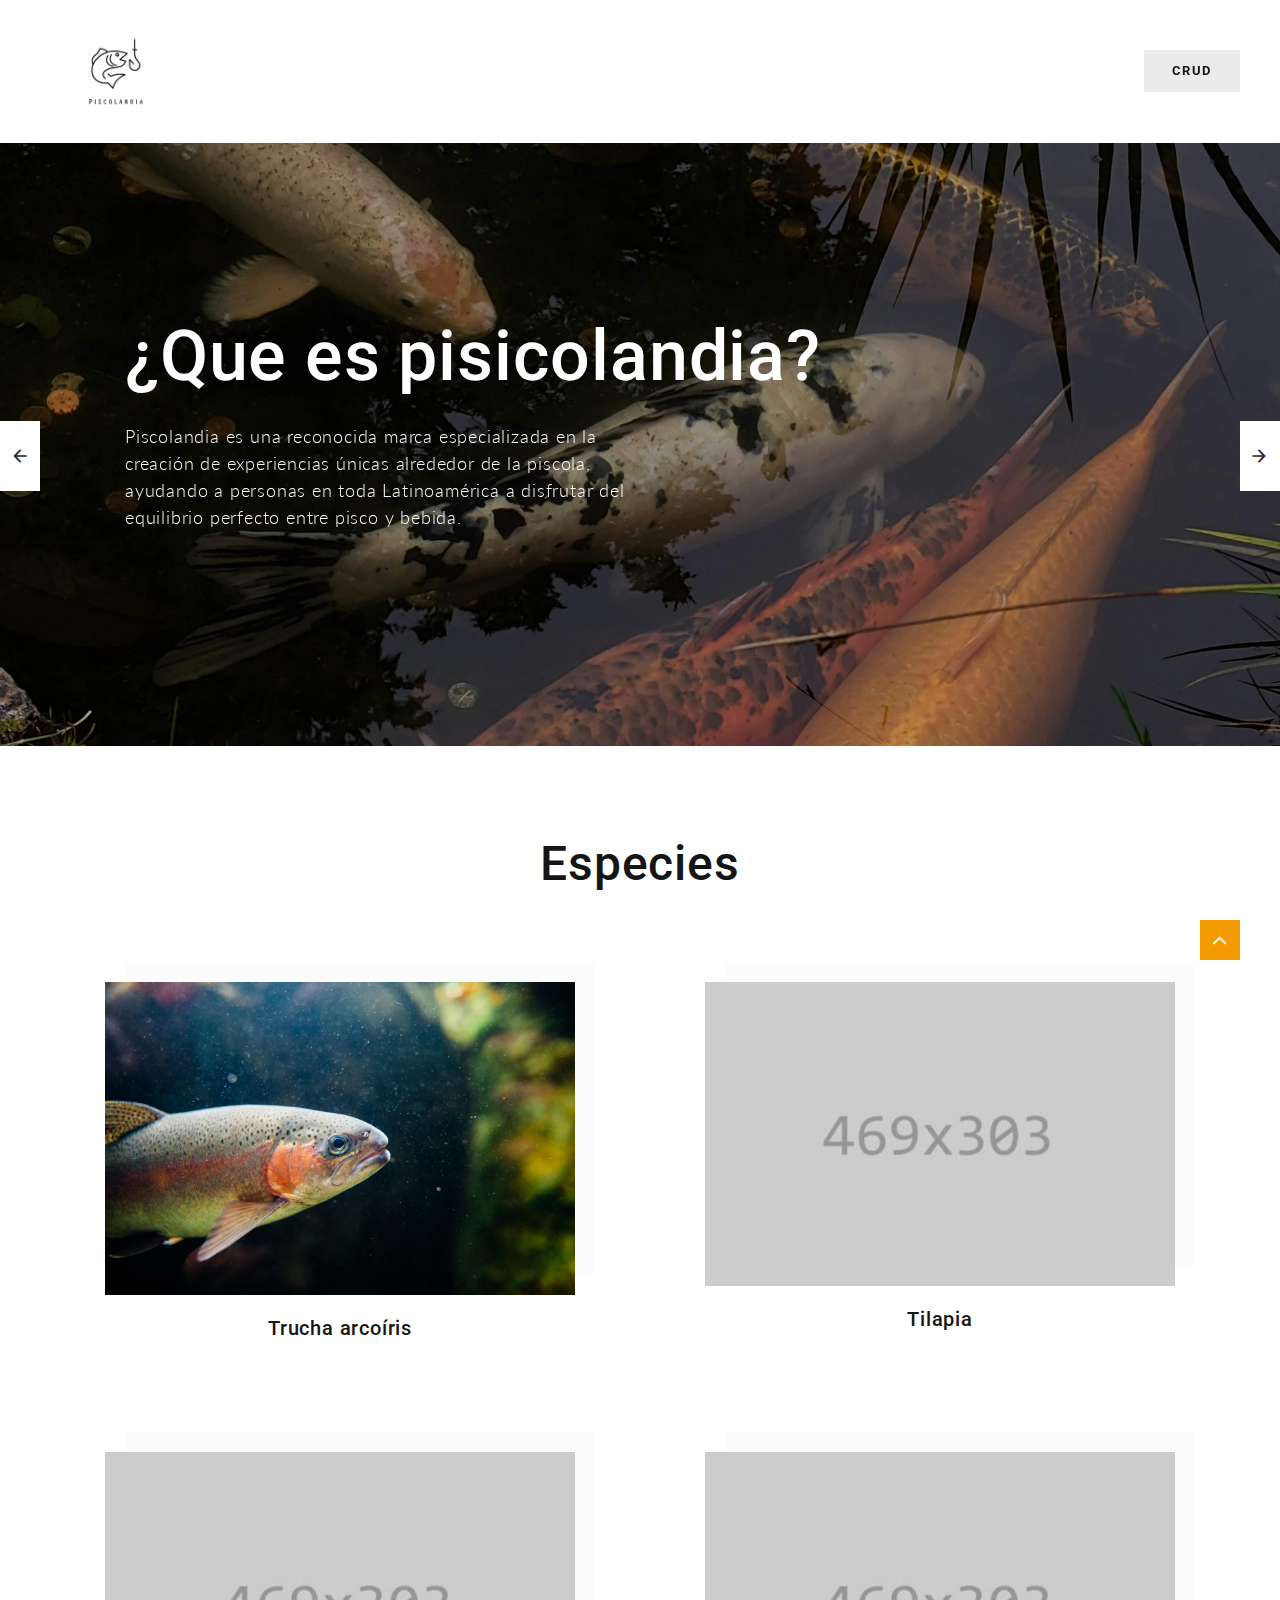
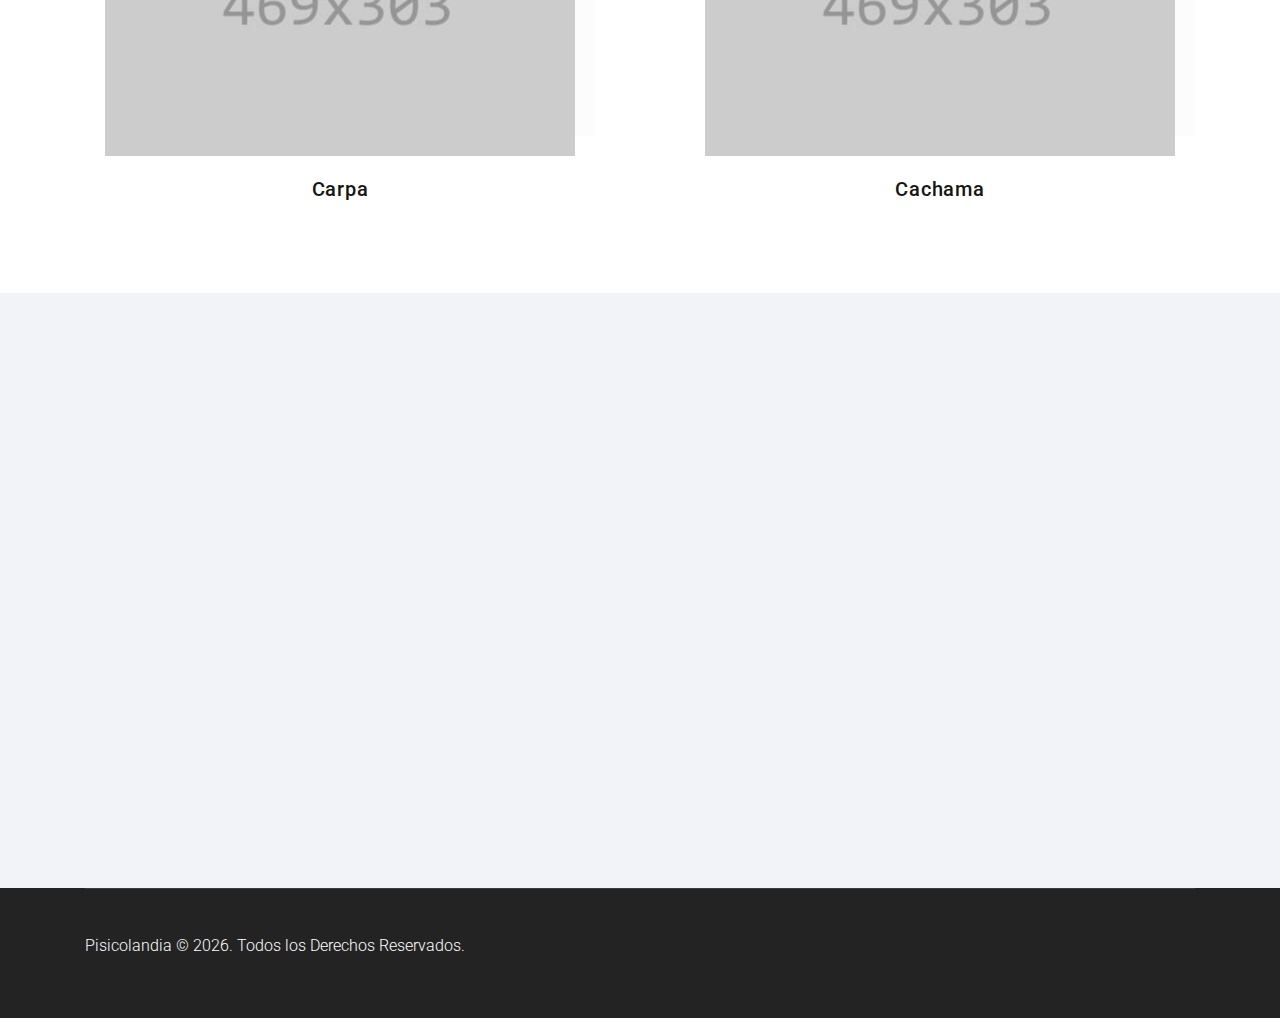
<file: Front-End/index.html>
<!DOCTYPE html>
<html class="wide wow-animation" lang="en">
  <head>
    <!-- Site Title-->
    <title>Pisicola</title>
    <meta name="format-detection" content="telephone=no">
    <meta name="viewport" content="width=device-width, height=device-height, initial-scale=1.0">
    <meta http-equiv="X-UA-Compatible" content="IE=edge">
    <meta charset="utf-8">
    <link rel="icon" href="/images/Pez.png" type="image/x-icon">
    <!-- Stylesheets-->
    <link rel="stylesheet" type="text/css" href="//fonts.googleapis.com/css?family=Lato:300,400,700%7CRoboto:400,500,700">
    <link rel="stylesheet" href="css/bootstrap.css">
    <link rel="stylesheet" href="css/fonts.css">
    <link rel="stylesheet" href="css/style.css">
    <style>.ie-panel{display: none;background: #000000;padding: 10px 0;box-shadow: 3px 3px 5px 0 rgba(0,0,0,.3);clear: both;text-align:center;position: relative;z-index: 1;} html.ie-10 .ie-panel, html.lt-ie-10 .ie-panel {display: block;}</style>
  </head>
  <body>
    
    <!-- Page Loader-->
    <div class="preloader" id="preloader">
      <div class="page-loader-logo">
        <div class="brand">
          <div class="brand__name"><img src="./images/Pez.png" alt="" width="390" height="100"/>
          </div>
        </div>
      </div>
      <div class="page-loader-body">
        <div id="loadingProgressG">
          <div class="loadingProgressG" id="loadingProgressG_1"></div>
        </div>
      </div>
    </div>
    <!-- Page-->
    <div class="page">

      <header class="page-header section">
        <!-- RD Navbar-->
        <div class="rd-navbar-wrap">
          <nav class="rd-navbar rd-navbar-creative" data-layout="rd-navbar-fixed" data-sm-layout="rd-navbar-fixed" data-sm-device-layout="rd-navbar-fixed" data-md-layout="rd-navbar-fixed" data-md-device-layout="rd-navbar-fixed" data-lg-device-layout="rd-navbar-fixed" data-lg-layout="rd-navbar-fullwidth" data-xl-device-layout="rd-navbar-fullwidth" data-xl-layout="rd-navbar-fullwidth" data-xxl-device-layout="rd-navbar-fullwidth" data-xxl-layout="rd-navbar-fullwidth" data-stick-up-clone="false" data-md-stick-up-offset="150px" data-lg-stick-up-offset="60px" data-md-stick-up="true" data-lg-stick-up="true">
            <div class="rd-navbar-main-outer">
              <div class="rd-navbar-main">
                <!-- RD Navbar Panel-->
                <div class="rd-navbar-panel">
                  <button class="rd-navbar-toggle" data-rd-navbar-toggle=".rd-navbar-nav-wrap"><span></span></button>
                  <!-- RD Navbar Brand-->
                  <div class="rd-navbar-brand"><a class="brand" href="index.html">
                      <div class="brand__name"><img src="images/Pez.png" alt="" width="150" height="960"/>
                      </div></a></div>
                </div>
                <!-- RD Navbar Nav-->
                <div class="rd-navbar-nav-wrap">
                  <div class="rd-navbar-main-item"><a class="button button-xs button-lighter" href="#">CRUD</a></div>
                  <!-- RD Navbar Nav-->
                  <ul class="rd-navbar-nav">
                  </ul>
                </div>
              </div>
            </div>
          </nav>
        </div>
      </header>
      <!-- Swiper-->
      <section class="section swiper-slider_style-3 swiper-buttons-alternate">
        <div class="swiper-container swiper-slider swiper-slider_height-1" data-loop="true" data-autoplay="4200" data-simulate-touch="false" data-additional-slides="0" data-custom-prev="#swiper-prev" data-custom-next="#swiper-next" data-custom-slide-effect="interLeaveEffect">
          <div class="swiper-wrapper">
            <div class="swiper-slide bg-gray-dark">
              <div class="slide-inner" style="background-image: url(images/slider-slide-1-1920x749.jpg);">
                <div class="swiper-slide-caption">
                  <div class="container">
                    <h1 data-caption-animate="fadeInUpSmall">¿Que es pisicolandia?</h1>
                    <p class="big" style="max-width: 520px" data-caption-animate="fadeInRightSmall" data-caption-delay="300">Piscolandia es una reconocida marca especializada en la creación de experiencias únicas alrededor de la piscola, ayudando a personas en toda Latinoamérica a disfrutar del equilibrio perfecto entre pisco y bebida.</p>
                  </div>
                </div>
              </div>
            </div>
            <div class="swiper-slide bg-gray-dark">
              <div class="slide-inner" style="background-image: url(images/slider-slide-2-1920x749.jpg);">
                <div class="swiper-slide-caption">
                  <div class="container">
                    <h1 data-caption-animate="fadeInUpSmall">Sabe Mejor Cuando Es la Piscola Perfecta</h1>
                    <p class="big" style="max-width: 520px" data-caption-animate="fadeInRightSmall" data-caption-delay="300">En Piscolandia, llevamos la tradición de la piscola a otro nivel. Aprende a preparar la mezcla ideal, descubre las mejores combinaciones y conviértete en el alma de cada reunión. ¡Porque una buena piscola no se improvisa, se disfruta!</p>
                  </div>
                </div>
              </div>
            </div>
            <div class="swiper-slide bg-gray-dark">
              <div class="slide-inner" style="background-image: url(images/slider-slide-3-1920x749.jpg);">
                <div class="swiper-slide-caption">
                  <div class="container">
                    <h1 data-caption-animate="fadeInUpSmall"> Un Clásico que Nunca Falla</h1>
                    <p class="big" style="max-width: 520px" data-caption-animate="fadeInRightSmall" data-caption-delay="300">Hay sabores que no pasan de moda, y la piscola es uno de ellos. Su mezcla sencilla esconde la clave de su grandeza: equilibrio, frescura y carácter. Disfrútala como más te guste, pero siempre con la certeza de que su esencia se mantiene intacta.</p>
                  </div>
                </div>
              </div>
            </div>
          </div>
          <!-- Swiper pagination-->
          <div class="swiper-pagination"></div>
          <!-- Swiper Navigation-->
          <div class="swiper-button-prev"><span>Anterior</span></div>
          <div class="swiper-button-next"><span>Siguiente</span></div>
        </div>
      </section>
      <!-- Production-->
      <section class="section section-md bg-default text-center">
        <div class="container">
          <h2>Especies</h2>
          <div class="row row-70 row-lg-110 row-offset-1">
            <div class="col-lg-6"><a class="collection" >
                <div class="collection-img"><img src="images/product-01-470x303.jpg" alt="" width="470" height="303"/>
                </div>
                <h4 class="collection-title">Trucha arcoíris</h4></a>
            </div>
            <div class="col-lg-6"><a class="collection">
                <div class="collection-img"><img src="images/product-02-470x303.jpg" alt="" width="470" height="303"/>
                </div>
                <h4 class="collection-title">Tilapia</h4></a>
            </div>
            <div class="col-lg-6"><a class="collection" >
                <div class="collection-img"><img src="images/product-03-470x303.jpg" alt="" width="470" height="303"/>
                </div>
                <h4 class="collection-title">Carpa</h4></a>
            </div>
            <div class="col-lg-6"><a class="collection">
                <div class="collection-img"><img src="images/product-04-470x303.jpg" alt="" width="470" height="303"/>
                </div>
                <h4 class="collection-title">Cachama</h4></a>
            </div>
          </div>
        </div>
      </section>
      <!-- Experience since 1999-->
      <section class="section section-md bg-gray-4">
        <div class="container">
          <div class="row row-50 justify-content-md-center justify-content-lg-between align-items-lg-center">
            <div class="col-md-10 col-lg-6 col-xl-5 wow fadeInLeftSmall">
              <div class="block-wrap-1">
                <h2>Acerca de nuestro proyecto</h2>
                <p>Somos un equipo apasionado por la piscicultura de alta calidad, donde combinamos innovación, sostenibilidad y las mejores prácticas para criar peces que cumplen con los más altos estándares del mercado. Nos esforzamos por ofrecer productos frescos, saludables y de primera categoría, asegurando una producción responsable que respeta el medio ambiente. Nuestra dedicación nos ha permitido abastecer a los consumidores más exigentes, llevando lo mejor de nuestra piscicultura a cada mesa.</p>
              </div>
            </div>
            <div class="col-md-10 col-lg-6 col-xl-7 d-flex wow fadeInRightSmall">
              <div class="thumb-video thumb-video_bordered"><img class="thumb-video__image" src="images/video-preview-962x465.jpg" alt="" width="962" height="465"/>
                <div class="thumb-video__caption"><a class="thumb-video__button" href="https://youtu.be/YIeTCrGHERg?si=adktUOBKYjiQhlhb" data-lightgallery="item"></a>
                  <h4 class="thumb-video__title"></h4>
                </div>
              </div>
            </div>
          </div>
        </div>
      </section>
      <!-- Latest News-->
      
      <!-- Page Footer-->
      <footer class="footer-classic bg-gray-8">
        <div class="container">
          
          <div class="divider"></div>
          <div class="footer-classic__aside">
            <div class="row row-20">
              <div class="col-md-6 text-md-left">
                <!-- Rights-->
                <p class="rights"><span>Pisicolandia</span><span>&nbsp;&copy;&nbsp;</span><span class="copyright-year"></span>. Todos los Derechos Reservados.</p>
              </div>
              <div class="col-md-6 text-md-right">
                
              </div>
            </div>
          </div>
        </div>
      </footer>
    </div>
    <!-- Global Mailform Output-->
    <div class="snackbars" id="form-output-global"></div>
    <!-- Javascript-->
    <script src="js/core.min.js"></script>
    <script src="js/script.js"></script>
  </body>
</html>
</file>
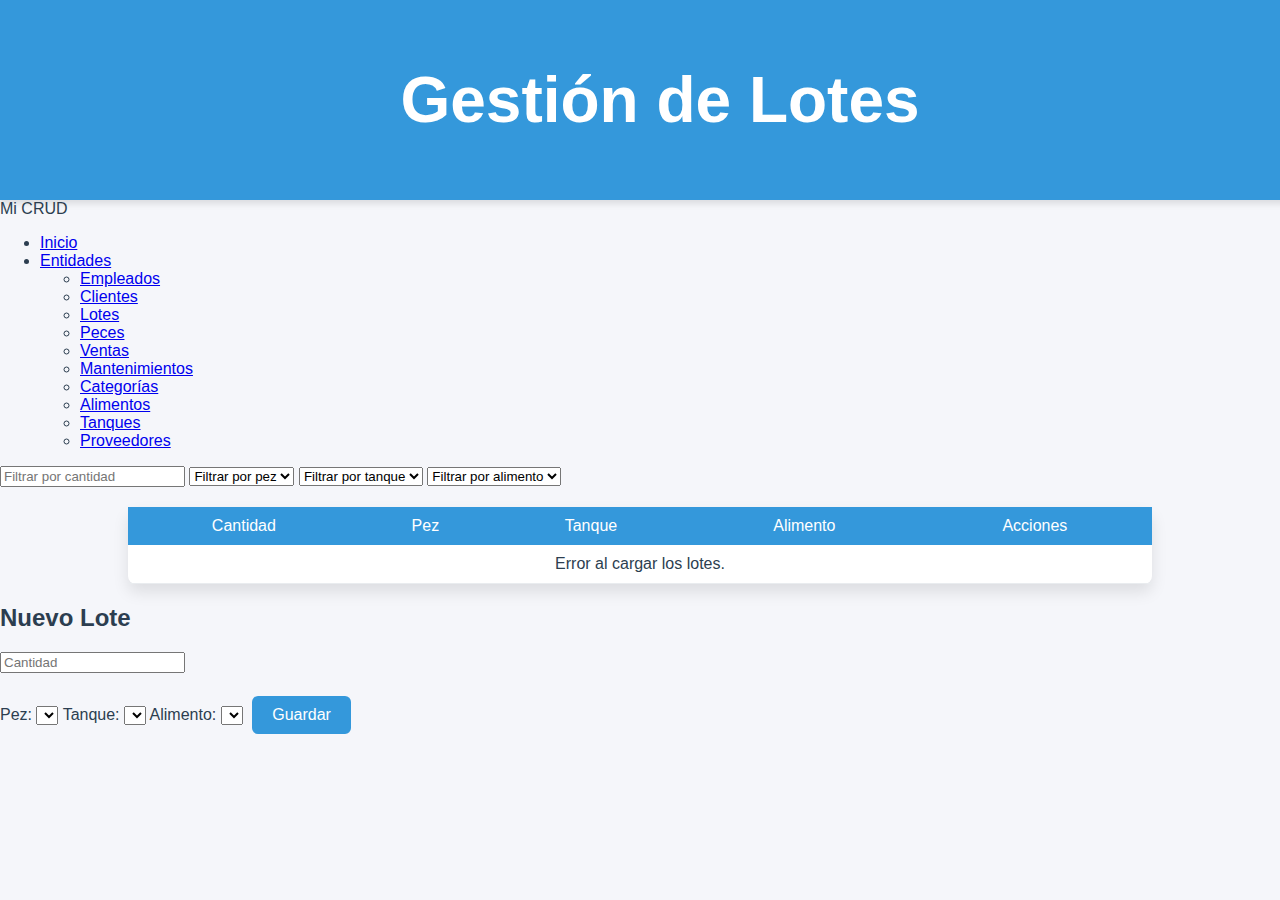
<file: Front-End/batch.html>
<!DOCTYPE html>
<html lang="es">
<head>
    <meta charset="UTF-8">
    <meta name="viewport" content="width=device-width, initial-scale=1.0">
    <title>CRUD Lotes</title>
    <link rel="stylesheet" href="./css/style-crud.css">
    <link rel="icon" href="/images/Pez.png" type="image/x-icon">
</head>
<body>

    <header>
        <h1>Gestión de Lotes</h1>
    </header>

    <nav class="navbar">
        <div class="nav-container">
            <a class="nav-logo">Mi CRUD</a>
            <ul class="nav-menu">
                <li class="nav-item">
                    <a href="index.html" class="nav-link">Inicio</a>
                </li>
                <li class="nav-item dropdown">
                    <a href="#" class="nav-link dropdown-toggle" onclick="toggleDropdown()">Entidades</a>
                    <ul class="dropdown-menu">
                        <li><a href="employee.html" class="dropdown-item">Empleados</a></li>
                        <li><a href="customer.html" class="dropdown-item">Clientes</a></li>
                        <li><a href="batch.html" class="dropdown-item">Lotes</a></li>
                        <li><a href="fish.html" class="dropdown-item">Peces</a></li>
                        <li><a href="sale.html" class="dropdown-item">Ventas</a></li>
                        <li><a href="maintenance.html" class="dropdown-item">Mantenimientos</a></li>
                        <li><a href="category.html" class="dropdown-item">Categorías</a></li>
                        <li><a href="food.html" class="dropdown-item">Alimentos</a></li>
                        <li><a href="tank.html" class="dropdown-item">Tanques</a></li>
                        <li><a href="supplier.html" class="dropdown-item">Proveedores</a></li>
                    </ul>
                </li>
            </ul>
            <div class="hamburger" onclick="toggleMenu();">
                <span class="bar"></span>
                <span class="bar"></span>
                <span class="bar"></span>
            </div>
        </div>
    </nav>

    <!-- Filtros para buscar lotes (filtrado automático) -->
    <section class="filtros-batch">
        <form id="filter-form">
            <input type="number" id="filter-quantity" 
                   placeholder="Filtrar por cantidad" 
                   oninput="applyBatchFilters()">
            <select id="filter-fish" onchange="applyBatchFilters()">
                <option value="">Filtrar por pez</option>
                <!-- Las opciones se cargarán dinámicamente -->
            </select>
            <select id="filter-tank" onchange="applyBatchFilters()">
                <option value="">Filtrar por tanque</option>
                <!-- Las opciones se cargarán dinámicamente -->
            </select>
            <select id="filter-food" onchange="applyBatchFilters()">
                <option value="">Filtrar por alimento</option>
                <!-- Las opciones se cargarán dinámicamente -->
            </select>
        </form>
    </section>

    <!-- Tabla CRUD para lotes -->
    <section class="crud-section">
        <table id="crud-table">
            <thead>
                <tr>
                    <th>Cantidad</th>
                    <th>Pez</th>
                    <th>Tanque</th>
                    <th>Alimento</th>
                    <th>Acciones</th>
                </tr>
            </thead>
            <tbody>
                <!-- Las filas se generarán dinámicamente mediante JS -->
            </tbody>
        </table>
    </section>

    <!-- Formulario para agregar lote -->
    <section class="crud-form">
        <form id="crud-form">
            <h2 id="form-title">Nuevo Lote</h2>
            <input type="hidden" id="batch-id" />
            <input type="number" id="batch-quantity" placeholder="Cantidad" required /><br><br>

            <label for="batch-fish">Pez:</label>
            <select id="batch-fish" required></select>

            <label for="batch-tank">Tanque:</label>
            <select id="batch-tank" required></select>

            <label for="batch-food">Alimento:</label>
            <select id="batch-food" required></select>

            <button type="button" onclick="registerBatch();">Guardar</button>
        </form>
    </section>

    <!-- Modal para Editar Lote -->
    <div id="edit-modal" class="modal">
        <div class="modal-content">
            <h2>Editar Lote</h2>
            <form id="edit-form">
                <input type="hidden" id="edit-batch-id" />

                <label for="edit-batch-quantity">Cantidad:</label>
                <input type="number" id="edit-batch-quantity" placeholder="Cantidad" required />

                <label for="edit-batch-fish">Pez:</label>
                <select id="edit-batch-fish" required></select>

                <label for="edit-batch-tank">Tanque:</label>
                <select id="edit-batch-tank" required></select>

                <label for="edit-batch-food">Alimento:</label>
                <select id="edit-batch-food" required></select>

                <button type="button" onclick="saveBatch();">Actualizar</button>
                <button type="button" onclick="closeModal();">Cancelar</button>
            </form>
        </div>
    </div>

    <script src="./js/batch-crud.js"></script>
</body>
</html>
</file>
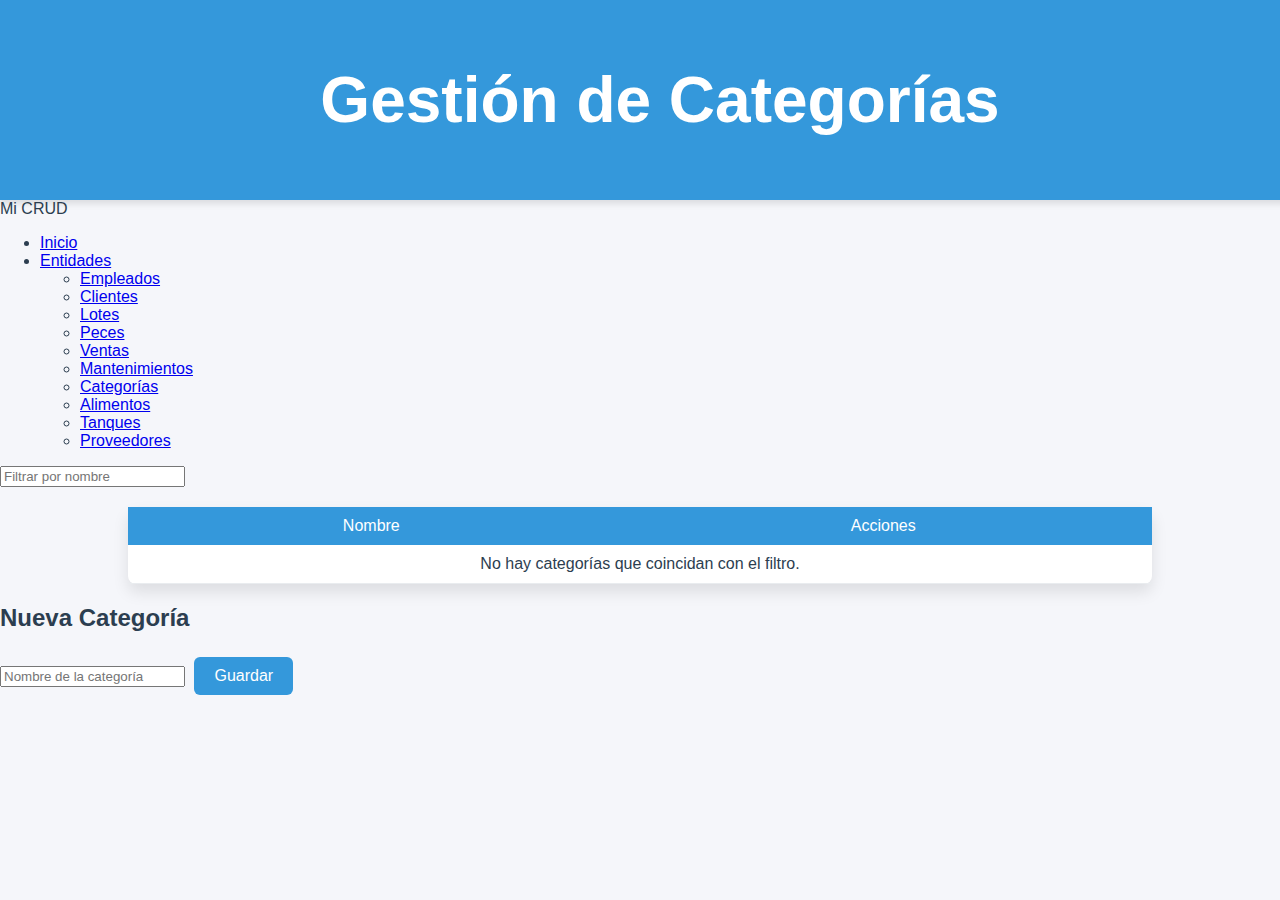
<file: Front-End/category.html>
<!DOCTYPE html>
<html lang="es">
<head>
    <meta charset="UTF-8">
    <meta name="viewport" content="width=device-width, initial-scale=1.0">
    <title>CRUD Categorías</title>
    <link rel="stylesheet" href="./css/style-crud.css">
    <link rel="icon" href="/images/Pez.png" type="image/x-icon">
</head>
<body>

    <header>
        <h1>Gestión de Categorías</h1>
    </header>

    <nav class="navbar">
        <div class="nav-container">
            <a class="nav-logo">Mi CRUD</a>
            <ul class="nav-menu">
                <li class="nav-item">
                    <a href="index.html" class="nav-link">Inicio</a>
                </li>
                <li class="nav-item dropdown">
                    <a href="#" class="nav-link dropdown-toggle" onclick="toggleDropdown()">Entidades</a>
                    <ul class="dropdown-menu">
                        <li><a href="employee.html" class="dropdown-item">Empleados</a></li>
                        <li><a href="customer.html" class="dropdown-item">Clientes</a></li>
                        <li><a href="batch.html" class="dropdown-item">Lotes</a></li>
                        <li><a href="fish.html" class="dropdown-item">Peces</a></li>
                        <li><a href="sale.html" class="dropdown-item">Ventas</a></li>
                        <li><a href="maintenance.html" class="dropdown-item">Mantenimientos</a></li>
                        <li><a href="category.html" class="dropdown-item">Categorías</a></li>
                        <li><a href="food.html" class="dropdown-item">Alimentos</a></li>
                        <li><a href="tank.html" class="dropdown-item">Tanques</a></li>
                        <li><a href="supplier.html" class="dropdown-item">Proveedores</a></li>  
                    </ul>
                </li>
            </ul>
            <div class="hamburger" onclick="toggleMenu();">
                <span class="bar"></span>
                <span class="bar"></span>
                <span class="bar"></span>
            </div>
        </div>
    </nav>

    <!-- Filtros para buscar categorías -->
    <section class="filtros-category">
        <form id="filter-form">
            <input type="text" id="filter-name" placeholder="Filtrar por nombre" oninput="applyCategoryFilters()">
        </form>
    </section>

    <!-- Tabla CRUD para categorías -->
    <section class="crud-section">
        <table id="crud-table">
            <thead>
                <tr>
                    <th>Nombre</th>
                    <th>Acciones</th>
                </tr>
            </thead>
            <tbody>
                <!-- Filas dinámicas generadas aquí -->
            </tbody>
        </table>
    </section>

    <!-- Formulario para agregar categoría -->
    <section class="crud-form">
        <form id="crud-form">
            <h2 id="form-title">Nueva Categoría</h2>
            <input type="hidden" id="category-id" />
            <input type="text" id="category-name" placeholder="Nombre de la categoría" required />

            <button type="button" onclick="registerCategory();">Guardar</button>
        </form>
    </section>

    <!-- Modal para Editar Categoría -->
    <div id="edit-modal" class="modal">
        <div class="modal-content">
            <h2>Editar Categoría</h2>
            <form id="edit-form">
                <input type="hidden" id="edit-category-id" />

                <label for="edit-name">Nombre:</label>
                <input type="text" id="edit-name" placeholder="Nombre" required />

                <button type="button" onclick="saveCategory();">Actualizar</button>
                <button type="button" onclick="closeModal();">Cancelar</button>
            </form>
        </div>
    </div>

    <script src="./js/category-crud.js"></script>

</body>
</html>
</file>
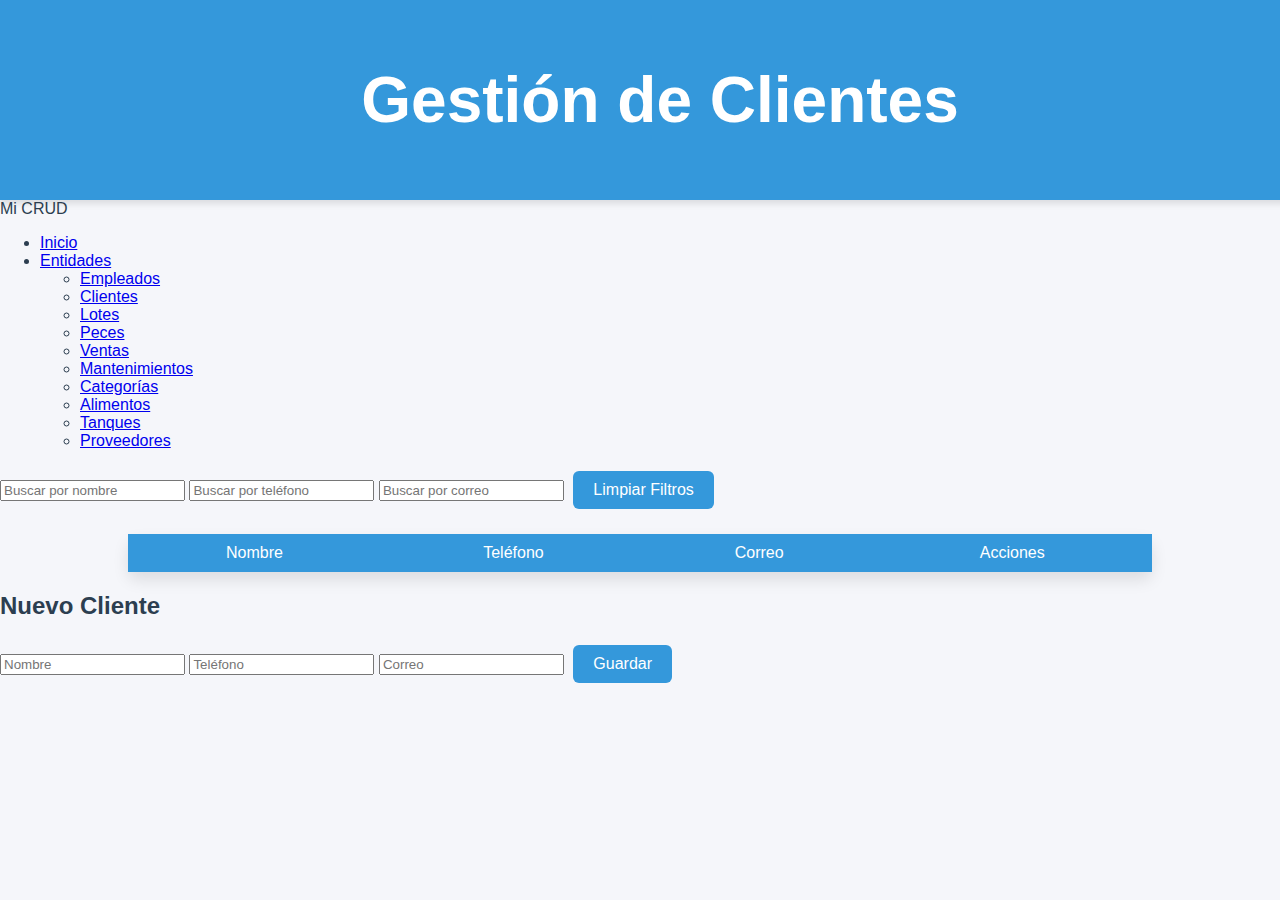
<file: Front-End/customer.html>
<!DOCTYPE html>
<html lang="es">
  <head>
    <meta charset="UTF-8" />
    <meta name="viewport" content="width=device-width, initial-scale=1.0" />
    <title>CRUD Clientes</title>
    <link rel="stylesheet" href="./css/style-crud.css" />
    <link rel="icon" href="/images/Pez.png" type="image/x-icon">
  </head>
  <body>
    <header>
      <h1>Gestión de Clientes</h1>
    </header>

    <nav class="navbar">
      <div class="nav-container">
        <a class="nav-logo">Mi CRUD</a>
        <ul class="nav-menu">
          <li class="nav-item">
            <a href="index.html" class="nav-link">Inicio</a>
          </li>
          <li class="nav-item dropdown">
            <a href="#" class="nav-link dropdown-toggle" onclick="toggleDropdown()">Entidades</a>
            <ul class="dropdown-menu">
              <li><a href="employee.html" class="dropdown-item">Empleados</a></li>
              <li><a href="customer.html" class="dropdown-item">Clientes</a></li>
              <li><a href="batch.html" class="dropdown-item">Lotes</a></li>
              <li><a href="fish.html" class="dropdown-item">Peces</a></li>
              <li><a href="sale.html" class="dropdown-item">Ventas</a></li>
              <li><a href="maintenance.html" class="dropdown-item">Mantenimientos</a></li>
              <li><a href="category.html" class="dropdown-item">Categorías</a></li>
              <li><a href="food.html" class="dropdown-item">Alimentos</a></li>
              <li><a href="tank.html" class="dropdown-item">Tanques</a></li>
              <li><a href="supplier.html" class="dropdown-item">Proveedores</a></li>
            </ul>
          </li>
        </ul>
        <div class="hamburger" onclick="toggleMenu();">
          <span class="bar"></span>
          <span class="bar"></span>
          <span class="bar"></span>
        </div>
      </div>
    </nav>

    <section class="filtros-clientes">
      <form id="filter-form">
          <input type="text" id="filter-name" placeholder="Buscar por nombre" oninput="applyFilters()">
          <input type="text" id="filter-phone" placeholder="Buscar por teléfono" oninput="applyFilters()">
          <input type="text" id="filter-email" placeholder="Buscar por correo" oninput="applyFilters()">
          <button type="button" onclick="resetFilters()">Limpiar Filtros</button>
      </form>
    </section>
  
    <!-- Tabla CRUD para clientes -->
    <section class="crud-section">
      <table id="crud-table">
        <thead>
          <tr>
            <th>Nombre</th>
            <th>Teléfono</th>
            <th>Correo</th>
            <th>Acciones</th>
          </tr>
        </thead>
        <tbody>
          <!-- Las filas dinámicas se generarán aquí -->
        </tbody>
      </table>
    </section>

    <!-- Formulario para agregar cliente -->
    <section class="crud-form">
      <form id="crud-form">
        <h2 id="form-title">Nuevo Cliente</h2>
        <input type="hidden" id="customer-id" />
        <input type="text" id="customer-name" placeholder="Nombre" required />
        <input type="text" id="customer-phone" placeholder="Teléfono" required />
        <input type="email" id="customer-email" placeholder="Correo" required />
        <button type="button" onclick="registerCustomer();">Guardar</button>
      </form>
    </section>

    <!-- Modal para Editar Cliente -->
    <div id="edit-modal" class="modal">
      <div class="modal-content">
        <h2>Editar Cliente</h2>
        <form id="edit-form">
          <input type="hidden" id="edit-customer-id" />
          <label for="edit-nombre">Nombre:</label>
          <input type="text" id="edit-nombre" placeholder="Nombre" required />

          <label for="edit-telefono">Teléfono:</label>
          <input type="text" id="edit-telefono" placeholder="Teléfono" required />

          <label for="edit-email">Correo:</label>
          <input type="email" id="edit-email" placeholder="Correo" required />

          <button type="button" onclick="saveCustomer();">Actualizar</button>
          <button type="button" onclick="closeModal();">Cancelar</button>
        </form>
      </div>
    </div>
    
    <script src="./js/customer-crud.js"></script>
  </body>
</html>
</file>
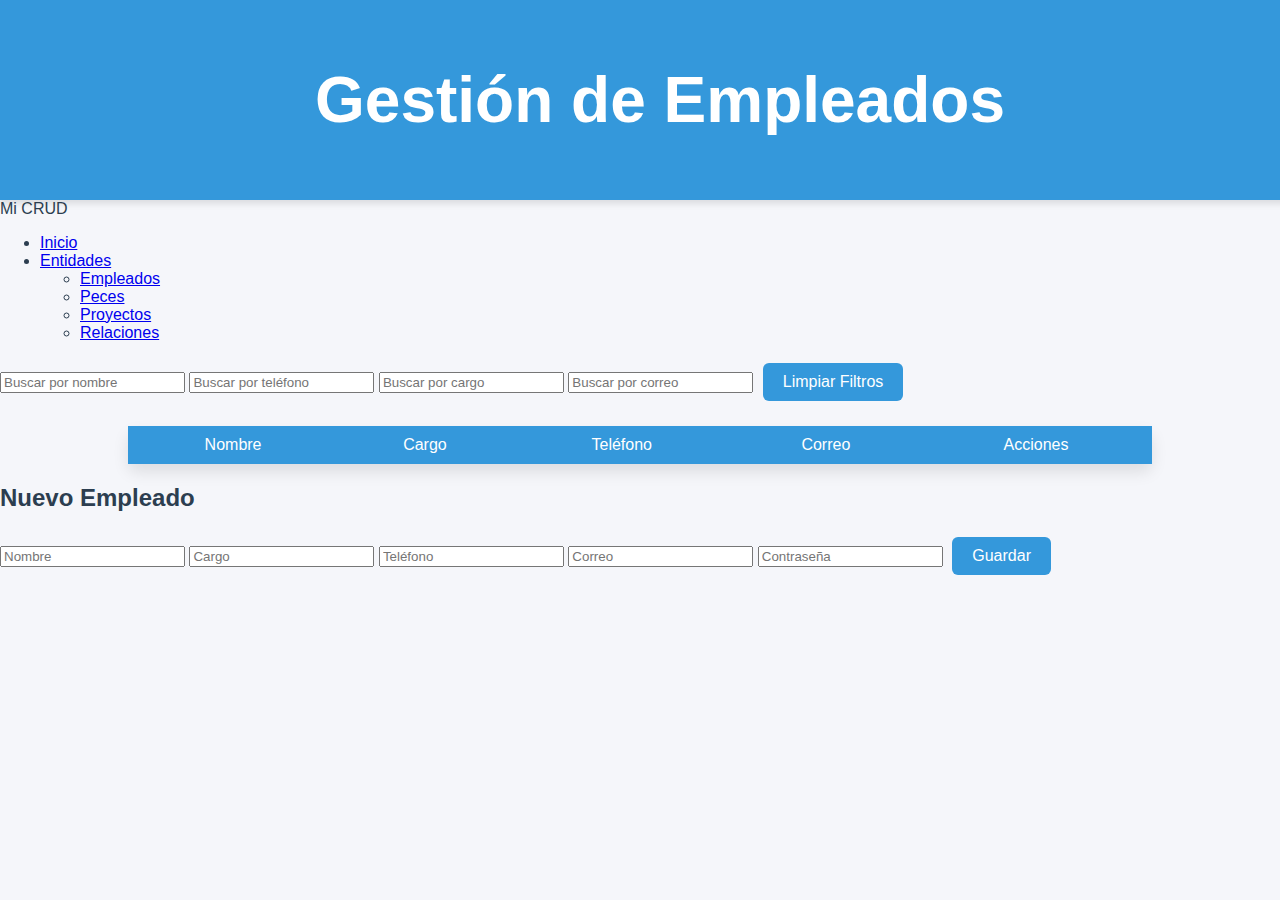
<file: Front-End/employee.html>
<!DOCTYPE html>
<html lang="es">
  <head>
    <meta charset="UTF-8" />
    <meta name="viewport" content="width=device-width, initial-scale=1.0" />
    <title>CRUD Empleados</title>
    <link rel="stylesheet" href="./css/style-crud.css" />
    <link rel="icon" href="/images/Pez.png" type="image/x-icon">
  </head>
  <body>
    <header>
      <h1>Gestión de Empleados</h1>
    </header>

    <nav class="navbar">
      <div class="nav-container">
        <a class="nav-logo">Mi CRUD</a>
        <ul class="nav-menu">
          <li class="nav-item">
            <a href="index.html" class="nav-link">Inicio</a>
          </li>
          <li class="nav-item dropdown">
            <a href="#" class="nav-link dropdown-toggle" onclick="toggleDropdown()">Entidades</a>
            <ul class="dropdown-menu">
              <li><a href="employee.html" class="dropdown-item">Empleados</a></li>
              <li><a href="fish.html" class="dropdown-item">Peces</a></li>
              <li><a href="projects.html" class="dropdown-item">Proyectos</a></li>
              <li><a href="relations.html" class="dropdown-item">Relaciones</a></li>
            </ul>
          </li>
        </ul>
        <div class="hamburger" onclick="toggleMenu();">
          <span class="bar"></span>
          <span class="bar"></span>
          <span class="bar"></span>
        </div>
      </div>
    </nav>

    <section class="filtros-empleados">
      <form id="filter-form">
          <input type="text" id="filter-name" placeholder="Buscar por nombre" oninput="applyFilters()">
          <input type="text" id="filter-phone" placeholder="Buscar por teléfono" oninput="applyFilters()">
          <input type="text" id="filter-position" placeholder="Buscar por cargo" oninput="applyFilters()">
          <input type="text" id="filter-email" placeholder="Buscar por correo" oninput="applyFilters()">
          <button type="button" onclick="resetFilters()">Limpiar Filtros</button>
      </form>
  </section>
  
    <!-- Tabla CRUD para empleados -->
    <section class="crud-section">
      <table id="crud-table">
        <thead>
          <tr>

            <th>Nombre</th>
            <th>Cargo</th>
            <th>Teléfono</th>
            <th>Correo</th>
            <th>Acciones</th>
          </tr>
        </thead>
        <tbody>
          <!-- Las filas dinámicas se generarán aquí -->
        </tbody>
      </table>
    </section>

    <!-- Formulario CRUD para empleados -->
    <section class="crud-form">
      <form id="crud-form">
        <h2 id="form-title">Nuevo Empleado</h2>
        <input type="hidden" id="employee-id" />
        <input type="text" id="employee-name" placeholder="Nombre" required />
        <input type="text" id="employee-position" placeholder="Cargo" required />
        <input type="text" id="employee-phone" placeholder="Teléfono" required />
        <input type="email" id="employee-email" placeholder="Correo" required />
        <input type="password" id="employee-password" placeholder="Contraseña" required />
        <button type="button" onclick="registerEmployee();">Guardar</button>
      </form>
    </section>

    <!-- Modal para Editar Empleado -->
    <div id="edit-modal" class="modal">
      <div class="modal-content">
        <h2>Editar Empleado</h2>
        <form id="edit-form">
          <input type="hidden" id="edit-employee-id" />
          <label for="edit-nombre">Nombre:</label>
          <input type="text" id="edit-nombre" placeholder="Nombre" required />

          <label for="edit-cargo">Cargo:</label>
          <input type="text" id="edit-cargo" placeholder="Cargo" required />

          <label for="edit-telefono">Teléfono:</label>
          <input type="text" id="edit-telefono" placeholder="Teléfono" required />

          <label for="edit-email">Correo:</label>
          <input type="email" id="edit-email" placeholder="Correo" required />

          <label for="edit-clave">Contraseña:</label>
          <input type="password" id="edit-clave" placeholder="Contraseña" required />

          <button type="button" onclick="saveEmployee();">Actualizar</button>
          <button type="button" onclick="closeModal();">Cancelar</button>
        </form>
      </div>
    </div>

    

    <script src="./js/employee-crud.js"></script>
  </body>
</html>
</file>
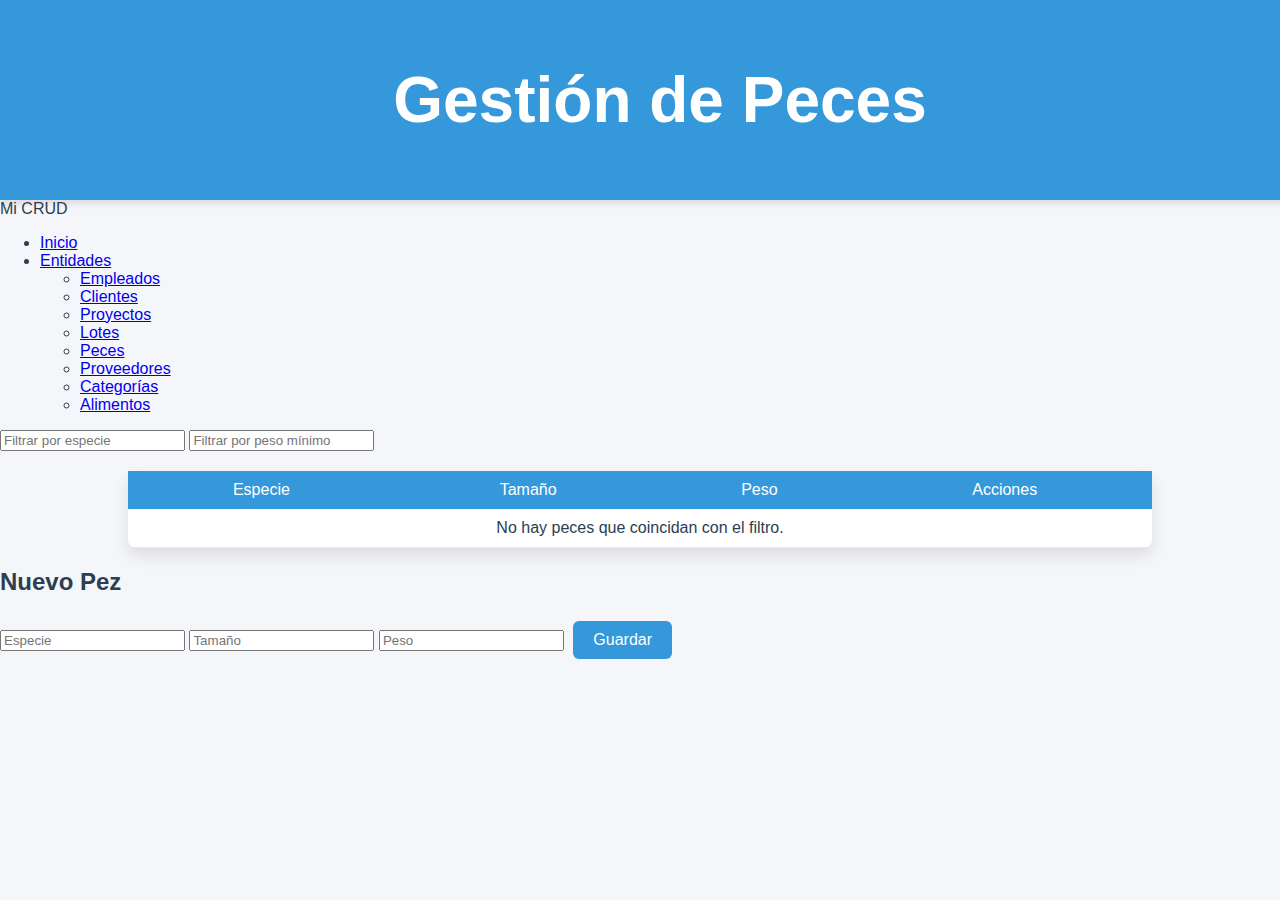
<file: Front-End/fish.html>
<!DOCTYPE html>
<html lang="es">
<head>
    <meta charset="UTF-8">
    <meta name="viewport" content="width=device-width, initial-scale=1.0">
    <title>CRUD Peces</title>
    <link rel="stylesheet" href="./css/style-crud.css">
    <link rel="icon" href="/images/Pez.png" type="image/x-icon">
</head>
<body>

    <header>
        <h1>Gestión de Peces</h1>
    </header>

    <nav class="navbar">
        <div class="nav-container">
            <a class="nav-logo">Mi CRUD</a>
            <ul class="nav-menu">
                <li class="nav-item">
                    <a href="index.html" class="nav-link">Inicio</a>
                </li>
                <li class="nav-item dropdown">
                    <a href="#" class="nav-link dropdown-toggle" onclick="toggleDropdown()">Entidades</a>
                    <ul class="dropdown-menu">
                        <li><a href="employee.html" class="dropdown-item">Empleados</a></li>
                        <li><a href="customer.html" class="dropdown-item">Clientes</a></li>
                        <li><a href="projects.html" class="dropdown-item">Proyectos</a></li>
                        <li><a href="batch.html" class="dropdown-item">Lotes</a></li>
                        <li><a href="fish.html" class="dropdown-item">Peces</a></li>
                        <li><a href="supplier.html" class="dropdown-item">Proveedores</a></li>
                        <li><a href="category.html" class="dropdown-item">Categorías</a></li>
                        <li><a href="food.html" class="dropdown-item">Alimentos</a></li>
                    </ul>
                </li>
            </ul>
            <div class="hamburger" onclick="toggleMenu();">
                <span class="bar"></span>
                <span class="bar"></span>
                <span class="bar"></span>
            </div>
        </div>
    </nav>

    <!-- Filtros para buscar peces -->
    <section class="filtros-fish">
        <form id="filter-form">
            <input type="text" id="filter-species" placeholder="Filtrar por especie" oninput="applyFishFilters()">
            <input type="number" id="filter-weight" placeholder="Filtrar por peso mínimo" oninput="applyFishFilters()">
            
        </form>
    </section>

    <!-- Tabla CRUD para peces -->
    <section class="crud-section">
        <table id="crud-table">
            <thead>
                <tr>
                    <th>Especie</th>
                    <th>Tamaño</th>
                    <th>Peso</th>
                    <th>Acciones</th>
                </tr>
            </thead>
            <tbody>
                <!-- Las filas dinámicas se generarán aquí -->
            </tbody>
        </table>
    </section>

    <!-- Formulario para agregar pez -->
    <section class="crud-form">
        <form id="crud-form">
            <h2 id="form-title">Nuevo Pez</h2>
            <input type="hidden" id="fish-id" />
            <input type="text" id="fish-species" placeholder="Especie" required />
            <input type="text" id="fish-size" placeholder="Tamaño" required />
            <input type="number" id="fish-weight" placeholder="Peso" required />

            <button type="button" onclick="registerFish();">Guardar</button>
        </form>
    </section>

    <!-- Modal para Editar Pez -->
    <div id="edit-modal" class="modal">
        <div class="modal-content">
            <h2>Editar Pez</h2>
            <form id="edit-form">
                <input type="hidden" id="edit-fish-id" />

                <label for="edit-species">Especie:</label>
                <input type="text" id="edit-species" placeholder="Especie" required />

                <label for="edit-size">Tamaño:</label>
                <input type="text" id="edit-size" placeholder="Tamaño" required />

                <label for="edit-weight">Peso:</label>
                <input type="number" id="edit-weight" placeholder="Peso" required />

                <button type="button" onclick="saveFish();">Actualizar</button>
                <button type="button" onclick="closeModal();">Cancelar</button>
            </form>
        </div>
    </div>

    <script src="./js/fish-crud.js"></script>

</body>
</html>
</file>
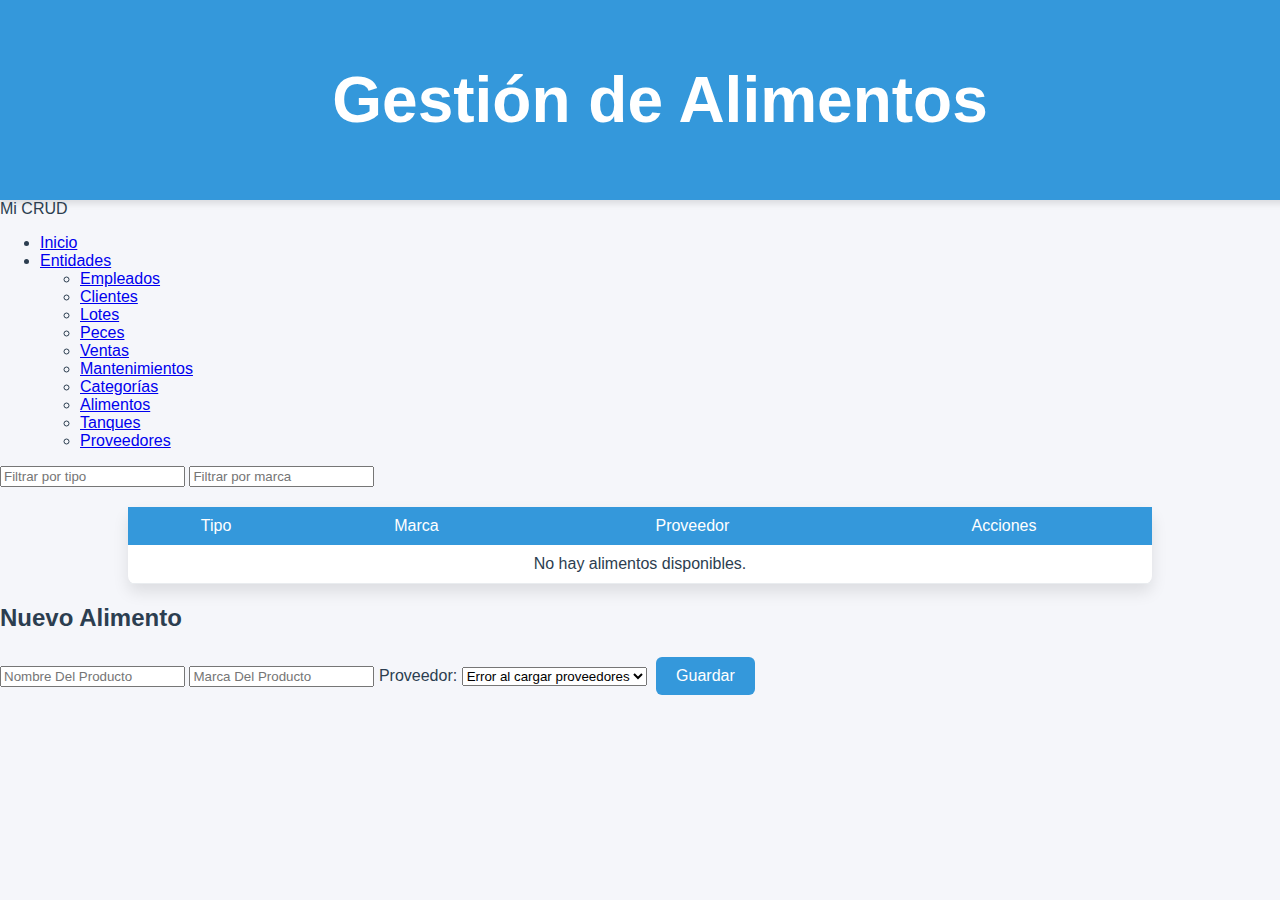
<file: Front-End/food.html>
<!DOCTYPE html>
<html lang="es">
<head>
    <meta charset="UTF-8">
    <meta name="viewport" content="width=device-width, initial-scale=1.0">
    <title>CRUD Alimentos</title>
    <link rel="stylesheet" href="./css/style-crud.css">
    <link rel="icon" href="/images/Pez.png" type="image/x-icon">
</head>
<body>

    <header>
        <h1>Gestión de Alimentos</h1>
    </header>

    <nav class="navbar">
        <div class="nav-container">
            <a class="nav-logo">Mi CRUD</a>
            <ul class="nav-menu">
                <li class="nav-item">
                    <a href="index.html" class="nav-link">Inicio</a>
                </li>
                <li class="nav-item dropdown">
                    <a href="#" class="nav-link dropdown-toggle" onclick="toggleDropdown()">Entidades</a>
                    <ul class="dropdown-menu">
                        <li><a href="employee.html" class="dropdown-item">Empleados</a></li>
                        <li><a href="customer.html" class="dropdown-item">Clientes</a></li>
                        <li><a href="batch.html" class="dropdown-item">Lotes</a></li>
                        <li><a href="fish.html" class="dropdown-item">Peces</a></li>
                        <li><a href="sale.html" class="dropdown-item">Ventas</a></li>
                        <li><a href="maintenance.html" class="dropdown-item">Mantenimientos</a></li>
                        <li><a href="category.html" class="dropdown-item">Categorías</a></li>
                        <li><a href="food.html" class="dropdown-item">Alimentos</a></li>
                        <li><a href="tank.html" class="dropdown-item">Tanques</a></li>
                        <li><a href="supplier.html" class="dropdown-item">Proveedores</a></li> 
                    </ul>
                </li>
            </ul>
            <div class="hamburger" onclick="toggleMenu();">
                <span class="bar"></span>
                <span class="bar"></span>
                <span class="bar"></span>
            </div>
        </div>
    </nav>

    <!-- Filtros para buscar alimentos -->
    <section class="filtros-food">
        <form id="filter-form">
            <input type="text" id="filter-type" placeholder="Filtrar por tipo" oninput="applyFoodFilters()">
            <input type="text" id="filter-brand" placeholder="Filtrar por marca" oninput="applyFoodFilters()">
        </form>
    </section>

    <!-- Tabla CRUD para alimentos -->
    <section class="crud-section">
        <table id="crud-table">
            <thead>
                <tr>
                    <th>Tipo</th>
                    <th>Marca</th>
                    <th>Proveedor</th>
                    <th>Acciones</th>
                </tr>
            </thead>
            <tbody>
                <!-- Filas dinámicas generadas aquí -->
            </tbody>
        </table>
    </section>

    <!-- Formulario para agregar alimento -->
    <section class="crud-form">
        <form id="crud-form">
            <h2 id="form-title">Nuevo Alimento</h2>
            <input type="hidden" id="food-id" />
            <input type="text" id="food-type" placeholder="Nombre Del Producto" required />
            <input type="text" id="food-brand" placeholder="Marca Del Producto" required />

            <!-- Selector para asociar proveedor -->
            <label for="food-supplier">Proveedor:</label>
            <select id="food-supplier">
                <option value="">Selecciona un proveedor</option>
            </select>

            <button type="button" onclick="registerFood();">Guardar</button>
        </form>
    </section>

    <!-- Modal para Editar Alimento -->
    <div id="edit-modal" class="modal">
        <div class="modal-content">
            <h2>Editar Alimento</h2>
            <form id="edit-form">
                <input type="hidden" id="edit-food-id" />

                <label for="edit-type">Tipo:</label>
                <input type="text" id="edit-type" placeholder="Tipo" required />

                <label for="edit-brand">Marca:</label>
                <input type="text" id="edit-brand" placeholder="Marca" required />

                <!-- Selector para proveedor en edición -->
                <label for="edit-supplier">Proveedor:</label>
                <select id="edit-supplier">
                    <option value="">Selecciona un proveedor</option>
                </select>

                <button type="button" onclick="saveFood();">Actualizar</button>
                <button type="button" onclick="closeModal();">Cancelar</button>
            </form>
        </div>
    </div>

    <script src="./js/food-crud.js"></script>

</body>
</html>
</file>
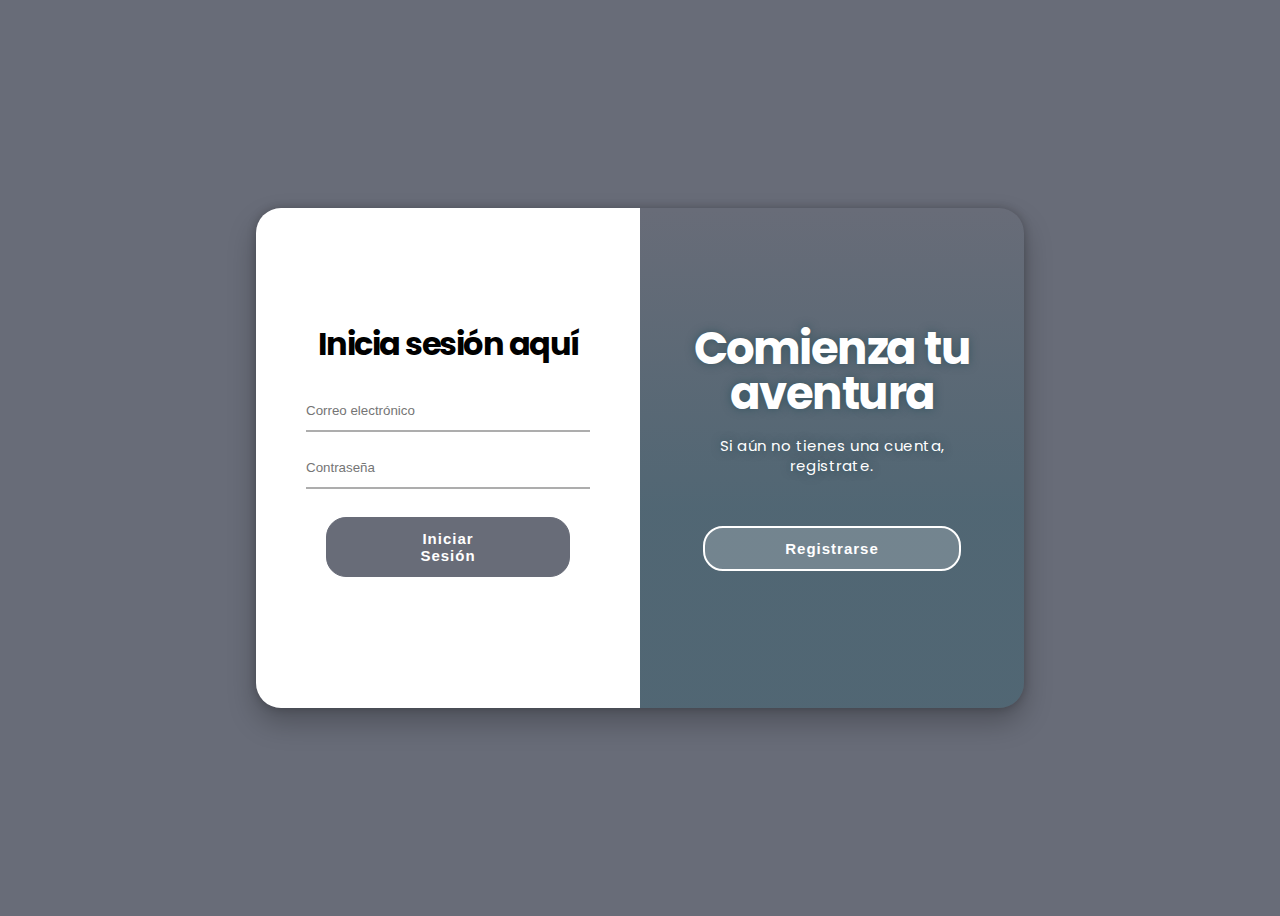
<file: Front-End/login-register.html>
<!DOCTYPE html>
<html lang="es">
  <head>
    <meta charset="UTF-8" />
    <meta http-equiv="X-UA-Compatible" content="IE=edge" />
    <meta name="viewport" content="width=device-width, initial-scale=1.0" />
    <title>Formulario Inicio de sesión</title>
    <link rel="stylesheet" href="./css/style-login.css" />
    <link rel="icon" href="/images/Pez.png" type="image/x-icon">
    <link
      rel="stylesheet"
      href="https://cdnjs.cloudflare.com/ajax/libs/font-awesome/6.4.0/css/all.min.css"
      integrity="sha512-iecdLmaskl7CVkqkXNQ/ZH/XLlvWZOJyj7Yy7tcenmpD1ypASozpmT/E0iPtmFIB46ZmdtAc9eNBvH0H/ZpiBw=="
      crossorigin="anonymous"
      referrerpolicy="no-referrer"
    />
  </head>
  <body>
    <div class="container" id="container">
      <!-- Formulario de Registro -->
      <div class="form-container register-container">
        <form id="form-register">
          <h1>Regístrate aquí</h1>
          <div class="form-control">
            <input type="text" id="nombre" placeholder="Nombre de usuario" />
            <small id="username-error"></small>
          </div>
          <div class="form-control">
            <input type="text" id="cargo" placeholder="Cargo" />
            <small id="cargo-error"></small>
          </div>
          <div class="form-control">
            <input type="text" id="telefono" placeholder="Teléfono" />
            <small id="telefono-error"></small>
          </div>
          <div class="form-control">
            <input type="email" id="email" placeholder="Correo electrónico" />
            <small id="email-error"></small>
          </div>
          <div class="form-control">
            <input type="password" id="clave" placeholder="Contraseña" />
            <small id="password-error"></small>
          </div>
          <button id="" type="button" onclick="registerEmployee();">Registrar</button>
        </form>
      </div>

      <!-- Formulario de Inicio de Sesión -->
      <div class="form-container login-container">
        <form class="form-lg" id="form-login">
          <h1>Inicia sesión aquí</h1>
          <div class="form-control2">
            <input
              type="email"
              id="email-login"
              class="email-2"
              placeholder="Correo electrónico"
            />
            <small class="email-error-2"></small>
          </div>
          <div class="form-control2">
            <input
              type="password"
              id="password-login"
              class="password-2"
              placeholder="Contraseña"
            />
            <small class="password-error-2"></small>
          </div>
          <button type="button" onclick="loginEmployee();">Iniciar sesión</button>
        </form>
      </div>

      <!-- Panel de Cambio entre Formulario de Registro y Login -->
      <div class="overlay-container">
        <div class="overlay">
          <div class="overlay-panel overlay-left">
            <h1 class="title">¡Hola, amigos!</h1>
            <p>Si ya tienes una cuenta, inicia sesión aquí.</p>
            <button class="ghost" id="login">
              Iniciar sesión
              <i class="fa-solid fa-arrow-left"></i>
            </button>
          </div>

          <div class="overlay-panel overlay-right">
            <h1 class="title">Comienza tu aventura</h1>
            <p>Si aún no tienes una cuenta, registrate.</p>
            <button class="ghost" id="register">
              Registrarse
              <i class="fa-solid fa-arrow-right"></i>
            </button>
          </div>
        </div>
      </div>
    </div>
  </body>
  <script src="./js/script-login.js"></script>
  <script src="./js/employee.js"></script>
</html>
</file>
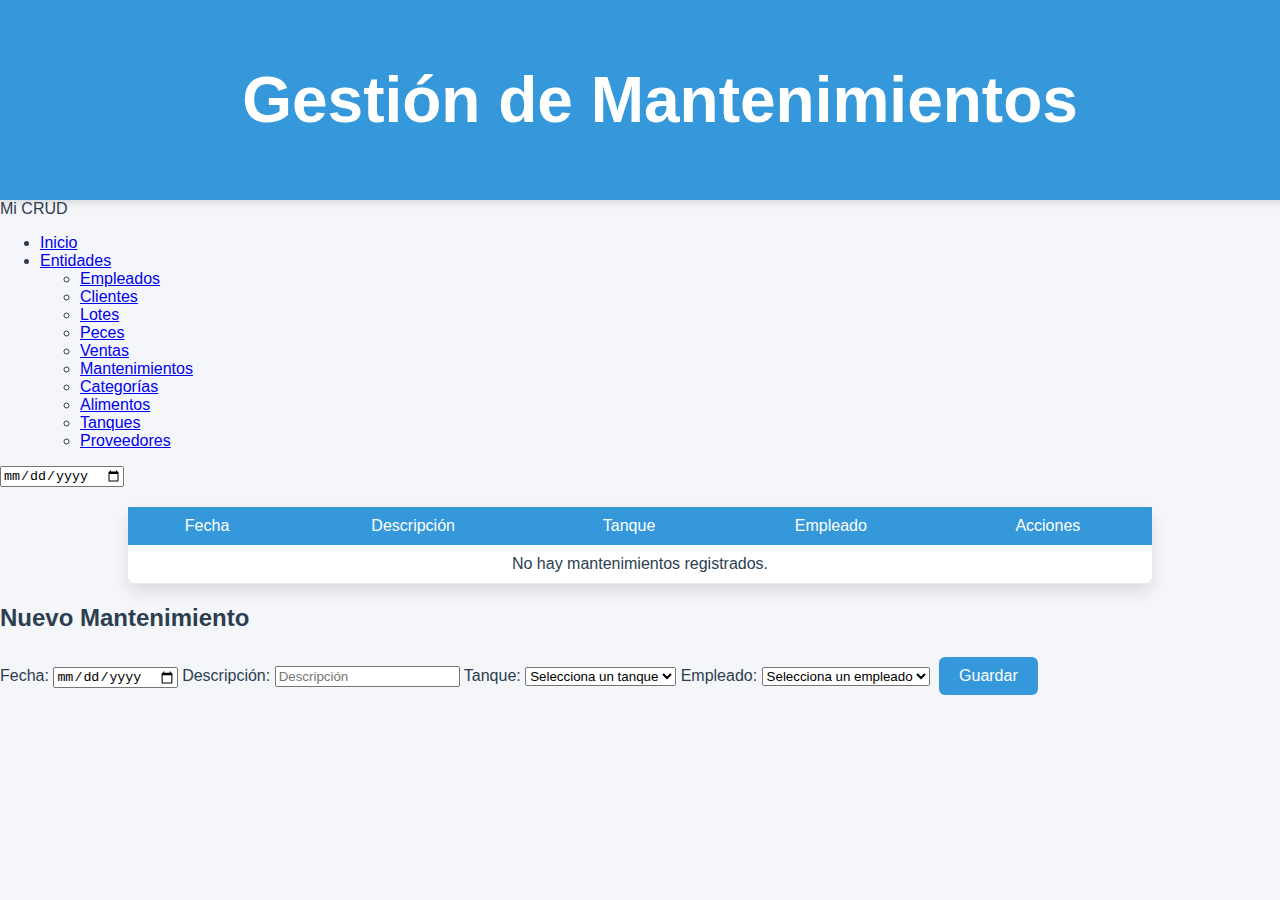
<file: Front-End/maintenance.html>
<!DOCTYPE html>
<html lang="es">
<head>
  <meta charset="UTF-8">
  <meta name="viewport" content="width=device-width, initial-scale=1.0">
  <title>CRUD Mantenimientos</title>
  <link rel="stylesheet" href="./css/style-crud.css">
  <link rel="icon" href="/images/Pez.png" type="image/x-icon" />
</head>
<body>
  <header>
    <h1>Gestión de Mantenimientos</h1>
  </header>

  <nav class="navbar">
    <div class="nav-container">
      <a class="nav-logo">Mi CRUD</a>
      <ul class="nav-menu">
        <li class="nav-item"><a href="index.html" class="nav-link">Inicio</a></li>
        <li class="nav-item dropdown">
          <a href="#" class="nav-link dropdown-toggle" onclick="toggleDropdown()">Entidades</a>
          <ul class="dropdown-menu">
            <li><a href="employee.html" class="dropdown-item">Empleados</a></li>
            <li><a href="customer.html" class="dropdown-item">Clientes</a></li>
            <li><a href="batch.html" class="dropdown-item">Lotes</a></li>
            <li><a href="fish.html" class="dropdown-item">Peces</a></li>
            <li><a href="sale.html" class="dropdown-item">Ventas</a></li>
            <li><a href="maintenance.html" class="dropdown-item">Mantenimientos</a></li>
            <li><a href="category.html" class="dropdown-item">Categorías</a></li>
            <li><a href="food.html" class="dropdown-item">Alimentos</a></li>
            <li><a href="tank.html" class="dropdown-item">Tanques</a></li>
            <li><a href="supplier.html" class="dropdown-item">Proveedores</a></li>
          </ul>
        </li>
      </ul>
      <div class="hamburger" onclick="toggleMenu();">
        <span class="bar"></span>
        <span class="bar"></span>
        <span class="bar"></span>
      </div>
    </div>
  </nav>

  <!-- Sección de filtros para búsqueda de mantenimientos (filtrado por fecha) -->
  <section class="filtros-sale">
    <form id="filter-form">
      <input type="date" id="filter-date" placeholder="Fecha" oninput="applyMaintenanceFilters()">
      <!-- Se pueden agregar más filtros si resultan necesarios -->
    </form>
  </section>

  <!-- Tabla CRUD para mantenimientos -->
  <section class="crud-section">
    <table id="crud-table">
      <thead>
        <tr>
          <th>Fecha</th>
          <th>Descripción</th>
          <th>Tanque</th>
          <th>Empleado</th>
          <th>Acciones</th>
        </tr>
      </thead>
      <tbody>
        <!-- Las filas se generarán dinámicamente mediante JavaScript -->
      </tbody>
    </table>
  </section>

  <!-- Formulario para agregar nuevo mantenimiento -->
  <section class="crud-form">
    <form id="crud-form">
      <h2 id="form-title">Nuevo Mantenimiento</h2>
      <!-- Input oculto (se usa al editar) -->
      <input type="hidden" id="maintenance-id">
      
      <label for="maintenance-date">Fecha:</label>
      <input type="date" id="maintenance-date" required>
      
      <label for="maintenance-description">Descripción:</label>
      <input type="text" id="maintenance-description" placeholder="Descripción" required>
      
      <label for="maintenance-tank">Tanque:</label>
      <select id="maintenance-tank" required>
        <option value="">Selecciona un tanque</option>
        <!-- Opciones se llenarán dinámicamente -->
      </select>
      
      <label for="maintenance-employee">Empleado:</label>
      <select id="maintenance-employee" required>
        <option value="">Selecciona un empleado</option>
        <!-- Opciones se llenarán dinámicamente -->
      </select>
      
      <button type="button" onclick="registerMaintenance();">Guardar</button>
    </form>
  </section>

  <!-- Modal para editar mantenimiento -->
  <div id="edit-modal" class="modal">
    <div class="modal-content">
      <h2>Editar Mantenimiento</h2>
      <form id="edit-form">
        <input type="hidden" id="edit-maintenance-id">
        
        <label for="edit-maintenance-date">Fecha:</label>
        <input type="date" id="edit-maintenance-date" required>
        
        <label for="edit-maintenance-description">Descripción:</label>
        <input type="text" id="edit-maintenance-description" placeholder="Descripción" required>
        
        <label for="edit-maintenance-tank">Tanque:</label>
        <select id="edit-maintenance-tank" required>
          <option value="">Selecciona un tanque</option>
          <!-- Opciones dinámicas -->
        </select>
        
        <label for="edit-maintenance-employee">Empleado:</label>
        <select id="edit-maintenance-employee" required>
          <option value="">Selecciona un empleado</option>
          <!-- Opciones dinámicas -->
        </select>
        
        <button type="button" onclick="saveMaintenance();">Actualizar</button>
        <button type="button" onclick="closeModal();">Cancelar</button>
      </form>
    </div>
  </div>

  <script src="./js/maintenance-crud.js"></script>
</body>
</html>
</file>
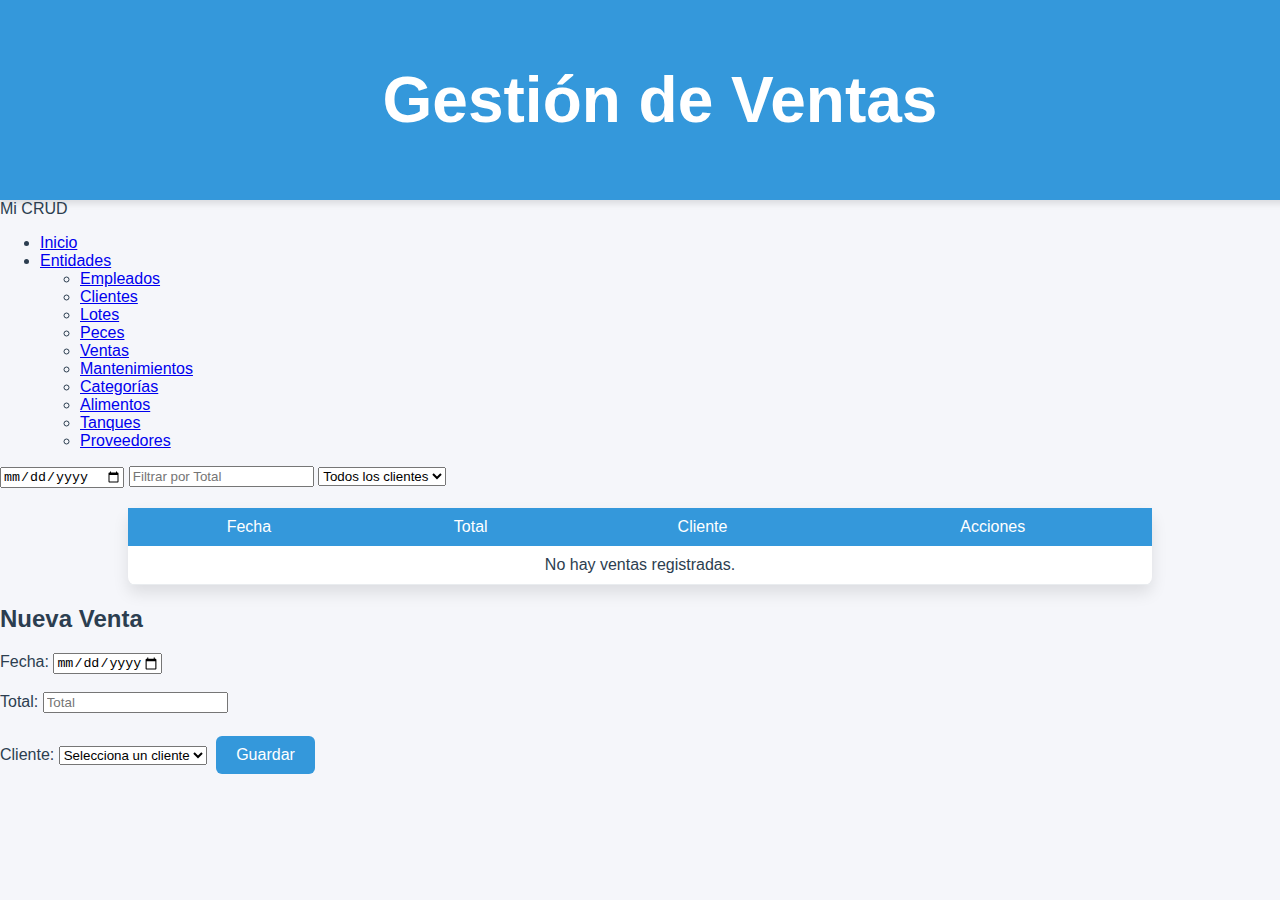
<file: Front-End/sale.html>
<!DOCTYPE html>
<html lang="es">
<head>
  <meta charset="UTF-8">
  <meta name="viewport" content="width=device-width, initial-scale=1.0">
  <title>CRUD Ventas</title>
  <link rel="stylesheet" href="./css/style-crud.css">
  <link rel="icon" href="/images/Pez.png" type="image/x-icon" />
</head>
<body>

  <header>
    <h1>Gestión de Ventas</h1>
  </header>

  <nav class="navbar">
    <div class="nav-container">
      <a class="nav-logo">Mi CRUD</a>
      <ul class="nav-menu">
        <li class="nav-item">
          <a href="index.html" class="nav-link">Inicio</a>
        </li>
        <li class="nav-item dropdown">
          <a href="#" class="nav-link dropdown-toggle" onclick="toggleDropdown()">Entidades</a>
          <ul class="dropdown-menu">
            <li><a href="employee.html" class="dropdown-item">Empleados</a></li>
            <li><a href="customer.html" class="dropdown-item">Clientes</a></li>
            <li><a href="batch.html" class="dropdown-item">Lotes</a></li>
            <li><a href="fish.html" class="dropdown-item">Peces</a></li>
            <li><a href="sale.html" class="dropdown-item">Ventas</a></li>
            <li><a href="maintenance.html" class="dropdown-item">Mantenimientos</a></li>
            <li><a href="category.html" class="dropdown-item">Categorías</a></li>
            <li><a href="food.html" class="dropdown-item">Alimentos</a></li>
            <li><a href="tank.html" class="dropdown-item">Tanques</a></li>
            <li><a href="supplier.html" class="dropdown-item">Proveedores</a></li>
          </ul>
        </li>
      </ul>
      <div class="hamburger" onclick="toggleMenu();">
        <span class="bar"></span>
        <span class="bar"></span>
        <span class="bar"></span>
      </div>
    </div>
  </nav>

  <!-- Sección de filtros para buscar ventas -->
  <section class="filtros-sale">
    <form id="filter-form">
      <!-- Se filtra por fecha (única), total y cliente -->
      <input type="date" id="filter-date" placeholder="Fecha" oninput="applySaleFilters()">
      <input type="number" id="filter-total" placeholder="Filtrar por Total" oninput="applySaleFilters()">
      <select id="filter-customer" oninput="applySaleFilters()">
        <option value="">Todos los clientes</option>
        <!-- Las opciones se cargarán dinámicamente -->
      </select>
    </form>
  </section>

  <!-- Sección de la tabla CRUD para ventas -->
  <section class="crud-section">
    <table id="crud-table">
      <thead>
        <tr>
          <th>Fecha</th>
          <th>Total</th>
          <th>Cliente</th>
          <th>Acciones</th>
        </tr>
      </thead>
      <tbody>
        <!-- Las filas se generarán dinámicamente mediante JavaScript -->
      </tbody>
    </table>
  </section>

  <!-- Formulario para agregar nueva venta -->
  <section class="crud-form">
    <form id="crud-form">
      <h2 id="form-title">Nueva Venta</h2>
      <!-- El input oculto para el id se usará solo al editar -->
      <input type="hidden" id="sale-id">
      
      <label for="sale-date">Fecha:</label>
      <input type="date" id="sale-date" required><br><br>

      <label for="sale-total">Total:</label>
      <input type="text" id="sale-total" step="0.01" placeholder="Total" required><br><br>

      <label for="sale-customer">Cliente:</label>
      <select id="sale-customer" required>
        <option value="">Selecciona un cliente</option>
        <!-- Las opciones se cargarán dinámicamente -->
      </select>
      
      <button type="button" onclick="registerSale();">Guardar</button>
    </form>
  </section>

  <!-- Modal para editar una venta -->
  <div id="edit-modal" class="modal">
    <div class="modal-content">
      <h2>Editar Venta</h2>
      <form id="edit-form">
        <input type="hidden" id="edit-sale-id">
        
        <label for="edit-sale-date">Fecha:</label>
        <input type="date" id="edit-sale-date" placeholder="Fecha" required>

        <label for="edit-sale-total">Total:</label>
        <input type="text" id="edit-sale-total" step="0.01" placeholder="Total" required>

        <label for="edit-sale-customer">Cliente:</label>
        <select id="edit-sale-customer" required>
          <option value="">Selecciona un cliente</option>
          <!-- Las opciones se cargarán dinámicamente -->
        </select>
        
        <button type="button" onclick="saveSale();">Actualizar</button>
        <button type="button" onclick="closeModal();">Cancelar</button>
      </form>
    </div>
  </div>

  <script src="./js/sale-crud.js"></script>
</body>
</html>
</file>
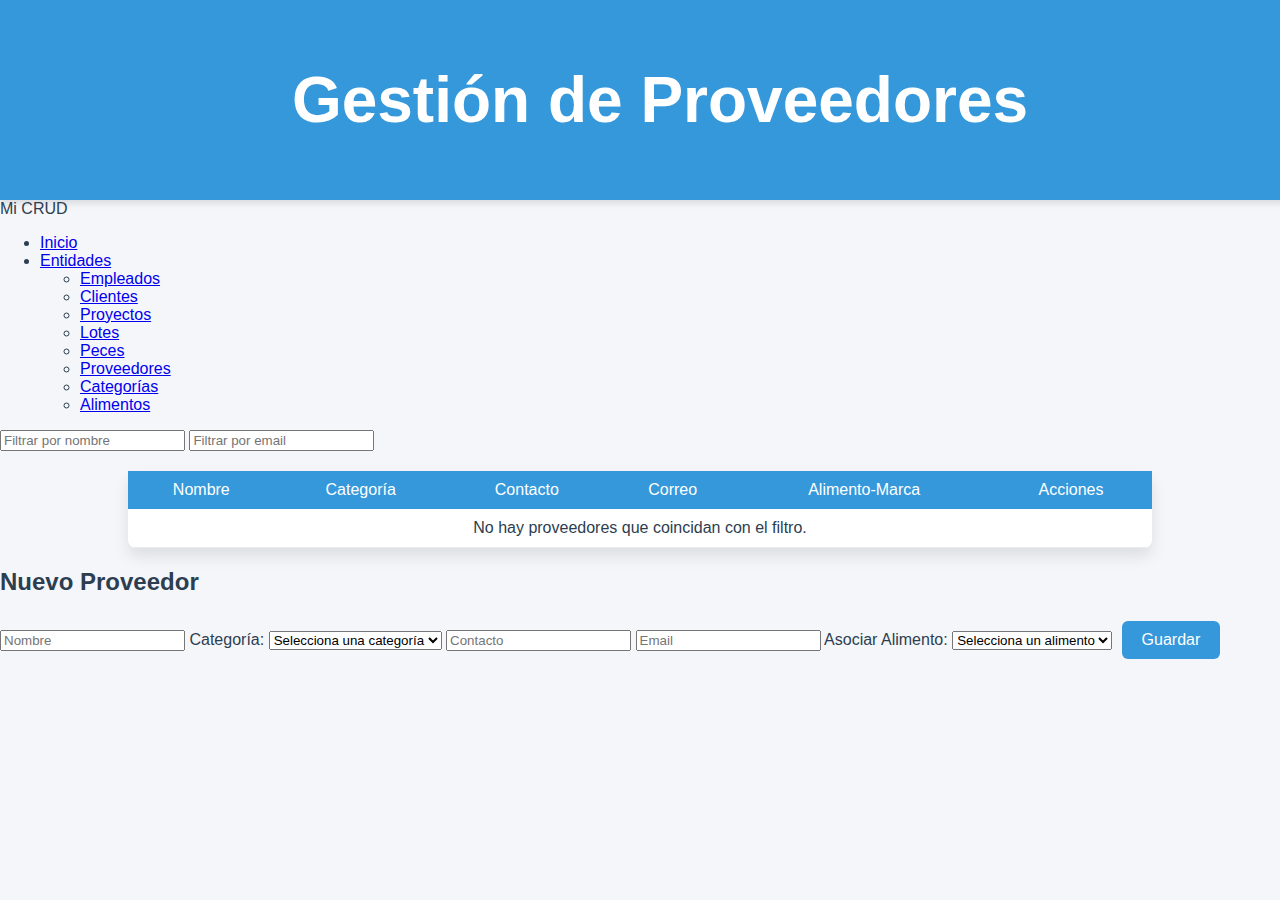
<file: Front-End/supplier.html>
<!DOCTYPE html>
<html lang="es">
<head>
  <meta charset="UTF-8">
  <meta name="viewport" content="width=device-width, initial-scale=1.0">
  <title>CRUD Proveedores</title>
  <link rel="stylesheet" href="./css/style-crud.css">
  <link rel="icon" href="/images/Pez.png" type="image/x-icon" />
</head>
<body>

  <header>
    <h1>Gestión de Proveedores</h1>
  </header>

  <nav class="navbar">
    <div class="nav-container">
      <a class="nav-logo">Mi CRUD</a>
      <ul class="nav-menu">
        <li class="nav-item">
          <a href="index.html" class="nav-link">Inicio</a>
        </li>
        <li class="nav-item dropdown">
          <a href="#" class="nav-link dropdown-toggle" onclick="toggleDropdown()">Entidades</a>
          <ul class="dropdown-menu">
            <li><a href="employee.html" class="dropdown-item">Empleados</a></li>
            <li><a href="customer.html" class="dropdown-item">Clientes</a></li>
            <li><a href="projects.html" class="dropdown-item">Proyectos</a></li>
            <li><a href="batch.html" class="dropdown-item">Lotes</a></li>
            <li><a href="fish.html" class="dropdown-item">Peces</a></li>
            <li><a href="supplier.html" class="dropdown-item">Proveedores</a></li>
            <li><a href="category.html" class="dropdown-item">Categorías</a></li>
            <li><a href="food.html" class="dropdown-item">Alimentos</a></li>
          </ul>
        </li>
      </ul>
      <div class="hamburger" onclick="toggleMenu();">
        <span class="bar"></span>
        <span class="bar"></span>
        <span class="bar"></span>
      </div>
    </div>
  </nav>

  <!-- Filtros para buscar proveedores -->
  <section class="filtros-supplier">
    <form id="filter-form">
      <input type="text" id="filter-name" placeholder="Filtrar por nombre" oninput="applySupplierFilters()">
      <input type="text" id="filter-category" placeholder="Filtrar por email" oninput="applySupplierFilters()">
    </form>
  </section>

  <!-- Tabla CRUD para proveedores -->
  <section class="crud-section">
    <table id="crud-table">
      <thead>
        <tr>
          <th>Nombre</th>
          <th>Categoría</th>
          <th>Contacto</th>
          <th>Correo</th>
          <th>Alimento-Marca</th>
          <th>Acciones</th>
        </tr>
      </thead>
      <tbody>
        <!-- Las filas se generarán dinámicamente -->
      </tbody>
    </table>
  </section>

  <!-- Formulario para agregar proveedor -->
  <section class="crud-form">
    <form id="crud-form">
      <h2 id="form-title">Nuevo Proveedor</h2>
      <input type="hidden" id="supplier-id" />
      <input type="text" id="supplier-name" placeholder="Nombre" required />

      <!-- Desplegable para categoría -->
      <label for="supplier-category">Categoría:</label>
      <select id="supplier-category" required>
        <option value="">Selecciona una categoría</option>
      </select>
      
      <!-- Campo para el contacto -->
      <input type="text" id="supplier-contact" placeholder="Contacto" required />

      <!-- Campo para email -->
      <input type="email" id="supplier-email" placeholder="Email" required />

      <!-- Selector para asociar alimento -->
      <label for="supplier-food">Asociar Alimento:</label>
      <select id="supplier-food">
        <option value="">Selecciona un alimento</option>
      </select>

      <button type="button" onclick="registerSupplier();">Guardar</button>
    </form>
  </section>

  <!-- Modal para Editar Proveedor -->
  <div id="edit-modal" class="modal">
    <div class="modal-content">
      <h2>Editar Proveedor</h2>
      <form id="edit-form">
        <input type="hidden" id="edit-supplier-id" />

        <label for="edit-name">Nombre:</label>
        <input type="text" id="edit-name" placeholder="Nombre" required />

        <!-- Desplegable para categoría en el modal -->
        <label for="edit-category">Categoría:</label>
        <select id="edit-category" required>
          <option value="">Selecciona una categoría</option>
        </select>

        <label for="edit-contact">Contacto:</label>
        <input type="text" id="edit-contact" placeholder="Contacto" required />
        
        <!-- Campo para email en el modal -->
        <label for="edit-email">Email:</label>
        <input type="email" id="edit-email" placeholder="Email" required />

        <!-- Selector para asociar alimento en el modal -->
        <label for="edit-food">Asociar Alimento:</label>
        <select id="edit-food">
          <option value="">Selecciona un alimento</option>
        </select>

        <button type="button" onclick="saveSupplier();">Actualizar</button>
        <button type="button" onclick="closeModal();">Cancelar</button>
      </form>
    </div>
  </div>

  <!-- Sección para mostrar alimentos asociados cuando un proveedor no pueda eliminarse -->
  <section id="associated-foods-section" style="display: none;">
    <h2>Alimentos Asociados</h2>
    <table id="associated-foods">
      <thead>
        <tr>
          <th>Tipo</th>
          <th>Marca</th>
          <th>Proveedor</th>
        </tr>
      </thead>
      <tbody>
        <!-- Las filas se generarán dinámicamente -->
      </tbody>
    </table>
  </section>

  <script src="./js/supplier-crud.js"></script>
</body>
</html>
</file>
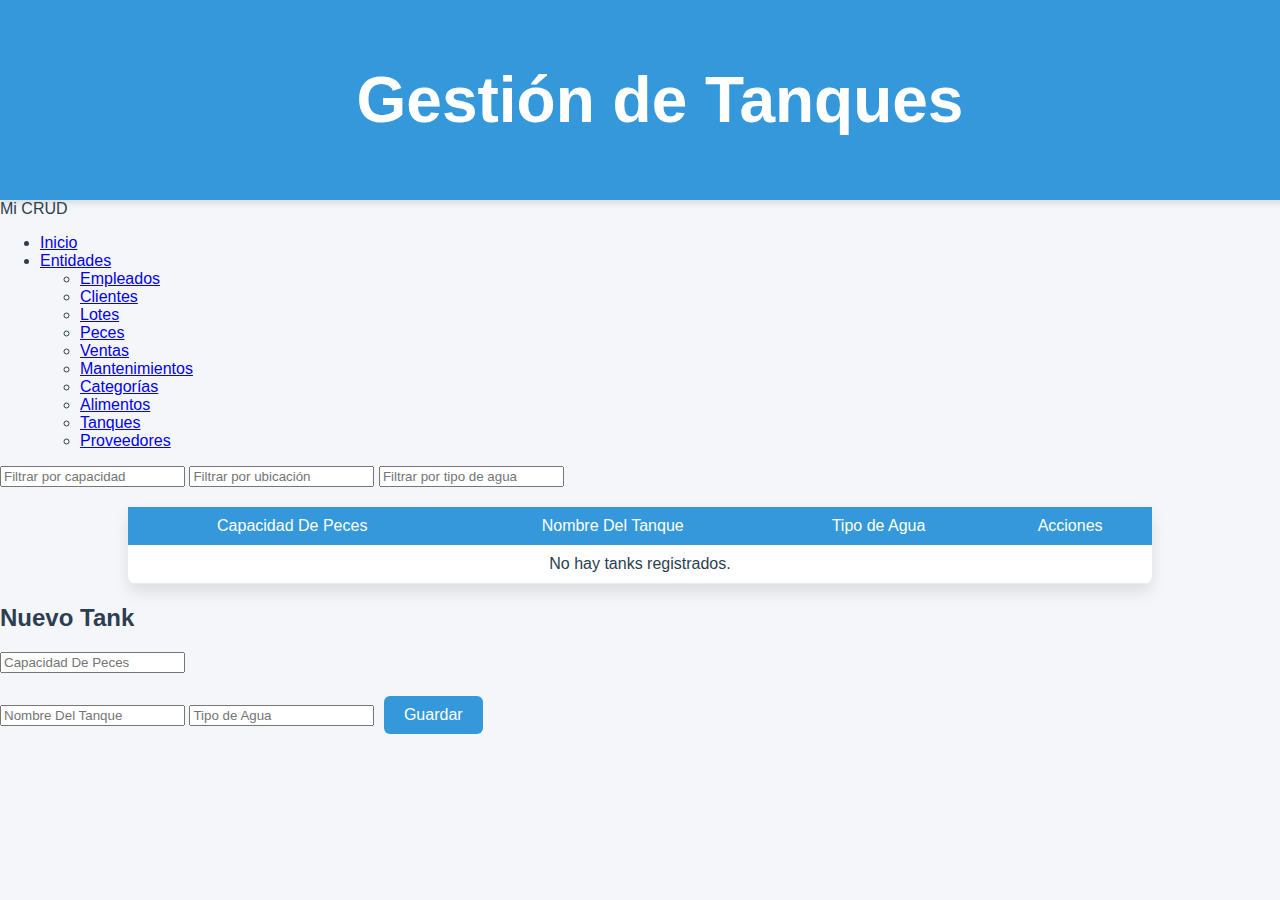
<file: Front-End/tank.html>
<!DOCTYPE html>
<html lang="es">
<head>
  <meta charset="UTF-8">
  <meta name="viewport" content="width=device-width, initial-scale=1.0">
  <title>CRUD Tanks</title>
  <link rel="stylesheet" href="./css/style-crud.css">
  <link rel="icon" href="/images/Pez.png" type="image/x-icon" />
</head>
<body>

  <header>
    <h1>Gestión de Tanques</h1>
  </header>

  <nav class="navbar">
    <div class="nav-container">
      <a class="nav-logo">Mi CRUD</a>
      <ul class="nav-menu">
        <li class="nav-item">
          <a href="index.html" class="nav-link">Inicio</a>
        </li>
        <li class="nav-item dropdown">
          <a href="#" class="nav-link dropdown-toggle" onclick="toggleDropdown()">Entidades</a>
          <ul class="dropdown-menu">
            <li><a href="employee.html" class="dropdown-item">Empleados</a></li>
            <li><a href="customer.html" class="dropdown-item">Clientes</a></li>
            <li><a href="batch.html" class="dropdown-item">Lotes</a></li>
            <li><a href="fish.html" class="dropdown-item">Peces</a></li>
            <li><a href="sale.html" class="dropdown-item">Ventas</a></li>
            <li><a href="maintenance.html" class="dropdown-item">Mantenimientos</a></li>
            <li><a href="category.html" class="dropdown-item">Categorías</a></li>
            <li><a href="food.html" class="dropdown-item">Alimentos</a></li>
            <li><a href="tank.html" class="dropdown-item">Tanques</a></li>
            <li><a href="supplier.html" class="dropdown-item">Proveedores</a></li> 
          </ul>
        </li>
      </ul>
      <div class="hamburger" onclick="toggleMenu();">
        <span class="bar"></span>
        <span class="bar"></span>
        <span class="bar"></span>
      </div>
    </div>
  </nav>

  <!-- Filtros para buscar tanks -->
  <section class="filtros-tank">
    <form id="filter-form">
      <!-- Se utilizarán para filtrar por ubicación y tipo de agua -->
      <input type="number" id="filter-capacity" placeholder="Filtrar por capacidad" oninput="applyTankFilters()">
      <input type="text" id="filter-location" placeholder="Filtrar por ubicación" oninput="applyTankFilters()">
      <input type="text" id="filter-waterType" placeholder="Filtrar por tipo de agua" oninput="applyTankFilters()">
    </form>
  </section>

  <!-- Tabla CRUD para tanks -->
  <section class="crud-section">
    <table id="crud-table">
      <thead>
        <tr>
          <th>Capacidad De Peces</th>
          <th>Nombre Del Tanque</th>
          <th>Tipo de Agua</th>
          <th>Acciones</th>
        </tr>
      </thead>
      <tbody>
        <!-- Las filas se generarán dinámicamente con JS -->
      </tbody>
    </table>
  </section>

  <!-- Formulario para agregar tank -->
  <section class="crud-form">
    <form id="crud-form">
      <h2 id="form-title">Nuevo Tank</h2>
      <input type="hidden" id="tank-id" />
      <input type="number" id="tank-capacity" placeholder="Capacidad De Peces" required /><br><br>
      <input type="text" id="tank-location" placeholder="Nombre Del Tanque" required />
      <input type="text" id="tank-waterType" placeholder="Tipo de Agua" required />
      <button type="button" onclick="registerTank();">Guardar</button>
    </form>
  </section>

  <!-- Modal para Editar Tank -->
  <div id="edit-modal" class="modal">
    <div class="modal-content">
      <h2>Editar Tank</h2>
      <form id="edit-form">
        <input type="hidden" id="edit-tank-id" />
        <label for="edit-tank-capacity">Capacidad:</label>
        <input type="number" id="edit-tank-capacity" placeholder="Capacidad" required />

        <label for="edit-tank-location">Ubicación:</label>
        <input type="text" id="edit-tank-location" placeholder="Ubicación" required />

        <label for="edit-tank-waterType">Tipo de Agua:</label>
        <input type="text" id="edit-tank-waterType" placeholder="Tipo de Agua" required />

        <button type="button" onclick="saveTank();">Actualizar</button>
        <button type="button" onclick="closeModal();">Cancelar</button>
      </form>
    </div>
  </div>
  <script src="./js/tank-crud.js"></script>
</body>
</html>
</file>
<file: Front-End/css/style.css>
@charset "UTF-8";

/* 
* Trunk version 2.0.1
*/
a:focus,
button:focus {
	outline: none !important;
}

button::-moz-focus-inner {
	border: 0;
}

*:focus {
	outline: none;
}

blockquote {
	padding: 0;
	margin: 0;
}

input,
button,
select,
textarea {
	outline: none;
}

label {
	margin-bottom: 0;
}

p {
	margin: 0;
}

ul,
ol {
	list-style: none;
	padding: 0;
	margin: 0;
}

ul li,
ol li {
	display: block;
}

dl {
	margin: 0;
}

dt,
dd {
	line-height: inherit;
}

dt {
	font-weight: inherit;
}

dd {
	margin-bottom: 0;
}

cite {
	font-style: normal;
}

form {
	margin-bottom: 0;
}

blockquote {
	padding-left: 0;
	border-left: 0;
}

address {
	margin-top: 0;
	margin-bottom: 0;
}

figure {
	margin-bottom: 0;
}

html p a:hover {
	text-decoration: none;
}

/*
*
* Main Styles
*/
body {
	font-family: "Lato", Helvetica, Arial, sans-serif;
	font-size: 16px;
	font-weight: 300;
	line-height: 1.5;
	letter-spacing: 0.05em;
	color: #9b9b9b;
	background-color: #fff;
	-webkit-text-size-adjust: none;
	-webkit-font-smoothing: subpixel-antialiased;
}

a {
	color: #151515;
	text-decoration: none;
	transition: .25s;
}

a:hover,
a:focus {
	color: #f39b00;
	text-decoration: none;
	outline: none;
}

a[href*='callto'],
a[href*='mailto'] {
	white-space: nowrap;
}

.link-hover {
	color: #f39b00;
}

.link-press {
	color: #f39b00;
}

.p a:hover,
.list a:hover {
	text-decoration: underline;
}

img {
	display: inline-block;
	max-width: 100%;
	height: auto;
}

p img {
	margin-bottom: 10px;
}

@media (min-width: 768px) {
	p img {
		float: left;
		max-width: 45%;
		min-width: 200px;
		margin-right: 20px;
	}

	p img.img-right {
		float: right;
		margin-right: 0;
		margin-left: 20px;
	}
}

@media (min-width: 768px) and (min-width: 768px) {
	p img {
		margin-right: 30px;
	}

	p img.img-right {
		margin-left: 30px;
	}
}

@media (min-width: 768px) and (min-width: 1200px) {
	p img {
		margin-right: 50px;
	}

	p img.img-right {
		margin-left: 50px;
	}
}

p * {
	display: inline;
}

p a {
	color: #f39b00;
}

p a:hover,
p a:active,
p a.hover,
p a.active {
	color: #ffbf6c;
}

p [data-toggle='tooltip'] {
	padding-left: .25em;
	padding-right: .25em;
	color: #b7b7b7;
}

.text-block {
	margin-left: -.12em;
}

.text-block * {
	margin-left: .12em;
	margin-right: .12em;
}

/*
*
* Typography
*/
h1,
h2,
h3,
h4,
h5,
h6,
[class^='heading'] {
	margin-top: 0;
	margin-bottom: 0;
	font-family: "Roboto", Helvetica, Arial, sans-serif;
	font-weight: 500;
	color: #151515;
}

h1 a,
h2 a,
h3 a,
h4 a,
h5 a,
h6 a,
[class^='heading'] a {
	color: inherit;
	transition: .3s all ease;
}

h1 a:hover,
h2 a:hover,
h3 a:hover,
h4 a:hover,
h5 a:hover,
h6 a:hover,
[class^='heading'] a:hover {
	color: #f39b00;
}

h1 *,
h2 *,
h3 *,
h4 *,
h5 *,
h6 *,
[class^='heading'] * {
	display: inline;
	vertical-align: middle;
}

h1 *+.mark-circle,
h2 *+.mark-circle,
h3 *+.mark-circle,
h4 *+.mark-circle,
h5 *+.mark-circle,
h6 *+.mark-circle,
[class^='heading'] *+.mark-circle {
	margin-left: 10px;
}

h1,
.heading-1 {
	font-size: 32px;
	line-height: 1.2;
}

@media (min-width: 768px) {

	h1,
	.heading-1 {
		font-size: 56px;
		line-height: 1.4;
	}
}

@media (min-width: 992px) {

	h1,
	.heading-1 {
		font-size: 62px;
		line-height: 1.2;
	}
}

@media (min-width: 1200px) {

	h1,
	.heading-1 {
		font-size: 70px;
	}
}

h2,
.heading-2 {
	font-size: 26px;
	line-height: 1.3;
	letter-spacing: 0.02em;
}

@media (min-width: 768px) {

	h2,
	.heading-2 {
		font-size: 38px;
		line-height: 1.3;
	}
}

@media (min-width: 992px) {

	h2,
	.heading-2 {
		font-size: 48px;
		line-height: 1.16667;
	}
}

.h2-variant-1 {
	font-weight: 400;
}

@media (min-width: 1200px) {
	.h2-variant-1 {
		line-height: 1.5625;
	}
}

.h2-variant-1+p {
	margin-top: 25px;
}

h3,
.heading-3 {
	font-size: 24px;
	line-height: 1.27;
}

@media (min-width: 768px) {

	h3,
	.heading-3 {
		font-size: 36px;
		line-height: 1.33333;
	}
}

h4,
.heading-4 {
	font-size: 20px;
	line-height: 1.35;
}

@media (min-width: 1600px) {

	h4,
	.heading-4 {
		font-size: 24px;
		line-height: 1.16667;
	}
}

h5,
.heading-5 {
	font-size: 18px;
	line-height: 1.33333;
	font-weight: 400;
	letter-spacing: .02em;
}

h6,
.heading-6 {
	line-height: 1.375;
	font-size: 16px;
}

.heading-7 {
	font-size: 13px;
	font-weight: 500;
	letter-spacing: .1em;
	color: #9b9b9b;
	text-transform: uppercase;
}

.heading-8 {
	font-size: 13px;
	font-weight: 700;
	letter-spacing: .1em;
	color: #151515;
	text-transform: uppercase;
}

.heading-decorated {
	position: relative;
	padding-left: 2em;
}

.heading-decorated::before {
	content: '';
	position: absolute;
	left: 0;
	top: .58em;
	height: 0;
	width: 1.5em;
	border-bottom: 1px solid;
}

@media (min-width: 1200px) {
	.heading-decorated {
		padding-left: 3.1em;
	}

	.heading-decorated::before {
		width: 2.5em;
	}
}

.heading-bordered {
	position: relative;
	padding-left: 16px;
	border-left: 3px solid #f39b00;
}

@media (min-width: 1200px) {
	.heading-bordered {
		padding-left: 20px;
		border-left-width: 4px;
	}
}

@media (min-width: 768px) {
	.big {
		font-size: 18px;
	}
}

.large {
	font-size: 14px;
}

@media (min-width: 768px) {
	.large {
		font-size: 16px;
	}
}

@media (min-width: 992px) {
	.large {
		font-size: 18px;
	}
}

small,
.small {
	display: block;
	font-size: 10px;
	line-height: 1.42857;
}

mark,
.mark {
	padding: 4px 5px;
	color: #fff;
	background: #f39b00;
}

.mark-circle {
	display: inline-block;
	width: 22px;
	height: 22px;
	padding-left: 1px;
	border-radius: 50%;
	color: #fff;
	font-size: 16px;
	line-height: 21px;
	background: #f39b00;
	text-align: center;
}

@media (min-width: 992px) {
	.mark-circle {
		width: 26px;
		height: 26px;
		font-size: 18px;
		line-height: 26px;
	}
}

.tag-inline {
	position: relative;
	display: inline-block;
	z-index: 0;
	padding: 3px 8px 4px 14px;
	margin: 0;
	min-width: 50px;
	color: #fff;
	text-align: center;
	font-size: 12px;
	line-height: 1.2;
	font-weight: 400;
	text-transform: none;
	letter-spacing: .1em;
}

.tag-inline svg {
	position: absolute;
	top: 0;
	right: 0;
	bottom: 0;
	left: 0;
	width: 100%;
	height: 100%;
	z-index: -1;
	fill: #f39b00;
}

.tag-inline span {
	position: relative;
	z-index: 2;
}

hr {
	margin: 20px 0;
	border-top: 1px solid #f5f5f5;
}

.divider {
	margin-top: 0;
	margin-bottom: 0;
	border: none;
	height: 1px;
	width: 100%;
	background-color: #f5f5f5;
}

.page .text-primary {
	color: #f39b00;
}

.page .text-default {
	color: #9b9b9b;
}

/*
*
* Main layout
*/
.page {
	position: relative;
	overflow: hidden;
	min-height: 100vh;
	opacity: 0;
}

.page.fadeIn {
	animation-timing-function: ease-out;
}

.page.fadeOut {
	animation-timing-function: ease-in;
}

[data-x-mode] .page {
	opacity: 1;
}

.page-header {
	padding: 0;
	margin: 0;
	border-bottom: none;
}

.banner {
	display: block;
}

.banner img {
	width: 100%;
}

@media (max-width: 1199.98px) {
	.banner-top {
		display: none;
	}
}

/*
*
* Components
*/
.icon {
	display: inline-block;
	line-height: 1;
	text-align: center;
}

.icon:before {
	display: inline-block;
	font-weight: 400;
	font-style: normal;
	speak: none;
	text-transform: none;
	-webkit-font-smoothing: antialiased;
	-moz-osx-font-smoothing: grayscale;
}

.page .icon-default {
	color: #9b9b9b;
}

.page .icon-gray {
	color: #9b9b9b;
}

.page .icon-darker {
	color: #151515;
}

.page .icon-primary {
	color: #f39b00;
}

.page .icon-style-modern {
	position: relative;
	height: 2.15em;
	width: 2.15em;
	line-height: 2.15em;
	color: #151515;
	border: 1px solid;
}

.page .icon-style-modern::after {
	content: '';
	position: absolute;
	top: 0;
	right: 0;
	bottom: 0;
	left: 0;
	background: #f39b00;
	z-index: -1;
	opacity: 0;
	transform: scale3d(0.4, 1, 1);
	transition: transform 0.4s, opacity 0.4s;
	transition-timing-function: cubic-bezier(0.2, 1, 0.3, 1);
}

.page .icon-style-modern,
.page .icon-style-modern::after {
	transition-timing-function: cubic-bezier(0.2, 1, 0.3, 1);
}

.page .icon-style-modern:hover {
	color: #fff;
	border-color: #f39b00;
}

.page .icon-style-modern:hover::after {
	opacity: 1;
	transform: translate3d(0, 0, 0) scale3d(1, 1, 1);
}

.page a.icon-default:hover {
	color: #ffbf6c;
}

.page a.icon-darker:hover {
	color: #f39b00;
}

.page .icon-xs {
	font-size: 13px;
}

.page .icon-sm {
	font-size: 19px;
}

.page .icon-md {
	font-size: 27px;
}

.page .icon-md-bigger {
	font-size: 38px;
}

.page .icon-lg {
	font-size: 62px;
	line-height: 62px;
}

.icon-circle {
	border-radius: 100%;
}

.icon.icon-circle {
	width: 2.2em;
	height: 2.2em;
	line-height: 2.2em;
}

.icon.icon-round {
	border-radius: 4px;
	width: 2.2em;
	height: 2.2em;
	line-height: 2.2em;
}

.button {
	display: inline-block;
	width: auto;
	max-width: 100%;
	padding: 12px 33px;
	font-size: 13px;
	line-height: 24px;
	border-radius: 0;
	font-family: "Roboto", Helvetica, Arial, sans-serif;
	font-weight: 700;
	transition: .33s all ease;
	border: 3px solid;
	letter-spacing: .12em;
	white-space: normal;
	text-transform: uppercase;
	cursor: pointer;
	text-align: center;
}

*+.button {
	margin-top: 22px;
}

@media (min-width: 768px) {
	*+.button {
		margin-top: 35px;
	}
}

.button-primary,
.button-secondary,
.button-darker,
.button-gray-2,
.button-lighter,
.button-default-outline,
.button-dark-outline,
.bg-gray-dark .button-primary,
.bg-gray-3 .button-primary,
.bg-gray-7 .button-primary,
.bg-gray-8 .button-primary,
.bg-gray-10 .button-primary,
.breadcrumbs-custom .button-primary,
.bg-gray-dark .button-secondary,
.bg-gray-3 .button-secondary,
.bg-gray-7 .button-secondary,
.bg-gray-8 .button-secondary,
.bg-gray-10 .button-secondary,
.breadcrumbs-custom .button-secondary,
.bg-primary .button-secondary,
.bg-gray-dark .button-darker,
html:not(.mobile):not(.tablet) .thumb-chloe__caption .button-default {
	position: relative;
	z-index: 0;
	transition: background 0.4s, border-color 0.4s, color 0.4s;
}

.button-primary::before,
.button-secondary::before,
.button-darker::before,
.button-gray-2::before,
.button-lighter::before,
.button-default-outline::before,
.button-dark-outline::before,
.bg-gray-dark .button-primary::before,
.bg-gray-3 .button-primary::before,
.bg-gray-7 .button-primary::before,
.bg-gray-8 .button-primary::before,
.bg-gray-10 .button-primary::before,
.breadcrumbs-custom .button-primary::before,
.bg-gray-dark .button-secondary::before,
.bg-gray-3 .button-secondary::before,
.bg-gray-7 .button-secondary::before,
.bg-gray-8 .button-secondary::before,
.bg-gray-10 .button-secondary::before,
.breadcrumbs-custom .button-secondary::before,
.bg-primary .button-secondary::before,
.bg-gray-dark .button-darker::before,
html:not(.mobile):not(.tablet) .thumb-chloe__caption .button-default::before {
	content: '';
	position: absolute;
	top: 0;
	left: 0;
	width: 100%;
	height: 100%;
	background: #f39b00;
	z-index: -1;
	opacity: 0;
	transform: scale3d(0.7, 1, 1);
	transition: transform 0.4s, opacity 0.4s;
	border-radius: inherit;
}

.button-primary,
.button-secondary,
.button-darker,
.button-gray-2,
.button-lighter,
.button-default-outline,
.button-dark-outline,
.bg-gray-dark .button-primary,
.bg-gray-3 .button-primary,
.bg-gray-7 .button-primary,
.bg-gray-8 .button-primary,
.bg-gray-10 .button-primary,
.breadcrumbs-custom .button-primary,
.bg-gray-dark .button-secondary,
.bg-gray-3 .button-secondary,
.bg-gray-7 .button-secondary,
.bg-gray-8 .button-secondary,
.bg-gray-10 .button-secondary,
.breadcrumbs-custom .button-secondary,
.bg-primary .button-secondary,
.bg-gray-dark .button-darker,
html:not(.mobile):not(.tablet) .thumb-chloe__caption .button-default,
.button-primary::before,
.button-secondary::before,
.button-darker::before,
.button-gray-2::before,
.button-lighter::before,
.button-default-outline::before,
.button-dark-outline::before,
.bg-gray-dark .button-primary::before,
.bg-gray-3 .button-primary::before,
.bg-gray-7 .button-primary::before,
.bg-gray-8 .button-primary::before,
.bg-gray-10 .button-primary::before,
.breadcrumbs-custom .button-primary::before,
.bg-gray-dark .button-secondary::before,
.bg-gray-3 .button-secondary::before,
.bg-gray-7 .button-secondary::before,
.bg-gray-8 .button-secondary::before,
.bg-gray-10 .button-secondary::before,
.breadcrumbs-custom .button-secondary::before,
.bg-primary .button-secondary::before,
.bg-gray-dark .button-darker::before,
html:not(.mobile):not(.tablet) .thumb-chloe__caption .button-default::before {
	transition-timing-function: cubic-bezier(0.2, 1, 0.3, 1);
}

.button-primary:hover::before,
.button-secondary:hover::before,
.button-darker:hover::before,
.button-gray-2:hover::before,
.button-lighter:hover::before,
.button-default-outline:hover::before,
.button-dark-outline:hover::before,
html:not(.mobile):not(.tablet) .thumb-chloe__caption .button-default:hover::before {
	opacity: 1;
	transform: translate3d(0, 0, 0) scale3d(1, 1, 1);
}

.button-primary,
.button-secondary,
.button-darker,
.button-gray-2,
.button-lighter,
.bg-gray-dark .button-primary,
.bg-gray-3 .button-primary,
.bg-gray-7 .button-primary,
.bg-gray-8 .button-primary,
.bg-gray-10 .button-primary,
.breadcrumbs-custom .button-primary,
html:not(.mobile):not(.tablet) .thumb-chloe__caption .button-default {
	border: 0;
	padding: 15px 36px;
}

.button-xs.button-primary,
.button-xs.button-secondary,
.button-xs.button-darker,
.button-xs.button-gray-2,
.button-xs.button-lighter,
html:not(.mobile):not(.tablet) .thumb-chloe__caption .button-xs.button-default {
	padding: 9px 28px;
}

.button-sm.button-primary,
.button-sm.button-secondary,
.button-sm.button-darker,
.button-sm.button-gray-2,
.button-sm.button-lighter,
html:not(.mobile):not(.tablet) .thumb-chloe__caption .button-sm.button-default {
	padding: 12px 31px;
}

.button-lg.button-primary,
.button-lg.button-secondary,
.button-lg.button-darker,
.button-lg.button-gray-2,
.button-lg.button-lighter,
html:not(.mobile):not(.tablet) .thumb-chloe__caption .button-lg.button-default {
	padding: 20px 68px;
}

.button-xl.button-primary,
.button-xl.button-secondary,
.button-xl.button-darker,
.button-xl.button-gray-2,
.button-xl.button-lighter,
html:not(.mobile):not(.tablet) .thumb-chloe__caption .button-xl.button-default {
	padding: 28px 73px;
}

.button-default,
.button-default:focus {
	color: #fff;
	background-color: #9b9b9b;
	border-color: #9b9b9b;
}

.button-default:hover,
.button-default:active {
	color: #fff;
	background-color: #f39b00;
	border-color: #f39b00;
}

.button-primary,
.button-primary:focus,
.button-primary:active {
	color: #fff;
	background-color: #f39b00;
	border-color: #f39b00;
}

.button-primary:hover {
	color: #fff;
	border-color: #2a2a2a;
}

.button-primary::before {
	background: #2a2a2a;
}

.button-secondary,
.button-secondary:focus,
.button-secondary:active {
	color: #fff;
	background-color: #ffbf6c;
	border-color: #ffbf6c;
}

.button-secondary:hover {
	color: #fff;
	border-color: #2a2a2a;
}

.button-secondary::before {
	background: #2a2a2a;
}

.button-darker,
.button-darker:focus,
.button-darker:active {
	color: #fff;
	background-color: #2a2a2a;
	border-color: #2a2a2a;
}

.button-darker:hover {
	color: #fff;
	border-color: #f39b00;
}

.button-darker::before {
	background: #f39b00;
}

.button-gray-2,
.button-gray-2:focus,
.button-gray-2:active {
	color: #151515;
	background-color: #ccc;
	border-color: #ccc;
}

.button-gray-2:hover {
	color: #fff;
	border-color: #f39b00;
}

.button-gray-2::before {
	background: #f39b00;
}

.button-lighter,
.button-lighter:focus,
.button-lighter:active {
	color: #151515;
	background-color: #ebebeb;
	border-color: #ebebeb;
}

.button-lighter:hover {
	color: #fff;
	border-color: #0069f3;
}

.button-lighter::before {
	background: #0069f3;
}

.button-default-outline,
.button-default-outline:focus,
.button-default-outline:active {
	color: #151515;
	background-color: transparent;
	border-color: #ccc;
}

.button-default-outline:hover {
	color: #fff;
	border-color: #f39b00;
}

.button-default-outline::before {
	background: #f39b00;
}

.button-dark-outline,
.button-dark-outline:focus,
.button-dark-outline:active {
	color: #2a2a2a;
	background-color: transparent;
	border-color: #2a2a2a;
}

.button-dark-outline:hover {
	color: #fff;
	border-color: #f39b00;
}

.button-dark-outline::before {
	background: #f39b00;
}

.button-facebook,
.button-facebook:active,
.button-facebook:focus {
	color: #fff;
	background: #547abb;
	border-color: #547abb;
}

.button-facebook:hover {
	color: #fff;
	background: #3d5f9a;
	border-color: #3d5f9a;
}

.button-twitter,
.button-twitter:active,
.button-twitter:focus {
	color: #fff;
	background: #44c0f3;
	border-color: #44c0f3;
}

.button-twitter:hover {
	color: #fff;
	background: #0faef0;
	border-color: #0faef0;
}

.button-google,
.button-google:active,
.button-google:focus {
	color: #fff;
	background: #e75854;
	border-color: #e75854;
}

.button-google:hover {
	color: #fff;
	background: #e02823;
	border-color: #e02823;
}

.button-ghost {
	color: #151515;
	background-color: transparent;
}

.button-shadow {
	box-shadow: 0 9px 21px 0 rgba(42, 42, 42, 0.15);
	border: 0;
}

.button-shadow:hover {
	background: #f2f3f8;
	box-shadow: 0 9px 10px 0 rgba(42, 42, 42, 0.12);
}

.button-shadow:active {
	box-shadow: 0 9px 21px 0 rgba(0, 0, 0, 0.07);
}

.button-xs {
	font-weight: 700;
	padding: 6px 25px;
	font-size: 13px;
	line-height: 24px;
	border-radius: 0;
}

.button-sm {
	padding: 9px 28px;
	font-size: 13px;
	line-height: 24px;
	border-radius: 0;
}

.button-lg {
	padding: 13.6px 52px;
}

@media (min-width: 992px) {
	.button-lg {
		padding: 17px 65px;
		font-size: 15px;
		line-height: 24px;
		border-radius: 0;
	}
}

.button-xl {
	padding: 20px 56px;
}

@media (min-width: 992px) {
	.button-xl {
		padding: 25px 70px;
		font-size: 18px;
		line-height: 24px;
		border-radius: 0;
	}
}

.button-circle {
	border-radius: 35px;
}

.button-round {
	border-radius: 3px;
}

.button-round-2 {
	border-radius: 10px;
}

[class*='group'] .button.button-icon {
	display: inline-flex;
}

.button.button-icon {
	justify-content: center;
	align-items: center;
	vertical-align: middle;
}

.button.button-icon .icon {
	position: relative;
	display: inline-block;
	vertical-align: middle;
	color: inherit;
	font-size: 1.65em;
	line-height: 1em;
}

.button.button-icon-left .icon {
	padding-right: 11px;
}

.button.button-icon-right {
	flex-direction: row-reverse;
}

.button.button-icon-right .icon {
	padding-left: 11px;
}

.button.button-icon.button-link .icon {
	top: 5px;
	font-size: 1em;
}

.button.button-icon.button-xs .icon {
	top: .1em;
	font-size: 1.2em;
	padding-right: 8px;
}

.button.button-icon.button-xs .button-icon-right {
	padding-left: 8px;
}

.button-block {
	display: block;
	width: 100%;
}

.button-link {
	padding: 0;
	border: 0;
}

.box-counter {
	padding: 25px 0;
	position: relative;
	text-align: center;
	color: #2a2a2a;
}

.box-counter__title {
	display: inline-block;
	font-size: 16px;
	font-weight: 400;
	line-height: 1.3;
	max-width: 80%;
}

.box-counter__wrap {
	font-size: 45px;
	font-weight: 400;
	line-height: 1.2;
}

.box-counter__wrap>* {
	display: inline;
	font: inherit;
}

*+.box-counter__title {
	margin-top: 10px;
}

*+.box-counter__wrap {
	margin-top: 20px;
}

@media (min-width: 992px) {
	.box-counter__title {
		font-size: 18px;
	}
}

@media (min-width: 1200px) {
	.box-counter {
		padding: 30px 20px 40px;
	}

	.box-counter__wrap {
		font-size: 70px;
	}

	.box-counter__title {
		font-size: 18px;
	}

	*+.box-counter__wrap {
		margin-top: 30px;
	}

	*+.box-counter__title {
		margin-top: 7px;
	}
}

.box-counter-modern {
	font-family: "Roboto", Helvetica, Arial, sans-serif;
	text-align: center;
	color: #151515;
}

.box-counter-bordered {
	padding: 35px 20px;
	border: 1px solid #696969;
}

.box-counter-modern__wrap {
	font-size: 0;
	line-height: 0;
}

.box-counter-modern__wrap>* {
	display: inline;
	padding: 0 2px;
}

.box-counter-modern__wrap span {
	position: relative;
	top: 2px;
	font-size: 12px;
	vertical-align: top;
}

.box-counter-modern__wrap .medium {
	margin-right: -10px;
	font-size: 18px;
	line-height: 1;
	font-weight: 300;
}

.box-counter-modern__wrap .counter,
.box-counter-modern__wrap .big {
	top: 0;
	vertical-align: baseline;
	font-size: 36px;
	font-weight: 300;
	line-height: 1;
}

.box-counter-modern__wrap .counter-plus:after {
	content: '+';
}

.box-counter-modern__wrap .counter-thousand:after {
	content: 'k';
}

.box-counter-modern__title {
	max-width: 200px;
	font-size: 16px;
	line-height: 1.3;
	margin-left: auto;
	margin-right: auto;
	letter-spacing: 0.02em;
}

*+.box-counter-modern__title {
	margin-top: 10px;
}

@media (min-width: 768px) {

	.box-counter-modern__wrap .counter,
	.box-counter-modern__wrap .big {
		font-size: 40px;
	}

	.box-counter-modern__wrap .medium {
		top: 10px;
		font-size: 30px;
	}
}

@media (min-width: 1200px) {
	.box-counter-bordered {
		padding: 45px 40px;
	}

	.box-counter-modern__wrap span {
		top: 20px;
		font-size: 24px;
	}

	.box-counter-modern__wrap .small {
		top: 5px;
	}

	.box-counter-modern__wrap .medium {
		font-size: 48px;
	}

	.box-counter-modern__wrap .counter,
	.box-counter-modern__wrap .big {
		font-size: 70px;
	}

	.box-counter-modern__title {
		font-size: 18px;
	}
}

.box-minimal {
	text-align: center;
}

.box-minimal .box-minimal__icon {
	font-size: 50px;
	line-height: 50px;
	color: #151515;
}

.box-minimal__divider {
	width: 36px;
	height: 4px;
	margin-left: auto;
	margin-right: auto;
	background: #f39b00;
}

.box-minimal__text {
	width: 100%;
	max-width: 320px;
	margin-left: auto;
	margin-right: auto;
}

*+.box-minimal__title {
	margin-top: 10px;
}

* .box-minimal__divider {
	margin-top: 20px;
}

* .box-minimal__text {
	margin-top: 15px;
}

.box-decorated {
	padding-left: 20px;
	border-left: 1px solid #151515;
	text-align: left;
}

.box-decorated .box-decorated__title+* {
	margin-top: 15px;
}

@media (min-width: 992px) and (max-width: 1199.98px) {
	.box-decorated {
		font-size: 11px;
	}
}

@media (min-width: 1200px) {
	.box-decorated {
		padding-left: 35px;
	}
}

.block-vacancy {
	position: relative;
	display: block;
	text-align: left;
	width: 100%;
	padding: 40px 9%;
	border-radius: 4px;
	background: #fff;
	box-shadow: -1px 0px 10px 0px rgba(42, 42, 42, 0.12);
}

.block-vacancy,
.block-vacancy:active,
.block-vacancy:focus,
.block-vacancy:hover {
	color: #9b9b9b;
}

.block-vacancy:hover {
	box-shadow: -3px 5px 12px 0px rgba(42, 42, 42, 0.16);
}

.block-vacancy__meta {
	position: relative;
	transform: translate3d(0, -5px, 0);
	margin-bottom: -5px;
	margin-left: -5px;
	margin-right: -5px;
}

.block-vacancy__meta>* {
	position: relative;
	margin-top: 5px;
	padding-left: 5px;
	padding-right: 5px;
}

.block-vacancy__meta>li {
	display: inline-block;
}

.block-vacancy__meta>li>* {
	display: inline-block;
	vertical-align: middle;
}

.block-vacancy__meta>li>*+* {
	margin-left: 6px;
}

.block-vacancy__meta .icon {
	position: relative;
	top: 1px;
	font-size: 19px;
}

*+.block-vacancy__meta {
	margin-top: 17px;
}

@media (min-width: 992px) {
	.box-spacer-1 {
		padding-left: 30px;
	}
}

@media (min-width: 1200px) {
	.box-spacer-1 {
		padding-left: 70px;
	}
}

@media (min-width: 992px) {
	.box-spacer-left {
		padding-left: 20px;
	}
}

@media (min-width: 1200px) {
	.box-spacer-left {
		padding-left: 50px;
	}
}

@media (min-width: 992px) {
	.box-spacer-right {
		padding-right: 20px;
	}
}

@media (min-width: 1200px) {
	.box-spacer-right {
		padding-right: 50px;
	}
}

.box-promo {
	position: relative;
	display: block;
	text-align: left;
	max-width: 320px;
}

.box-promo::after {
	content: '';
	position: absolute;
	top: 0;
	right: 0;
	bottom: 0;
	left: 0;
	pointer-events: none;
	background: linear-gradient(0deg, rgba(0, 0, 0, 0.4) 0%, rgba(0, 0, 0, 0) 100%);
	z-index: 2;
}

.box-promo img {
	width: 100%;
}

.box-promo:hover {
	box-shadow: -1px 0px 10px 0px rgba(42, 42, 42, 0.12);
}

.box-promo__content {
	position: absolute;
	bottom: 0;
	left: 0;
	right: 0;
	padding: 20px 20px 50px;
	z-index: 3;
}

.box-promo__content * {
	color: #fff;
}

.box-width-1 {
	max-width: 470px;
}

@media (min-width: 768px) {
	.box-width-2 {
		max-width: 290px;
	}
}

.box-centered {
	margin-left: auto;
	margin-right: auto;
}

.box-panel {
	position: relative;
	z-index: 2;
	margin: 20px 0 0;
	text-align: center;
}

.box-panel__inner {
	display: flex;
	flex-direction: row;
	flex-wrap: wrap;
}

.box-panel__item {
	width: 100%;
	padding: 20px 10px;
	text-align: left;
	border: 0 solid #ebebeb;
}

@media (max-width: 575.98px) {
	.box-panel__item {
		max-width: 320px;
		margin-left: auto;
		margin-right: auto;
	}

	.box-panel__item+.box-panel__item {
		border-top-width: 1px;
	}
}

@media (min-width: 576px) {
	.box-panel__item {
		width: 33.33333%;
		text-align: center;
	}
}

@media (min-width: 576px) and (max-width: 767.98px) {
	.box-panel__inner {
		margin: 0 -10px;
	}

	.box-panel__inner .box-panel__item .unit.unit-xs-vertical .unit__body {
		padding-top: 20px;
	}
}

@media (min-width: 768px) {
	.box-panel__inner {
		justify-content: center;
		padding: 20px 0;
		background: #fff;
		box-shadow: 0 0 9px 0 rgba(0, 0, 0, 0.15);
	}

	.box-panel__item {
		padding: 20px 15px;
	}

	.box-panel__item .unit {
		display: inline-flex;
		text-align: left;
	}

	*+.box-panel__inner {
		margin-top: 30px;
	}

	.box-panel__item+.box-panel__item {
		border-left-width: 1px;
	}
}

@media (min-width: 992px) {
	.swiper-slider+.box-panel {
		margin-top: -53px;
	}
}

@media (min-width: 1200px) {
	.box-panel__inner {
		padding: 30px 0;
	}

	.swiper-slider+.box-panel {
		margin-top: -80px;
	}
}

.box-bordered__title {
	position: relative;
	overflow: hidden;
	text-align: center;
}

.box-bordered__title span {
	position: relative;
	display: inline-block;
	padding-right: 20px;
	padding-left: 20px;
}

.box-bordered__title span::before,
.box-bordered__title span::after {
	content: '';
	position: absolute;
	top: 50%;
	margin-top: -2px;
	transform: translateY(-50%);
	width: 50vw;
	border-bottom: 5px solid #f2f3f8;
}

.box-bordered__title span::before {
	left: 0;
	transform: translateX(-100%);
}

.box-bordered__title span::after {
	right: 0;
	transform: translateX(100%);
}

*+.box-bordered__inner {
	margin-top: 20px;
}

.box-bordered__item+.box-bordered__item {
	margin-top: 25px;
}

@media (max-width: 575.98px) {
	.box-bordered__item {
		max-width: 370px;
		margin-left: auto;
		margin-right: auto;
	}
}

@media (min-width: 576px) {
	.box-bordered {
		border: 5px solid #f2f3f8;
		border-top-width: 0;
	}

	.box-bordered__title {
		padding-left: 35px;
		padding-right: 35px;
		margin-top: 40px;
		transform: translateY(-50%);
	}

	.box-bordered__inner {
		display: flex;
		flex-direction: row;
		flex-wrap: wrap;
		padding: 0 20px 30px;
	}

	.box-bordered__item {
		width: 50%;
		padding: 20px;
		border: 0 solid #ebebeb;
	}

	.box-bordered__item:nth-child(odd) {
		padding-left: 0;
		border-right-width: 1px;
	}

	.box-bordered__item:nth-child(even) {
		padding-right: 0;
	}

	.box-bordered__item:nth-child(1),
	.box-bordered__item:nth-child(2) {
		padding-top: 0;
	}

	.box-bordered__item:nth-last-child(1),
	.box-bordered__item:nth-last-child(2) {
		padding-bottom: 0;
	}

	.box-bordered__item:nth-child(n + 3) {
		border-top-width: 1px;
	}

	.box-bordered__item+.box-bordered__item {
		margin-top: 0;
	}
}

@media (min-width: 992px) {
	.box-bordered__title span {
		padding-left: 80px;
		padding-right: 80px;
	}

	.box-bordered__inner {
		padding: 0 45px 45px;
	}

	.box-bordered__item {
		padding: 40px 45px;
	}
}

@media (min-width: 1200px) {
	.box-bordered__inner {
		padding-bottom: 55px;
	}

	.box-bordered__item {
		padding: 55px 62px;
	}

	*+.box-bordered__inner {
		margin-top: 45px;
	}
}

.box-feature {
	padding: 40px;
	background: #f2f3f8;
	text-align: left;
}

.box-feature>* {
	max-width: 148px;
	margin-left: auto;
	margin-right: auto;
}

.box-feature__icon {
	position: relative;
	left: -11px;
	font-size: 58px;
	line-height: .9;
	color: #9b9b9b;
}

.box-feature__title {
	padding-left: 20px;
	font-size: 18px;
	line-height: 1.25;
	color: #151515;
	border-left: 3px solid #f39b00;
}

@media (min-width: 768px) {
	.box-feature {
		padding: 50px 20px;
	}
}

/*
*
* Responsive unit
* --------------------------------------------------
*/
.unit {
	display: flex;
	flex: 0 1 100%;
	margin-bottom: -30px;
	margin-left: -35px;
}

.unit>* {
	margin-bottom: 30px;
	margin-left: 35px;
}

.unit:empty {
	margin-bottom: 0;
	margin-left: 0;
}

.unit-body {
	flex: 0 1 auto;
}

.unit-left,
.unit-right {
	flex: 0 0 auto;
	max-width: 100%;
}

.unit-spacing-xxs {
	margin-bottom: -10px;
	margin-left: -10px;
}

.unit-spacing-xxs>* {
	margin-bottom: 10px;
	margin-left: 10px;
}

.unit-spacing-xxs .icon-sm {
	position: relative;
	top: 2px;
}

.unit-spacing-xs {
	margin-bottom: -20px;
	margin-left: -20px;
}

.unit-spacing-xs>* {
	margin-bottom: 20px;
	margin-left: 20px;
}

.unit-spacing-sm {
	margin-bottom: -15px;
	margin-left: -20px;
}

.unit-spacing-sm>* {
	margin-bottom: 15px;
	margin-left: 20px;
}

.unit-spacing-md {
	margin-bottom: -15px;
	margin-left: -30px;
}

.unit-spacing-md>* {
	margin-bottom: 15px;
	margin-left: 30px;
}

.unit_modern {
	font-size: 12px;
	line-height: 1.33333;
	color: #151515;
}

@media (max-width: 991.98px) {
	.unit_modern .icon {
		font-size: 24px;
	}
}

@media (min-width: 768px) {
	.unit_modern {
		font-size: 14px;
	}
}

@media (min-width: 1200px) {
	.unit_modern {
		font-size: 18px;
	}
}

.bg-gray-dark,
.bg-gray-3,
.bg-gray-7,
.bg-gray-8,
.bg-gray-10,
.bg-primary,
.breadcrumbs-custom,
.bg-gray-dark h1,
.bg-gray-3 h1,
.bg-gray-7 h1,
.bg-gray-8 h1,
.bg-gray-10 h1,
.bg-primary h1,
.breadcrumbs-custom h1,
.bg-gray-dark h2,
.bg-gray-3 h2,
.bg-gray-7 h2,
.bg-gray-8 h2,
.bg-gray-10 h2,
.bg-primary h2,
.breadcrumbs-custom h2,
.bg-gray-dark h3,
.bg-gray-3 h3,
.bg-gray-7 h3,
.bg-gray-8 h3,
.bg-gray-10 h3,
.bg-primary h3,
.breadcrumbs-custom h3,
.bg-gray-dark h4,
.bg-gray-3 h4,
.bg-gray-7 h4,
.bg-gray-8 h4,
.bg-gray-10 h4,
.bg-primary h4,
.breadcrumbs-custom h4,
.bg-gray-dark h5,
.bg-gray-3 h5,
.bg-gray-7 h5,
.bg-gray-8 h5,
.bg-gray-10 h5,
.bg-primary h5,
.breadcrumbs-custom h5,
.bg-gray-dark h6,
.bg-gray-3 h6,
.bg-gray-7 h6,
.bg-gray-8 h6,
.bg-gray-10 h6,
.bg-primary h6,
.breadcrumbs-custom h6,
.bg-gray-dark [class^='heading'],
.bg-gray-3 [class^='heading'],
.bg-gray-7 [class^='heading'],
.bg-gray-8 [class^='heading'],
.bg-gray-10 [class^='heading'],
.bg-primary [class^='heading'],
.breadcrumbs-custom [class^='heading'] {
	color: #fff;
}

.bg-gray-dark .heading-decorated::before,
.bg-gray-3 .heading-decorated::before,
.bg-gray-7 .heading-decorated::before,
.bg-gray-8 .heading-decorated::before,
.bg-gray-10 .heading-decorated::before,
.bg-primary .heading-decorated::before,
.breadcrumbs-custom .heading-decorated::before {
	border-color: rgba(255, 255, 255, 0.4);
}

.bg-gray-dark .icon-default,
.bg-gray-3 .icon-default,
.bg-gray-7 .icon-default,
.bg-gray-8 .icon-default,
.bg-gray-10 .icon-default,
.bg-primary .icon-default,
.breadcrumbs-custom .icon-default {
	color: #fff;
}

.bg-gray-dark .icon-style-modern,
.bg-gray-3 .icon-style-modern,
.bg-gray-7 .icon-style-modern,
.bg-gray-8 .icon-style-modern,
.bg-gray-10 .icon-style-modern,
.bg-primary .icon-style-modern,
.breadcrumbs-custom .icon-style-modern {
	color: #fff;
	border-color: rgba(255, 255, 255, 0.4);
}

.bg-gray-dark .divider,
.bg-gray-3 .divider,
.bg-gray-7 .divider,
.bg-gray-8 .divider,
.bg-gray-10 .divider,
.bg-primary .divider,
.breadcrumbs-custom .divider {
	background: rgba(255, 255, 255, 0.4);
}

.bg-gray-dark .list-terms-inline,
.bg-gray-3 .list-terms-inline,
.bg-gray-7 .list-terms-inline,
.bg-gray-8 .list-terms-inline,
.bg-gray-10 .list-terms-inline,
.bg-primary .list-terms-inline,
.breadcrumbs-custom .list-terms-inline {
	color: #fff;
}

.bg-gray-dark .list-nav,
.bg-gray-3 .list-nav,
.bg-gray-7 .list-nav,
.bg-gray-8 .list-nav,
.bg-gray-10 .list-nav,
.bg-primary .list-nav,
.breadcrumbs-custom .list-nav {
	color: #fff;
}

.bg-gray-dark .list-blocks__item,
.bg-gray-3 .list-blocks__item,
.bg-gray-7 .list-blocks__item,
.bg-gray-8 .list-blocks__item,
.bg-gray-10 .list-blocks__item,
.bg-primary .list-blocks__item,
.breadcrumbs-custom .list-blocks__item {
	color: #fff;
}

.bg-gray-dark .list-blocks__item::before,
.bg-gray-3 .list-blocks__item::before,
.bg-gray-7 .list-blocks__item::before,
.bg-gray-8 .list-blocks__item::before,
.bg-gray-10 .list-blocks__item::before,
.bg-primary .list-blocks__item::before,
.breadcrumbs-custom .list-blocks__item::before,
.bg-gray-dark .list-blocks__item-inner,
.bg-gray-3 .list-blocks__item-inner,
.bg-gray-7 .list-blocks__item-inner,
.bg-gray-8 .list-blocks__item-inner,
.bg-gray-10 .list-blocks__item-inner,
.bg-primary .list-blocks__item-inner,
.breadcrumbs-custom .list-blocks__item-inner {
	border-color: rgba(255, 255, 255, 0.23);
}

.bg-gray-dark .list_darker li,
.bg-gray-3 .list_darker li,
.bg-gray-7 .list_darker li,
.bg-gray-8 .list_darker li,
.bg-gray-10 .list_darker li,
.bg-primary .list_darker li,
.breadcrumbs-custom .list_darker li {
	color: #fff;
}

.bg-gray-dark .list-nav-bordered>li,
.bg-gray-3 .list-nav-bordered>li,
.bg-gray-7 .list-nav-bordered>li,
.bg-gray-8 .list-nav-bordered>li,
.bg-gray-10 .list-nav-bordered>li,
.bg-primary .list-nav-bordered>li,
.breadcrumbs-custom .list-nav-bordered>li {
	color: #fff;
}

.bg-gray-dark .list-nav-bordered>li:not(:last-child):after,
.bg-gray-3 .list-nav-bordered>li:not(:last-child):after,
.bg-gray-7 .list-nav-bordered>li:not(:last-child):after,
.bg-gray-8 .list-nav-bordered>li:not(:last-child):after,
.bg-gray-10 .list-nav-bordered>li:not(:last-child):after,
.bg-primary .list-nav-bordered>li:not(:last-child):after,
.breadcrumbs-custom .list-nav-bordered>li:not(:last-child):after {
	border-right-color: rgba(255, 255, 255, 0.12);
}

.bg-gray-dark .box-counter::after,
.bg-gray-3 .box-counter::after,
.bg-gray-7 .box-counter::after,
.bg-gray-8 .box-counter::after,
.bg-gray-10 .box-counter::after,
.bg-primary .box-counter::after,
.breadcrumbs-custom .box-counter::after {
	background: #fff;
}

.bg-gray-dark .box-counter__title,
.bg-gray-3 .box-counter__title,
.bg-gray-7 .box-counter__title,
.bg-gray-8 .box-counter__title,
.bg-gray-10 .box-counter__title,
.bg-primary .box-counter__title,
.breadcrumbs-custom .box-counter__title,
.bg-gray-dark .box-counter__wrap,
.bg-gray-3 .box-counter__wrap,
.bg-gray-7 .box-counter__wrap,
.bg-gray-8 .box-counter__wrap,
.bg-gray-10 .box-counter__wrap,
.bg-primary .box-counter__wrap,
.breadcrumbs-custom .box-counter__wrap {
	color: #fff;
}

.bg-gray-dark .box-decorated,
.bg-gray-3 .box-decorated,
.bg-gray-7 .box-decorated,
.bg-gray-8 .box-decorated,
.bg-gray-10 .box-decorated,
.bg-primary .box-decorated,
.breadcrumbs-custom .box-decorated {
	border-left-color: rgba(255, 255, 255, 0.4);
}

.bg-gray-dark .box-counter-modern,
.bg-gray-3 .box-counter-modern,
.bg-gray-7 .box-counter-modern,
.bg-gray-8 .box-counter-modern,
.bg-gray-10 .box-counter-modern,
.bg-primary .box-counter-modern,
.breadcrumbs-custom .box-counter-modern {
	color: #f39b00;
}

.bg-gray-dark .box-counter-modern__title,
.bg-gray-3 .box-counter-modern__title,
.bg-gray-7 .box-counter-modern__title,
.bg-gray-8 .box-counter-modern__title,
.bg-gray-10 .box-counter-modern__title,
.bg-primary .box-counter-modern__title,
.breadcrumbs-custom .box-counter-modern__title {
	color: #fff;
}

.bg-gray-dark .time_circles>div>h4,
.bg-gray-3 .time_circles>div>h4,
.bg-gray-7 .time_circles>div>h4,
.bg-gray-8 .time_circles>div>h4,
.bg-gray-10 .time_circles>div>h4,
.bg-primary .time_circles>div>h4,
.breadcrumbs-custom .time_circles>div>h4 {
	color: rgba(155, 155, 155, 0.8);
}

.bg-gray-dark .button-gray-dark,
.bg-gray-3 .button-gray-dark,
.bg-gray-7 .button-gray-dark,
.bg-gray-8 .button-gray-dark,
.bg-gray-10 .button-gray-dark,
.bg-primary .button-gray-dark,
.breadcrumbs-custom .button-gray-dark,
.bg-gray-dark .button-gray-dark:focus,
.bg-gray-3 .button-gray-dark:focus,
.bg-gray-7 .button-gray-dark:focus,
.bg-gray-8 .button-gray-dark:focus,
.bg-gray-10 .button-gray-dark:focus,
.bg-primary .button-gray-dark:focus,
.breadcrumbs-custom .button-gray-dark:focus {
	color: #2a2a2a;
	background-color: #fff;
	border-color: #fff;
}

.bg-gray-dark .button-gray-dark:hover,
.bg-gray-3 .button-gray-dark:hover,
.bg-gray-7 .button-gray-dark:hover,
.bg-gray-8 .button-gray-dark:hover,
.bg-gray-10 .button-gray-dark:hover,
.bg-primary .button-gray-dark:hover,
.breadcrumbs-custom .button-gray-dark:hover,
.bg-gray-dark .button-gray-dark:active,
.bg-gray-3 .button-gray-dark:active,
.bg-gray-7 .button-gray-dark:active,
.bg-gray-8 .button-gray-dark:active,
.bg-gray-10 .button-gray-dark:active,
.bg-primary .button-gray-dark:active,
.breadcrumbs-custom .button-gray-dark:active {
	color: #fff;
	background-color: #2a2a2a;
	border-color: #2a2a2a;
}

.bg-gray-dark .post-light__title,
.bg-gray-3 .post-light__title,
.bg-gray-7 .post-light__title,
.bg-gray-8 .post-light__title,
.bg-gray-10 .post-light__title,
.bg-primary .post-light__title,
.breadcrumbs-custom .post-light__title {
	color: #fff;
}

.bg-gray-dark .rd-mailform .form-input,
.bg-gray-3 .rd-mailform .form-input,
.bg-gray-7 .rd-mailform .form-input,
.bg-gray-8 .rd-mailform .form-input,
.bg-gray-10 .rd-mailform .form-input,
.bg-primary .rd-mailform .form-input,
.breadcrumbs-custom .rd-mailform .form-input {
	background: rgba(255, 255, 255, 0.47);
	border-color: transparent;
}

.bg-gray-dark .rd-mailform .form-label,
.bg-gray-3 .rd-mailform .form-label,
.bg-gray-7 .rd-mailform .form-label,
.bg-gray-8 .rd-mailform .form-label,
.bg-gray-10 .rd-mailform .form-label,
.bg-primary .rd-mailform .form-label,
.breadcrumbs-custom .rd-mailform .form-label,
.bg-gray-dark .rd-mailform .form-label-outsidr,
.bg-gray-3 .rd-mailform .form-label-outsidr,
.bg-gray-7 .rd-mailform .form-label-outsidr,
.bg-gray-8 .rd-mailform .form-label-outsidr,
.bg-gray-10 .rd-mailform .form-label-outsidr,
.bg-primary .rd-mailform .form-label-outsidr,
.breadcrumbs-custom .rd-mailform .form-label-outsidr,
.bg-gray-dark .rd-mailform .form-input,
.bg-gray-3 .rd-mailform .form-input,
.bg-gray-7 .rd-mailform .form-input,
.bg-gray-8 .rd-mailform .form-input,
.bg-gray-10 .rd-mailform .form-input,
.bg-primary .rd-mailform .form-input,
.breadcrumbs-custom .rd-mailform .form-input,
.bg-gray-dark .rd-mailform .form-validation,
.bg-gray-3 .rd-mailform .form-validation,
.bg-gray-7 .rd-mailform .form-validation,
.bg-gray-8 .rd-mailform .form-validation,
.bg-gray-10 .rd-mailform .form-validation,
.bg-primary .rd-mailform .form-validation,
.breadcrumbs-custom .rd-mailform .form-validation {
	color: #fff;
}

.bg-gray-dark .rd-mailform .form-wrap.has-error .form-input,
.bg-gray-3 .rd-mailform .form-wrap.has-error .form-input,
.bg-gray-7 .rd-mailform .form-wrap.has-error .form-input,
.bg-gray-8 .rd-mailform .form-wrap.has-error .form-input,
.bg-gray-10 .rd-mailform .form-wrap.has-error .form-input,
.bg-primary .rd-mailform .form-wrap.has-error .form-input,
.breadcrumbs-custom .rd-mailform .form-wrap.has-error .form-input {
	border-color: transparent;
}

.bg-gray-dark .rd-search.rd-search__outline .form-input,
.bg-gray-3 .rd-search.rd-search__outline .form-input,
.bg-gray-7 .rd-search.rd-search__outline .form-input,
.bg-gray-8 .rd-search.rd-search__outline .form-input,
.bg-gray-10 .rd-search.rd-search__outline .form-input,
.bg-primary .rd-search.rd-search__outline .form-input,
.breadcrumbs-custom .rd-search.rd-search__outline .form-input {
	border-color: rgba(159, 159, 159, 0.4);
	background-color: transparent;
}

.bg-gray-dark .rd-search.rd-search__outline .form-label,
.bg-gray-3 .rd-search.rd-search__outline .form-label,
.bg-gray-7 .rd-search.rd-search__outline .form-label,
.bg-gray-8 .rd-search.rd-search__outline .form-label,
.bg-gray-10 .rd-search.rd-search__outline .form-label,
.bg-primary .rd-search.rd-search__outline .form-label,
.breadcrumbs-custom .rd-search.rd-search__outline .form-label,
.bg-gray-dark .rd-search.rd-search__outline .form-input,
.bg-gray-3 .rd-search.rd-search__outline .form-input,
.bg-gray-7 .rd-search.rd-search__outline .form-input,
.bg-gray-8 .rd-search.rd-search__outline .form-input,
.bg-gray-10 .rd-search.rd-search__outline .form-input,
.bg-primary .rd-search.rd-search__outline .form-input,
.breadcrumbs-custom .rd-search.rd-search__outline .form-input {
	color: #fff;
}

.bg-gray-dark .quote-minimal,
.bg-gray-3 .quote-minimal,
.bg-gray-7 .quote-minimal,
.bg-gray-8 .quote-minimal,
.bg-gray-10 .quote-minimal,
.bg-primary .quote-minimal,
.breadcrumbs-custom .quote-minimal {
	color: #fff;
}

.bg-gray-dark .quote-creative .cite,
.bg-gray-3 .quote-creative .cite,
.bg-gray-7 .quote-creative .cite,
.bg-gray-8 .quote-creative .cite,
.bg-gray-10 .quote-creative .cite,
.bg-primary .quote-creative .cite,
.breadcrumbs-custom .quote-creative .cite {
	color: #fff;
}

.bg-gray-dark .quote-light .cite,
.bg-gray-3 .quote-light .cite,
.bg-gray-7 .quote-light .cite,
.bg-gray-8 .quote-light .cite,
.bg-gray-10 .quote-light .cite,
.bg-primary .quote-light .cite,
.breadcrumbs-custom .quote-light .cite {
	color: #fff;
}

.bg-gray-dark .quote-light__meta>li:not(:last-child)::after,
.bg-gray-3 .quote-light__meta>li:not(:last-child)::after,
.bg-gray-7 .quote-light__meta>li:not(:last-child)::after,
.bg-gray-8 .quote-light__meta>li:not(:last-child)::after,
.bg-gray-10 .quote-light__meta>li:not(:last-child)::after,
.bg-primary .quote-light__meta>li:not(:last-child)::after,
.breadcrumbs-custom .quote-light__meta>li:not(:last-child)::after {
	border-right-color: rgba(255, 255, 255, 0.48);
}

.bg-gray-dark .row-custom-bordered [class*='col'],
.bg-gray-3 .row-custom-bordered [class*='col'],
.bg-gray-7 .row-custom-bordered [class*='col'],
.bg-gray-8 .row-custom-bordered [class*='col'],
.bg-gray-10 .row-custom-bordered [class*='col'],
.bg-primary .row-custom-bordered [class*='col'],
.breadcrumbs-custom .row-custom-bordered [class*='col'] {
	border-color: rgba(255, 255, 255, 0.4);
}

.bg-gray-dark .row-inner-bordered [class*='col'],
.bg-gray-3 .row-inner-bordered [class*='col'],
.bg-gray-7 .row-inner-bordered [class*='col'],
.bg-gray-8 .row-inner-bordered [class*='col'],
.bg-gray-10 .row-inner-bordered [class*='col'],
.bg-primary .row-inner-bordered [class*='col'],
.breadcrumbs-custom .row-inner-bordered [class*='col'] {
	border-color: rgba(255, 255, 255, 0.12);
}

.bg-gray-dark .time_circles>div>span,
.bg-gray-3 .time_circles>div>span,
.bg-gray-7 .time_circles>div>span,
.bg-gray-8 .time_circles>div>span,
.bg-gray-10 .time_circles>div>span,
.bg-primary .time_circles>div>span,
.breadcrumbs-custom .time_circles>div>span {
	color: #fff;
}

.bg-gray-dark .blurb-minimal__icon,
.bg-gray-3 .blurb-minimal__icon,
.bg-gray-7 .blurb-minimal__icon,
.bg-gray-8 .blurb-minimal__icon,
.bg-gray-10 .blurb-minimal__icon,
.bg-primary .blurb-minimal__icon,
.breadcrumbs-custom .blurb-minimal__icon {
	color: #fff;
}

.bg-gray-dark .rights,
.bg-gray-3 .rights,
.bg-gray-7 .rights,
.bg-gray-8 .rights,
.bg-gray-10 .rights,
.bg-primary .rights,
.breadcrumbs-custom .rights {
	color: rgba(255, 255, 255, 0.3);
}

.bg-gray-dark a,
.bg-gray-3 a,
.bg-gray-7 a,
.bg-gray-8 a,
.bg-gray-10 a,
.breadcrumbs-custom a {
	color: #9b9b9b;
}

.bg-gray-dark a:hover,
.bg-gray-3 a:hover,
.bg-gray-7 a:hover,
.bg-gray-8 a:hover,
.bg-gray-10 a:hover,
.breadcrumbs-custom a:hover {
	color: #f39b00;
}

.bg-gray-dark .button-primary,
.bg-gray-3 .button-primary,
.bg-gray-7 .button-primary,
.bg-gray-8 .button-primary,
.bg-gray-10 .button-primary,
.breadcrumbs-custom .button-primary,
.bg-gray-dark .button-primary:focus,
.bg-gray-3 .button-primary:focus,
.bg-gray-7 .button-primary:focus,
.bg-gray-8 .button-primary:focus,
.bg-gray-10 .button-primary:focus,
.breadcrumbs-custom .button-primary:focus,
.bg-gray-dark .button-primary:active,
.bg-gray-3 .button-primary:active,
.bg-gray-7 .button-primary:active,
.bg-gray-8 .button-primary:active,
.bg-gray-10 .button-primary:active,
.breadcrumbs-custom .button-primary:active {
	color: #fff;
	background-color: #f39b00;
	border-color: #f39b00;
}

.bg-gray-dark .button-primary:hover,
.bg-gray-3 .button-primary:hover,
.bg-gray-7 .button-primary:hover,
.bg-gray-8 .button-primary:hover,
.bg-gray-10 .button-primary:hover,
.breadcrumbs-custom .button-primary:hover {
	color: #fff;
	border-color: #2a2a2a;
}

.bg-gray-dark .button-primary::before,
.bg-gray-3 .button-primary::before,
.bg-gray-7 .button-primary::before,
.bg-gray-8 .button-primary::before,
.bg-gray-10 .button-primary::before,
.breadcrumbs-custom .button-primary::before {
	background: #2a2a2a;
}

.bg-gray-dark .list-terms-inline dt,
.bg-gray-3 .list-terms-inline dt,
.bg-gray-7 .list-terms-inline dt,
.bg-gray-8 .list-terms-inline dt,
.bg-gray-10 .list-terms-inline dt,
.breadcrumbs-custom .list-terms-inline dt {
	color: #ffbf6c;
}

.bg-gray-dark .list_darker a:hover,
.bg-gray-3 .list_darker a:hover,
.bg-gray-7 .list_darker a:hover,
.bg-gray-8 .list_darker a:hover,
.bg-gray-10 .list_darker a:hover,
.breadcrumbs-custom .list_darker a:hover {
	color: #ffbf6c;
}

.bg-gray-dark .button-secondary,
.bg-gray-3 .button-secondary,
.bg-gray-7 .button-secondary,
.bg-gray-8 .button-secondary,
.bg-gray-10 .button-secondary,
.breadcrumbs-custom .button-secondary,
.bg-gray-dark .button-secondary:focus,
.bg-gray-3 .button-secondary:focus,
.bg-gray-7 .button-secondary:focus,
.bg-gray-8 .button-secondary:focus,
.bg-gray-10 .button-secondary:focus,
.breadcrumbs-custom .button-secondary:focus,
.bg-gray-dark .button-secondary:active,
.bg-gray-3 .button-secondary:active,
.bg-gray-7 .button-secondary:active,
.bg-gray-8 .button-secondary:active,
.bg-gray-10 .button-secondary:active,
.breadcrumbs-custom .button-secondary:active {
	color: #fff;
	background-color: #ffbf6c;
	border-color: #ffbf6c;
}

.bg-gray-dark .button-secondary:hover,
.bg-gray-3 .button-secondary:hover,
.bg-gray-7 .button-secondary:hover,
.bg-gray-8 .button-secondary:hover,
.bg-gray-10 .button-secondary:hover,
.breadcrumbs-custom .button-secondary:hover {
	color: #151515;
	border-color: #fff;
}

.bg-gray-dark .button-secondary::before,
.bg-gray-3 .button-secondary::before,
.bg-gray-7 .button-secondary::before,
.bg-gray-8 .button-secondary::before,
.bg-gray-10 .button-secondary::before,
.breadcrumbs-custom .button-secondary::before {
	background: #fff;
}

.bg-gray-dark .post-light__title a:hover,
.bg-gray-3 .post-light__title a:hover,
.bg-gray-7 .post-light__title a:hover,
.bg-gray-8 .post-light__title a:hover,
.bg-gray-10 .post-light__title a:hover,
.breadcrumbs-custom .post-light__title a:hover {
	color: #ffbf6c;
}

.bg-gray-dark .owl-carousel .owl-dot,
.bg-gray-3 .owl-carousel .owl-dot,
.bg-gray-7 .owl-carousel .owl-dot,
.bg-gray-8 .owl-carousel .owl-dot,
.bg-gray-10 .owl-carousel .owl-dot,
.breadcrumbs-custom .owl-carousel .owl-dot,
.bg-gray-dark .owl-carousel .owl-dot:focus,
.bg-gray-3 .owl-carousel .owl-dot:focus,
.bg-gray-7 .owl-carousel .owl-dot:focus,
.bg-gray-8 .owl-carousel .owl-dot:focus,
.bg-gray-10 .owl-carousel .owl-dot:focus,
.breadcrumbs-custom .owl-carousel .owl-dot:focus {
	background: rgba(255, 255, 255, 0.4);
}

.bg-gray-dark .owl-carousel .owl-dot:hover,
.bg-gray-3 .owl-carousel .owl-dot:hover,
.bg-gray-7 .owl-carousel .owl-dot:hover,
.bg-gray-8 .owl-carousel .owl-dot:hover,
.bg-gray-10 .owl-carousel .owl-dot:hover,
.breadcrumbs-custom .owl-carousel .owl-dot:hover,
.bg-gray-dark .owl-carousel .owl-dot.active,
.bg-gray-3 .owl-carousel .owl-dot.active,
.bg-gray-7 .owl-carousel .owl-dot.active,
.bg-gray-8 .owl-carousel .owl-dot.active,
.bg-gray-10 .owl-carousel .owl-dot.active,
.breadcrumbs-custom .owl-carousel .owl-dot.active {
	background-color: #f39b00;
}

.bg-primary a {
	color: #9b9b9b;
}

.bg-primary a:hover {
	color: #fff;
}

.bg-primary .list-nav-bordered>li {
	color: #fff;
}

.bg-primary .list-nav-bordered>li.active>a,
.bg-primary .list-nav-bordered a:hover {
	color: #151515;
}

.bg-primary .list_darker a:hover {
	color: #151515;
}

.bg-primary .button-secondary,
.bg-primary .button-secondary:focus,
.bg-primary .button-secondary:active {
	color: #fff;
	background-color: #ffbf6c;
	border-color: #ffbf6c;
}

.bg-primary .button-secondary:hover {
	color: #151515;
	border-color: #fff;
}

.bg-primary .button-secondary::before {
	background: #fff;
}

.bg-primary .owl-carousel .owl-dot,
.bg-primary .owl-carousel .owl-dot:focus {
	background: rgba(255, 255, 255, 0.4);
}

.bg-primary .owl-carousel .owl-dot:hover,
.bg-primary .owl-carousel .owl-dot.active {
	background-color: #2a2a2a;
}

/**
* Light backgrounds
*/
.context-light,
.context-light h1,
.context-light h2,
.context-light h3,
.context-light h4,
.context-light h5,
.context-light h6,
.context-light [class^='heading'] {
	color: #3e4041;
}

.bg-default {
	background-color: #fff;
}

.bg-default:not([style*="background-"])+.bg-default:not([style*="background-"]) {
	padding-top: 0;
}

.bg-gray-1 {
	background-color: #f5f5f5;
}

.bg-gray-1:not([style*="background-"])+.bg-gray-1:not([style*="background-"]) {
	padding-top: 0;
}

.bg-gray-4 {
	background-color: #f2f3f8;
}

.bg-gray-4:not([style*="background-"])+.bg-gray-4:not([style*="background-"]) {
	padding-top: 0;
}

.bg-gray-4 .profile-creative {
	background: #fff;
}

.bg-gray-4 .profile-creative::before {
	border-color: #f2f3f8;
}

.bg-gray-4 .thumb-video_bordered {
	border-color: #fff;
}

.bg-gray-4 .quote-creative__main {
	border-color: #fff;
}

.bg-gray-4 .post-modern {
	background: #fff;
}

.bg-gray-4 .post-boxed {
	background: #fff;
}

.bg-gray-4 .post-boxed__main>*+* {
	border-left-color: #ebebeb;
}

/**
* Dark gray backgrounds
*/
.bg-gray-dark {
	background-color: #2a2a2a;
}

.bg-gray-dark:not([style*="background-"])+.bg-gray-dark:not([style*="background-"]) {
	padding-top: 0;
}

.bg-gray-dark .button-darker,
.bg-gray-dark .button-darker:focus,
.bg-gray-dark .button-darker:active {
	color: #fff;
	background-color: #404040;
	border-color: #404040;
}

.bg-gray-dark .button-darker:hover {
	color: #fff;
	border-color: #f39b00;
}

.bg-gray-dark .button-darker::before {
	background: #f39b00;
}

.bg-gray-3 {
	background-color: #514f4c;
}

.bg-gray-3:not([style*="background-"])+.bg-gray-3:not([style*="background-"]) {
	padding-top: 0;
}

.bg-gray-7 {
	background-color: #424242;
}

.bg-gray-7:not([style*="background-"])+.bg-gray-7:not([style*="background-"]) {
	padding-top: 0;
}

.bg-gray-8 {
	background-color: #232323;
}

.bg-gray-8:not([style*="background-"])+.bg-gray-8:not([style*="background-"]) {
	padding-top: 0;
}

.bg-gray-8 .divider {
	background: rgba(255, 255, 255, 0.12);
}

.bg-gray-8 .rights {
	color: #fff;
}

.bg-gray-10 {
	background-color: #5a5b5d;
}

.bg-gray-10:not([style*="background-"])+.bg-gray-10:not([style*="background-"]) {
	padding-top: 0;
}

/**
* Primary & primary-like backgrounds
*/
.bg-primary {
	background-color: #f39b00;
}

.bg-primary:not([style*="background-"])+.bg-primary:not([style*="background-"]) {
	padding-top: 0;
}

.bg-primary .button-primary,
.bg-primary .button-primary:focus {
	color: #2a2a2a;
	background-color: #fff;
	border-color: #fff;
}

.bg-primary .button-primary:hover,
.bg-primary .button-primary:active {
	color: #fff;
	background-color: #2a2a2a;
	border-color: #2a2a2a;
}

.bg-primary .button-primary::before,
.bg-primary .button-primary::after {
	display: none;
}

/**
* Background Image
*/
.bg-image {
	background-size: cover;
	background-position: center center;
}

@media (min-width: 992px) {
	html:not(.tablet):not(.mobile) .bg-fixed {
		background-attachment: fixed;
	}
}

.profile-creative {
	position: relative;
	padding: 40px 30px 30px;
	text-align: center;
	background: #f2f3f8;
}

@media (max-width: 767.98px) {
	.profile-creative {
		max-width: 370px;
		margin-left: auto;
		margin-right: auto;
	}
}

.profile-creative::before {
	content: '';
	position: absolute;
	top: 13px;
	right: 13px;
	bottom: 13px;
	left: 13px;
	border: 2px solid #fff;
	pointer-events: none;
}

.profile-creative a {
	color: #9b9b9b;
}

.profile-creative a:hover {
	text-decoration: underline;
}

.profile-creative__title {
	font-family: "Roboto", Helvetica, Arial, sans-serif;
	font-size: 18px;
	font-weight: 500;
	color: #151515;
}

.profile-creative__subtitle {
	font-family: "Roboto", Helvetica, Arial, sans-serif;
	color: #f39b00;
}

*+.profile-creative__subtitle {
	margin-top: 0;
}

*+.profile-creative__main {
	margin-top: 20px;
}

.profile-creative__main {
	position: relative;
	padding-top: 10px;
}

.profile-creative__main::before {
	content: '';
	position: absolute;
	top: 0;
	left: 50%;
	transform: translateX(-50%);
	height: 3px;
	width: 50px;
	margin-left: auto;
	margin-right: auto;
	background: #f39b00;
}

.profile-creative__element a {
	white-space: normal;
	word-break: break-all;
}

@media (min-width: 768px) {
	.profile-creative {
		padding: 70px 30px 40px;
	}
}

@media (min-width: 992px) {
	html:not(.tablet):not(.mobile) .profile-creative {
		position: relative;
	}

	html:not(.tablet):not(.mobile) .profile-creative:hover .profile-creative__main {
		padding-top: 10px;
	}

	html:not(.tablet):not(.mobile) .profile-creative:hover .profile-creative__main::before {
		animation: .4s changeAxis both;
	}

	html:not(.tablet):not(.mobile) .profile-creative:hover .profile-creative__element>* {
		top: 0;
		opacity: 1;
		visibility: visible;
	}

	html:not(.tablet):not(.mobile) .profile-creative__element>* {
		position: relative;
		top: 15px;
		opacity: 0;
		visibility: hidden;
		transition: .4s;
	}

	html:not(.tablet):not(.mobile) .profile-creative__main {
		padding-top: 35px;
		transition: .33s;
	}

	html:not(.tablet):not(.mobile) .profile-creative__main::before {
		width: 3px;
		height: 30px;
		animation: .4s changeAxisBack both;
	}
}

@-webkit-keyframes changeAxis {
	0% {
		width: 3px;
		height: 26px;
	}

	50% {
		width: 3px;
		height: 3px;
	}

	100% {
		height: 3px;
		width: 50px;
	}
}

@keyframes changeAxis {
	0% {
		width: 3px;
		height: 26px;
	}

	50% {
		width: 3px;
		height: 3px;
	}

	100% {
		height: 3px;
		width: 50px;
	}
}

@-webkit-keyframes changeAxisBack {
	0% {
		height: 3px;
		width: 50px;
	}

	50% {
		width: 3px;
		height: 3px;
	}

	100% {
		width: 3px;
		height: 26px;
	}
}

@keyframes changeAxisBack {
	0% {
		height: 3px;
		width: 50px;
	}

	50% {
		width: 3px;
		height: 3px;
	}

	100% {
		width: 3px;
		height: 26px;
	}
}

/*
*
* Form styles
* --------------------------------------------------
*/
.rd-mailform {
	position: relative;
	text-align: left;
}

.rd-mailform .button {
	padding-top: 10px;
	padding-bottom: 10px;
	min-height: 50px;
}

.rd-mailform *+.button {
	margin-top: 25px;
}

input:-webkit-autofill~label,
input:-webkit-autofill~.form-validation {
	color: #000 !important;
}

.form-label,
.form-label-outside {
	margin-bottom: 0;
	color: #9b9b9b;
	font-weight: 400;
}

.form-input {
	order: 3;
	display: block;
	width: 100%;
	min-height: 50px;
	padding: 12px 19px;
	font-size: 14px;
	font-weight: 400;
	line-height: 24px;
	color: #9b9b9b;
	background-color: #f5f5f5;
	background-image: none;
	border-radius: 0;
	-webkit-appearance: none;
	transition: .3s ease-in-out;
	border: 1px solid #f5f5f5;
}

.form-input:focus {
	outline: 0;
}

textarea.form-input {
	height: 135px;
	min-height: 50px;
	max-height: 230px;
	resize: vertical;
}

.form-wrap {
	position: relative;
	display: flex;
	flex-direction: column;
}

.form-wrap .button {
	width: 100%;
}

.form-wrap.has-error .form-input {
	border-color: #f5543f;
}

.form-wrap+* {
	margin-top: 20px;
}

.form-label {
	position: absolute;
	top: 25px;
	left: 0;
	right: 0;
	padding-left: 19px;
	padding-right: 19px;
	font-size: 14px;
	font-weight: 400;
	line-height: 24px;
	pointer-events: none;
	text-align: left;
	z-index: 9;
	transition: .25s;
	will-change: transform;
	transform: translateY(-50%);
}

.form-label.focus {
	opacity: 0;
}

.form-label.auto-fill {
	color: #9b9b9b;
}

.form-label-outside {
	margin-bottom: 4px;
	letter-spacing: .1em;
	text-transform: uppercase;
}

@media (min-width: 768px) {
	.form-label-outside {
		position: static;
	}

	.form-label-outside,
	.form-label-outside.focus,
	.form-label-outside.auto-fill {
		transform: none;
	}
}

.form-label-outside~.form-validation {
	order: 2;
	top: 28px;
}

.form-validation {
	position: absolute;
	right: 4px;
	top: 0;
	z-index: 11;
	margin-top: 2px;
	font-size: 9px;
	font-weight: 400;
	line-height: 12px;
	letter-spacing: 0;
	color: #f5543f;
	transition: .3s;
}

.form-validation-left .form-validation {
	right: auto;
	top: 100%;
	left: 0;
}

#form-output-global {
	position: fixed;
	bottom: 30px;
	left: 15px;
	visibility: hidden;
	transform: translateX(-500px);
	transition: .3s all ease;
	z-index: 9999999;
}

#form-output-global.active {
	transform: translateX(0);
	visibility: visible;
}

@media (min-width: 576px) {
	#form-output-global {
		left: 30px;
	}
}

.form-output {
	position: absolute;
	top: 100%;
	left: 0;
	font-size: 10px;
	font-weight: 400;
	line-height: 1.2;
	margin-top: 2px;
	transition: .3s;
	opacity: 0;
	visibility: hidden;
}

.form-output.active {
	opacity: 1;
	visibility: visible;
}

.form-output.error {
	color: #f5543f;
}

.form-output.success {
	color: #98bf44;
}

.radio .radio-custom,
.radio-inline .radio-custom,
.checkbox .checkbox-custom,
.checkbox-inline .checkbox-custom {
	opacity: 0;
}

.radio .radio-custom,
.radio .radio-custom-dummy,
.radio-inline .radio-custom,
.radio-inline .radio-custom-dummy,
.checkbox .checkbox-custom,
.checkbox .checkbox-custom-dummy,
.checkbox-inline .checkbox-custom,
.checkbox-inline .checkbox-custom-dummy {
	position: absolute;
	width: 14px;
	height: 14px;
	margin-left: -20px;
	margin-top: 5px;
	outline: none;
	cursor: pointer;
}

.radio .radio-custom-dummy,
.radio-inline .radio-custom-dummy,
.checkbox .checkbox-custom-dummy,
.checkbox-inline .checkbox-custom-dummy {
	pointer-events: none;
	background: #fff;
	box-shadow: inset 1px 1px 1px rgba(0, 0, 0, 0.15);
}

.radio .radio-custom-dummy:after,
.radio-inline .radio-custom-dummy:after,
.checkbox .checkbox-custom-dummy:after,
.checkbox-inline .checkbox-custom-dummy:after {
	position: absolute;
	opacity: 0;
}

.radio .radio-custom:focus,
.radio-inline .radio-custom:focus,
.checkbox .checkbox-custom:focus,
.checkbox-inline .checkbox-custom:focus {
	outline: none;
}

.radio-custom:checked+.radio-custom-dummy:after,
.checkbox-custom:checked+.checkbox-custom-dummy:after {
	opacity: 1;
}

.radio,
.radio-inline {
	font-weight: 300;
}

.radio .radio-custom-dummy,
.radio-inline .radio-custom-dummy {
	border-radius: 50%;
}

.radio .radio-custom-dummy:after,
.radio-inline .radio-custom-dummy:after {
	content: '';
	top: 3px;
	right: 3px;
	bottom: 3px;
	left: 3px;
	background: #151515;
	border-radius: 50%;
}

.checkbox,
.checkbox-inline {
	padding-left: 20px;
	font-weight: 300;
}

.checkbox .checkbox-custom-dummy,
.checkbox-inline .checkbox-custom-dummy {
	pointer-events: none;
	border-radius: 3px;
	margin-left: 0;
	left: 0;
}

.checkbox .checkbox-custom-dummy:after,
.checkbox-inline .checkbox-custom-dummy:after {
	content: '\e5ca';
	font-family: 'Material Icons';
	font-size: 20px;
	line-height: 10px;
	position: absolute;
	top: 0;
	left: 0;
	color: #151515;
}

.form-wrap.form-wrap-recaptcha .form-validation {
	top: 3px;
	left: 14px;
}

@media (max-width: 575.98px) {
	.form-wrap.form-wrap-recaptcha .recaptcha>* {
		transform: scale(0.96);
		transform-origin: 0 50%;
	}
}

.rd-mailform.rd-mailform_label-centered .form-label-outside {
	text-align: center;
}

.rd-mailform.rd-mailform_label-centered *+.button {
	margin-top: 30px;
}

.rd-mailform.rd-mailform_label-centered .form-input:focus::-webkit-input-placeholder {
	opacity: 0;
}

.rd-mailform.rd-mailform_label-centered .form-input:focus::-moz-placeholder {
	opacity: 0;
}

.rd-mailform.rd-mailform_label-centered .form-input:focus:-moz-placeholder {
	opacity: 0;
}

.rd-mailform.rd-mailform_label-centered .form-input:focus:-ms-input-placeholder {
	opacity: 0;
}

@media (min-width: 768px) {
	.rd-mailform.rd-mailform_label-centered {
		padding-left: 15px;
		padding-right: 15px;
	}

	.rd-mailform.rd-mailform_label-centered *+.button {
		margin-top: 40px;
	}
}

@media (min-width: 1600px) {
	.rd-mailform.rd-mailform_label-centered *+.button {
		margin-top: 50px;
	}
}

.rd-mailform.rd-mailform_inline {
	display: flex;
	flex-direction: row;
	flex-wrap: wrap;
	align-items: stretch;
	text-align: center;
	transform: translateY(-10px);
	margin-bottom: -10px;
	margin-left: -10px;
}

.rd-mailform.rd-mailform_inline>* {
	margin-top: 10px;
	margin-left: 10px;
}

.rd-mailform.rd-mailform_inline .form-wrap {
	flex-grow: 1;
	min-width: 185px;
}

.rd-mailform.rd-mailform_inline .button {
	max-width: calc(100% - 10px);
}

@media (min-width: 576px) {
	.rd-mailform.rd-mailform_inline .button {
		width: auto;
		padding-top: 5px;
		padding-bottom: 5px;
		flex-shrink: 0;
	}
}

.rd-mailform.rd-mailform_inline.rd-mailform_inline-centered {
	justify-content: center;
}

.bg-image .rd-mailform.rd-mailform_inline .form-input {
	box-shadow: 0 9px 21px 0 rgba(30, 30, 30, 0.38);
}

.rd-mailform.rd-mailform_light .form-label-outside {
	padding-left: 20px;
	margin-bottom: 6px;
	color: #9b9b9b;
	text-align: left;
}

.rd-mailform.rd-mailform_light .form-validation {
	right: 5px;
}

.rd-mailform.rd-mailform_light .button {
	width: auto;
	padding-left: 20px;
	padding-right: 20px;
}

.rd-mailform__outline .form-input {
	background-color: transparent;
	border-color: #ebebeb;
}

.rd-mailform_sm .form-input,
.rd-mailform_sm .button {
	padding-top: 9px;
	padding-bottom: 9px;
	min-height: 40px;
}

.rd-mailform_sm .form-validation {
	top: -16px;
}

.rd-mailform_sm .form-label {
	top: 20px;
}

.rd-mailform_sm *+.button {
	margin-top: 10px;
}

.rd-mailform_centered .form-input,
.rd-mailform_centered .form-label {
	text-align: center;
}

.rd-mailform .row.row-20 {
	margin-right: -10px;
	margin-left: -10px;
}

.rd-mailform .row.row-20 [class*='col-'] {
	padding-right: 10px;
	padding-left: 10px;
}

.table-custom {
	box-sizing: border-box;
	width: 100%;
	max-width: 100%;
	text-align: left;
	background: #fff;
	border-collapse: collapse;
}

.table-custom th,
.table-custom td {
	color: #000;
	background: #fff;
}

.table-custom th {
	padding: 25px 22px;
	font-size: 14px;
	font-weight: 700;
	text-transform: uppercase;
	background: #f5f5f5;
}

.table-custom td {
	padding: 15px 22px;
}

.table-custom tbody tr:first-child td {
	border-top: 0;
}

.table-custom tr td {
	border-bottom: 1px solid #ebebeb;
}

.table-custom.table-custom-primary thead th {
	color: #fff;
	background: #f39b00;
	border: 0;
}

.table-custom.table-custom-bordered tr td:first-child {
	border-left: 0;
}

.table-custom.table-custom-bordered tr td:last-child {
	border-right: 0;
}

.table-custom.table-custom-bordered td {
	border: 1px solid #ebebeb;
}

.table-custom.table-custom-bordered tbody>tr:first-of-type>td {
	border-top: 0;
}

.table-custom.table-custom-striped tbody tr:nth-of-type(odd) td {
	background: transparent;
}

.table-custom.table-custom-striped tbody tr:nth-of-type(even) td {
	background: #ffdfa7;
}

.table-custom.table-custom-striped tbody td {
	border: 0;
}

.table-custom.table-custom-striped tfoot td {
	border-top: 0;
}

.table-custom.table-custom-striped tfoot td:not(:first-child) {
	border-left: 0;
}

.table-custom-responsive {
	overflow-x: auto;
	min-height: 0.01%;
}

@media (max-width: 575.98px) {
	.table-custom-responsive {
		width: 100%;
		margin-bottom: 10px;
		overflow-y: hidden;
		-ms-overflow-style: -ms-autohiding-scrollbar;
		border: 1px solid #ebebeb;
	}

	.table-custom-responsive>.table-custom>thead>tr>th,
	.table-custom-responsive>.table-custom>thead>tr>td,
	.table-custom-responsive>.table-custom>tbody>tr>th,
	.table-custom-responsive>.table-custom>tbody>tr>td,
	.table-custom-responsive>.table-custom>tfoot>tr>th,
	.table-custom-responsive>.table-custom>tfoot>tr>td {
		white-space: nowrap;
	}
}

.list-0>li {
	line-height: 1.3;
}

.list-0>li+li {
	margin-top: 0;
}

.list-xxs>li+li {
	margin-top: 4px;
}

.list-md>li+li {
	margin-top: 22px;
}

.list-lg>li+li {
	margin-top: 25px;
}

.list-xl>li+li {
	margin-top: 35px;
}

@media (min-width: 768px) {
	.list-lg>li+li {
		margin-top: 50px;
	}

	.list-xl>li+li {
		margin-top: 60px;
	}
}

@media (min-width: 1600px) {
	.list-lg>li+li {
		margin-top: 50px;
	}

	.list-xl>li+li {
		margin-top: 90px;
	}
}

.page .list-inline-0>li {
	display: inline-block;
}

.page .list-inline-xxs {
	position: relative;
	transform: translate3d(0, -5px, 0);
	margin-bottom: -5px;
	margin-left: -3px;
	margin-right: -3px;
}

.page .list-inline-xxs>* {
	position: relative;
	margin-top: 5px;
	padding-left: 3px;
	padding-right: 3px;
}

.page .list-inline-xxs>* {
	display: inline-block;
}

.page .list-inline-xs {
	position: relative;
	transform: translate3d(0, -10px, 0);
	margin-bottom: -10px;
	margin-left: -5px;
	margin-right: -5px;
}

.page .list-inline-xs>* {
	position: relative;
	margin-top: 10px;
	padding-left: 5px;
	padding-right: 5px;
}

.page .list-inline-xs>* {
	display: inline-block;
}

.page .list-inline-sm {
	position: relative;
	transform: translate3d(0, -10px, 0);
	margin-bottom: -10px;
	margin-left: -8px;
	margin-right: -8px;
}

.page .list-inline-sm>* {
	position: relative;
	margin-top: 10px;
	padding-left: 8px;
	padding-right: 8px;
}

.page .list-inline-sm>* {
	display: inline-block;
}

.list-terms dt+dd {
	margin-top: 10px;
}

.list-terms dd+dt {
	margin-top: 25px;
}

@media (min-width: 992px) {
	.list-terms dt+dd {
		margin-top: 18px;
	}

	.list-terms dd+dt {
		margin-top: 50px;
	}
}

.list-terms-inline {
	color: #151515;
}

.list-terms-inline dt,
.list-terms-inline dd {
	display: inline;
}

.list-terms-inline dt {
	color: #f39b00;
}

.list-terms-inline dt:after {
	content: ':';
}

.list-terms-inline a {
	color: inherit;
}

.list-terms-inline a:hover {
	color: inherit;
	text-decoration: underline;
}

.index-list {
	counter-reset: li;
}

.index-list>li .list-index-counter:before {
	content: counter(li, decimal-leading-zero);
	counter-increment: li;
}

.list-marked {
	padding-left: 25px;
	text-align: left;
}

.list-marked>li {
	position: relative;
	padding-left: 25px;
}

.list-marked>li:before {
	position: absolute;
	top: -1px;
	left: 0;
	content: '\f105';
	font: 400 16px/24px "FontAwesome";
	color: #b7b7b7;
}

.list-marked>li a {
	color: #151515;
}

.list-marked>li a:hover {
	color: #f39b00;
}

.list-marked>li+li {
	margin-top: 10px;
}

.list-ordered {
	padding-left: 25px;
	counter-reset: li;
	text-align: left;
}

.list-ordered li {
	position: relative;
	padding-left: 25px;
}

.list-ordered li:before {
	position: absolute;
	top: 0;
	left: 0;
	display: inline-block;
	width: 15px;
	content: counter(li, decimal) ".";
	counter-increment: li;
	color: #b7b7b7;
}

.list-ordered li+li {
	margin-top: 10px;
}

.list-nav {
	display: flex;
	flex-direction: row;
	flex-wrap: wrap;
	max-width: 300px;
	margin-bottom: -10px;
	margin-left: -5px;
	transform: translateY(-10px);
	color: #151515;
}

.list-nav>li {
	width: 33.33333%;
	margin-top: 10px;
	padding-left: 5px;
	padding-right: 5px;
	letter-spacing: .1em;
}

.list-nav a {
	color: inherit;
}

.list-nav a:hover {
	color: #f39b00;
}

.list-nav>li.active>a {
	color: #f39b00;
}

.list-2-columns {
	padding-left: 0;
	max-width: 340px;
	margin-bottom: -10px;
	columns: 2;
	break-inside: avoid;
	transform: translateY(-10px);
}

.list-2-columns>* {
	display: inline-block;
	margin-top: 10px;
	padding-right: 5px;
}

.list-marked-bordered {
	text-align: left;
}

.list-marked-bordered li a {
	display: block;
	padding: 14px 0;
	line-height: 1.2;
	border-bottom: 1px solid #f2f3f8;
}

.list-marked-bordered li a:before {
	content: '\f105';
	position: relative;
	display: inline-block;
	padding-right: 10px;
	font: 400 18px "FontAwesome";
	line-height: inherit;
	color: #f39b00;
}

.mac-os .list-marked-bordered li a:before {
	top: 1px;
}

.list-marked-bordered li a span {
	color: inherit;
	transition: color .33s;
}

.list-marked-bordered li a span:first-child {
	color: #000;
}

.list-marked-bordered li a:hover,
.list-marked-bordered li a:hover span:nth-child(n) {
	color: #f39b00;
}

.list-marked-bordered li span:not(:last-child) {
	margin-right: .25em;
}

.list-marked-bordered li .count {
	color: #9b9b9b;
}

.line-chart-legend {
	position: relative;
	transform: translate3d(0, -5px, 0);
	margin-bottom: -5px;
	margin-left: -10px;
	margin-right: -10px;
}

.line-chart-legend>* {
	position: relative;
	margin-top: 5px;
	padding-left: 10px;
	padding-right: 10px;
}

.line-chart-legend li {
	display: inline-block;
	font-weight: 500;
	color: #151515;
}

.line-chart-legend li *:not(:last-child) {
	margin-right: 8px;
}

.list-legend__mark {
	display: inline-block;
	width: 43px;
	height: 3px;
	vertical-align: middle;
}

.list-blocks {
	margin-bottom: -30px;
}

.list-blocks>* {
	margin-bottom: 30px;
}

.list-blocks__item {
	display: flex;
}

.list-blocks__item>* {
	width: 100%;
}

.list-blocks__item-inner {
	padding: 20px 30px;
	border: 1px solid #151515;
}

@media (min-width: 576px) {
	.list-blocks {
		display: flex;
		flex-direction: row;
		flex-wrap: wrap;
		align-items: stretch;
		justify-content: flex-start;
		margin-left: -15px;
		margin-right: -15px;
	}

	.list-blocks__item {
		width: 50%;
		padding: 0 15px;
	}
}

@media (min-width: 992px) {
	.list-blocks__item {
		width: 25%;
	}
}

@media (min-width: 1200px) {
	.list-blocks {
		margin-left: 0;
		margin-right: 0;
	}

	.list-blocks__item {
		position: relative;
		width: calc(100% / 3 - 88.33333px - 1px);
		padding: 0;
	}

	.list-blocks__item::before {
		content: '';
		position: absolute;
		top: 50%;
		left: calc(50% - 133px);
		transform: translate(-50%, -50%);
		border-top: 1px solid #151515;
		width: 40px;
	}

	.list-blocks__item:nth-child(4n + 1) {
		width: 265px;
	}

	.list-blocks__item:nth-child(4n + 1)::before {
		display: none;
	}

	.list-blocks__item-inner {
		width: 265px;
		padding: 40px 30px;
		margin-left: auto;
	}
}

@media (min-width: 1200px) and (max-width: 1599.98px) {
	.list-blocks__item {
		width: calc(100% / 3 - 75.08333px - 1px);
	}

	.list-blocks__item:nth-child(4n + 1) {
		width: 225px;
	}

	.list-blocks__item::before {
		left: calc(50% - 113px);
	}

	.list-blocks__item-inner {
		width: 225px;
	}
}

@media (min-width: 1800px) {
	.list-blocks {
		margin-left: 20px;
		margin-right: 20px;
	}

	.list-blocks__item {
		width: calc(25% + 66px - 12px);
	}

	.list-blocks__item::before {
		width: 80px;
	}
}

.list-nav-bordered {
	display: flex;
	flex-direction: row;
	flex-wrap: wrap;
	align-items: center;
	justify-content: flex-start;
	transform: translateY(-10px);
	margin-bottom: -10px;
	margin-left: -10px;
	margin-right: -10px;
	text-align: center;
}

.list-nav-bordered>li {
	display: inline-block;
	margin-top: 10px;
	padding: 0 10px;
	font-family: "Roboto", Helvetica, Arial, sans-serif;
	font-size: 14px;
	font-weight: 500;
	letter-spacing: .1em;
	text-transform: uppercase;
	color: #151515;
}

.list-nav-bordered a {
	color: inherit;
}

.list-nav-bordered a:hover {
	color: #f39b00;
}

.list-nav-bordered>li.active a {
	color: #f39b00;
}

@media (min-width: 576px) and (max-width: 767.98px) {
	.list-nav-bordered {
		margin-left: -20px;
		margin-right: -20px;
	}

	.list-nav-bordered>li {
		padding: 0 20px;
	}
}

@media (min-width: 768px) {
	.list-nav-bordered {
		text-align: left;
	}

	.list-nav-bordered>li {
		display: flex;
		justify-content: space-between;
		align-items: center;
		padding: 0 14px;
		font-weight: 500;
	}

	.list-nav-bordered>li:not(:last-child):after {
		content: '';
		height: 20px;
		border-right: 1px solid #9b9b9b;
		padding: inherit;
		margin: auto;
	}

	.list-nav-bordered>li:last-child {
		flex: 0;
		padding-right: 20px;
	}
}

@media (min-width: 1200px) {
	.list-nav-bordered>li {
		font-size: 16px;
	}
}

.list-linked {
	text-align: left;
}

.list-linked>li {
	position: relative;
	padding-left: 30px;
}

.list-linked>li::before {
	position: absolute;
	top: -1px;
	left: 0;
	content: '\f0c5';
	font-family: 'FontAwesome';
	font-size: 15px;
	color: #151515;
}

.list-linked a {
	display: block;
}

.list-linked>li+li {
	margin-top: 12px;
}

.list-linked+.list-linked-header,
.list-linked-header+.list-linked-header {
	margin-top: 30px;
}

@media (min-width: 768px) {
	.list-linked+.list-linked-header {
		margin-top: 70px;
	}

	.list-linked-header+.list-linked-header {
		margin-top: 50px;
	}
}

.list-linked-header {
	position: relative;
	padding-bottom: 12px;
	font-size: 13px;
	font-weight: 700;
	letter-spacing: .1em;
	text-transform: uppercase;
	color: #151515;
}

.list-linked-header a {
	color: inherit;
}

.list-linked-header a:hover {
	color: #f39b00;
}

.list-linked-header::after {
	content: '';
	position: absolute;
	left: 0;
	bottom: 0;
	right: 0;
	border-bottom: 1px solid #e1e1e1;
}

.list_darker li {
	color: #151515;
}

.list_darker a {
	color: inherit;
}

.list_darker a:hover {
	color: #f39b00;
}

.list_darker li.active a {
	color: #f39b00;
}

.list-decorated>li {
	position: relative;
	padding-left: 50px;
}

.list-decorated>li::before {
	content: '';
	position: absolute;
	left: 0;
	top: 8px;
	width: 28px;
	height: 4px;
	background: #f39b00;
}

.list-decorated>li+li {
	margin-top: 20px;
}

@media (min-width: 992px) {
	.list-decorated>li+li {
		margin-top: 35px;
	}
}

.footer-modern .heading-decorated {
	margin-top: 15px;
}

.footer-modern .text-small {
	max-width: 320px;
}

.footer-modern *+.divider {
	margin-top: 50px;
}

.footer-modern .divider+* {
	margin-top: 20px;
}

.footer-modern .rights {
	color: #fff;
}

.footer-modern__inner {
	padding: 50px 0 20px;
}

@media (min-width: 992px) {
	html:not(.tablet):not(.mobile) .footer-modern {
		background-attachment: fixed;
	}
}

@media (min-width: 768px) {
	.footer-modern__inner {
		padding-top: 75px;
	}
}

@media (min-width: 992px) and (max-width: 1199.98px) {
	.footer-modern .container {
		max-width: 100%;
	}
}

@media (min-width: 992px) {
	.footer-modern *+.divider {
		margin-top: 75px;
	}

	.footer-modern__inner {
		padding-top: 115px;
	}
}

.footer-corporate__main {
	padding: 40px 15px;
}

.footer-corporate__main .container-fluid {
	padding: 1px;
}

.footer-corporate__aside {
	padding: 20px 15px;
}

@media (min-width: 768px) {

	.footer-corporate__main,
	.footer-corporate__aside {
		padding-left: 50px;
		padding-right: 50px;
	}

	.footer-corporate__main {
		padding-top: 75px;
		padding-bottom: 75px;
	}

	.footer-corporate__row.row {
		justify-content: space-between !important;
		margin-left: -30px;
		margin-right: -30px;
	}

	.footer-corporate__column,
	.footer-corporate__aside-column {
		flex-shrink: 0;
		padding-left: 30px;
		padding-right: 30px;
	}
}

@media (min-width: 992px) {

	.footer-corporate__main,
	.footer-corporate__aside {
		padding-left: 5.55556%;
		padding-right: 5.55556%;
	}
}

@media (min-width: 1600px) {

	.footer-corporate__main,
	.footer-corporate__aside {
		padding-left: calc((100% / 12) + 30px);
		padding-right: calc((100% / 12) + 30px);
	}

	.footer-corporate__aside {
		padding-top: 30px;
		padding-bottom: 30px;
	}

	.footer-corporate__main {
		padding-top: 120px;
		padding-bottom: 120px;
	}

	.footer-corporate__row.row {
		margin-left: -45px;
		margin-right: -45px;
	}
}

.footer-classic__main {
	padding: 40px 0;
}

.footer-classic__aside {
	padding: 30px 0;
	text-align: center;
	font-family: "Roboto", Helvetica, Arial, sans-serif;
	letter-spacing: 0;
}

@media (min-width: 768px) {
	.footer-classic__aside {
		text-align: left;
	}
}

@media (min-width: 992px) {
	.footer-classic .container {
		padding-left: 45px;
		padding-right: 45px;
	}

	.footer-classic__main {
		padding: 72px 0 50px;
	}

	.footer-classic__aside {
		padding: 45px 0 60px;
	}
}

.rights {
	font-family: "Roboto", Helvetica, Arial, sans-serif;
	letter-spacing: 0;
}

.rights>* {
	padding: 0;
}

.rights a {
	color: inherit;
}

.rights a:hover {
	color: #f39b00;
}

.layout-bordered>*+* {
	margin-top: 50px;
}

.layout-bordered__aside-item {
	padding: 15px 0;
}

@media (min-width: 576px) {
	.layout-bordered__aside-item {
		margin: 0 15px;
	}
}

@media (max-width: 575px),
(min-width: 768px) {
	.layout-bordered__aside-item:first-child {
		padding-top: 0;
	}

	.layout-bordered__aside-item:last-child {
		padding-bottom: 0;
	}

	.layout-bordered__aside-item+.layout-bordered__aside-item {
		border-top: 1px solid #ebebeb;
	}
}

@media (min-width: 576px) and (max-width: 767px) {
	.layout-bordered__aside {
		columns: 2;
		break-inside: avoid;
	}
}

@media (min-width: 768px) {
	.layout-bordered__aside-item {
		padding: 26px 0;
	}
}

@media (min-width: 992px) {
	.layout-bordered>*+* {
		margin-top: 0;
	}

	.layout-bordered {
		display: flex;
		flex-direction: row;
	}

	.layout-bordered__main {
		width: 71%;
		padding: 0 30px;
	}

	.layout-bordered__aside {
		width: 29%;
	}

	.layout-bordered__main-inner {
		max-width: 630px;
		margin-left: auto;
		margin-right: auto;
	}

	.layout-bordered__aside-item {
		margin: 0 30px;
	}

	*+.layout-bordered__aside {
		border-left: 1px solid #ebebeb;
	}
}

.layout-horizontal>*+* {
	margin-top: 40px;
}

@media (min-width: 992px) {
	.layout-horizontal {
		display: flex;
		flex-direction: row;
		margin: 0 -15px;
	}

	.layout-horizontal>*+* {
		margin-top: 0;
	}

	.layout-horizontal>* {
		padding: 0 15px;
	}

	.layout-horizontal.layout-horizontal_md-reverse {
		flex-direction: row-reverse;
	}

	.layout-horizontal__main {
		width: 37%;
	}

	.layout-horizontal__aside {
		width: 63%;
	}

	.layout-horizontal_1 .layout-horizontal__main {
		width: 46%;
	}

	.layout-horizontal_1 .layout-horizontal__aside {
		width: 54%;
	}
}

@media (min-width: 1200px) {
	.layout-horizontal {
		margin: 0 -35px;
	}

	.layout-horizontal>* {
		padding: 0 35px;
	}
}

.img-centered {
	display: block;
	margin-left: auto;
	margin-right: auto;
}

.figure-light figcaption {
	padding-top: 10px;
	color: #b7b7b7;
}

.thumb-elegant {
	display: block;
	position: relative;
	overflow: hidden;
	will-change: transform;
	transform: translate3d(0, 0, 0);
	width: 100%;
}

.thumb-elegant img {
	position: relative;
	width: 100%;
	transform: scale(1);
	will-change: transform;
	transition: .8s ease;
}

.thumb-elegant:hover img {
	transform: scale(1.1);
}

.thumb-elegant:hover .thumb-elegant__overlay {
	opacity: 1;
}

.thumb-elegant:hover .thumb-elegant__overlay::before {
	transform: scale(1);
}

.thumb-elegant__overlay {
	position: absolute;
	top: -1px;
	right: 0;
	bottom: 0;
	left: -1px;
	display: flex;
	flex-direction: row;
	flex-wrap: wrap;
	align-items: center;
	justify-content: center;
	background: radial-gradient(rgba(0, 0, 0, 0.28), rgba(0, 0, 0, 0.1));
	opacity: 0;
	transition: all .4s ease-out;
	will-change: opacity, transform;
	pointer-events: none;
}

.thumb-elegant__overlay::before {
	position: relative;
	display: block;
	content: '\e042';
	font-family: 'fl-bigmug-line';
	font-size: 22px;
	color: #fff;
	transform: scale(0);
	transition: all .4s ease-out;
}

.thumb-light {
	display: block;
	position: relative;
}

.thumb-light img {
	position: relative;
	width: 100%;
}

.thumb-light:hover .thumb-light__overlay {
	transform: scale(1, 1);
	opacity: 1;
}

.thumb-light__overlay {
	position: absolute;
	top: 0;
	right: 0;
	bottom: 0;
	left: 0;
	display: flex;
	flex-direction: row;
	flex-wrap: wrap;
	align-items: center;
	justify-content: center;
	background: rgba(255, 255, 255, 0.8);
	transform: scale(0.9, 0.9);
	opacity: 0;
	transition: all .4s ease-out;
	pointer-events: none;
}

.thumb-light__overlay::before {
	position: relative;
	display: block;
	content: '\e09c';
	font-family: 'fl-bigmug-line';
	font-size: 18px;
	color: #151515;
	transition: all .4s ease-out;
}

.thumb-corporate {
	display: block;
	text-align: left;
}

.thumb-corporate img {
	position: relative;
	z-index: 2;
	width: 100%;
}

.thumb-corporate:hover .thumb-corporate__inner::before {
	top: 0;
}

.thumb-corporate__inner {
	position: relative;
	padding: 0 10px 0 30px;
}

.thumb-corporate__inner::before {
	content: '';
	position: absolute;
	top: 51px;
	left: 12px;
	bottom: -30px;
	width: 35px;
	border: 3px solid #f39b00;
	border-top: 0;
	border-right: 0;
	transition: 0.33s ease-out;
}

.thumb-corporate__title {
	font-size: 16px;
	line-height: 1.3;
	letter-spacing: 0;
	padding-left: 60px;
}

.thumb-corporate__inner+.thumb-corporate__title {
	margin-top: 18px;
}

@media (min-width: 768px) {
	.thumb-corporate__inner::before {
		width: 65px;
	}

	.thumb-corporate__title {
		padding-left: 95px;
	}
}

@media (min-width: 1200px) {
	.thumb-corporate__inner {
		position: relative;
		padding: 0 15px 0 35px;
	}

	.thumb-corporate__inner::before {
		left: 17px;
	}
}

@media (min-width: 1600px) {
	.thumb-corporate__title {
		font-size: 24px;
	}

	.thumb-corporate__inner+.thumb-corporate__title {
		margin-top: 12px;
	}
}

.thumb-janez {
	width: 100%;
	perspective: 1700px;
	perspective-origin: 0 50%;
	transform-style: preserve-3d;
	background: #2a2a2a;
}

.thumb-janez a {
	color: #fff;
}

.thumb-janez__image-wrap {
	position: relative;
	z-index: 2;
	overflow: hidden;
}

.thumb-janez img {
	width: 100%;
}

.thumb-janez__content {
	position: relative;
	z-index: 10;
	width: 100%;
	text-align: left;
	color: #9b9b9b;
}

.thumb-janez__content>* {
	max-width: 100%;
}

.thumb-janez__content-inner {
	padding: 15px 20px 20px;
}

.thumb-janez *+.button {
	margin-top: 15px;
}

@media (min-width: 1200px) {
	.thumb-janez *+.button {
		margin-top: 30px;
	}
}

@media (max-width: 767.98px) {
	.thumb-janez {
		position: relative;
		align-items: flex-end;
		max-width: 390px;
		margin-left: auto;
		margin-right: auto;
	}

	.thumb-janez__image-wrap {
		position: absolute;
		top: 0;
		right: 0;
		bottom: 0;
		left: 0;
	}

	.thumb-janez__image-wrap::after {
		content: '';
		position: absolute;
		top: 0;
		right: 0;
		bottom: 0;
		left: 0;
		background: rgba(42, 42, 42, 0.66);
		pointer-events: none;
	}

	.thumb-janez img {
		position: absolute;
		top: 50%;
		left: 50%;
		transform: translate(-50%, -50%);
		min-height: 100%;
		min-width: 100%;
		width: auto;
		height: auto;
		max-width: none;
	}

	@supports (object-fit: cover) {
		.thumb-janez img {
			left: 0;
			top: 0;
			height: 100%;
			width: 100%;
			transform: none;
			object-fit: cover;
			object-position: center center;
		}
	}

	.thumb-janez p {
		max-width: 400px;
		color: rgba(255, 255, 255, 0.8);
	}

	.thumb-janez__content {
		background-color: transparent;
	}

	.thumb-janez__content-inner {
		padding: 40px 20px 20px;
	}
}

@media (min-width: 992px) {
	html:not(.tablet):not(.mobile) .thumb-janez {
		display: flex;
	}

	html:not(.tablet):not(.mobile) .thumb-janez img {
		width: auto;
		height: auto;
		min-height: 100.1%;
		min-width: 100%;
		max-width: none;
		flex-shrink: 0;
	}

	html:not(.tablet):not(.mobile) .thumb-janez__image-wrap {
		position: absolute;
		top: 0;
		bottom: 0;
		left: 0;
		right: 0;
		transition: transform 0.4s;
		display: flex;
		justify-content: center;
	}

	html:not(.tablet):not(.mobile) .thumb-janez__content {
		display: flex;
		flex-direction: column;
		align-items: flex-start;
		justify-content: center;
		min-height: 380px;
		transform-origin: 0 0;
		transform: rotateY(-90deg);
		transition: transform 0.4s, opacity 0.1s 0.3s;
		width: 50%;
		min-width: 240px;
		opacity: 0;
	}

	html:not(.tablet):not(.mobile) .thumb-janez__content-inner {
		padding: 25px;
	}

	html:not(.tablet):not(.mobile) .thumb-janez:hover .thumb-janez__image-wrap {
		transform: translateX(25%);
	}

	html:not(.tablet):not(.mobile) .thumb-janez:hover .thumb-janez__content {
		opacity: 1;
		transform: rotateY(0deg);
		transition: transform 0.4s, opacity 0.1s;
	}
}

html:not(.tablet):not(.mobile).ie-10 .thumb-janez__content,
html:not(.tablet):not(.mobile).ie-11 .thumb-janez__content {
	white-space: nowrap;
	vertical-align: middle;
}

html:not(.tablet):not(.mobile).ie-10 .thumb-janez__content>*,
html:not(.tablet):not(.mobile).ie-11 .thumb-janez__content>* {
	display: inline-block;
	width: 99%;
	max-width: 99%;
	vertical-align: middle;
	white-space: normal;
}

html:not(.tablet):not(.mobile).ie-10 .thumb-janez__content::after,
html:not(.tablet):not(.mobile).ie-11 .thumb-janez__content::after {
	content: '';
	position: absolute;
	display: inline-block;
	width: 0;
	min-height: inherit;
	vertical-align: middle;
}

.thumb-video {
	display: flex;
	position: relative;
	overflow: hidden;
	width: 100%;
	max-width: 630px;
	text-align: center;
	color: #fff;
	background: #000;
}

.thumb-video .thumb-video__title {
	font-weight: 400;
	color: #fff;
	letter-spacing: 0.04em;
}

@media (min-width: 992px) {
	.thumb-video {
		min-height: 415px;
		margin-left: auto;
	}
}

.thumb-video_bordered {
	border: 8px solid #f2f3f8;
}

@media (min-width: 768px) {
	.thumb-video_bordered {
		border-width: 14px;
	}
}

.thumb-video__caption {
	position: relative;
	z-index: 2;
	display: flex;
	flex-direction: column;
	align-items: center;
	justify-content: center;
	min-height: 300px;
	width: 100%;
	padding: 30px 40px;
}

.thumb-video__button {
	position: relative;
	display: inline-block;
	width: 56px;
	height: 56px;
	border-radius: 50%;
	text-align: center;
	background: rgba(179, 182, 200, 0.51);
	font-size: 0;
	line-height: 0;
}

.thumb-video__button::before,
.thumb-video__button::after {
	content: '';
	position: absolute;
}

.thumb-video__button::before {
	top: 0;
	right: 0;
	bottom: 0;
	left: 0;
	background: rgba(179, 182, 200, 0.51);
	border-radius: 50%;
	transform: scale3d(1, 1, 1);
	opacity: 0;
	transition: .22s ease-out;
}

.thumb-video__button::after {
	top: 50%;
	left: 54%;
	transform: translate(-50%, -50%);
	width: 0;
	height: 0;
	border-style: solid;
	border-width: 9.5px 0 9.5px 16px;
	border-color: transparent transparent transparent #fff;
}

.thumb-video__button:hover::before {
	opacity: 1;
	transform: scale3d(1.3, 1.3, 1);
}

@media (min-width: 1200px) {
	.thumb-video__button {
		width: 75px;
		height: 75px;
	}

	.thumb-video__button::after {
		border-width: 15px 0 15px 20px;
	}
}

.thumb-video__image {
	position: absolute;
	top: 50%;
	left: 50%;
	transform: translate(-50%, -50%);
	width: auto;
	height: auto;
	min-width: 100%;
	min-height: 100%;
	max-width: none;
	opacity: .6;
}

@supports (object-fit: cover) {
	.thumb-video__image {
		top: 0;
		left: 0;
		transform: none;
		width: 100%;
		height: 100%;
		min-height: 250px;
		object-fit: cover;
		object-position: center center;
	}
}

*+.thumb-video__title {
	margin-top: 10px;
}

@media (min-width: 992px) {
	.thumb-video__image {
		transition: 1.5s;
	}

	.thumb-video:hover .thumb-video__image {
		transform: scale3d(1.1, 1.1, 1);
	}

	.ie-10 .thumb-video__image,
	.ie-11 .thumb-video__image {
		will-change: transform;
		transition: .77s;
	}

	.ie-10 .thumb-video:hover .thumb-video__image,
	.ie-11 .thumb-video:hover .thumb-video__image {
		transform: translate(-50%, -50%) scale3d(1.1, 1.1, 1);
	}
}

.thumb-modern {
	position: relative;
	overflow: hidden;
	z-index: 1;
	display: flex;
	flex-direction: row;
	align-items: center;
	justify-content: center;
	min-height: 200px;
	max-width: 600px;
	text-align: center;
	background: #000;
	color: #fff;
}

.thumb-modern:focus,
.thumb-modern:hover {
	color: #fff;
}

.thumb-modern__image {
	position: absolute;
	top: 50%;
	left: 50%;
	transform: translate(-50%, -50%);
	min-width: 100%;
	min-height: 100%;
	width: auto;
	height: auto;
	max-width: none;
}

.thumb-modern__caption {
	position: relative;
	z-index: 2;
	padding: 30px 35px;
}

.thumb-modern__title {
	font-size: 18px;
	line-height: 1.5;
}

@supports (object-fit: cover) {
	.thumb-modern__image {
		left: 0;
		top: 0;
		transform: none;
		width: 100%;
		height: 100%;
		object-fit: cover;
		object-position: center center;
	}
}

@media (min-width: 992px) {
	.thumb-modern__title {
		font-size: 24px;
	}
}

@media (min-width: 992px) {
	html:not(.tablet):not(.mobile) .thumb-modern__image {
		transition: opacity 0.4s, transform 0.35s;
	}

	html:not(.tablet):not(.mobile) .thumb-modern__title {
		font-size: 26px;
		transform: scale3d(0.9, 0.9, 0.9);
		transition: transform 0.35s;
	}

	html:not(.tablet):not(.mobile) .thumb-modern:hover .thumb-modern__image {
		opacity: 0.9;
		transform: translate(-50%, -50%) scale3d(1.05, 1.05, 1);
	}

	@supports (object-fit: cover) {
		html:not(.tablet):not(.mobile) .thumb-modern:hover .thumb-modern__image {
			transform: scale3d(1.05, 1.05, 1);
		}
	}

	html:not(.tablet):not(.mobile) .thumb-modern:hover .thumb-modern__title {
		transform: scale3d(1, 1, 1);
	}
}

.thumb-zoe {
	position: relative;
	overflow: hidden;
	display: block;
	min-height: 100px;
	background: #2a2a2a;
	text-align: center;
}

.thumb-zoe__caption {
	position: absolute;
	left: 5px;
	right: 5px;
	bottom: 5px;
	z-index: 2;
	padding: 10px;
	background: rgba(42, 42, 42, 0.72);
}

.thumb-zoe__title {
	font-size: 12px;
	color: #fff;
}

@supports (object-fit: cover) {
	.thumb-zoe__image {
		width: 100%;
		height: 100%;
		object-fit: cover;
		object-position: center center;
	}
}

@media (min-width: 992px) {
	html:not(.tablet):not(.mobile) .thumb-zoe__caption {
		bottom: 0;
		left: 0;
		right: 0;
		transition: transform 0.35s;
		transform: translate3d(0, 100%, 0);
	}

	html:not(.tablet):not(.mobile) .thumb-zoe__title {
		transition: transform 0.35s .05s;
		transform: translate3d(0, 200%, 0);
	}

	html:not(.tablet):not(.mobile) .thumb-zoe:hover .thumb-zoe__caption,
	html:not(.tablet):not(.mobile) .thumb-zoe:hover .thumb-zoe__title {
		transform: translate3d(0, 0, 0);
	}
}

@media (min-width: 1600px) {
	.thumb-zoe__title {
		font-size: 18px;
	}
}

.thumb-minimal {
	display: block;
	text-align: center;
}

.thumb-minimal__image-wrap {
	position: relative;
	overflow: hidden;
}

.thumb-minimal__image {
	position: relative;
	min-width: 100%;
	will-change: transform;
}

.thumb-minimal__title {
	font-size: 16px;
	line-height: 1.4;
}

*+.thumb-minimal__title {
	margin-top: 10px;
}

@media (min-width: 992px) {
	.thumb-minimal__title {
		font-size: 18px;
	}
}

@media (min-width: 992px) {
	.thumb-minimal__title {
		font-size: 24px;
	}

	html:not(.tablet):not(.mobile) .thumb-minimal .thumb-minimal__image {
		transform: scale3d(1, 1, 1);
		transition: 0.55s cubic-bezier(0.39, 0.58, 0.57, 1);
	}

	html:not(.tablet):not(.mobile) .thumb-minimal:hover .thumb-minimal__image {
		transform: scale3d(1.05, 1.05, 1.05);
	}
}

.thumb-chico {
	display: block;
	position: relative;
	overflow: hidden;
	text-align: center;
	color: #fff;
}

.thumb-chico__image {
	width: 100%;
}

.thumb-chico__caption {
	position: absolute;
	top: 0;
	right: 0;
	bottom: 0;
	left: 0;
	display: flex;
	align-items: center;
	justify-content: center;
	padding: 30px;
	pointer-events: none;
	background: rgba(44, 70, 90, 0.42);
}

.thumb-chico__caption>* {
	max-width: 100%;
}

.thumb-chico__caption::before {
	content: '';
	position: absolute;
	top: 18px;
	right: 18px;
	bottom: 18px;
	left: 18px;
	border: 1px solid rgba(255, 255, 255, 0.62);
}

.thumb-chico__title {
	font-size: 20px;
	line-height: 1.4;
	letter-spacing: .1em;
	color: #fff;
	pointer-events: auto;
}

@media (min-width: 768px) {
	.thumb-chico__title {
		font-size: 30px;
	}
}

@media (min-width: 992px) {
	html:not(.tablet):not(.mobile) .thumb-chico {
		will-change: transform;
	}

	html:not(.tablet):not(.mobile) .thumb-chico__image {
		transition: .32s;
		will-change: transform;
		transform: scale3d(1, 1, 1);
	}

	html:not(.tablet):not(.mobile) .thumb-chico__caption {
		transition: .25s;
		opacity: 0;
		visibility: hidden;
		will-change: opacity;
	}

	html:not(.tablet):not(.mobile) .thumb-chico__caption .thumb-chico__title {
		transition: .3s ease;
		transform: scale3d(0.9, 0.9, 0.9);
	}

	html:not(.tablet):not(.mobile) .thumb-chico__caption::before {
		transition: .33s;
		transform: scale3d(1.05, 1.05, 1.05);
	}

	html:not(.tablet):not(.mobile) .thumb-chico:hover .thumb-chico__caption {
		opacity: 1;
		visibility: visible;
	}

	html:not(.tablet):not(.mobile) .thumb-chico:hover .thumb-chico__caption .thumb-chico__title,
	html:not(.tablet):not(.mobile) .thumb-chico:hover .thumb-chico__caption::before {
		transform: scale3d(1, 1, 1);
	}

	html:not(.tablet):not(.mobile) .thumb-chico:hover .thumb-chico__image {
		transform: scale3d(1.03, 1.03, 1.03);
	}
}

@media (min-width: 1600px) {
	.thumb-chico__title {
		font-size: 36px;
	}
}

.thumb-chloe {
	display: block;
	width: 100%;
	text-align: center;
}

.thumb-cloe__main {
	position: relative;
	overflow: hidden;
}

.thumb-chloe__caption {
	display: none;
}

.thumb-chloe__image-wrap {
	display: block;
	background: #2a2a2a;
}

.thumb-chloe__image-wrap img {
	width: 100%;
	opacity: .95;
}

@media (max-width: 767.98px) {
	.thumb-chloe__image-wrap {
		position: relative;
		height: 300px;
		overflow: hidden;
	}
}

html:not(.mobile):not(.tablet) .thumb-cloe__main {
	transform: translate3d(0, 0, 0);
	transition: .3s;
}

html:not(.mobile):not(.tablet) .thumb-chloe__caption {
	position: absolute;
	top: 0;
	right: 0;
	bottom: 0;
	left: 0;
	padding: 40px;
	display: flex;
	flex-direction: column;
	align-items: center;
	justify-content: center;
	background: rgba(42, 42, 42, 0.7);
	pointer-events: none;
	opacity: 0;
	transition: .5s;
	transform: translate3d(0, 9%, 0);
}

html:not(.mobile):not(.tablet) .thumb-chloe__caption>* {
	pointer-events: auto;
}

html:not(.mobile):not(.tablet) .thumb-chloe__caption::before {
	content: '';
	position: absolute;
	top: 20px;
	right: 20px;
	bottom: 20px;
	left: 20px;
	pointer-events: none;
	border: 1px solid rgba(255, 255, 255, 0.73);
}

html:not(.mobile):not(.tablet) .thumb-chloe__caption .button-default {
	position: relative;
	z-index: 2;
}

html:not(.mobile):not(.tablet) .thumb-chloe__caption .button-default,
html:not(.mobile):not(.tablet) .thumb-chloe__caption .button-default:focus,
html:not(.mobile):not(.tablet) .thumb-chloe__caption .button-default:active {
	color: #2a2a2a;
	background-color: #fff;
	border-color: #fff;
}

html:not(.mobile):not(.tablet) .thumb-chloe__caption .button-default:hover {
	color: #fff;
	border-color: #f39b00;
}

html:not(.mobile):not(.tablet) .thumb-chloe__caption .button-default::before {
	background: #f39b00;
}

html:not(.mobile):not(.tablet) .thumb-chloe:hover .thumb-cloe__main {
	transform: translate3d(0, -10px, 0);
}

html:not(.mobile):not(.tablet) .thumb-chloe:hover .thumb-chloe__caption {
	opacity: 1;
	transform: translate3d(0, 0, 0);
}

.thumb-chloe__title {
	font-size: 16px;
	font-weight: 500;
	letter-spacing: .1em;
	color: #151515;
	text-align: center;
}

.thumb-chloe__title a {
	color: inherit;
}

/*
*
* Tooltip Custom
* --------------------------------------------------
*/
.tooltip {
	font-family: "Lato", Helvetica, Arial, sans-serif;
}

.tooltip.in {
	opacity: 1;
}

.tooltip-inner {
	max-width: 253px;
	padding: 4px 12px;
	font-size: 16px;
	border-radius: 0;
	background: #f39b00;
}

.tooltip.left .tooltip-arrow {
	border-left-color: #f39b00;
	border-width: 5px 0 5px 5px;
}

.tooltip.right .tooltip-arrow {
	border-right-color: #f39b00;
	border-width: 5px 5px 5px 0;
}

.tooltip.top .tooltip-arrow {
	bottom: -2px;
	border-top-color: #f39b00;
	border-width: 5px 5px 0;
}

.tooltip.bottom .tooltip-arrow {
	top: -2px;
	border-bottom-color: #f39b00;
	border-width: 0 5px 5px;
}

.tooltip {
	padding-top: 8px !important;
	padding-bottom: 8px !important;
}

/*
*
* Snackbars
* --------------------------------------------------
*/
.snackbars {
	max-width: 280px;
	padding: 9px 16px;
	margin-left: auto;
	margin-right: auto;
	color: #fff;
	text-align: left;
	background: #f39b00;
	border-radius: 0;
	box-shadow: 0 1px 4px 0 rgba(0, 0, 0, 0.15);
	font-size: 15px;
}

.snackbars .icon-xxs {
	position: relative;
	top: -1px;
	font-size: 18px;
}

.snackbars p span:last-child {
	padding-left: 14px;
}

.snackbars-left {
	display: inline-block;
	margin-bottom: 0;
}

.snackbars-right {
	display: inline-block;
	float: right;
	text-transform: uppercase;
}

.snackbars-right:hover {
	text-decoration: underline;
}

@media (min-width: 576px) {
	.snackbars {
		max-width: 380px;
		padding: 12px 15px;
	}
}

.snackbars a,
.snackbars a:focus,
.snackbars a:active {
	color: #000;
}

.snackbars a:hover {
	color: #fff;
}

/*
* Preloader
*/
#preloader {
	position: fixed;
	left: 0;
	top: 0;
	bottom: 0;
	right: 0;
	display: flex;
	flex-direction: column;
	align-items: center;
	justify-content: center;
	padding: 20px 20px 10%;
	z-index: 9999999;
	background: #fff;
	transition: .3s all ease;
}

#preloader.loaded {
	opacity: 0;
	visibility: hidden;
	z-index: -1;
}

#preloader>* {
	width: 100%;
	text-align: center;
}

#preloader .page-loader-body {
	margin-top: 40px;
	text-align: center;
}

[data-x-mode='true'] #preloader {
	display: none;
}

[data-x-mode='true'] .page {
	opacity: 1 !important;
}

#loadingProgressG {
	width: 400px;
	max-width: 90%;
	height: 5px;
	overflow: hidden;
	background: #2a2a2a;
	border-radius: 0;
	margin: auto;
}

.loadingProgressG {
	background: #f39b00;
	margin-top: 0;
	margin-left: -400px;
	animation-name: bounce_loadingProgressG;
	animation-duration: 1.5s;
	animation-iteration-count: infinite;
	animation-timing-function: linear;
	width: 400px;
	height: 5px;
}

@-webkit-keyframes bounce_loadingProgressG {
	0% {
		margin-left: -400px;
	}

	100% {
		margin-left: 400px;
	}
}

@keyframes bounce_loadingProgressG {
	0% {
		margin-left: -400px;
	}

	100% {
		margin-left: 400px;
	}
}

.breadcrumbs-custom {
	position: relative;
	padding: 35px 0 40px;
	vertical-align: middle;
	text-align: center;
	background-color: #151515;
}

.breadcrumbs-custom a {
	display: inline;
	vertical-align: middle;
}

.breadcrumbs-custom a,
.breadcrumbs-custom a:active,
.breadcrumbs-custom a:focus {
	color: #ffbf6c;
}

.breadcrumbs-custom li {
	position: relative;
	display: inline-block;
	vertical-align: middle;
	padding-right: 32px;
	font-family: "Roboto", Helvetica, Arial, sans-serif;
	font-size: 14px;
	line-height: 1.7;
	letter-spacing: 0.05em;
}

.breadcrumbs-custom li:after {
	content: "";
	font-family: 'Material Icons';
	position: absolute;
	top: 52%;
	right: 5px;
	display: inline-block;
	font-size: inherit;
	font-style: normal;
	color: rgba(255, 255, 255, 0.5);
	transform: translateY(-50%);
}

.breadcrumbs-custom li:last-child {
	padding-right: 0;
}

.breadcrumbs-custom li:last-child:after {
	display: none;
}

.breadcrumbs-custom a:hover,
.breadcrumbs-custom li.active {
	color: #fff;
}

*+.breadcrumbs-custom__path {
	margin-top: 14px;
}

@media (max-width: 767.98px) {
	.breadcrumbs-custom__title {
		font-size: 26px;
	}
}

@media (min-width: 576px) {
	.breadcrumbs-custom>li {
		padding-right: 52px;
	}

	.breadcrumbs-custom>li:after {
		right: 15px;
	}

	*+.breadcrumbs-custom__path {
		margin-top: 20px;
	}
}

@media (min-width: 768px) {
	.breadcrumbs-custom {
		padding: 70px 0 80px;
	}
}

@media (min-width: 1200px) {
	.breadcrumbs-custom {
		padding: 95px 0 110px;
	}
}

.quote-primary__mark {
	position: relative;
	top: 6px;
	display: block;
	width: 37px;
	height: 27px;
	fill: #f39b00;
	flex-shrink: 0;
}

.quote-primary__body {
	position: relative;
	padding: 25px 0;
	border-top: 1px solid #ebebeb;
}

.quote-primary__body:before,
.quote-primary__body:after {
	content: '';
	position: absolute;
	bottom: 0;
	height: 13px;
	border-style: solid;
	border-color: #ebebeb;
}

.quote-primary__body:before {
	left: 0;
	width: 78px;
	border-width: 1px 1px 0 0;
}

.quote-primary__body:after {
	right: 0;
	width: calc(100% - 78px - 5px);
	border-width: 1px 0 0 1px;
	transform-origin: 0, 0;
	transform: skew(-45deg);
}

.quote-primary__text {
	padding-top: 20px;
}

.quote-primary__footer {
	padding-left: 5px;
}

*+.quote-primary__footer {
	margin-top: 8px;
}

@media (min-width: 576px) {
	.quote-primary__body {
		display: flex;
		flex-direction: row;
		flex-wrap: nowrap;
		padding: 32px 0 40px 30px;
	}

	.quote-primary__text {
		padding-top: 0;
		padding-left: 20px;
	}

	.quote-primary__footer {
		padding-left: 30px;
	}
}

.quote-creative {
	position: relative;
	overflow: hidden;
	text-align: left;
}

@media (max-width: 767.98px) {
	.quote-creative {
		max-width: 370px;
		margin-left: auto;
		margin-right: auto;
	}
}

.quote-creative .cite {
	font-size: 14px;
	font-weight: 500;
	color: #151515;
}

.quote-creative .small {
	font-size: 16px;
	color: #f39b00;
}

.quote-creative__header {
	text-align: center;
}

.quote-creative__image-wrap {
	position: relative;
	display: inline-block;
}

.quote-creative__image-wrap::before,
.quote-creative__image-wrap::after {
	content: '';
	position: absolute;
	margin-top: -1px;
	top: 100%;
	border-top: 3px solid #f2f3f8;
	width: 50vw;
}

.quote-creative__image-wrap::before {
	left: -28px;
	transform: translateX(-100%);
}

.quote-creative__image-wrap::after {
	right: -28px;
	transform: translateX(100%);
}

.quote-creative__image {
	position: relative;
	z-index: 2;
	display: inline-block;
	margin-bottom: -50%;
	border-radius: 50%;
}

.quote-creative__main {
	position: relative;
	padding: 30px 20px;
	border: 3px solid #f2f3f8;
	border-top-width: 0;
}

.quote-creative__main::before,
.quote-creative__main::after {
	content: '';
	position: absolute;
}

.quote-creative__meta {
	margin-left: -8px;
}

.quote-creative__meta>li {
	position: relative;
	display: inline-block;
	vertical-align: baseline;
	padding: 0 8px;
}

.quote-creative__meta>li:not(:last-child)::after {
	content: '';
	position: absolute;
	right: -.25em;
	top: 50%;
	transform: translateY(-50%);
	height: 18px;
	border-right: 1px solid #f2f3f8;
}

*+.quote-creative__meta {
	margin-top: 15px;
}

.quote-creative__header+.quote-creative__main {
	padding-top: 60px;
}

@media (min-width: 576px) {
	.quote-creative__main {
		padding: 30px;
	}
}

@media (min-width: 992px) {
	html:not(.tablet):not(.mobile) .quote-creative:hover .quote-creative__image-wrap::before {
		left: 10px;
	}

	html:not(.tablet):not(.mobile) .quote-creative:hover .quote-creative__image-wrap::after {
		right: 10px;
	}

	html:not(.tablet):not(.mobile) .quote-creative__image-wrap::before,
	html:not(.tablet):not(.mobile) .quote-creative__image-wrap::after {
		transition: .44s ease-out;
	}
}

@media (min-width: 992px) and (max-width: 1199.98px) {
	.quote-creative__main {
		padding: 40px 20px;
	}
}

@media (min-width: 1200px) {
	.quote-creative__main {
		padding: 60px 35px;
	}

	.quote-creative__header+.quote-creative__main {
		padding-top: 85px;
	}
}

.quote-minimal {
	position: relative;
	padding: 20px 0;
	text-align: center;
}

.quote-minimal:before,
.quote-minimal:after {
	content: '';
	position: absolute;
	left: 50%;
	width: 270px;
	height: 1px;
	transform: translateX(-50%);
	background: linear-gradient(to right, rgba(255, 255, 255, 0) 0%, #b7b7b7 50%, rgba(0, 0, 0, 0) 100%);
}

.quote-minimal:before {
	top: 0;
}

.quote-minimal:after {
	bottom: 0;
}

.quote-minimal .q {
	font-size: 16px;
	line-height: 1.8;
	color: #f39b00;
}

.quote-minimal .q::before,
.quote-minimal .q::after {
	content: '\201C';
}

@media (min-width: 768px) {
	.quote-minimal .q {
		font-size: 20px;
		line-height: 2;
	}
}

@media (min-width: 1200px) {
	.quote-minimal .q {
		font-size: 24px;
	}
}

.quote-light {
	text-align: center;
}

@media (max-width: 767.98px) {
	.quote-light {
		max-width: 370px;
		margin-left: auto;
		margin-right: auto;
	}
}

.quote-light .cite {
	font-size: 14px;
	font-weight: 500;
	color: #151515;
}

.quote-light .small {
	font-size: 16px;
	color: #f39b00;
}

.quote-light__image-wrap {
	display: inline-block;
	border-radius: 50%;
	border: 12px solid rgba(235, 235, 235, 0.37);
}

.quote-light__image {
	position: relative;
	z-index: 2;
	display: inline-block;
	border-radius: 50%;
}

.quote-light__main {
	position: relative;
}

.quote-light__meta {
	margin-left: -8px;
}

.quote-light__meta>li {
	position: relative;
	display: inline-block;
	vertical-align: baseline;
	padding: 0 8px;
}

.quote-light__meta>li:not(:last-child)::after {
	content: '';
	position: absolute;
	right: -.25em;
	top: 50%;
	transform: translateY(-50%);
	height: 18px;
	border-right: 1px solid #f2f3f8;
}

*+.quote-light__main {
	margin-top: 20px;
}

*+.quote-light__meta {
	margin-top: 15px;
}

@media (min-width: 1200px) {
	*+.quote-light__main {
		margin-top: 30px;
	}
}

.quote-strict {
	text-align: center;
}

@media (max-width: 767.98px) {
	.quote-strict {
		max-width: 370px;
		margin-left: auto;
		margin-right: auto;
	}
}

.quote-strict .cite {
	font-family: "Roboto", Helvetica, Arial, sans-serif;
	font-size: 16px;
	font-weight: 500;
	letter-spacing: 0.05em;
	color: #151515;
}

.quote-strict .small {
	font-family: "Roboto", Helvetica, Arial, sans-serif;
	font-size: 14px;
	color: #f39b00;
}

.quote-strict__image-wrap {
	position: relative;
	display: inline-block;
	padding-top: 20px;
	padding-right: 20px;
}

.quote-strict__image-wrap::before {
	content: '';
	position: absolute;
	top: 0;
	right: 0;
	bottom: 17px;
	left: 17px;
	background-image: url("../images/product-bg.png");
	opacity: .05;
}

.quote-strict__image {
	position: relative;
	z-index: 2;
	max-width: 136px;
}

.quote-strict__main {
	position: relative;
}

.quote-strict__meta {
	margin-left: -16px;
}

.quote-strict__meta>li {
	position: relative;
	display: inline-block;
	vertical-align: baseline;
	padding: 0 16px;
}

.quote-strict__meta>li:not(:last-child)::after {
	content: '';
	position: absolute;
	right: -.25em;
	top: 50%;
	transform: translateY(-50%);
	height: 18px;
	border-right: 1px solid #f2f3f8;
}

*+.quote-strict__main {
	margin-top: 20px;
}

*+.quote-strict__meta {
	margin-top: 15px;
}

@media (min-width: 1200px) {
	.quote-strict__main {
		padding-left: 15px;
		padding-right: 15px;
	}

	*+.quote-strict__main {
		margin-top: 40px;
	}

	*+.quote-strict__meta {
		margin-top: 27px;
	}
}

ul.post__tags {
	font-size: 11px;
	font-weight: 400;
}

ul.post__tags::before {
	display: inline-block;
	margin-right: 5px;
	content: '\f02c';
	font-family: 'FontAwesome';
	color: #151515;
}

ul.post__tags>li {
	display: inline-block;
	color: #f39b00;
}

ul.post__tags>li:not(:last-child):after {
	content: ',';
}

ul.post__tags a {
	color: inherit;
}

ul.post__tags a:hover {
	color: #151515;
}

.post-modern {
	background: #f2f3f8;
	text-align: left;
}

ul.post-modern__meta {
	font-size: 10px;
	font-weight: 700;
	text-transform: uppercase;
	color: #9fa3a7;
	margin-left: -6px;
}

ul.post-modern__meta>li {
	display: inline-block;
	padding: 3px 5px;
	vertical-align: middle;
}

ul.post-modern__meta>li>* {
	display: inline;
	vertical-align: middle;
	padding: 0 .3em;
}

ul.post-modern__meta a {
	color: inherit;
}

ul.post-modern__meta a:hover {
	color: #151515;
}

ul.post-modern__meta .icon {
	position: relative;
	top: 2px;
	font-size: 16px;
	padding: 0;
	margin-right: 2px;
	display: inline-block;
	vertical-align: baseline;
}

ul.post-modern__meta [class*='fl-justicons'] {
	top: 1px;
	font-size: 13px;
}

.post-modern__image-wrap {
	position: relative;
	overflow: hidden;
	display: block;
	background: #000;
}

.post-modern__image-wrap img {
	opacity: 1;
	transition: .33s;
}

.post-modern__image-wrap:hover img {
	opacity: .85;
}

.post-modern__image {
	position: relative;
	left: 50%;
	transform: translate3d(-50%, 0, 0);
	min-height: 215px;
	min-width: 100%;
	max-width: none;
	will-change: transform;
}

.post-modern__title {
	position: relative;
	padding-left: 25px;
	min-height: 50px;
	font-family: "Roboto", Helvetica, Arial, sans-serif;
	font-size: 18px;
	line-height: 1.44444;
	font-weight: 500;
	color: #151515;
	display: flex;
	align-items: center;
}

.post-modern__title::before {
	content: '';
	position: absolute;
	left: 0;
	top: 0;
	bottom: 0;
	width: 3px;
	background: #f39b00;
	transition: 0.33s cubic-bezier(0.22, 0.61, 0.36, 1);
	will-change: transform;
}

.post-modern__title a {
	padding: 0;
	margin: 0;
	color: inherit;
}

.post-modern__title a:hover {
	color: inherit;
	text-decoration: underline;
}

.post-modern__title:hover::before {
	transform: scale(1, 1.1);
}

.ie-10 .post-modern__title,
.ie-11 .post-modern__title {
	vertical-align: middle;
}

.ie-10 .post-modern__title a,
.ie-11 .post-modern__title a {
	display: inline-block;
	vertical-align: middle;
	width: 99%;
}

.ie-10 .post-modern__title::after,
.ie-11 .post-modern__title::after {
	content: '';
	display: inline-block;
	width: 0;
	min-height: inherit;
	vertical-align: middle;
}

.post-modern__main {
	padding: 30px 15px 25px 16px;
}

*+.post-modern__text {
	margin-top: 18px;
}

*+.post-modern__meta {
	margin-top: 20px;
}

@media (min-width: 992px) and (max-width: 1199.98px) {
	.post-modern__title {
		padding-left: 20px;
	}
}

@media (min-width: 1200px) {
	.post-modern__main {
		padding: 40px 30px 40px 40px;
	}
}

.post-single {
	padding-bottom: 30px;
	text-align: left;
	color: #151515;
	border-bottom: 1px solid #f2f3f8;
}

.post-single__meta {
	padding-bottom: 15px;
	border-bottom: 1px solid #f2f3f8;
	position: relative;
	transform: translate3d(0, -7px, 0);
	margin-bottom: -7px;
	margin-left: -10px;
	margin-right: -10px;
}

.post-single__meta>* {
	position: relative;
	margin-top: 7px;
	padding-left: 10px;
	padding-right: 10px;
}

.post-single__meta>li {
	display: inline-block;
}

.post-single__meta dl dt,
.post-single__meta dl dd {
	display: inline-block;
}

.post-single__meta dl dt {
	color: #151515;
}

.post-single__meta dl dt:after {
	content: ':';
}

.post-single__meta dl dd {
	color: #9b9b9b;
}

@media (min-width: 768px) {
	.post-single__meta>li:not(:last-child) {
		position: relative;
	}

	.post-single__meta>li:not(:last-child):after {
		content: '';
		position: absolute;
		top: 50%;
		transform: translateY(-50%);
		right: 0;
		width: 1px;
		height: 22px;
		background: #f2f3f8;
	}
}

.post-single__main p+p {
	margin-top: 20px;
}

.post-single .post-single__footer {
	display: flex;
	flex-direction: row;
	flex-wrap: wrap;
	align-items: center;
	justify-content: space-between;
	position: relative;
	transform: translate3d(0, -10px, 0);
	margin-bottom: -10px;
	margin-left: -10px;
	margin-right: -10px;
}

.post-single .post-single__footer>* {
	position: relative;
	margin-top: 10px;
	padding-left: 10px;
	padding-right: 10px;
}

*+.post-single__title {
	margin-top: 15px;
}

*+.post-single__meta {
	margin-top: 20px;
}

*+.post-single__main {
	margin-top: 22px;
}

*+.post-single__footer {
	margin-top: 30px;
}

@media (min-width: 992px) {
	*+.post-single__meta {
		margin-top: 25px;
	}

	*+.post-single__footer {
		margin-top: 50px;
	}
}

@media (min-width: 1200px) {
	.post-single__meta {
		position: relative;
		transform: translate3d(0, -7px, 0);
		margin-bottom: -7px;
		margin-left: -20px;
		margin-right: -20px;
	}

	.post-single__meta>* {
		position: relative;
		margin-top: 7px;
		padding-left: 20px;
		padding-right: 20px;
	}

	*+.post-single__title {
		margin-top: 30px;
	}

	*+.post-single__main {
		margin-top: 47px;
	}
}

@media (min-width: 1600px) {
	*+.post-single__footer {
		margin-top: 70px;
	}
}

.post-inline {
	text-align: left;
}

.post-inline>* {
	padding-left: 20px;
}

.post-inline__main {
	position: relative;
}

.post-inline__main::before {
	content: '';
	position: absolute;
	top: 0;
	bottom: 0;
	left: 0;
	width: 4px;
	background: #f39b00;
	transition: 0.33s cubic-bezier(0.22, 0.61, 0.36, 1);
	transform-origin: 50% 30%;
	will-change: transform;
}

.post-inline__main:hover::before {
	transform: scale(1, 1.16);
}

.post-inline__title {
	letter-spacing: 0;
	color: #151515;
}

.post-inline__title a,
.post-inline__title a:hover {
	color: inherit;
}

.post-inline__title a {
	margin: 0;
	padding: 0;
}

.post-inline__title a:hover {
	text-decoration: underline;
}

.post-inline__time {
	font-size: 10px;
	font-weight: 500;
	color: #f39b00;
	letter-spacing: 0;
}

*+.post-inline__footer {
	margin-top: 4px;
}

*+.post-inline,
*+.post-inline-wrap {
	margin-top: 40px;
}

.post-inline+.post-inline {
	margin-top: 20px;
}

.post-minimal {
	text-align: left;
}

@media (max-width: 767.98px) {
	.post-minimal {
		max-width: 370px;
		margin-left: auto;
		margin-right: auto;
	}
}

.post-minimal__time {
	font-size: 14px;
	line-height: 1.35;
	font-weight: 500;
	color: #f39b00;
}

.post-minimal__divider {
	width: 30px;
	height: 3px;
	background: #f39b00;
}

*+.post-minimal__divider {
	margin-top: 10px;
}

*+.post-minimal__title {
	margin-top: 20px;
}

.post-minimal *+.button {
	margin-top: 15px;
}

@media (min-width: 768px) {
	*+.post-minimal__title {
		margin-top: 30px;
	}

	.post-minimal *+.button {
		margin-top: 30px;
	}
}

.post-light time {
	font-size: 10px;
	font-weight: 500;
	color: #ffbf6c;
}

.post-light__title {
	color: #2a2a2a;
}

.post-light__title a {
	display: block;
	padding: 0;
	color: inherit;
}

.post-light__title a:hover {
	color: #f39b00;
}

.blog .blog-title+* {
	margin-top: 13px;
}

.blog__main [class*='section-']+[class*='section-'] {
	padding-top: 0;
}

.blog__main [class*='section-']:last-child {
	padding-bottom: 0;
}

.blog__aside-item {
	padding: 14px;
}

@media (max-width: 575px),
(min-width: 768px) {
	.blog-aside__column:first-child .blog__aside-item:first-child {
		padding-top: 0;
	}

	.blog-aside__column:last-child .blog__aside-item:last-child {
		padding-bottom: 0;
	}
}

@media (min-width: 768px) and (max-width: 991.98px) {
	.blog__aside {
		display: flex;
		flex-direction: row;
		flex-wrap: wrap;
		margin-left: -15px;
		margin-right: -15px;
		padding: 0;
	}

	.blog__aside>* {
		width: 50%;
		padding-left: 15px;
		padding-right: 15px;
	}
}

@media (min-width: 992px) {
	.blog .blog-title+* {
		margin-top: 15px;
	}

	.blog__aside-item {
		padding-top: 23px;
		padding-bottom: 23px;
	}
}

@media (min-width: 1200px) {
	.blog__aside-item {
		padding-top: 32px;
		padding-bottom: 32px;
	}
}

.post-boxed {
	max-width: 525px;
	margin-left: auto;
	margin-right: auto;
	background: #f2f3f8;
	text-align: center;
}

.post-boxed__image-wrap {
	display: block;
}

.post-boxed__image {
	min-width: 100%;
}

.post-boxed__main {
	padding: 20px;
}

.post-boxed__time {
	font-family: "Roboto", Helvetica, Arial, sans-serif;
	font-size: 12px;
	line-height: 1.1;
	font-weight: 500;
	color: #f39b00;
	text-align: center;
	letter-spacing: 0;
}

.post-boxed__time span {
	font-size: 1em;
	display: block;
}

.post-boxed__time .big {
	font-size: 20px;
	line-height: 1;
}

.post-boxed__title {
	font-family: "Roboto", Helvetica, Arial, sans-serif;
	width: 100%;
	font-size: 14px;
	line-height: 1.5;
	font-weight: 500;
	color: #151515;
	letter-spacing: 0;
}

.post-boxed__title a {
	display: block;
	width: 100%;
	color: inherit;
}

.post-boxed__title a:hover {
	color: #f39b00;
}

@media (min-width: 576px) {
	.post-boxed__main {
		display: flex;
		flex-direction: row;
		align-items: stretch;
		padding: 20px 0;
		text-align: left;
	}

	.post-boxed__main>*+* {
		margin-top: 0;
		border-left: 1px solid #fff;
	}

	.post-boxed__title {
		display: flex;
		flex-direction: column;
		justify-content: center;
		padding: 0 20px;
	}

	.post-boxed__time {
		padding: 3px 20px 0;
	}
}

@media (min-width: 768px) {
	.post-boxed__time .big {
		font-size: 36px;
	}
}

@media (min-width: 992px) {
	.post-boxed__main {
		padding: 27px 0;
	}

	.post-boxed__time {
		font-size: 14px;
	}

	html:not(.tablet):not(.mobile) .post-boxed {
		position: relative;
		transform: scale3d(1, 1, 1);
		will-change: transform;
		transition: .44s;
	}

	html:not(.tablet):not(.mobile) .post-boxed:hover {
		transform: scale3d(1.02, 1.02, 1.02);
		box-shadow: 0 0 5px 0 rgba(1, 3, 4, 0.32);
	}
}

@media (min-width: 1200px) {
	.post-boxed__title {
		font-size: 18px;
	}

	.post-boxed__time .big {
		font-size: 48px;
	}
}

.pagination-custom {
	position: relative;
	position: relative;
	transform: translate3d(0, -8px, 0);
	margin-bottom: -8px;
	margin-left: -4px;
	margin-right: -4px;
	line-height: 0;
	font-size: 0;
	text-align: center;
}

.pagination-custom>* {
	position: relative;
	margin-top: 8px;
	padding-left: 4px;
	padding-right: 4px;
}

.pagination-custom li {
	display: inline-block;
	vertical-align: middle;
}

.pagination-custom li a {
	position: relative;
	z-index: 0;
	transition: background 0.4s, border-color 0.4s, color 0.4s;
	display: flex;
	flex-direction: row;
	flex-wrap: wrap;
	align-items: center;
	justify-content: center;
	width: auto;
	min-height: 39px;
	min-width: 39px;
	height: 39px;
	padding: 5px 10px;
	border: 1px solid;
	font-size: 12px;
	font-weight: 700;
	text-transform: uppercase;
	line-height: 1;
	vertical-align: middle;
}

.pagination-custom li a::before {
	content: '';
	position: absolute;
	top: 0;
	left: 0;
	width: 100%;
	height: 100%;
	background: #f39b00;
	z-index: -1;
	opacity: 0;
	transform: scale3d(0.6, 1, 1);
	transition: transform 0.4s, opacity 0.4s;
	transition-timing-function: cubic-bezier(0.2, 1, 0.3, 1);
	border-radius: inherit;
}

.pagination-custom li a,
.pagination-custom li a::before {
	transition-timing-function: cubic-bezier(0.2, 1, 0.3, 1);
}

.pagination-custom li a:hover::before {
	opacity: 1;
	transform: translate3d(0, 0, 0) scale3d(1, 1, 1);
}

.pagination-custom li a,
.pagination-custom li a:active,
.pagination-custom li a:focus {
	color: #000;
	background: transparent;
	border-color: #cdcdcd;
}

.pagination-custom li a:hover {
	color: #fff;
	background: transparent;
	border-color: #f39b00;
}

.pagination-custom li.disabled,
.pagination-custom li.active {
	pointer-events: none;
}

.pagination-custom li.active a {
	color: #fff;
	background: #f39b00;
	border-color: #f39b00;
}

.pagination-custom li.active a::after {
	display: none;
}

.pagination-custom li.disabled a {
	color: #9b9b9b;
	background: transparent;
	border-color: #ebebeb;
}

.pagination-custom li.disabled a::after {
	display: none;
}

.ie-10 .pagination-custom li a,
.ie-11 .pagination-custom li a {
	display: block;
}

.ie-10 .pagination-custom li a::after,
.ie-11 .pagination-custom li a::after {
	content: '';
	height: 108%;
	width: 0;
	display: inline-block;
	vertical-align: middle;
}

*+.pagination-custom {
	margin-top: 35px;
}

@media (max-width: 575.98px) {
	.pagination-custom li.pagination-control a {
		font-size: 0;
		line-height: 0;
	}

	.pagination-custom li.pagination-control a::after {
		font-family: "FontAwesome";
		font-size: 14px;
		font-weight: 400;
	}

	.pagination-custom li.pagination-control:first-child a::after {
		content: '\f104';
	}

	.pagination-custom li.pagination-control:last-child a::after {
		content: '\f105';
	}
}

@media (min-width: 576px) {
	.pagination-custom li a {
		min-height: 52px;
		min-width: 52px;
		height: 52px;
		padding: 10px 20px;
	}
}

@media (min-width: 768px) {
	*+.pagination-custom {
		margin-top: 60px;
	}
}

@media (min-width: 1200px) {
	*+.pagination-custom {
		margin-top: 85px;
	}
}

.link-image {
	display: block;
	opacity: 1;
	padding: 10px;
	text-align: center;
}

.link-image img {
	max-width: 78%;
}

.link-image:hover {
	opacity: .66;
}

.link-underline {
	text-decoration: underline;
}

.link-underline:hover {
	text-decoration: none;
}

.link-md {
	font-size: 14px;
	font-weight: 500;
	letter-spacing: 0;
}

.link-medium {
	position: relative;
	padding-bottom: 5px;
	font-size: 13px;
	font-weight: 500;
	letter-spacing: .1em;
	text-transform: uppercase;
	color: #151515;
}

.link-medium:hover {
	color: #f39b00;
}

.link-video {
	position: relative;
	display: inline-block;
	width: 56px;
	height: 56px;
	border-radius: 50%;
	text-align: center;
	background: rgba(179, 182, 200, 0.51);
	font-size: 0;
	line-height: 0;
}

.link-video::before,
.link-video::after {
	content: '';
	position: absolute;
}

.link-video::before {
	top: 0;
	right: 0;
	bottom: 0;
	left: 0;
	background: rgba(179, 182, 200, 0.51);
	border-radius: 50%;
	transform: scale3d(1, 1, 1);
	opacity: 0;
	transition: .22s ease-out;
}

.link-video::after {
	top: 50%;
	left: 57%;
	transform: translate(-50%, -50%);
	width: 0;
	height: 0;
	border-style: solid;
	border-width: 9.5px 0 9.5px 16px;
	border-color: transparent transparent transparent #fff;
}

.link-video:hover::before {
	opacity: 1;
	transform: scale3d(1.3, 1.3, 1);
}

.link-block {
	position: relative;
	display: flex;
	align-items: center;
	justify-content: center;
	width: 100%;
	padding: 50px 30px;
	background: #f2f3f8;
}

.link-block img {
	position: relative;
	max-width: 75%;
	transition: .22s;
}

.link-block:hover::after {
	opacity: 1;
}

.link-block:hover img {
	transform: scale(0.9, 0.9);
}

@media (min-width: 1200px) {
	.link-block {
		padding: 50px;
	}
}

.link-cta {
	font-family: "Roboto", Helvetica, Arial, sans-serif;
	font-size: 13px;
	font-weight: 500;
	letter-spacing: 0.1em;
	text-transform: uppercase;
}

.comment {
	display: flex;
	flex-direction: row;
	align-items: flex-start;
	text-align: left;
}

.comment-group .comment-group {
	padding-left: 20px;
}

.comment-group .comment-group .comment-group {
	padding-left: 10px;
}

.comment__main {
	padding-left: 12px;
}

.comment__header {
	display: flex;
	flex-direction: row;
	flex-wrap: wrap;
	align-items: center;
	justify-content: space-between;
	position: relative;
	transform: translate3d(0, -10px, 0);
	margin-bottom: -10px;
	margin-left: -10px;
	margin-right: -10px;
}

.comment__header>* {
	position: relative;
	margin-top: 10px;
	padding-left: 10px;
	padding-right: 10px;
}

.comment__image {
	max-width: 100px;
	border-radius: 50%;
}

.comment__title {
	font-family: "Roboto", Helvetica, Arial, sans-serif;
	font-size: 13px;
	font-weight: 500;
	line-height: 1.3;
	letter-spacing: .1em;
	text-transform: uppercase;
	color: #151515;
}

.comment__time {
	font-weight: 500;
	color: #151515;
}

.comment__list {
	position: relative;
	transform: translate3d(0, -10px, 0);
	margin-bottom: -10px;
	margin-left: -10px;
	margin-right: -10px;
	font-size: 13px;
	font-weight: 500;
	color: #151515;
}

.comment__list>* {
	position: relative;
	margin-top: 10px;
	padding-left: 10px;
	padding-right: 10px;
}

.comment__list>li {
	display: inline-block;
	vertical-align: middle;
}

.comment__list>li * {
	vertical-align: middle;
}

.comment__list>li *+* {
	margin-left: 8px;
}

.comment__list>li>a {
	transition: color .22s;
}

.comment__list>li>a:hover,
.comment__list>li>a:hover .icon {
	color: #f39b00;
}

.comment__list .icon {
	margin-top: 1px;
	font-size: 16px;
	color: #9fa3a7;
	transition: color .22s;
}

.comment__list .mdi-comment-outline {
	margin-top: 2px;
}

.comment-group {
	position: relative;
	padding-bottom: 30px;
}

.comment-group::before {
	content: '';
	position: absolute;
	left: 50%;
	transform: translateX(-50%);
	bottom: 0;
	width: 80%;
	border-bottom: 1px solid #f2f3f8;
}

.comment-group .comment-group {
	padding-bottom: 0;
}

.comment-group .comment-group::before {
	display: none;
}

.comment-group .comment-group .comment img {
	max-width: 52px;
}

*+.comment__text {
	margin-top: 8px;
}

*+.comment__footer {
	margin-top: 14px;
}

*+.comment-group {
	margin-top: 30px;
}

.comment+* {
	margin-top: 25px;
}

.comment-group+.comment-group {
	margin-top: 30px;
}

@media (min-width: 768px) {
	.comment-group {
		max-width: 850px;
	}

	.comment-group .comment-group {
		padding-left: 100px;
	}

	.comment-group .comment-group .comment .comment__main {
		padding-left: 20px;
	}

	.comment-group .comment-group .comment-group {
		padding-left: 50px;
	}

	.comment__main {
		padding-left: 30px;
	}

	.comment__header {
		padding-right: 20px;
	}

	.comment__header>*+* {
		margin-left: 20px;
	}

	.comment__list {
		position: relative;
		transform: translate3d(0, -10px, 0);
		margin-bottom: -10px;
		margin-left: -13px;
		margin-right: -13px;
	}

	.comment__list>* {
		position: relative;
		margin-top: 10px;
		padding-left: 13px;
		padding-right: 13px;
	}
}

@media (min-width: 1200px) {
	.comment-group {
		max-width: 850px;
		padding-bottom: 40px;
	}

	.comment-group .comment-group {
		padding-left: 135px;
	}

	.comment-group .comment-group .comment-group {
		padding-left: 50px;
	}

	.comment-group+.comment-group {
		margin-top: 45px;
	}
}

.comment-box {
	max-width: 830px;
}

.comment-box .unit__body {
	flex-grow: 1;
}

.comment-box *+.rd-mailform {
	margin-top: 20px;
}

.comment-box__image {
	border-radius: 50%;
}

*+.comment-box {
	margin-top: 30px;
}

@media (min-width: 768px) {
	*+.comment-box {
		margin-top: 42px;
	}
}

.timeline__item {
	position: relative;
	padding-left: 24px;
	text-align: left;
}

@media (max-width: 767.98px) {
	.timeline__item {
		max-width: 340px;
		margin-left: auto;
		margin-right: auto;
	}
}

.timeline__item::before {
	content: '';
	position: absolute;
	top: 12px;
	bottom: 0;
	left: 0;
	width: 25px;
	border: 1px solid #909296;
	border-right-width: 0;
	border-bottom-width: 0;
}

@media (min-width: 768px) {
	.timeline__item {
		padding-bottom: 20px;
		border-bottom: 8px solid rgba(49, 51, 56, 0.33);
	}

	.timeline__item::after {
		content: '';
		position: absolute;
		left: -12px;
		bottom: -15.84px;
		height: 24px;
		width: 24px;
		border-radius: 50%;
		background: #f39b00;
	}

	.timeline__item-wrap:nth-child(even) .timeline__item {
		display: flex;
		flex-direction: column-reverse;
		padding-top: 20px;
		padding-bottom: 0;
		border-bottom: 0;
		margin-top: -8px;
		border-top: 8px solid rgba(49, 51, 56, 0.55);
	}

	.timeline__item-wrap:nth-child(even) .timeline__item::before {
		top: 0;
		bottom: 12px;
		border-top-width: 0;
		border-bottom-width: 1px;
	}

	.timeline__item-wrap:nth-child(even) .timeline__item::after {
		top: -15.84px;
		bottom: auto;
	}

	.timeline__item-wrap:nth-child(even) .timeline__item .timeline__item-header {
		margin-top: 15px;
	}

	.timeline__item-wrap:nth-child(even) .timeline__item .timeline__item-main {
		margin-top: 0;
	}
}

@media (min-width: 1200px) {
	.timeline__item {
		padding-left: 56px;
	}

	.timeline__item::before {
		left: 32px;
	}

	.timeline__item::after {
		left: 20px;
	}
}

.timeline {
	display: block;
}

.timeline>*+* {
	margin-top: 25px;
}

@media (min-width: 768px) {
	.timeline {
		font-size: 0;
		line-height: 0;
		white-space: nowrap;
	}

	.timeline>*+* {
		margin-top: 0;
	}

	.timeline__item-wrap {
		display: inline-block;
		font-size: 16px;
		line-height: 1.5;
		white-space: normal;
		width: 33.33333%;
		padding: 0 4px;
	}

	.timeline__item-wrap:nth-child(odd) {
		vertical-align: text-bottom;
	}

	.timeline__item-wrap:nth-child(even) {
		vertical-align: text-top;
	}
}

.timeline__item-header {
	padding-left: 10px;
}

.timeline__item-header>* {
	font-weight: 500;
}

.timeline__item-main {
	margin-top: 15px;
}

.timeline__item-main:before,
.timeline__item-main:after {
	content: " ";
	display: table;
}

.timeline__item-main:after {
	clear: both;
}

.timeline__item-main img {
	float: left;
	margin-right: 15px;
	margin-bottom: 10px;
}

.timeline__item-main p {
	margin-top: 0;
}

@media (min-width: 768px) and (max-width: 991.98px) {
	.timeline__item-main img {
		float: none;
	}
}

@media (min-width: 1200px) {
	.timeline__item-main p {
		padding-top: 8px;
	}
}

*+.timeline {
	margin-top: 30px;
}

.product {
	position: relative;
	padding: 30px 10px;
	text-align: center;
	background: #fff;
}

@media (max-width: 767.98px) {
	.product {
		max-width: 320px;
		margin-left: auto;
		margin-right: auto;
	}
}

.product::before {
	content: '';
	position: absolute;
	top: 0;
	right: 0;
	bottom: 0;
	left: 0;
	z-index: -1;
	pointer-events: none;
	background: #fff;
	box-shadow: 0 0 10px 0 rgba(0, 0, 0, 0.08);
}

.product .button {
	min-width: 140px;
}

.product__title {
	font-size: 16px;
	line-height: 1.3;
	font-family: "Roboto", Helvetica, Arial, sans-serif;
	font-weight: 500;
	letter-spacing: 0.02em;
	color: #151515;
}

.product__title a {
	margin: 0;
	padding: 0;
	color: inherit;
}

.product__title a:hover {
	color: #f39b00;
}

.product__price {
	font-family: "Roboto", Helvetica, Arial, sans-serif;
	font-weight: 500;
	letter-spacing: 0.02em;
}

.product__image-wrap {
	position: relative;
	display: flex;
	align-items: center;
	justify-content: center;
	min-height: 180px;
	width: 100%;
	padding: 5px;
}

.product__image-wrap:hover {
	transform: scale(1.05, 1.05);
}

*+.product__price {
	margin-top: 0;
}

*+.product__main {
	margin-top: 10px;
}

*+.product__footer {
	margin-top: 20px;
}

@media (min-width: 1200px) {
	.product__title {
		font-size: 18px;
	}
}

@media (min-width: 992px) {
	html:not(.tablet):not(.mobile) .product {
		padding: 40px 4px 0;
	}

	html:not(.tablet):not(.mobile) .product::before {
		opacity: 0;
		left: -10px;
		right: -10px;
		bottom: -20px;
		transition: .22s;
	}

	html:not(.tablet):not(.mobile) .product .product__footer {
		opacity: 0;
		visibility: hidden;
		transform: translate3d(0, -15px, 0);
		transition: .22s;
	}

	html:not(.tablet):not(.mobile) .product:hover {
		z-index: 20;
	}

	html:not(.tablet):not(.mobile) .product:hover::before {
		opacity: 1;
		bottom: -40px;
	}

	html:not(.tablet):not(.mobile) .product:hover .product__footer {
		opacity: 1;
		visibility: visible;
		transform: translate3d(0, 0, 0);
	}
}

.product-preview {
	position: relative;
	padding-bottom: 88.88889%;
	background: #f2f3f8;
	text-align: center;
}

.product-preview img {
	position: absolute;
	top: 50%;
	left: 50%;
	transform: translate(-50%, -50%);
	width: auto;
	height: auto;
	max-height: 75%;
}

.single-product .tabs-custom .nav-tabs {
	margin-left: 0;
}

.single-product__header {
	display: flex;
	flex-wrap: wrap;
	flex-direction: row;
	align-items: flex-start;
	justify-content: space-between;
	position: relative;
	transform: translate3d(0, -20px, 0);
	margin-bottom: -20px;
	margin-left: -10px;
	margin-right: -10px;
}

.single-product__header>* {
	position: relative;
	margin-top: 20px;
	padding-left: 10px;
	padding-right: 10px;
}

.single-product__title {
	max-width: 260px;
	width: 100%;
}

@media (min-width: 768px) {
	max-width: 320px;
}

@media (min-width: 992px) {
	.single-product__title {
		max-width: 300px;
		width: 100%;
	}
}

.single-product__price {
	font-family: "Roboto", Helvetica, Arial, sans-serif;
	font-size: 28px;
	color: #151515;
}

.single-product__price>* {
	padding: 0;
	margin: 0;
}

.single-product__price>*+* {
	padding-left: .1em;
}

.single-product__price sup {
	top: 0;
	vertical-align: super;
	font-size: .5em;
}

*+.single-product__main {
	margin-top: 20px;
}

@media (min-width: 768px) {
	.single-product__price {
		font-size: 36px;
	}

	*+.single-product__main {
		margin-top: 35px;
	}
}

/* Collection */
.collection {
	display: block;
	max-width: 470px;
	margin-left: auto;
	margin-right: auto;
}

.collection-img {
	position: relative;
	z-index: 0;
	transition: .3s ease-out all;
}

.collection-img:before {
	content: '';
	position: absolute;
	z-index: -1;
	top: 0;
	bottom: 0;
	left: 0;
	right: 0;
	transform: translate(20px, -20px) scale(1);
	background-image: url("../images/product-bg.png");
	opacity: .05;
	transition: .3s ease-out all;
}

.collection-title {
	transition: .3s ease-out all;
}

*+.collection-title {
	margin-top: 20px;
}

.collection:hover .collection-img {
	box-shadow: -3px 5px 12px 0px rgba(42, 42, 42, 0.16);
}

.collection:hover .collection-img:before {
	opacity: .08;
}

.collection:hover .collection-title {
	color: #f39b00;
}

/*
*
* Helpers
*/
/*
*
* Text Alignment
* --------------------------------------------------
*/
.text-left {
	text-align: left;
}

.text-center {
	text-align: center;
}

.text-right {
	text-align: right;
}

.text-middle {
	vertical-align: middle;
}

@media (min-width: 576px) {
	html:not(.lt-ie10) .text-xs-left {
		text-align: left;
	}

	html:not(.lt-ie10) .text-xs-center {
		text-align: center;
	}

	html:not(.lt-ie10) .text-xs-right {
		text-align: right;
	}

	html:not(.lt-ie10) .text-xs-justify {
		text-align: justify;
	}
}

@media (min-width: 768px) {
	html:not(.lt-ie10) .text-sm-left {
		text-align: left;
	}

	html:not(.lt-ie10) .text-sm-center {
		text-align: center;
	}

	html:not(.lt-ie10) .text-sm-right {
		text-align: right;
	}

	html:not(.lt-ie10) .text-sm-justify {
		text-align: justify;
	}
}

@media (min-width: 992px) {
	html:not(.lt-ie10) .text-md-left {
		text-align: left;
	}

	html:not(.lt-ie10) .text-md-center {
		text-align: center;
	}

	html:not(.lt-ie10) .text-md-right {
		text-align: right;
	}

	html:not(.lt-ie10) .text-md-justify {
		text-align: justify;
	}
}

@media (min-width: 1200px) {
	html:not(.lt-ie10) .text-lg-left {
		text-align: left;
	}

	html:not(.lt-ie10) .text-lg-center {
		text-align: center;
	}

	html:not(.lt-ie10) .text-lg-right {
		text-align: right;
	}

	html:not(.lt-ie10) .text-lg-justify {
		text-align: justify;
	}
}

/*
*
* Text styling
* --------------------------------------------------
*/
.text-italic {
	font-style: italic;
}

.text-normal {
	font-style: normal;
}

.text-underline {
	text-decoration: underline;
}

.text-strike {
	text-decoration: line-through;
}

.text-thin {
	font-weight: 100;
}

.text-light {
	font-weight: 300;
}

.text-regular {
	font-weight: 400;
}

.text-medium {
	font-weight: 500;
}

.text-sbold {
	font-weight: 600;
}

.text-bold,
strong {
	font-weight: 700;
}

.text-ubold {
	font-weight: 900;
}

.text-spacing-0 {
	letter-spacing: 0;
}

/*
*
* Element groups
* --------------------------------------------------
*/
html .page .group {
	margin-bottom: -20px;
	margin-left: -15px;
}

html .page .group:empty {
	margin-bottom: 0;
	margin-left: 0;
}

html .page .group>* {
	display: inline-block;
	margin-top: 0;
	margin-bottom: 20px;
	margin-left: 15px;
}

html .page .group-sm {
	margin-bottom: -10px;
	margin-left: -10px;
}

html .page .group-sm:empty {
	margin-bottom: 0;
	margin-left: 0;
}

html .page .group-sm>* {
	display: inline-block;
	margin-top: 0;
	margin-bottom: 10px;
	margin-left: 10px;
}

html .page .group-md {
	margin-bottom: -20px;
	margin-left: -20px;
}

html .page .group-md:empty {
	margin-bottom: 0;
	margin-left: 0;
}

html .page .group-md>* {
	display: inline-block;
	margin-top: 0;
	margin-bottom: 20px;
	margin-left: 20px;
}

html .page .group-lg {
	margin-bottom: -20px;
	margin-left: -30px;
}

html .page .group-lg:empty {
	margin-bottom: 0;
	margin-left: 0;
}

html .page .group-lg>* {
	display: inline-block;
	margin-top: 0;
	margin-bottom: 20px;
	margin-left: 30px;
}

@media (min-width: 1200px) {
	html .page .group-lg {
		margin-bottom: -20px;
		margin-left: -40px;
	}

	html .page .group-lg:empty {
		margin-bottom: 0;
		margin-left: 0;
	}

	html .page .group-lg>* {
		display: inline-block;
		margin-top: 0;
		margin-bottom: 20px;
		margin-left: 40px;
	}
}

html .page .group-xl {
	margin-bottom: -20px;
	margin-left: -30px;
}

html .page .group-xl:empty {
	margin-bottom: 0;
	margin-left: 0;
}

html .page .group-xl>* {
	display: inline-block;
	margin-top: 0;
	margin-bottom: 20px;
	margin-left: 30px;
}

@media (min-width: 1200px) {
	html .page .group-xl {
		margin-bottom: -20px;
		margin-left: -50px;
	}

	html .page .group-xl:empty {
		margin-bottom: 0;
		margin-left: 0;
	}

	html .page .group-xl>* {
		display: inline-block;
		margin-top: 0;
		margin-bottom: 20px;
		margin-left: 50px;
	}
}

@media (min-width: 1600px) {
	html .page .group-xl {
		margin-bottom: -20px;
		margin-left: -75px;
	}

	html .page .group-xl:empty {
		margin-bottom: 0;
		margin-left: 0;
	}

	html .page .group-xl>* {
		display: inline-block;
		margin-top: 0;
		margin-bottom: 20px;
		margin-left: 75px;
	}
}

html .page .group-middle {
	display: inline-table;
	vertical-align: middle;
}

html .page .group-middle>* {
	vertical-align: middle;
}

@media (min-width: 992px) and (max-width: 1199.98px) {
	html .page .group-buttons .button {
		padding-left: 28px;
		padding-right: 28px;
	}
}

html .page .group-sm-justify .button {
	min-width: 170px;
}

@media (min-width: 768px) {
	html .page .group-sm-justify {
		display: flex;
		flex-direction: row;
		align-items: center;
		justify-content: center;
	}

	html .page .group-sm-justify>* {
		flex-grow: 1;
		flex-shrink: 0;
	}

	html .page .group-sm-justify .buttons {
		min-width: 130px;
		padding-left: 20px;
		padding-right: 20px;
	}
}

@media (max-width: 575.98px) {
	html .page .group-sm.group-sm_mod-1>* {
		display: block;
		margin-bottom: 0;
	}
}

.link-block-group {
	display: flex;
	flex-direction: row;
	flex-wrap: wrap;
	align-items: stretch;
	justify-content: center;
	width: 100%;
}

@media (max-width: 575.98px) {
	.link-block-group .link-block:nth-child(odd) {
		background: #e6e7ec;
	}

	.link-block-group .link-block:nth-child(even) {
		background: #f2f3f8;
	}
}

@media (min-width: 576px) {
	.link-block-group>* {
		flex-grow: 1;
		width: 50%;
	}

	.link-block-group .link-block {
		background: #f2f3f8;
	}

	.link-block-group .link-block:nth-child(3n + 1) {
		background: #e6e7ec;
	}
}

.post-light-group>li+li {
	margin-top: 25px;
}

.section-xs {
	padding: 40px 0;
}

.section-sm,
.section-md,
.section-lg,
.section-xl,
.section-xxl {
	padding: 50px 0;
}

.section-variant-1 {
	padding: 40px 0;
}

.section-collapse+.section-collapse {
	padding-top: 0;
}

html [class*='section-'].section-bottom-0 {
	padding-bottom: 0;
}

@media (max-width: 767.98px) {

	section.section-sm:first-of-type,
	section.section-md:first-of-type,
	section.section-lg:first-of-type,
	section.section-xl:first-of-type,
	section.section-xxl:first-of-type {
		padding-top: 40px;
	}
}

@media (min-width: 768px) {
	.section-md {
		padding: 70px 0;
	}

	.section-lg {
		padding: 80px 0;
	}

	.section-xl {
		padding: 95px 0;
	}

	.section-xxl {
		padding: 115px 0;
	}

	.section-variant-1 {
		padding: 70px 0;
	}
}

@media (min-width: 992px) {
	.section-xs {
		padding: 50px 0;
	}

	.section-sm {
		padding: 70px 0 85px;
	}

	.section-md {
		padding: 90px 0;
	}

	.section-lg {
		padding: 100px 0;
	}

	.section-xl {
		padding: 130px 0;
	}

	.section-xxl {
		padding: 200px 0;
	}

	.section-variant-1 {
		padding: 35px 0;
	}
}

@media (min-width: 1200px) and (min-height: 800px) {
	.section-lg {
		padding: 120px 0 150px;
	}

	.section-xl {
		padding: 155px 0;
	}

	.section-xxl {
		padding: 280px 0;
	}
}

@media (min-width: 1200px) {
	.section-variant-1 {
		padding: 70px 0;
	}
}

.section-single {
	display: flex;
	text-align: center;
}

.section-single p {
	margin-left: auto;
	margin-right: auto;
}

.section-single *+.rights {
	margin-top: 35px;
}

.section-single *+.countdown-wrap {
	margin-top: 35px;
}

.section-single .countdown-wrap+* {
	margin-top: 35px;
}

@media (min-width: 992px) {
	.section-single *+.rights {
		margin-top: 60px;
	}

	.section-single .countdown-wrap+* {
		margin-top: 35px;
	}
}

.section-single .rd-mailform-wrap {
	max-width: 670px;
	margin-left: auto;
	margin-right: auto;
	text-align: center;
}

.section-single *+.rd-mailform-wrap {
	margin-top: 20px;
}

.section-single__header {
	padding: calc(1em + 3vh) 0 calc(1em + 2vh);
}

.section-single__main {
	padding: calc(1em + 4vh) 0;
}

.section-single__footer {
	padding: calc(1em + 2vh) 0 calc(1em + 3vh);
}

.section-single__inner {
	display: flex;
	flex-direction: column;
	align-items: center;
	justify-content: space-between;
	width: 100%;
	min-height: 100vh;
}

.section-single__inner>* {
	width: 100%;
}

@supports (display: grid) {
	.section-single__inner {
		display: grid;
		justify-items: center;
		align-content: space-between;
		grid-template-columns: 1fr;
	}
}

.ie-10 .section-single,
.ie-11 .section-single {
	vertical-align: middle;
	white-space: nowrap;
	width: 100%;
}

.ie-10 .section-single>*,
.ie-11 .section-single>* {
	vertical-align: middle;
	white-space: normal;
}

.section__header {
	position: relative;
	z-index: 10;
	padding-bottom: 20px;
	margin-bottom: -20px;
	transform: translateY(-20px);
	text-align: left;
}

.section__header::after {
	content: '';
	position: absolute;
	bottom: 0;
	left: 50%;
	transform: translateX(-50%);
	width: 100%;
	border-bottom: 1px solid #dddfe7;
}

.section__header>*:first-child {
	flex-grow: 1;
	padding-right: 20px;
}

.section__header>* {
	margin-top: 20px;
}

@media (min-width: 768px) {
	.section__header {
		display: flex;
		flex-direction: row;
		flex-wrap: wrap;
		justify-content: space-between;
		align-items: flex-end;
		padding-bottom: 25px;
	}
}

.container-wide .section__header::after {
	width: 120vw;
}

.section-layout-1 .section-layout-aside>* {
	margin-top: 15px;
	width: 100%;
}

@media (max-width: 767.98px) {
	.section-layout-1 .section-layout-aside>* {
		max-width: 360px;
		margin-left: auto;
		margin-right: auto;
	}
}

@media (min-width: 768px) {
	.section-layout-1 .section-layout-aside {
		display: flex;
		flex-wrap: wrap;
		align-items: center;
		justify-content: flex-start;
		padding-left: 8px;
		padding-right: 8px;
	}

	.section-layout-1 .section-layout-aside>* {
		margin-top: 15px;
		width: 33.33333%;
		padding-left: 7px;
		padding-right: 7px;
	}
}

@media (min-width: 1200px) {
	.section-layout-1 {
		display: flex;
		align-items: stretch;
		flex-direction: row;
	}

	.section-layout-1 .section-layout-main {
		display: flex;
		flex-shrink: 0;
		position: relative;
		overflow: hidden;
		width: 72%;
		transform: skew(10deg);
		border: 1px solid transparent;
		border-left: 0;
		transform-origin: 0 100%;
	}

	.section-layout-1 .section-layout-main>* {
		width: 100%;
		margin-top: 0;
		transform: skew(-10deg);
		transform-origin: 100% 100%;
	}

	.section-layout-1 .section-layout-aside {
		position: relative;
		z-index: 2;
		overflow: hidden;
		width: 35%;
		padding: 0 0 0 0;
		margin-left: 35px;
		flex-shrink: 0;
		align-items: flex-start;
		flex-direction: column;
		transform: skew(10deg);
		border: 1px solid transparent;
		transform-origin: 100% 100%;
	}

	.section-layout-1 .section-layout-aside>* {
		margin-top: 35px;
	}

	.section-layout-1 .section-layout-aside>*:nth-child(1) {
		width: 100%;
		margin-top: 0;
	}

	.section-layout-1 .section-layout-aside>*:nth-child(2) {
		width: 90%;
	}

	.section-layout-1 .section-layout-aside>*:nth-child(3) {
		width: 80%;
	}

	.section-layout-1 .section-layout-aside>*:last-child {
		margin-bottom: 0;
	}

	.section-layout-1 .section-layout-aside__item {
		position: relative;
		display: flex;
		flex-grow: 1;
		flex-shrink: 0;
		transform: skew(-10deg);
		transform-origin: 0 0;
		width: 100%;
		padding: 0;
		opacity: .99;
	}

	.section-layout-1 .section-layout-aside__item>* {
		flex-grow: 1;
		width: 100%;
		max-width: 100%;
	}
}

@media (min-width: 1600px) {
	.section-layout-1 .section-layout-main {
		width: 76%;
	}

	.section-layout-1 .section-layout-aside {
		width: 32%;
	}
}

/*
*
* Offsets
* --------------------------------------------------
*/
*+p {
	margin-top: 14px;
}

p+p {
	margin-top: 20px;
}

img+p {
	margin-top: 20px;
}

h5+img,
.heading-5+img {
	margin-top: 30px;
}

*+.big {
	margin-top: 18px;
}

*+.row {
	margin-top: 40px;
}

*+.text-block {
	margin-top: 30px;
}

*+.text-decoration-lines {
	margin-top: 30px;
}

*+.divider-small {
	margin-top: 20px;
}

*+.list-md {
	margin-top: 30px;
}

*+.list-terms {
	margin-top: 25px;
}

*+.list-ordered {
	margin-top: 15px;
}

*+.list-marked {
	margin-top: 15px;
}

*+.list-linked {
	margin-top: 20px;
}

*+.list-terms-inline {
	margin-top: 0;
}

*+.list-nav {
	margin-top: 20px;
}

*+.list-2-columns {
	margin-top: 30px;
}

*+.list-decorated {
	margin-top: 30px;
}

*+.figure-light {
	margin-top: 25px;
}

*+.group {
	margin-top: 30px;
}

*+.group-sm {
	margin-top: 30px;
}

*+.group-md {
	margin-top: 30px;
}

*+.group-lg {
	margin-top: 30px;
}

*+.group-xl {
	margin-top: 35px;
}

*+.rd-mailform {
	margin-top: 30px;
}

*+.rd-mailform.rd-mailform_sm {
	margin-top: 15px;
}

*+.rd-mailform.rd-mailform-label-centered {
	margin-top: 20px;
}

*+.line-chart-legend {
	margin-top: 30px;
}

*+.object-decorated {
	margin-top: 20px;
}

*+.quote-minimal {
	margin-top: 30px;
}

*+.quote-primary {
	margin-top: 30px;
}

*+.privacy-link {
	margin-top: 30px;
}

.quote-minimal+* {
	margin-top: 30px;
}

.heading-8+* {
	margin-top: 18px;
}

*+h2,
*+.heading-2 {
	margin-top: 16px;
}

*+h4,
*+.heading-4 {
	margin-top: 25px;
}

h3+*,
.heading-3+* {
	margin-top: 25px;
}

h1+p,
.heading-1+p {
	margin-top: 24px;
}

h2+p,
.heading-2+p {
	margin-top: 24px;
}

h4+p,
.heading-4+p {
	margin-top: 10px;
}

h2+h4,
.heading-2+h4,
h2+.heading-4,
.heading-2+.heading-4 {
	margin-top: 10px;
}

h4+h5,
.heading-4+h5,
h4+.heading-5,
.heading-4+.heading-5 {
	margin-top: 0;
}

.row+.row {
	margin-top: 40px;
}

.container+.container {
	margin-top: 45px;
}

.container-wide+.container-fluid {
	margin-top: 40px;
}

.container+.owl-carousel {
	margin-top: 30px;
}

.page .heading-decorated+* {
	margin-top: 25px;
}

.page .heading-bordered+* {
	margin-top: 30px;
}

.page *+.offset-top-1 {
	margin-top: 30px;
}

.page *+.offset-top-2 {
	margin-top: 40px;
}

@media (min-width: 768px) {
	*+.big {
		margin-top: 25px;
	}

	*+.list-terms {
		margin-top: 40px;
	}

	*+.list-decorated {
		margin-top: 40px;
	}

	*+.quote-primary {
		margin-top: 40px;
	}

	*+.quote-minimal {
		margin-top: 45px;
	}

	*+.group {
		margin-top: 40px;
	}

	*+.group-sm {
		margin-top: 45px;
	}

	*+.group-lg {
		margin-top: 40px;
	}

	*+.rd-mailform {
		margin-top: 45px;
	}

	*+.object-decorated {
		margin-top: 30px;
	}

	.quote-minimal+* {
		margin-top: 45px;
	}

	h2+p,
	.heading-2+p {
		margin-top: 32px;
	}

	h4+p,
	.heading-4+p {
		margin-top: 10px;
	}

	.container+.owl-carousel {
		margin-top: 50px;
	}

	.page *+.offset-top-1 {
		margin-top: 60px;
	}

	.page *+.offset-top-2 {
		margin-top: 50px;
	}
}

@media (min-width: 992px) {
	*+.figure-light {
		margin-top: 40px;
	}

	*+h4,
	*+.heading-4 {
		margin-top: 32px;
	}

	h4+p,
	.heading-4+p {
		margin-top: 25px;
	}

	h3+*,
	.heading-3+* {
		margin-top: 40px;
	}

	h2+.row {
		margin-top: 50px;
	}

	.page *+.offset-top-2 {
		margin-top: 0;
	}
}

*+.row-offset-2 {
	margin-top: 10px;
}

h2+.row-offset-1 {
	margin-top: 50px;
}

@media (min-width: 768px) {
	h2+.row-offset-1 {
		margin-top: 70px;
	}
}

@media (min-width: 1200px) {

	*+h4,
	*+.heading-4 {
		margin-top: 50px;
	}

	h2+.row-offset-1 {
		margin-top: 90px;
	}
}

.row-20 {
	margin-bottom: -20px;
}

.row-20>* {
	margin-bottom: 20px;
}

.row-30 {
	margin-bottom: -30px;
}

.row-30>* {
	margin-bottom: 30px;
}

.row-50 {
	margin-bottom: -40px;
}

.row-50>* {
	margin-bottom: 40px;
}

.row-70 {
	margin-bottom: -50px;
}

.row-70>* {
	margin-bottom: 50px;
}

.row-90 {
	margin-bottom: -45px;
}

.row-90>* {
	margin-bottom: 45px;
}

@media (min-width: 768px) {
	.row-50 {
		margin-bottom: -50px;
	}

	.row-50>* {
		margin-bottom: 50px;
	}

	.row-70 {
		margin-bottom: -70px;
	}

	.row-70>* {
		margin-bottom: 70px;
	}

	.row-90 {
		margin-bottom: -75px;
	}

	.row-90>* {
		margin-bottom: 75px;
	}

	.isotope+.pagination-custom {
		margin-top: 50px;
	}
}

@media (min-width: 992px) {
	.row-lg-30 {
		margin-bottom: -30px;
	}

	.row-lg-30>* {
		margin-bottom: 30px;
	}
}

@media (min-width: 1200px) {
	.row-90 {
		margin-bottom: -90px;
	}

	.row-90>* {
		margin-bottom: 90px;
	}

	.row-lg-90 {
		margin-bottom: -90px;
	}

	.row-lg-90>* {
		margin-bottom: 90px;
	}

	.row-lg-110 {
		margin-bottom: -110px;
	}

	.row-lg-110>* {
		margin-bottom: 110px;
	}
}

.height-fill {
	position: relative;
	display: flex;
	flex-direction: column;
	align-items: stretch;
}

.height-fill>* {
	flex-grow: 1;
	flex-shrink: 0;
}

.block-top-level {
	position: relative;
	z-index: 10;
}

.block-centered {
	margin-left: auto;
	margin-right: auto;
}

.block-small {
	max-width: 655px;
}

.divider-small {
	height: 2px;
	width: 45px;
	margin-left: auto;
	margin-right: auto;
	background: #ffbf6c;
}

.brand {
	display: inline-block;
}

.brand>*+* {
	margin-top: 7px;
}

.object-inline>* {
	display: inline-block;
	vertical-align: middle;
}

.object-inline>*+* {
	margin-left: 4px;
}

.text-decoration-lines {
	position: relative;
	overflow: hidden;
	width: 100%;
}

.text-decoration-lines__content {
	position: relative;
	display: inline-block;
	min-width: 170px;
	font-size: 13px;
	text-transform: uppercase;
}

.text-decoration-lines__content:before,
.text-decoration-lines__content:after {
	content: '';
	position: absolute;
	height: 1px;
	background: #f5f5f5;
	top: 50%;
	width: 100vw;
}

.text-decoration-lines__content:before {
	left: 0;
	transform: translate(-100%, -50%);
}

.text-decoration-lines__content:after {
	right: 0;
	transform: translate(100%, -50%);
}

.block-wrap-1 img {
	width: 100%;
}

@media (min-width: 1200px) {
	.block-wrap-1 {
		margin-right: -30px;
	}
}

.grid-2 img {
	width: 100%;
}

.grid-2 img+img {
	margin-top: 22px;
}

.group-3-columns {
	display: flex;
	flex-direction: row;
	flex-wrap: wrap;
	margin-right: -15px;
	margin-left: -15px;
}

.group-3-columns .column-item {
	width: 33.33%;
	padding-left: 15px;
	padding-right: 15px;
}

*+.group-3-columns {
	margin-top: 30px;
}

@supports (display: grid) {
	.group-3-columns {
		display: grid;
		grid-gap: 15px 15px;
		grid-template-columns: 1fr 1fr 1fr;
		margin-left: 0;
		margin-right: 0;
	}

	.group-3-columns .column-item {
		width: auto;
		padding: 0;
	}

	@media (min-width: 768px) {
		.group-3-columns {
			grid-gap: 30px 30px;
		}
	}
}

@media (max-width: 767.98px) {
	.navigation-custom {
		position: relative;
		z-index: 10;
	}

	.navigation-custom .navigation-custom__toggle {
		display: block;
		padding: 10px 20px;
		color: #fff;
		background: #f39b00;
		box-shadow: none;
		border: 0;
	}

	.navigation-custom .navigation-custom__toggle::after {
		position: relative;
		display: inline-block;
		margin-left: 5px;
		content: '\f107';
		font-family: "FontAwesome";
		font-size: 14px;
		transition: .22s;
		will-change: transform;
	}

	.navigation-custom .navigation-custom__toggle.active::after {
		transform: scale(1, -1);
	}

	.navigation-custom__content {
		position: absolute;
		bottom: 0;
		left: 0;
		z-index: 10;
		padding: 20px;
		min-width: 240px;
		transform-origin: 50% 0;
		transform: translate3d(0, 100%, 0) scale(1, 0.8);
		border: 1px solid #f2f3f8;
		opacity: 0;
		background: #fff;
		transition: transform 0.32s cubic-bezier(1, 0.54, 0.15, 0.86), opacity 0.2s ease;
	}

	.navigation-custom__content.active {
		opacity: 1;
		transform: translate3d(0, 100%, 0) scale(1, 1);
	}

	.navigation-custom__content li {
		display: block;
		width: 100%;
	}
}

@media (min-width: 768px) {
	.navigation-custom .navigation-custom__toggle {
		display: none;
	}
}

.object-decorated {
	position: relative;
	margin-left: -5px;
	display: inline-flex;
	align-items: center;
}

.object-decorated>* {
	display: block;
	margin: 0 5px;
}

@media (min-width: 768px) {
	.object-decorated {
		margin-left: -10px;
	}

	.object-decorated>* {
		margin: 0 10px;
	}
}

.object-decorated__divider {
	height: 4px;
	width: 36px;
	background: #f39b00;
	flex-shrink: 0;
}

@media (min-width: 768px) {
	.object-decorated__divider {
		height: 6px;
		width: 69px;
	}
}

.object-decorated_inline {
	margin-top: 0;
	margin-left: -8px;
}

*+.object-decorated_inline {
	margin-left: 4px;
}

.object-decorated_inline>* {
	margin: 0 8px;
}

.object-decorated_inline .object-decorated__divider {
	width: 36px;
	height: 4px;
}

.grid-layout-2x2 {
	display: flex;
	flex-direction: row;
	flex-wrap: wrap;
}

.grid-layout-2x2 .grid-item {
	position: relative;
	width: 50%;
	padding: 20px 12px;
}

.grid-layout-2x2 .grid-item::before,
.grid-layout-2x2 .grid-item::after {
	content: '';
	position: absolute;
	top: 0;
	right: 0;
	bottom: 0;
	left: 0;
	border: 0 solid #d4d9e0;
	z-index: 0;
	pointer-events: none;
}

.grid-layout-2x2 .grid-item::before {
	left: 12px;
	right: 12px;
}

.grid-layout-2x2 .grid-item::after {
	top: 20px;
	bottom: 20px;
}

.grid-layout-2x2 .grid-item:nth-child(2n)::after {
	border-left-width: 1px;
}

.grid-layout-2x2 .grid-item:nth-child(n + 3)::before {
	border-top-width: 1px;
}

@media (min-width: 576px) {
	.grid-layout-2x2 .grid-item {
		padding: 20px;
	}

	.grid-layout-2x2 .grid-item::before {
		left: 20px;
		right: 20px;
	}

	.grid-layout-2x2 .grid-item::after {
		top: 20px;
		bottom: 20px;
	}
}

@media (min-width: 768px) {
	.grid-layout-2x2 .grid-item {
		padding: 46px;
	}

	.grid-layout-2x2 .grid-item::before {
		left: 46px;
		right: 46px;
	}

	.grid-layout-2x2 .grid-item::after {
		top: 46px;
		bottom: 46px;
	}
}

@supports (display: grid) {
	@media (min-width: 576px) {
		.grid-layout-2x2 {
			display: grid;
			grid-template-columns: 1fr 1fr;
		}

		.grid-layout-2x2 .grid-item {
			width: auto;
		}
	}
}

.privacy-link a {
	font-weight: 500;
	color: #151515;
}

.privacy-link a:hover {
	color: #f39b00;
}

@media (min-width: 1600px) {
	.container-wide {
		max-width: 1800px;
	}
}

.container-fluid.container-condensed {
	padding-left: 0;
	padding-right: 0;
	margin-bottom: -1px;
}

.container-fluid {
	padding: 1px;
	margin-left: -1px;
	margin-right: -1px;
	margin-bottom: -1px;
	max-width: 101%;
}

.container-fluid .container-fluid-col {
	padding-left: 15px;
	padding-right: 15px;
	margin-left: auto;
	margin-right: auto;
}

@media (min-width: 1200px) {
	.container-fluid .container-fluid-col {
		max-width: 600px;
	}
}

@media (min-width: 1600px) {
	.container-fluid .container-fluid-col {
		max-width: 900px;
		margin-left: 0;
	}
}

.row-no-gutter {
	margin-left: 0;
	margin-right: 0;
}

.row-no-gutter>[class*='col'] {
	padding-left: 0;
	padding-right: 0;
}

@media (max-width: 1199.98px) {
	.row-gutter-custom {
		margin-left: -8px;
		margin-right: -8px;
	}

	.row-gutter-custom>[class*='col'] {
		padding-left: 8px;
		padding-right: 8px;
	}
}

.grid-demonstration {
	padding: 12px 8px;
	letter-spacing: 0;
	text-align: left;
}

@media (max-width: 991.98px) {

	.grid-demonstration h5,
	.grid-demonstration .heading-5 {
		font-size: 14px;
	}
}

@media (min-width: 576px) {

	.grid-demonstration h5,
	.grid-demonstration .heading-5 {
		letter-spacing: .15em;
	}
}

@media (max-width: 1199.98px) {
	.grid-demonstration p {
		white-space: nowrap;
		overflow: hidden;
		text-overflow: ellipsis;
	}
}

.container-fullwidth.grid-demonstration [class*='col'] {
	padding: 5px;
}

@media (max-width: 767.98px) {
	.container-fullwidth.grid-demonstration [class*='col'] p {
		font-size: 14px;
	}

	.container-fullwidth.grid-demonstration [class*='col'] *+p {
		margin-top: 10px;
	}
}

@media (min-width: 768px) {
	.container-fullwidth.grid-demonstration [class*='col'] {
		padding: 15px 10px;
	}
}

@media (min-width: 992px) {
	.container-fullwidth.grid-demonstration [class*='col'] {
		padding: 25px 15px;
	}
}

@media (min-width: 1200px) {
	.container-fullwidth.grid-demonstration [class*='col'] {
		padding: 30px 15px 30px 30px;
	}
}

@media (min-width: 1400px) {
	.container-fullwidth.grid-demonstration [class*='col'] {
		padding: 50px 80px;
	}

	.container-fullwidth.grid-demonstration [class*='col'] *+p {
		margin-top: 24px;
	}
}

@media (min-width: 1400px) {
	.container-fullwidth.grid-demonstration .row {
		margin-left: -40px;
		margin-right: -40px;
	}
}

.grid-system-bordered [class*='col'] {
	padding-top: 15px;
	padding-bottom: 15px;
}

.grid-system-bordered .row {
	border-bottom: 1px solid #f5f5f5;
}

@media (min-width: 768px) {
	.grid-system-bordered [class*='col'] {
		padding-top: 25px;
		padding-bottom: 25px;
	}
}

@media (min-width: 1200px) {
	.grid-system-bordered [class*='col'] {
		padding-top: 45px;
		padding-bottom: 45px;
	}
}

.grid-system-outline .row {
	border: 1px solid #f5f5f5;
	border-width: 1px 1px 0 1px;
}

.grid-system-outline .row:last-child {
	border-bottom-width: 1px;
}

.grid-system-outline [class*='col']:not(:last-child) {
	border-right: 1px solid #f5f5f5;
	margin-right: -1px;
}

.grid-system-outline [class*='col']:not(:first-child) {
	border-left: 1px solid #f5f5f5;
}

.grid-system-outline *+.row {
	margin-top: 45px;
}

.grid-system-outline .row+.row {
	margin-top: 0;
}

.no-gutters {
	margin-left: 0;
	margin-right: 0;
}

.no-gutters>[class*='col'] {
	padding-left: 0;
	padding-right: 0;
}

.no-gutters>*+[class*='col'] {
	margin-top: 0;
}

.row-custom-bordered [class*='col'] {
	border: 0 solid #e8e8e8;
}

.row-custom-bordered [class*='col']:nth-child(n + 2) {
	border-width: 1px 0 0 0;
}

@media (min-width: 576px) {
	.row-custom-bordered .col-sm-6:nth-child(odd) {
		border-width: 0 1px 0 0;
	}

	.row-custom-bordered .col-sm-6:nth-child(n + 3) {
		border-top-width: 1px;
	}
}

@media (min-width: 768px) {

	.row-custom-bordered .col-md-3:first-child,
	.row-custom-bordered .col-md-3:nth-child(5n) {
		border-left-width: 1px;
	}

	.row-custom-bordered .col-md-3:nth-child(n + 1) {
		border-right-width: 1px;
	}

	.row-custom-bordered .col-md-3:nth-child(4n) {
		border-right-width: 1px;
	}

	.row-custom-bordered .col-md-3:nth-child(n + 4) {
		border-top-width: 1px;
	}
}

.row-inner-bordered [class*='col'] {
	display: flex;
	padding: 15px;
	margin: 0;
	border: 0 solid #e8e8e8;
}

.row-inner-bordered [class*='col']>* {
	width: 100%;
}

.row-inner-bordered [class*='col']:nth-child(n + 2) {
	border-width: 1px 0 0 0;
}

.row-inner-bordered .link-image {
	display: flex;
	flex-direction: column;
	align-items: center;
	justify-content: center;
	padding: 25px 15px;
}

@media (min-width: 576px) {
	.row-inner-bordered .col-sm-6:nth-child(n) {
		border-width: 0;
	}

	.row-inner-bordered .col-sm-6:nth-child(odd) {
		border-width: 0 1px 0 0;
	}

	.row-inner-bordered .col-sm-6:nth-child(n + 3) {
		border-top-width: 1px;
	}
}

@media (min-width: 768px) {
	.row-inner-bordered .col-md-3:nth-child(n) {
		border-width: 0 0 0 1px;
	}

	.row-inner-bordered .col-md-3:nth-child(4n + 1) {
		border-width: 0;
	}
}

@media (min-width: 768px) {
	.row-inner-bordered .link-image {
		padding: 5px 15px;
	}
}

.grid-4 {
	display: flex;
	flex-direction: row;
	flex-wrap: wrap;
	width: 100%;
	max-width: 370px;
}

.grid-4>* {
	padding: 1px;
	width: 25%;
}

.row-custom-splitted {
	position: relative;
	margin-bottom: -50px;
}

.row-custom-splitted>* {
	margin-bottom: 50px;
}

@media (max-width: 767.98px) {
	.row-custom-splitted [class*='col']+[class*='col'] {
		position: relative;
	}

	.row-custom-splitted [class*='col']+[class*='col']::after {
		content: '';
		position: absolute;
		left: 0;
		right: 0;
		top: -25px;
		width: 100%;
		border-top: 1px solid #dadada;
	}
}

@media (min-width: 992px) {
	.row-custom-splitted::after {
		content: '';
		position: absolute;
		left: 50%;
		top: 50px;
		bottom: 0;
		width: 1px;
		background: #dadada;
	}
}

@media (min-width: 1600px) and (min-width: 1600px) {
	.row-xxl-ten .col-xxl-1 {
		flex: 0 0 10%;
		max-width: 10%;
	}

	.row-xxl-ten .col-xxl-2 {
		flex: 0 0 20%;
		max-width: 20%;
	}

	.row-xxl-ten .col-xxl-3 {
		flex: 0 0 30%;
		max-width: 30%;
	}

	.row-xxl-ten .col-xxl-4 {
		flex: 0 0 40%;
		max-width: 40%;
	}

	.row-xxl-ten .col-xxl-5 {
		flex: 0 0 50%;
		max-width: 50%;
	}

	.row-xxl-ten .col-xxl-6 {
		flex: 0 0 60%;
		max-width: 60%;
	}

	.row-xxl-ten .col-xxl-7 {
		flex: 0 0 70%;
		max-width: 70%;
	}

	.row-xxl-ten .col-xxl-8 {
		flex: 0 0 80%;
		max-width: 80%;
	}

	.row-xxl-ten .col-xxl-9 {
		flex: 0 0 90%;
		max-width: 90%;
	}

	.row-xxl-ten .col-xxl-10 {
		flex: 0 0 100%;
		max-width: 100%;
	}
}

.row-flex>[class*='col'] {
	display: flex;
}

.row-flex>[class*='col']>* {
	width: 100%;
	max-width: 100%;
}

/*
*
* Plugins
*/
/*
*
* Animate.css
* --------------------------------------------------
*/
.animated {
	-webkit-animation-duration: 1s;
	animation-duration: 1s;
	-webkit-animation-fill-mode: both;
	animation-fill-mode: both;
	opacity: 1;
}

.animated.infinite {
	-webkit-animation-iteration-count: infinite;
	animation-iteration-count: infinite;
}

.animated.hinge {
	-webkit-animation-duration: 2s;
	animation-duration: 2s;
}

html:not(.lt-ie10) .not-animated {
	opacity: 0;
}

/**
* FadeIn Keyframes Animation
*/
@-webkit-keyframes fadeIn {
	0% {
		opacity: 0;
	}

	100% {
		opacity: 1;
	}
}

@keyframes fadeIn {
	0% {
		opacity: 0;
	}

	100% {
		opacity: 1;
	}
}

.fadeIn {
	-webkit-animation-name: fadeIn;
	animation-name: fadeIn;
}

/**
* FadeInUp Keyframes Animation
*/
@-webkit-keyframes fadeInUp {
	0% {
		opacity: 0;
		-webkit-transform: translate3d(0, 100%, 0);
		transform: translate3d(0, 100%, 0);
	}

	100% {
		opacity: 1;
		-webkit-transform: none;
		transform: none;
	}
}

@keyframes fadeInUp {
	0% {
		opacity: 0;
		-webkit-transform: translate3d(0, 100%, 0);
		transform: translate3d(0, 100%, 0);
	}

	100% {
		opacity: 1;
		-webkit-transform: none;
		transform: none;
	}
}

.fadeInUp {
	-webkit-animation-name: fadeInUp;
	animation-name: fadeInUp;
}

/**
* FadeInDown Keyframes Animation 
*/
@-webkit-keyframes fadeInDown {
	0% {
		opacity: 0;
		-webkit-transform: translate3d(0, -100%, 0);
		transform: translate3d(0, -100%, 0);
	}

	100% {
		opacity: 1;
		-webkit-transform: none;
		transform: none;
	}
}

@keyframes fadeInDown {
	0% {
		opacity: 0;
		-webkit-transform: translate3d(0, -100%, 0);
		transform: translate3d(0, -100%, 0);
	}

	100% {
		opacity: 1;
		-webkit-transform: none;
		transform: none;
	}
}

.fadeInDown {
	-webkit-animation-name: fadeInDown;
	animation-name: fadeInDown;
}

/**
* FadeInLeft Keyframes Animation
*/
@-webkit-keyframes fadeInLeft {
	0% {
		opacity: 0;
		-webkit-transform: translate3d(-100%, 0, 0);
		transform: translate3d(-100%, 0, 0);
	}

	100% {
		opacity: 1;
		-webkit-transform: none;
		transform: none;
	}
}

@keyframes fadeInLeft {
	0% {
		opacity: 0;
		-webkit-transform: translate3d(-100%, 0, 0);
		transform: translate3d(-100%, 0, 0);
	}

	100% {
		opacity: 1;
		-webkit-transform: none;
		transform: none;
	}
}

.fadeInLeft {
	-webkit-animation-name: fadeInLeft;
	animation-name: fadeInLeft;
}

/**
* FadeInRight Keyframes Animation
*/
@-webkit-keyframes fadeInRight {
	0% {
		opacity: 0;
		-webkit-transform: translate3d(100%, 0, 0);
		transform: translate3d(100%, 0, 0);
	}

	100% {
		opacity: 1;
		-webkit-transform: none;
		transform: none;
	}
}

@keyframes fadeInRight {
	0% {
		opacity: 0;
		-webkit-transform: translate3d(100%, 0, 0);
		transform: translate3d(100%, 0, 0);
	}

	100% {
		opacity: 1;
		-webkit-transform: none;
		transform: none;
	}
}

.fadeInRight {
	-webkit-animation-name: fadeInRight;
	animation-name: fadeInRight;
}

/*
**
* FadeOut Keyframes Animation
*/
@-webkit-keyframes fadeOut {
	0% {
		opacity: 1;
	}

	100% {
		opacity: 0;
	}
}

@keyframes fadeOut {
	0% {
		opacity: 1;
	}

	100% {
		opacity: 0;
	}
}

.fadeOut {
	-webkit-animation-name: fadeOut;
	animation-name: fadeOut;
}

/**
* SlideInDown Keyframes Animation
*/
@-webkit-keyframes slideInDown {
	0% {
		-webkit-transform: translate3d(0, -100%, 0);
		transform: translate3d(0, -100%, 0);
		visibility: visible;
	}

	100% {
		-webkit-transform: translate3d(0, 0, 0);
		transform: translate3d(0, 0, 0);
	}
}

@keyframes slideInDown {
	0% {
		-webkit-transform: translate3d(0, -100%, 0);
		transform: translate3d(0, -100%, 0);
		visibility: visible;
	}

	100% {
		-webkit-transform: translate3d(0, 0, 0);
		transform: translate3d(0, 0, 0);
	}
}

.slideInDown {
	-webkit-animation-name: slideInDown;
	animation-name: slideInDown;
}

/**
* SlideInLeft Keyframes Animation
*/
@-webkit-keyframes slideInLeft {
	0% {
		-webkit-transform: translate3d(-100%, 0, 0);
		transform: translate3d(-100%, 0, 0);
		visibility: visible;
	}

	100% {
		-webkit-transform: translate3d(0, 0, 0);
		transform: translate3d(0, 0, 0);
	}
}

@keyframes slideInLeft {
	0% {
		-webkit-transform: translate3d(-100%, 0, 0);
		transform: translate3d(-100%, 0, 0);
		visibility: visible;
	}

	100% {
		-webkit-transform: translate3d(0, 0, 0);
		transform: translate3d(0, 0, 0);
	}
}

.slideInLeft {
	-webkit-animation-name: slideInLeft;
	animation-name: slideInLeft;
}

/**
* SlideInRight Keyframes Animation
*/
@-webkit-keyframes slideInRight {
	0% {
		-webkit-transform: translate3d(100%, 0, 0);
		transform: translate3d(100%, 0, 0);
		visibility: visible;
	}

	100% {
		-webkit-transform: translate3d(0, 0, 0);
		transform: translate3d(0, 0, 0);
	}
}

@keyframes slideInRight {
	0% {
		-webkit-transform: translate3d(100%, 0, 0);
		transform: translate3d(100%, 0, 0);
		visibility: visible;
	}

	100% {
		-webkit-transform: translate3d(0, 0, 0);
		transform: translate3d(0, 0, 0);
	}
}

.slideInRight {
	-webkit-animation-name: slideInRight;
	animation-name: slideInRight;
}

/**
* SlideOutDown Keyframes Animation
*/
@-webkit-keyframes slideOutDown {
	0% {
		-webkit-transform: translate3d(0, 0, 0);
		transform: translate3d(0, 0, 0);
	}

	100% {
		visibility: hidden;
		-webkit-transform: translate3d(0, 100%, 0);
		transform: translate3d(0, 100%, 0);
	}
}

@keyframes slideOutDown {
	0% {
		-webkit-transform: translate3d(0, 0, 0);
		transform: translate3d(0, 0, 0);
	}

	100% {
		visibility: hidden;
		-webkit-transform: translate3d(0, 100%, 0);
		transform: translate3d(0, 100%, 0);
	}
}

.slideOutDown {
	-webkit-animation-name: slideOutDown;
	animation-name: slideOutDown;
}

@-webkit-keyframes fadeBoth-small {

	0%,
	100% {
		opacity: 0;
	}

	50% {
		opacity: .7;
	}
}

@keyframes fadeBoth-small {

	0%,
	100% {
		opacity: 0;
	}

	50% {
		opacity: .7;
	}
}

.fadeInRightSmall {
	animation-name: fadeInRightSmall;
}

@keyframes fadeInRightSmall {
	0% {
		opacity: 0;
		transform: translateX(100px);
	}

	100% {
		opacity: 1;
		transform: translateX(0);
	}
}

.fadeInLeftSmall {
	animation-name: fadeInLeftSmall;
}

@keyframes fadeInLeftSmall {
	0% {
		opacity: 0;
		transform: translateX(-100px);
	}

	100% {
		opacity: 1;
		transform: translateX(0);
	}
}

.fadeInUpSmall {
	animation-name: fadeInUpSmall;
	transform-origin: 50% 100%;
}

@keyframes fadeInUpSmall {
	0% {
		opacity: 0;
		transform: translateY(60px);
	}

	100% {
		opacity: 1;
		transform: translateY(0);
	}
}

.slideInUpSmall {
	animation-name: slideInUpSmall;
	transform-origin: 50% 100%;
}

@keyframes slideInUpSmall {
	0% {
		transform: translateY(60px);
	}

	100% {
		transform: translateY(0);
	}
}

.fadeInRightSmall-v2 {
	animation-name: fadeInRightSmall-v2;
}

@keyframes fadeInRightSmall-v2 {
	0% {
		opacity: 0;
		transform: translateX(45px);
	}

	100% {
		opacity: 1;
		transform: translateX(0);
	}
}

.fadeInLeftSmall-v2 {
	animation-name: fadeInLeftSmall-v2;
}

@keyframes fadeInLeftSmall-v2 {
	0% {
		opacity: 0;
		transform: translateX(-45px);
	}

	100% {
		opacity: 1;
		transform: translateX(0);
	}
}

[data-isotope-layout] {
	z-index: 0;
	display: block;
	min-height: 160px;
	transition: .4s all ease;
}

[data-isotope-layout]:after {
	content: '';
	position: absolute;
	margin-top: 15px;
	width: 64px;
	height: 64px;
	top: 50%;
	left: 50%;
	background-image: url("../images/isotope-loader.png");
	background-position: -1152px 0;
	animation: 0.7s sprite-animation steps(18) infinite;
	transition: .4s all ease;
	transform: translate(-50%, -50%);
}

[data-isotope-layout] [class*="col-"] {
	display: block;
	opacity: 0;
	transition: .1s opacity ease-in;
}

[data-isotope-layout].isotope--loaded [class*="col-"] {
	opacity: 1;
}

[data-isotope-layout].isotope--loaded:after {
	opacity: 0;
	visibility: hidden;
}

@media (max-width: 575.98px) {
	.isotope-1 .row {
		margin-bottom: -20px;
	}

	.isotope-1 [class*="col-"] {
		width: 100%;
		margin-bottom: 25px;
	}
}

@media (min-width: 576px) {
	.isotope-1 .row {
		margin: 0;
	}

	.isotope-1 [class*="col-"] {
		padding: 0;
		margin: 0;
	}
}

.isotope-filters>* {
	margin-top: 0;
	vertical-align: middle;
}

.isotope-filters .inline-list {
	position: relative;
	word-spacing: 0;
}

.isotope-filters .inline-list li {
	display: inline-block;
}

.isotope-filters .inline-list a {
	position: relative;
	transition: .3s;
	color: #9b9b9b;
}

.isotope-filters .inline-list .isotope-filters-trigger {
	display: none;
}

.isotope-filters_modern .inline-list {
	position: relative;
	transform: translate3d(0, -10px, 0);
	margin-bottom: -10px;
	margin-left: -10px;
	margin-right: -10px;
}

.isotope-filters_modern .inline-list>* {
	position: relative;
	margin-top: 10px;
	padding-left: 10px;
	padding-right: 10px;
}

.isotope-filters_modern .inline-list>li {
	font-family: "Roboto", Helvetica, Arial, sans-serif;
	font-size: 13px;
	font-weight: 500;
	letter-spacing: .1em;
	text-transform: uppercase;
}

.isotope-filters_modern .inline-list a:hover,
.isotope-filters_modern .inline-list a.active {
	color: #f39b00;
}

@media (min-width: 1600px) {
	.isotope-filters_modern .inline-list {
		position: relative;
		transform: translate3d(0, -10px, 0);
		margin-bottom: -10px;
		margin-left: -33px;
		margin-right: -33px;
	}

	.isotope-filters_modern .inline-list>* {
		position: relative;
		margin-top: 10px;
		padding-left: 33px;
		padding-right: 33px;
	}
}

.isotope-modern-wrap [class*='col'] {
	margin-top: 30px;
}

@media (max-width: 575.98px) {
	.isotope-modern-wrap [class*='col'] {
		width: 100%;
		max-width: 100%;
	}
}

@media (min-width: 992px) {
	html:not(.tablet):not(.mobile) .isotope-modern-wrap [class*='col'] {
		margin-top: 0;
	}
}

*+.isotope {
	margin-top: 0;
}

@media (min-width: 992px) {
	html:not(.tablet):not(.mobile) *+.isotope {
		margin-top: 35px;
	}
}

/*
*
* Owl Carousel
* --------------------------------------------------
*/
.owl-carousel .animated {
	-webkit-animation-duration: 1000ms;
	animation-duration: 1000ms;
	-webkit-animation-fill-mode: both;
	animation-fill-mode: both;
}

.owl-carousel .owl-animated-in {
	z-index: 0;
}

.owl-carousel .owl-animated-out {
	z-index: 1;
}

.owl-carousel .fadeOut {
	-webkit-animation-name: fadeOut;
	animation-name: fadeOut;
}

@-webkit-keyframes fadeOut {
	0% {
		opacity: 1;
	}

	100% {
		opacity: 0;
	}
}

@keyframes fadeOut {
	0% {
		opacity: 1;
	}

	100% {
		opacity: 0;
	}
}

/* 
 * 	Owl Carousel - Auto Height Plugin
 */
.owl-height {
	transition: height 500ms ease-in-out;
}

/* 
 *  Core Owl Carousel CSS File
 */
.owl-carousel {
	display: none;
	width: 100%;
	-webkit-tap-highlight-color: transparent;
	/* position relative and z-index fix webkit rendering fonts issue */
	position: relative;
	z-index: 1;
}

.owl-carousel .owl-stage {
	position: relative;
	-ms-touch-action: pan-Y;
}

.owl-carousel .owl-stage:after {
	content: ".";
	display: block;
	clear: both;
	visibility: hidden;
	line-height: 0;
	height: 0;
}

.owl-carousel .owl-stage-outer {
	position: relative;
	overflow: hidden;
	/* fix for flashing background */
	-webkit-transform: translate3d(0px, 0px, 0px);
}

.owl-carousel .owl-controls .owl-nav .owl-prev,
.owl-carousel .owl-controls .owl-nav .owl-next,
.owl-carousel .owl-controls .owl-dot {
	cursor: pointer;
	user-select: none;
}

.owl-carousel.owl-loaded {
	display: block;
}

.owl-carousel.owl-loading {
	opacity: 0;
	display: block;
}

.owl-carousel.owl-hidden {
	opacity: 0;
}

.owl-carousel .owl-refresh .owl-item {
	display: none;
}

.owl-carousel .owl-item {
	position: relative;
	min-height: 1px;
	float: left;
	-webkit-tap-highlight-color: transparent;
	-webkit-touch-callout: none;
}

.owl-carousel .owl-grab {
	cursor: move;
	cursor: -webkit-grab;
	cursor: grab;
}

.owl-carousel.owl-rtl {
	direction: rtl;
}

.owl-carousel.owl-rtl .owl-item {
	float: right;
}

/* No Js */
.no-js .owl-carousel {
	display: block;
}

/* 
 * 	Owl Carousel - Lazy Load Plugin
 */
.owl-carousel .owl-item .owl-lazy {
	opacity: 0;
	transition: opacity 400ms ease;
}

/* 
 * 	Owl Carousel - Video Plugin
 */
.owl-carousel .owl-video-wrapper {
	position: relative;
	height: 100%;
	background: #000;
}

.owl-carousel .owl-video-play-icon {
	position: absolute;
	height: 80px;
	width: 80px;
	left: 50%;
	top: 50%;
	margin-left: -40px;
	margin-top: -40px;
	font: 400 40px/80px 'FontAwesome';
	cursor: pointer;
	z-index: 1;
	transition: scale 100ms ease;
}

.owl-carousel .owl-video-play-icon:before {
	content: '\f144';
}

.owl-carousel .owl-video-play-icon:hover {
	-webkit-transform: scale(1.3);
	transform: scale(1.3);
}

.owl-carousel .owl-video-playing .owl-video-tn,
.owl-carousel .owl-video-playing .owl-video-play-icon {
	display: none;
}

.owl-carousel .owl-video-tn {
	opacity: 0;
	height: 100%;
	background-position: center center;
	background-repeat: no-repeat;
	background-size: contain;
	transition: opacity 400ms ease;
}

.owl-carousel .owl-video-frame {
	position: relative;
	z-index: 1;
}

/*
 * Owl Navigation
 */
.owl-nav.disabled {
	display: none !important;
}

.owl-prev,
.owl-next {
	position: absolute;
	top: 50%;
	transform: translateY(-50%);
	width: 56px;
	height: 59px;
	background: rgba(0, 0, 0, 0.27);
	text-align: center;
	color: #fff;
	font-size: 24px;
	line-height: 59px;
	transition: .33s;
	cursor: pointer;
}

.owl-prev::before,
.owl-next::before {
	font-family: 'fl-budicons-free';
	line-height: inherit;
}

.owl-prev:hover,
.owl-next:hover {
	color: #fff;
	background: #f39b00;
}

.owl-prev {
	left: 0;
}

.owl-prev::before {
	content: '\e016';
}

.owl-next {
	right: 0;
}

.owl-next::before {
	content: '\e025';
}

/*
 * Owl Pagination
 */
.owl-dots {
	text-align: center;
	margin-top: 30px;
}

.owl-dot {
	position: relative;
	display: inline-block;
	width: 24px;
	height: 4px;
	text-align: center;
	outline: none;
	cursor: pointer;
	transition: .2s;
}

.owl-dot,
.owl-dot:focus {
	background: rgba(21, 21, 21, 0.2);
}

.owl-dot:hover,
.owl-dot.active {
	background-color: #f39b00;
}

.owl-dot+.owl-dot {
	margin-left: 10px;
}

.owl-dot:only-of-type {
	display: none;
}

.owl-carousel-wrap {
	position: relative;
}

.owl-nav-modern .owl-prev,
.owl-nav-modern .owl-next,
.owl-nav-modern .owl-arrow-prev,
.owl-nav-modern .owl-arrow-next {
	display: flex;
	align-items: center;
	width: auto;
	height: 70px;
	max-width: 40px;
	overflow: hidden;
	color: #2a2a2a;
	background: #fff;
}

.owl-nav-modern .owl-prev span,
.owl-nav-modern .owl-next span,
.owl-nav-modern .owl-arrow-prev span,
.owl-nav-modern .owl-arrow-next span {
	position: relative;
	top: -2px;
	transform: translateX(5px);
	font-size: 18px;
	color: #151515;
	letter-spacing: .1em;
	transition: .2s all ease;
	opacity: 0;
	visibility: hidden;
	will-change: transform, opacity;
}

.owl-nav-modern .owl-prev:before,
.owl-nav-modern .owl-next:before,
.owl-nav-modern .owl-arrow-prev:before,
.owl-nav-modern .owl-arrow-next:before {
	position: absolute;
	top: 50%;
	z-index: 3;
	transform: translateY(-50%);
	font-family: 'Material Icons';
	font-size: 20px;
	background: #fff;
}

.owl-nav-modern .owl-prev:hover,
.owl-nav-modern .owl-next:hover,
.owl-nav-modern .owl-arrow-prev:hover,
.owl-nav-modern .owl-arrow-next:hover {
	color: #2a2a2a;
	background: #fff;
	max-width: 125px;
}

.owl-nav-modern .owl-prev:hover span,
.owl-nav-modern .owl-next:hover span,
.owl-nav-modern .owl-arrow-prev:hover span,
.owl-nav-modern .owl-arrow-next:hover span {
	transform: translateX(0);
	opacity: 1;
	visibility: visible;
	transition: .33s all ease;
}

.owl-nav-modern .owl-prev,
.owl-nav-modern .owl-arrow-prev {
	left: 0;
}

.owl-nav-modern .owl-prev span,
.owl-nav-modern .owl-arrow-prev span {
	padding: 0 20px 0 40px;
}

.owl-nav-modern .owl-prev:before,
.owl-nav-modern .owl-arrow-prev:before {
	content: '\e5c4';
	left: 0;
	padding-left: 10px;
}

.owl-nav-modern .owl-next,
.owl-nav-modern .owl-arrow-next {
	right: 0;
}

.owl-nav-modern .owl-next span,
.owl-nav-modern .owl-arrow-next span {
	padding: 0 40px 0 20px;
}

.owl-nav-modern .owl-next:before,
.owl-nav-modern .owl-arrow-next:before {
	content: '\e5c8';
	right: 0;
	padding-right: 10px;
}

.owl-outer-navigation-wrap {
	position: relative;
}

.owl-outer-navigation {
	display: none;
}

.owl-outer-navigation .owl-arrow {
	position: absolute;
	top: 50%;
	transform: translateY(-50%);
	width: 56px;
	height: 59px;
	background: rgba(0, 0, 0, 0.27);
	text-align: center;
	color: #fff;
	font-size: 24px;
	line-height: 59px;
}

.owl-outer-navigation .owl-arrow::before {
	line-height: inherit;
}

.owl-outer-navigation .owl-arrow:hover {
	color: #fff;
	background: #f39b00;
}

.owl-outer-navigation .owl-arrow-prev {
	left: 0;
}

.owl-outer-navigation .owl-arrow-next {
	right: 0;
}

@media (min-width: 768px) {
	.owl-outer-navigation {
		display: block;
	}
}

.owl-carousel_style-1 .owl-stage {
	display: flex;
	flex-direction: row;
	align-items: center;
}

.owl-carousel_style-1 .owl-nav {
	display: none !important;
}

@media (min-width: 768px) and (max-width: 991.98px) {
	.owl-carousel_style-1 {
		padding-left: 40px;
		padding-right: 40px;
	}
}

@media (min-width: 768px) {
	.owl-carousel_style-1 .owl-dots {
		display: none !important;
	}
}

.owl-carousel_style-2 {
	margin-left: -5px;
	margin-right: -5px;
	width: calc(100% + 10px);
}

.owl-carousel_style-2 .owl-stage {
	display: flex;
	flex-direction: row;
	align-items: stretch;
}

.owl-carousel_style-2 .owl-item {
	display: flex;
	float: none;
	width: 100%;
}

@media (max-width: 991.98px) {
	.owl-carousel_style-2 .owl-nav {
		display: none !important;
	}
}

.owl-carousel_style-2 *+.owl-dots {
	margin-top: 10px;
}

*+.owl-carousel_style-2 {
	margin-top: 30px;
}

@media (min-width: 768px) {
	*+.owl-carousel_style-2 {
		margin-top: 50px;
	}
}

.owl-carousel_style-3 {
	padding-left: 15px;
	padding-right: 15px;
	flex-direction: row;
	flex-wrap: wrap;
	align-items: center;
}

.owl-carousel_style-3.owl-loaded {
	display: flex;
}

.owl-carousel_style-3 .item {
	max-width: 620px;
	margin-left: auto;
	margin-right: auto;
}

.owl-carousel_style-3 .owl-controls {
	width: 100%;
}

.owl-carousel_style-3 .owl-prev,
.owl-carousel_style-3 .owl-next {
	width: auto;
	height: auto;
	color: rgba(255, 255, 255, 0.43);
	background-color: transparent;
}

.owl-carousel_style-3 .owl-prev::before,
.owl-carousel_style-3 .owl-next::before {
	font-size: 36px;
}

.owl-carousel_style-3 .owl-prev:hover,
.owl-carousel_style-3 .owl-next:hover {
	color: #fff;
}

.owl-carousel_style-3 .owl-prev {
	left: 40px;
}

.owl-carousel_style-3 .owl-next {
	right: 40px;
}

.owl-carousel_style-3 .owl-dots {
	margin-top: 18px;
	width: 100%;
}

@media (max-width: 1199.98px) {
	.owl-carousel_style-3 .owl-nav {
		display: none !important;
	}
}

@media (min-width: 992px) {
	.owl-carousel_style-3 {
		padding-left: 27px;
		padding-right: 27px;
	}
}

@media (min-width: 1200px) {
	.owl-carousel_style-3 {
		padding: 30px 90px;
	}

	.owl-carousel_style-3 .owl-dots {
		display: none !important;
	}
}

.owl-carousel_style-4 {
	margin-left: -5px;
	margin-right: -5px;
	width: calc(100% + 10px);
}

.owl-carousel_style-4 .owl-stage {
	display: flex;
	flex-direction: row;
	align-items: stretch;
}

.owl-carousel_style-4 .owl-item {
	display: flex;
	float: none;
	width: 100%;
}

@media (max-width: 991.98px) {
	.owl-carousel_style-4 .owl-nav {
		display: none !important;
	}
}

.owl-carousel_style-4 *+.owl-dots {
	margin-top: 10px;
}

@media (min-width: 992px) {
	.owl-carousel_style-4 .owl-dots {
		display: none !important;
	}
}

.owl-carousel_style-4-outer-nav .owl-arrow-prev,
.owl-carousel_style-4-outer-nav .owl-arrow-next {
	display: none;
}

@media (min-width: 768px) {
	.owl-carousel_style-4-outer-nav {
		position: relative;
		display: flex;
		flex-direction: row;
		flex-wrap: wrap;
		align-items: center;
		justify-content: space-between;
		margin-bottom: -20px;
		margin-left: -20px;
	}

	.owl-carousel_style-4-outer-nav .owl-dots {
		display: none !important;
	}

	.owl-carousel_style-4-outer-nav:empty {
		margin-bottom: 0;
		margin-left: 0;
	}

	.owl-carousel_style-4-outer-nav>* {
		display: inline-block;
		margin-top: 0;
		margin-bottom: 20px;
		margin-left: 20px;
	}

	.owl-carousel_style-4-outer-nav .owl-arrow-prev,
	.owl-carousel_style-4-outer-nav .owl-arrow-next {
		position: relative;
		display: inline-block;
		vertical-align: middle;
		font-size: 13px;
		color: #151515;
		text-transform: uppercase;
		cursor: pointer;
		transition: .33s;
	}

	.owl-carousel_style-4-outer-nav .owl-arrow-prev::before,
	.owl-carousel_style-4-outer-nav .owl-arrow-next::before {
		position: absolute;
		top: 50%;
		transform: translateY(-50%);
		font-size: 20px;
	}

	.owl-carousel_style-4-outer-nav .owl-arrow-prev:hover,
	.owl-carousel_style-4-outer-nav .owl-arrow-next:hover {
		color: #f39b00;
	}

	.owl-carousel_style-4-outer-nav .owl-arrow-prev {
		padding-left: 30px;
	}

	.owl-carousel_style-4-outer-nav .owl-arrow-prev::before {
		left: 0;
	}

	.owl-carousel_style-4-outer-nav .owl-arrow-next {
		padding-right: 30px;
	}

	.owl-carousel_style-4-outer-nav .owl-arrow-next::before {
		right: 0;
	}
}

*+.owl-carousel_style-4 {
	margin-top: 40px;
}

.owl-carousel_style-5 .owl-nav {
	display: none;
}

.owl-carousel_style-5 .owl-dots {
	margin-top: 10px;
	padding-bottom: 15px;
}

@media (min-width: 768px) {
	.owl-carousel_style-5 .owl-dots {
		display: none !important;
	}
}

@media (max-width: 767.98px) {
	.owl-carousel_style-5-outer-nav {
		display: none;
	}
}

.owl-carousel_style-5-outer-nav .owl-arrow {
	position: absolute;
	top: 50%;
	transform: translateY(-50%);
	z-index: 10;
}

.owl-carousel_style-5-outer-nav .owl-arrow-prev {
	left: 0;
}

.owl-carousel_style-5-outer-nav .owl-arrow-next {
	right: 0;
}

*+.owl-carousel_style-5-wrap {
	margin-top: 30px;
}

@media (min-width: 768px) {
	*+.owl-carousel_style-5-wrap {
		margin-top: 50px;
	}
}

.card-group-custom {
	display: block;
	margin-bottom: 0;
}

.card-group-custom .card-heading+.card-collapse>.card-body,
.card-group-custom .card-heading+.card-collapse>.list-group {
	border-top: 0;
}

.card-group-custom .card+.card {
	margin-top: 0;
}

.card-header {
	padding: 0;
	background-color: transparent;
	border-radius: 0;
	border: 0;
}

.card-title {
	margin-bottom: 0;
}

.card-group.card-group-corporate .card+.card {
	margin-top: 30px;
}

.card-custom {
	margin: 0;
	background: inherit;
	border: 0;
	border-radius: 0;
	box-shadow: none;
	text-align: left;
}

.card-custom a {
	display: block;
}

.card-custom .card-heading {
	padding: 0;
	border-bottom: 0;
	border-top-radius: 0;
}

.card-custom .card-body {
	padding: 0;
	border: 0;
}

*+.card-group-custom {
	margin-top: 35px;
}

@media (min-width: 768px) {
	*+.card-group-custom {
		margin-top: 50px;
	}
}

.card-corporate {
	text-align: left;
	box-shadow: -1px 2px 5px 0px rgba(68, 73, 83, 0.12);
}

.card-corporate .card-title a,
.card-corporate .card-collapse {
	background: #fff;
}

.card-corporate .card-title a {
	position: relative;
	z-index: 1;
	padding: 21px 82px 21px 32px;
	font-weight: 700;
	font-size: 16px;
	line-height: 1.25;
	letter-spacing: 0;
	color: #151515;
	transition: 1.3s all ease;
	border-radius: 6px 6px 0 0;
	border-bottom: 1px solid #dedede;
}

.card-corporate .card-title a .card-arrow:after {
	opacity: 0;
	visibility: hidden;
}

.card-corporate .card-title a.collapsed {
	border-radius: 6px;
	border-bottom-width: 0;
}

.card-corporate .card-title a.collapsed .card-arrow {
	border-radius: 0 6px 6px 0;
}

.card-corporate .card-title a.collapsed .card-arrow:after {
	opacity: 1;
	visibility: visible;
}

.card-corporate .card-arrow {
	position: absolute;
	top: 0;
	bottom: -1px;
	right: -1px;
	z-index: 2;
	width: 70px;
	background: #ffbf6c;
	border-radius: 0 6px 0 0;
	transition: .33s all ease;
}

.card-corporate .card-arrow:before,
.card-corporate .card-arrow:after {
	content: '';
	position: absolute;
	top: 50%;
	z-index: 4;
	transform: translateY(-50%);
	background: #fff;
}

.card-corporate .card-arrow:before {
	width: 14px;
	height: 2px;
	right: 28px;
}

.card-corporate .card-arrow:after {
	width: 2px;
	height: 14px;
	right: 34px;
}

.card-corporate .collapse {
	position: relative;
	z-index: 1;
	color: #9b9b9b;
	background: #fff;
	border-radius: 0 0 6px 6px;
}

.card-corporate .card-body {
	padding: 25px 44px 25px 32px;
}

@media (max-width: 767.98px) {

	.card-corporate .card-title a,
	.card-corporate .card-body {
		padding-left: 25px;
	}
}

@media (min-width: 768px) {
	.card-corporate .card-title a {
		font-size: 18px;
	}
}

@-webkit-keyframes rd-navbar-slide-down {
	0% {
		transform: translateY(-100%);
	}

	100% {
		transform: translateY(0);
	}
}

@keyframes rd-navbar-slide-down {
	0% {
		transform: translateY(-100%);
	}

	100% {
		transform: translateY(0);
	}
}

@-webkit-keyframes rd-navbar-slide-up {
	0% {
		transform: translateY(0);
	}

	100% {
		transform: translateY(-100%);
	}
}

@keyframes rd-navbar-slide-up {
	0% {
		transform: translateY(0);
	}

	100% {
		transform: translateY(-100%);
	}
}

/*
* @subsection General Styles
*/
.rd-navbar-wrap,
.rd-navbar-fixed .rd-navbar-nav-wrap,
.rd-navbar-fixed .rd-navbar-submenu {
	transition: 0.32s all cubic-bezier(1, 0.54, 0.15, 0.86);
}

.rd-navbar,
.rd-navbar.rd-navbar--is-clone {
	display: none;
}

.rd-navbar-fixed,
.rd-navbar-static,
.rd-navbar-fullwidth,
.rd-navbar-sidebar {
	display: block;
}

.rd-navbar--no-transition,
.rd-navbar--no-transition * {
	transition: none !important;
}

.rd-navbar-wrap {
	position: relative;
	z-index: 1071;
	font-size: 0;
	line-height: 0;
}

.rd-navbar-wrap,
.rd-navbar,
.rd-navbar-brand,
.rd-navbar-slogan,
.rd-navbar-dropdown,
.rd-navbar-megamenu,
.rd-navbar-collapse-items,
.brand-name,
.rd-navbar-nav,
.rd-navbar-panel,
.rd-navbar-search-form-input,
.rd-navbar-search-form-submit,
.rd-navbar-search-toggle,
.rd-navbar-live-search-results,
.rd-navbar-search-form {
	transition: .3s all ease;
}

.rd-navbar-collapse-toggle {
	display: inline-block;
	position: relative;
	width: 48px;
	height: 48px;
	line-height: 48px;
	cursor: pointer;
	color: #151515;
	display: none;
}

.rd-navbar-collapse-toggle span {
	top: 50%;
	margin-top: -3px;
}

.rd-navbar-collapse-toggle span,
.rd-navbar-collapse-toggle span:before,
.rd-navbar-collapse-toggle span:after {
	position: absolute;
	width: 6px;
	height: 6px;
	line-height: 6px;
	text-align: center;
	background: #151515;
	left: 50%;
	margin-left: -3px;
	border-radius: 50%;
	transition: .3s all ease;
}

.rd-navbar-collapse-toggle span:before,
.rd-navbar-collapse-toggle span:after {
	content: '';
}

.rd-navbar-collapse-toggle span:before {
	bottom: 100%;
	margin-bottom: 3px;
}

.rd-navbar-collapse-toggle span:after {
	top: 100%;
	margin-top: 3px;
}

.rd-navbar-collapse-toggle.active span {
	transform: scale(0.7);
}

.rd-navbar-collapse-toggle.active span:before {
	transform: translateY(18px);
}

.rd-navbar-collapse-toggle.active span:after {
	transform: translateY(-18px);
}

/*
* Navbar components
*/
.rd-navbar {
	background: #fff;
}

.rd-navbar-toggle {
	display: inline-block;
	position: relative;
	width: 48px;
	height: 48px;
	line-height: 48px;
	cursor: pointer;
	color: #232323;
	background-color: transparent;
	border: none;
	cursor: pointer;
	display: none;
}

.rd-navbar-toggle span {
	position: relative;
	display: block;
	margin: auto;
	transition: .3s all ease;
}

.rd-navbar-toggle span:after,
.rd-navbar-toggle span:before {
	content: "";
	position: absolute;
	left: 0;
	top: -8px;
	transition: .3s all ease;
}

.rd-navbar-toggle span:after {
	top: 8px;
}

.rd-navbar-toggle span:after,
.rd-navbar-toggle span:before,
.rd-navbar-toggle span {
	width: 24px;
	height: 4px;
	background-color: #232323;
	backface-visibility: hidden;
}

.rd-navbar-toggle span:before,
.rd-navbar-toggle span:after {
	-webkit-transition-duration: 0.3s, 0.3s;
	transition-duration: 0.3s, 0.3s;
	-webkit-transition-delay: 0.3s, 0s;
	transition-delay: 0.3s, 0s;
	-webkit-transition-property: top, -webkit-transform;
	transition-property: top, transform;
}

.rd-navbar-toggle.active span {
	transition: background .3s 0s ease;
	background: transparent;
}

.rd-navbar-toggle.active span:before,
.rd-navbar-toggle.active span:after {
	top: 0;
	-webkit-transition-delay: 0s, 0.3s;
	transition-delay: 0s, 0.3s;
}

.rd-navbar-toggle.active span:before {
	-webkit-transform: rotate(45deg);
	-ms-transform: rotate(45deg);
	transform: rotate(45deg);
}

.rd-navbar-toggle.active span:after {
	-webkit-transform: rotate(-45deg);
	-ms-transform: rotate(-45deg);
	transform: rotate(-45deg);
}

.rd-navbar_transparent .rd-navbar-toggle {
	display: inline-block;
	position: relative;
	width: 48px;
	height: 48px;
	line-height: 48px;
	cursor: pointer;
	color: #fff;
	background-color: transparent;
	border: none;
	cursor: pointer;
	display: none;
}

.rd-navbar_transparent .rd-navbar-toggle span {
	position: relative;
	display: block;
	margin: auto;
	transition: .3s all ease;
}

.rd-navbar_transparent .rd-navbar-toggle span:after,
.rd-navbar_transparent .rd-navbar-toggle span:before {
	content: "";
	position: absolute;
	left: 0;
	top: -8px;
	transition: .3s all ease;
}

.rd-navbar_transparent .rd-navbar-toggle span:after {
	top: 8px;
}

.rd-navbar_transparent .rd-navbar-toggle span:after,
.rd-navbar_transparent .rd-navbar-toggle span:before,
.rd-navbar_transparent .rd-navbar-toggle span {
	width: 24px;
	height: 4px;
	background-color: #fff;
	backface-visibility: hidden;
}

.rd-navbar_transparent .rd-navbar-toggle span:before,
.rd-navbar_transparent .rd-navbar-toggle span:after {
	-webkit-transition-duration: 0.3s, 0.3s;
	transition-duration: 0.3s, 0.3s;
	-webkit-transition-delay: 0.3s, 0s;
	transition-delay: 0.3s, 0s;
	-webkit-transition-property: top, -webkit-transform;
	transition-property: top, transform;
}

.rd-navbar_transparent .rd-navbar-toggle.active span {
	transition: background .3s 0s ease;
	background: transparent;
}

.rd-navbar_transparent .rd-navbar-toggle.active span:before,
.rd-navbar_transparent .rd-navbar-toggle.active span:after {
	top: 0;
	-webkit-transition-delay: 0s, 0.3s;
	transition-delay: 0s, 0.3s;
}

.rd-navbar_transparent .rd-navbar-toggle.active span:before {
	-webkit-transform: rotate(45deg);
	-ms-transform: rotate(45deg);
	transform: rotate(45deg);
}

.rd-navbar_transparent .rd-navbar-toggle.active span:after {
	-webkit-transform: rotate(-45deg);
	-ms-transform: rotate(-45deg);
	transform: rotate(-45deg);
}

.rd-navbar-items-list {
	color: #151515;
	line-height: 1.66667;
}

.rd-navbar-search .form-input,
.rd-navbar-search .form-label {
	font-size: 16px;
}

.rd-navbar-search .rd-navbar-search-toggle,
.rd-navbar-search .rd-navbar-search-submit {
	font-size: 20px;
	color: #151515;
}

.rd-navbar-search .rd-search {
	margin: 0;
}

.rd-navbar-search .rd-search>*+* {
	margin-top: 0;
}

.rd-navbar-search-toggled .rd-search .form-input {
	padding-right: 42px;
	z-index: 1;
	background: #fff;
}

.rd-navbar-search-toggled .rd-navbar-search-toggle,
.rd-navbar-search-toggled .rd-navbar-search-submit {
	background: none;
	border: none;
	display: inline-block;
	padding: 0;
	outline: none;
	outline-offset: 0;
	cursor: pointer;
	-webkit-appearance: none;
	display: inline-block;
	width: 50px;
	height: 50px;
	line-height: 50px;
}

.rd-navbar-search-toggled .rd-navbar-search-toggle::-moz-focus-inner,
.rd-navbar-search-toggled .rd-navbar-search-submit::-moz-focus-inner {
	border: none;
	padding: 0;
}

.rd-navbar-search-toggled .rd-navbar-search-toggle,
.rd-navbar-search-toggled .rd-navbar-search-toggle:active,
.rd-navbar-search-toggled .rd-navbar-search-toggle:focus,
.rd-navbar-search-toggled .rd-navbar-search-submit,
.rd-navbar-search-toggled .rd-navbar-search-submit:active,
.rd-navbar-search-toggled .rd-navbar-search-submit:focus {
	color: #151515;
}

.rd-navbar-search-toggled .rd-navbar-search-toggle:hover,
.rd-navbar-search-toggled .rd-navbar-search-submit:hover {
	color: #f39b00;
}

.rd-navbar-search-toggled .rd-navbar-search-toggle::before,
.rd-navbar-search-toggled .rd-navbar-search-submit::before {
	content: '\e014';
	font-family: 'fl-chapps';
}

.rd-navbar-search-toggled .rd-navbar-search-toggle {
	display: block;
	overflow: hidden;
	position: relative;
	text-align: center;
}

.rd-navbar-search-toggled .rd-navbar-search-toggle::before,
.rd-navbar-search-toggled .rd-navbar-search-toggle::after {
	position: absolute;
	top: 0;
	right: 0;
	bottom: 0;
	left: 0;
	width: inherit;
	height: inherit;
	line-height: inherit;
	text-align: center;
	color: inherit;
	will-change: transform;
}

.rd-navbar-search-toggled .rd-navbar-search-submit {
	position: absolute;
	top: 50%;
	right: 0;
	z-index: 10;
	transform: translateY(-50%);
	transition: .24s all ease;
}

.rd-navbar-search-toggled .rd-navbar-search-submit::before {
	position: absolute;
	top: 0;
	right: 0;
	bottom: 0;
	left: 0;
	display: flex;
	align-items: center;
	justify-content: center;
	font: 400 20px 'fl-chapps';
	line-height: inherit;
	text-align: center;
	color: inherit;
}

/*
* @subsection   Hybrid  Styles
*/
.rd-navbar.rd-navbar-fixed+.rd-navbar.rd-navbar--is-clone,
.rd-navbar.rd-navbar-sidebar+.rd-navbar.rd-navbar--is-clone {
	display: none;
}

.rd-navbar {
	font-size: 16px;
	line-height: 1.5;
}

.rd-navbar .rd-navbar-nav>li {
	font-size: 16px;
	line-height: 1.4;
}

.rd-navbar .rd-navbar-nav>li>a {
	font-family: "Roboto", Helvetica, Arial, sans-serif;
	font-size: 13px;
	font-weight: 700;
	line-height: 1.33333;
	letter-spacing: .1em;
	text-transform: uppercase;
}

.rd-navbar-fullwidth .rd-navbar-nav .rd-navbar-submenu>.rd-navbar-dropdown,
.rd-navbar-fullwidth .rd-navbar-nav .rd-navbar-submenu>.rd-navbar-megamenu,
.rd-navbar-static .rd-navbar-nav .rd-navbar-submenu>.rd-navbar-dropdown,
.rd-navbar-static .rd-navbar-nav .rd-navbar-submenu>.rd-navbar-megamenu {
	opacity: 0;
	visibility: hidden;
}

.rd-navbar-fullwidth .rd-navbar-nav .rd-navbar-submenu.focus,
.rd-navbar-static .rd-navbar-nav .rd-navbar-submenu.focus {
	opacity: 1;
	visibility: visible;
}

.rd-navbar-fullwidth .rd-navbar-nav .rd-navbar-submenu>.rd-navbar-dropdown,
.rd-navbar-fullwidth .rd-navbar-nav .rd-navbar-submenu>.rd-navbar-megamenu,
.rd-navbar-static .rd-navbar-nav .rd-navbar-submenu>.rd-navbar-dropdown,
.rd-navbar-static .rd-navbar-nav .rd-navbar-submenu>.rd-navbar-megamenu {
	transform: translateY(-10px) scale(1, 0.9);
	transform-origin: 50% 0;
}

.rd-navbar-fullwidth .rd-navbar-nav .rd-navbar-submenu.opened>.rd-navbar-dropdown,
.rd-navbar-fullwidth .rd-navbar-nav .rd-navbar-submenu.opened>.rd-navbar-megamenu,
.rd-navbar-fullwidth .rd-navbar-nav .rd-navbar-submenu.focus>.rd-navbar-dropdown,
.rd-navbar-fullwidth .rd-navbar-nav .rd-navbar-submenu.focus>.rd-navbar-megamenu,
.rd-navbar-static .rd-navbar-nav .rd-navbar-submenu.opened>.rd-navbar-dropdown,
.rd-navbar-static .rd-navbar-nav .rd-navbar-submenu.opened>.rd-navbar-megamenu,
.rd-navbar-static .rd-navbar-nav .rd-navbar-submenu.focus>.rd-navbar-dropdown,
.rd-navbar-static .rd-navbar-nav .rd-navbar-submenu.focus>.rd-navbar-megamenu {
	transform: translateY(0) scale(1, 1);
}

.rd-navbar-fullwidth .rd-navbar-nav .rd-navbar-submenu .rd-navbar-submenu.focus>.rd-navbar-dropdown,
.rd-navbar-fullwidth .rd-navbar-nav .rd-navbar-submenu .rd-navbar-submenu.opened>.rd-navbar-dropdown,
.rd-navbar-static .rd-navbar-nav .rd-navbar-submenu .rd-navbar-submenu.focus>.rd-navbar-dropdown,
.rd-navbar-static .rd-navbar-nav .rd-navbar-submenu .rd-navbar-submenu.opened>.rd-navbar-dropdown {
	display: block;
}

.rd-navbar-fullwidth .rd-navbar-nav>li,
.rd-navbar-static .rd-navbar-nav>li {
	display: inline-block;
}

.rd-navbar-fullwidth .rd-navbar-nav>li a,
.rd-navbar-static .rd-navbar-nav>li a {
	position: relative;
	z-index: 2;
	color: #151515;
	background: transparent;
	cursor: pointer;
}

.rd-navbar-fullwidth .rd-navbar-nav>li.opened>a,
.rd-navbar-fullwidth .rd-navbar-nav>li.active>a,
.rd-navbar-fullwidth .rd-navbar-nav>li.focus>a,
.rd-navbar-fullwidth .rd-navbar-nav>li>a:hover,
.rd-navbar-static .rd-navbar-nav>li.opened>a,
.rd-navbar-static .rd-navbar-nav>li.active>a,
.rd-navbar-static .rd-navbar-nav>li.focus>a,
.rd-navbar-static .rd-navbar-nav>li>a:hover {
	color: #f39b00;
	background: transparent;
}

.rd-navbar-fullwidth .rd-navbar-nav li.focus>.rd-navbar-dropdown,
.rd-navbar-fullwidth .rd-navbar-nav li.focus>.rd-navbar-megamenu,
.rd-navbar-fullwidth .rd-navbar-nav li.opened>.rd-navbar-dropdown,
.rd-navbar-fullwidth .rd-navbar-nav li.opened>.rd-navbar-megamenu,
.rd-navbar-static .rd-navbar-nav li.focus>.rd-navbar-dropdown,
.rd-navbar-static .rd-navbar-nav li.focus>.rd-navbar-megamenu,
.rd-navbar-static .rd-navbar-nav li.opened>.rd-navbar-dropdown,
.rd-navbar-static .rd-navbar-nav li.opened>.rd-navbar-megamenu {
	opacity: 1;
	visibility: visible;
	transform: translateY(0);
}

.rd-navbar-fullwidth .rd-navbar-nav .rd-navbar--has-dropdown,
.rd-navbar-static .rd-navbar-nav .rd-navbar--has-dropdown {
	position: relative;
}

.rd-navbar-fullwidth .rd-navbar-nav>li>.rd-navbar-dropdown,
.rd-navbar-static .rd-navbar-nav>li>.rd-navbar-dropdown {
	position: absolute;
	left: 0;
	z-index: 5;
	display: block;
	text-align: left;
}

.rd-navbar-fullwidth .rd-navbar-dropdown,
.rd-navbar-fullwidth .rd-navbar-megamenu,
.rd-navbar-static .rd-navbar-dropdown,
.rd-navbar-static .rd-navbar-megamenu {
	border: 1px solid #ebebeb;
	border-top-width: 0;
}

.rd-navbar-fullwidth .rd-navbar-dropdown,
.rd-navbar-static .rd-navbar-dropdown {
	width: 192px;
	padding: 15px 30px 24px;
	margin-left: -22px;
	background: #fff;
}

@media (min-width: 1200px) {

	.rd-navbar-fullwidth .rd-navbar-dropdown,
	.rd-navbar-static .rd-navbar-dropdown {
		width: 240px;
	}
}

.rd-navbar-fullwidth .rd-navbar-dropdown .rd-navbar-dropdown,
.rd-navbar-static .rd-navbar-dropdown .rd-navbar-dropdown {
	position: absolute;
	left: 100%;
	margin-left: 35px;
	top: -25px;
	border-top-width: 1px;
}

.rd-navbar-fullwidth .rd-navbar-dropdown .rd-navbar-dropdown.rd-navbar-open-right,
.rd-navbar-static .rd-navbar-dropdown .rd-navbar-dropdown.rd-navbar-open-right {
	left: auto;
	right: 100%;
	margin-left: 0;
	margin-right: 35px;
}

.rd-navbar-fullwidth .rd-navbar-dropdown>li>a,
.rd-navbar-static .rd-navbar-dropdown>li>a {
	display: block;
	width: 100%;
}

.rd-navbar-fullwidth .rd-navbar-dropdown>li>a,
.rd-navbar-fullwidth .rd-navbar-dropdown>li>a:focus,
.rd-navbar-fullwidth .rd-navbar-dropdown>li>a:active,
.rd-navbar-static .rd-navbar-dropdown>li>a,
.rd-navbar-static .rd-navbar-dropdown>li>a:focus,
.rd-navbar-static .rd-navbar-dropdown>li>a:active {
	color: #151515;
	background: transparent;
}

.rd-navbar-fullwidth .rd-navbar-dropdown>li>a:hover,
.rd-navbar-static .rd-navbar-dropdown>li>a:hover {
	color: #f39b00;
	background: transparent;
}

.rd-navbar-fullwidth .rd-navbar-dropdown>li.focus>a,
.rd-navbar-fullwidth .rd-navbar-dropdown>li.opened>a,
.rd-navbar-static .rd-navbar-dropdown>li.focus>a,
.rd-navbar-static .rd-navbar-dropdown>li.opened>a {
	color: #f39b00;
	background: transparent;
}

.rd-navbar-fullwidth .rd-navbar-megamenu,
.rd-navbar-static .rd-navbar-megamenu {
	position: absolute;
	z-index: 4;
	display: table;
	table-layout: fixed;
	width: calc(100% - 30px);
	left: 15px;
	max-width: 1200px;
	margin-top: 25px;
	text-align: left;
	background: #fff;
}

.rd-navbar-fullwidth .rd-navbar-megamenu>li,
.rd-navbar-static .rd-navbar-megamenu>li {
	position: relative;
	display: table-cell;
	padding: 34px 20px 30px 35px;
}

@media (min-width: 1200px) {

	.rd-navbar-fullwidth .rd-navbar-megamenu,
	.rd-navbar-static .rd-navbar-megamenu {
		width: calc(100% - 60px);
		left: 30px;
	}

	.rd-navbar-fullwidth .rd-navbar-megamenu>li,
	.rd-navbar-static .rd-navbar-megamenu>li {
		padding: 45px 30px 50px 50px;
	}
}

@media (min-width: 1200px) {

	.rd-navbar-fullwidth .rd-navbar-megamenu,
	.rd-navbar-static .rd-navbar-megamenu {
		width: 1170px;
		left: calc(50vw - 585px);
	}

	.rd-navbar-fullwidth .rd-navbar-megamenu>li,
	.rd-navbar-static .rd-navbar-megamenu>li {
		padding: 45px 40px 50px 40px;
	}
}

.rd-navbar-fullwidth .rd-megamenu-header,
.rd-navbar-static .rd-megamenu-header {
	position: relative;
	display: block;
	padding-bottom: 16px;
	font-weight: 700;
	color: #f39b00;
}

.rd-navbar-fullwidth .rd-megamenu-header::after,
.rd-navbar-static .rd-megamenu-header::after {
	content: '';
	position: absolute;
	left: 0;
	right: 0;
	bottom: 0;
	border-bottom: 1px solid #ebebeb;
}

.rd-navbar-fullwidth *+.rd-megamenu-header,
.rd-navbar-static *+.rd-megamenu-header {
	margin-top: 40px;
}

.rd-navbar-fullwidth *+.rd-megamenu-list,
.rd-navbar-static *+.rd-megamenu-list {
	margin-top: 22px;
}

.rd-navbar-fullwidth .rd-navbar-items-list>li,
.rd-navbar-static .rd-navbar-items-list>li {
	display: inline-block;
	padding-left: 35px;
	padding-right: 35px;
}

.rd-navbar-fullwidth .rd-navbar-items-list>li:first-child,
.rd-navbar-static .rd-navbar-items-list>li:first-child {
	padding-left: 0;
}

.rd-navbar-fullwidth .rd-navbar-items-list>li:last-child,
.rd-navbar-static .rd-navbar-items-list>li:last-child {
	padding-right: 0;
}

.rd-navbar-fullwidth .rd-navbar-items-list>li:not(:last-child),
.rd-navbar-static .rd-navbar-items-list>li:not(:last-child) {
	border-right: 1px solid #ebebeb;
}

.rd-navbar-fullwidth .rd-navbar-search-toggled .rd-search,
.rd-navbar-static .rd-navbar-search-toggled .rd-search {
	position: absolute;
	z-index: 10;
	top: -10px;
	transform-origin: 100% 50%;
	transition: .33s;
	opacity: 0;
	visibility: hidden;
}

.rd-navbar-fullwidth .rd-navbar-search-toggled .rd-navbar-search-toggle,
.rd-navbar-static .rd-navbar-search-toggled .rd-navbar-search-toggle {
	opacity: 1;
	visibility: visible;
	margin-top: 1px;
}

.rd-navbar-fullwidth .rd-navbar-search-toggled.active .rd-search,
.rd-navbar-static .rd-navbar-search-toggled.active .rd-search {
	opacity: 1;
	visibility: visible;
	top: 0;
}

.rd-navbar-fullwidth .rd-navbar-nav>li,
.rd-navbar-static .rd-navbar-nav>li {
	white-space: nowrap;
}

.rd-navbar-fullwidth .rd-navbar-nav>li>*,
.rd-navbar-static .rd-navbar-nav>li>* {
	white-space: normal;
}

.rd-navbar-fullwidth .rd-navbar-nav>li>.rd-navbar-submenu-toggle,
.rd-navbar-static .rd-navbar-nav>li>.rd-navbar-submenu-toggle {
	display: inline-block;
	width: 17px;
	text-align: center;
	cursor: pointer;
}

.rd-navbar-fullwidth .rd-navbar-nav>li>.rd-navbar-submenu-toggle::after,
.rd-navbar-static .rd-navbar-nav>li>.rd-navbar-submenu-toggle::after {
	content: '\f107';
	position: relative;
	display: inline-block;
	font: 400 14px "FontAwesome";
	text-align: center;
	transition: 0.4s all ease;
	z-index: 2;
	color: #151515;
	will-change: transform;
	-webkit-filter: blur(0);
}

.rd-navbar-fullwidth .rd-navbar-nav>li .rd-navbar-dropdown .rd-navbar-submenu a,
.rd-navbar-static .rd-navbar-nav>li .rd-navbar-dropdown .rd-navbar-submenu a {
	position: relative;
	margin-right: 15px;
}

.rd-navbar-fullwidth .rd-navbar-nav>li .rd-navbar-dropdown .rd-navbar-submenu.opened>.rd-navbar-submenu-toggle,
.rd-navbar-fullwidth .rd-navbar-nav>li .rd-navbar-dropdown .rd-navbar-submenu a:hover~.rd-navbar-submenu-toggle,
.rd-navbar-static .rd-navbar-nav>li .rd-navbar-dropdown .rd-navbar-submenu.opened>.rd-navbar-submenu-toggle,
.rd-navbar-static .rd-navbar-nav>li .rd-navbar-dropdown .rd-navbar-submenu a:hover~.rd-navbar-submenu-toggle {
	color: #f39b00;
}

.rd-navbar-fullwidth .rd-navbar-nav>li .rd-navbar-dropdown .rd-navbar-submenu.focus .rd-navbar-submenu-toggle,
.rd-navbar-fullwidth .rd-navbar-nav>li .rd-navbar-dropdown .rd-navbar-submenu>a:hover+.rd-navbar-submenu-toggle,
.rd-navbar-static .rd-navbar-nav>li .rd-navbar-dropdown .rd-navbar-submenu.focus .rd-navbar-submenu-toggle,
.rd-navbar-static .rd-navbar-nav>li .rd-navbar-dropdown .rd-navbar-submenu>a:hover+.rd-navbar-submenu-toggle {
	opacity: 0;
	right: -19px;
}

.rd-navbar-fullwidth .rd-navbar-nav>li .rd-navbar-dropdown .rd-navbar-submenu-toggle,
.rd-navbar-static .rd-navbar-nav>li .rd-navbar-dropdown .rd-navbar-submenu-toggle {
	position: absolute;
	top: 2px;
	right: -15px;
	cursor: pointer;
	padding: 3px;
	line-height: 1;
	color: #151515;
	transition: .22s;
}

.rd-navbar-fullwidth .rd-navbar-nav>li .rd-navbar-dropdown .rd-navbar-submenu-toggle::after,
.rd-navbar-static .rd-navbar-nav>li .rd-navbar-dropdown .rd-navbar-submenu-toggle::after {
	content: '\f105';
	position: relative;
	display: inline-block;
	font: 400 14px "FontAwesome";
	text-align: center;
	transition: 0.4s all ease;
	z-index: 2;
	will-change: transform;
	-webkit-filter: blur(0);
}

.rd-navbar-fullwidth .rd-navbar-nav>li.focus>.rd-navbar-submenu-toggle::after,
.rd-navbar-fullwidth .rd-navbar-nav>li.opened>.rd-navbar-submenu-toggle::after,
.rd-navbar-fullwidth .rd-navbar-nav>li>a:hover+.rd-navbar-submenu-toggle::after,
.rd-navbar-static .rd-navbar-nav>li.focus>.rd-navbar-submenu-toggle::after,
.rd-navbar-static .rd-navbar-nav>li.opened>.rd-navbar-submenu-toggle::after,
.rd-navbar-static .rd-navbar-nav>li>a:hover+.rd-navbar-submenu-toggle::after {
	transform: rotate(180deg);
}

.rd-navbar-fullwidth .rd-navbar-nav>li.active>.rd-navbar-submenu-toggle::after,
.rd-navbar-fullwidth .rd-navbar-nav>li.focus>.rd-navbar-submenu-toggle::after,
.rd-navbar-fullwidth .rd-navbar-nav>li.opened>.rd-navbar-submenu-toggle::after,
.rd-navbar-fullwidth .rd-navbar-nav>li>a:hover+.rd-navbar-submenu-toggle::after,
.rd-navbar-static .rd-navbar-nav>li.active>.rd-navbar-submenu-toggle::after,
.rd-navbar-static .rd-navbar-nav>li.focus>.rd-navbar-submenu-toggle::after,
.rd-navbar-static .rd-navbar-nav>li.opened>.rd-navbar-submenu-toggle::after,
.rd-navbar-static .rd-navbar-nav>li>a:hover+.rd-navbar-submenu-toggle::after {
	color: #f39b00;
}

.rd-navbar-static.rd-navbar_transparent .rd-navbar-nav>li>a,
.rd-navbar-fullwidth.rd-navbar_transparent .rd-navbar-nav>li>a {
	color: #fff;
}

.rd-navbar-static.rd-navbar_transparent .rd-navbar-nav>li>a::after,
.rd-navbar-fullwidth.rd-navbar_transparent .rd-navbar-nav>li>a::after {
	background: #fff;
}

.rd-navbar-static.rd-navbar_transparent .rd-navbar-nav>li.active>a,
.rd-navbar-static.rd-navbar_transparent .rd-navbar-nav>li:hover>a,
.rd-navbar-static.rd-navbar_transparent .rd-navbar-nav>li.focus>a,
.rd-navbar-fullwidth.rd-navbar_transparent .rd-navbar-nav>li.active>a,
.rd-navbar-fullwidth.rd-navbar_transparent .rd-navbar-nav>li:hover>a,
.rd-navbar-fullwidth.rd-navbar_transparent .rd-navbar-nav>li.focus>a {
	color: #2a2a2a;
}

.rd-navbar-static.rd-navbar_transparent .rd-navbar-brand .brand__slogan,
.rd-navbar-fullwidth.rd-navbar_transparent .rd-navbar-brand .brand__slogan {
	color: #fff;
}

.rd-navbar-static.rd-navbar_transparent.rd-navbar--is-clone,
.rd-navbar-static.rd-navbar_transparent.rd-navbar--is-stuck,
.rd-navbar-fullwidth.rd-navbar_transparent.rd-navbar--is-clone,
.rd-navbar-fullwidth.rd-navbar_transparent.rd-navbar--is-stuck {
	background: #151515;
	border-bottom-color: #151515;
}

.rd-navbar-fullwidth .rd-navbar-dropdown>li>a,
.rd-navbar-fullwidth .rd-megamenu-list>li>a,
.rd-navbar-static .rd-navbar-dropdown>li>a,
.rd-navbar-static .rd-megamenu-list>li>a,
.rd-navbar-sidebar .rd-navbar-dropdown>li>a,
.rd-navbar-sidebar .rd-megamenu-list>li>a {
	position: relative;
	display: block;
	width: 100%;
	line-height: 1.6;
	padding: 1px 14px 1px 0;
}

.rd-navbar-fullwidth .rd-navbar-dropdown>li>a,
.rd-navbar-fullwidth .rd-navbar-dropdown>li>a:active,
.rd-navbar-fullwidth .rd-navbar-dropdown>li>a:focus,
.rd-navbar-fullwidth .rd-megamenu-list>li>a,
.rd-navbar-fullwidth .rd-megamenu-list>li>a:active,
.rd-navbar-fullwidth .rd-megamenu-list>li>a:focus,
.rd-navbar-static .rd-navbar-dropdown>li>a,
.rd-navbar-static .rd-navbar-dropdown>li>a:active,
.rd-navbar-static .rd-navbar-dropdown>li>a:focus,
.rd-navbar-static .rd-megamenu-list>li>a,
.rd-navbar-static .rd-megamenu-list>li>a:active,
.rd-navbar-static .rd-megamenu-list>li>a:focus,
.rd-navbar-sidebar .rd-navbar-dropdown>li>a,
.rd-navbar-sidebar .rd-navbar-dropdown>li>a:active,
.rd-navbar-sidebar .rd-navbar-dropdown>li>a:focus,
.rd-navbar-sidebar .rd-megamenu-list>li>a,
.rd-navbar-sidebar .rd-megamenu-list>li>a:active,
.rd-navbar-sidebar .rd-megamenu-list>li>a:focus {
	color: #151515;
}

.rd-navbar-fullwidth .rd-navbar-dropdown>li>a:hover,
.rd-navbar-fullwidth .rd-megamenu-list>li>a:hover,
.rd-navbar-static .rd-navbar-dropdown>li>a:hover,
.rd-navbar-static .rd-megamenu-list>li>a:hover,
.rd-navbar-sidebar .rd-navbar-dropdown>li>a:hover,
.rd-navbar-sidebar .rd-megamenu-list>li>a:hover {
	color: #f39b00;
}

.rd-navbar-fullwidth .rd-navbar-dropdown>li>a,
.rd-navbar-fullwidth .rd-navbar-dropdown>li>a::before,
.rd-navbar-fullwidth .rd-megamenu-list>li>a,
.rd-navbar-fullwidth .rd-megamenu-list>li>a::before,
.rd-navbar-static .rd-navbar-dropdown>li>a,
.rd-navbar-static .rd-navbar-dropdown>li>a::before,
.rd-navbar-static .rd-megamenu-list>li>a,
.rd-navbar-static .rd-megamenu-list>li>a::before,
.rd-navbar-sidebar .rd-navbar-dropdown>li>a,
.rd-navbar-sidebar .rd-navbar-dropdown>li>a::before,
.rd-navbar-sidebar .rd-megamenu-list>li>a,
.rd-navbar-sidebar .rd-megamenu-list>li>a::before {
	transition: .22s all ease;
}

.rd-navbar-fullwidth .rd-navbar-dropdown>li>a::before,
.rd-navbar-fullwidth .rd-megamenu-list>li>a::before,
.rd-navbar-static .rd-navbar-dropdown>li>a::before,
.rd-navbar-static .rd-megamenu-list>li>a::before,
.rd-navbar-sidebar .rd-navbar-dropdown>li>a::before,
.rd-navbar-sidebar .rd-megamenu-list>li>a::before {
	position: absolute;
	top: 1px;
	left: -6px;
	content: '\f105';
	font-family: 'FontAwesome';
	font-size: inherit;
	line-height: inherit;
	color: #f39b00;
	opacity: 0;
	visibility: hidden;
}

.rd-navbar-fullwidth .rd-navbar-dropdown>li>a:hover,
.rd-navbar-fullwidth .rd-navbar-dropdown>li.focus>a,
.rd-navbar-fullwidth .rd-megamenu-list>li>a:hover,
.rd-navbar-fullwidth .rd-megamenu-list>li.focus>a,
.rd-navbar-static .rd-navbar-dropdown>li>a:hover,
.rd-navbar-static .rd-navbar-dropdown>li.focus>a,
.rd-navbar-static .rd-megamenu-list>li>a:hover,
.rd-navbar-static .rd-megamenu-list>li.focus>a,
.rd-navbar-sidebar .rd-navbar-dropdown>li>a:hover,
.rd-navbar-sidebar .rd-navbar-dropdown>li.focus>a,
.rd-navbar-sidebar .rd-megamenu-list>li>a:hover,
.rd-navbar-sidebar .rd-megamenu-list>li.focus>a {
	padding-left: 14px;
	padding-right: 0;
}

.rd-navbar-fullwidth .rd-navbar-dropdown>li>a:hover::before,
.rd-navbar-fullwidth .rd-navbar-dropdown>li.focus>a::before,
.rd-navbar-fullwidth .rd-megamenu-list>li>a:hover::before,
.rd-navbar-fullwidth .rd-megamenu-list>li.focus>a::before,
.rd-navbar-static .rd-navbar-dropdown>li>a:hover::before,
.rd-navbar-static .rd-navbar-dropdown>li.focus>a::before,
.rd-navbar-static .rd-megamenu-list>li>a:hover::before,
.rd-navbar-static .rd-megamenu-list>li.focus>a::before,
.rd-navbar-sidebar .rd-navbar-dropdown>li>a:hover::before,
.rd-navbar-sidebar .rd-navbar-dropdown>li.focus>a::before,
.rd-navbar-sidebar .rd-megamenu-list>li>a:hover::before,
.rd-navbar-sidebar .rd-megamenu-list>li.focus>a::before {
	left: 0;
	opacity: 1;
	visibility: visible;
}

.rd-navbar-fullwidth .rd-navbar-dropdown>li>a,
.rd-navbar-fullwidth .rd-navbar-dropdown>li>a:focus,
.rd-navbar-fullwidth .rd-navbar-dropdown>li>a:active,
.rd-navbar-fullwidth .rd-megamenu-list>li>a,
.rd-navbar-fullwidth .rd-megamenu-list>li>a:focus,
.rd-navbar-fullwidth .rd-megamenu-list>li>a:active,
.rd-navbar-static .rd-navbar-dropdown>li>a,
.rd-navbar-static .rd-navbar-dropdown>li>a:focus,
.rd-navbar-static .rd-navbar-dropdown>li>a:active,
.rd-navbar-static .rd-megamenu-list>li>a,
.rd-navbar-static .rd-megamenu-list>li>a:focus,
.rd-navbar-static .rd-megamenu-list>li>a:active,
.rd-navbar-sidebar .rd-navbar-dropdown>li>a,
.rd-navbar-sidebar .rd-navbar-dropdown>li>a:focus,
.rd-navbar-sidebar .rd-navbar-dropdown>li>a:active,
.rd-navbar-sidebar .rd-megamenu-list>li>a,
.rd-navbar-sidebar .rd-megamenu-list>li>a:focus,
.rd-navbar-sidebar .rd-megamenu-list>li>a:active {
	color: #151515;
	background: transparent;
}

.rd-navbar-fullwidth .rd-navbar-dropdown>li>a:hover,
.rd-navbar-fullwidth .rd-megamenu-list>li>a:hover,
.rd-navbar-static .rd-navbar-dropdown>li>a:hover,
.rd-navbar-static .rd-megamenu-list>li>a:hover,
.rd-navbar-sidebar .rd-navbar-dropdown>li>a:hover,
.rd-navbar-sidebar .rd-megamenu-list>li>a:hover {
	color: #f39b00;
	background: transparent;
}

.rd-navbar-fullwidth .rd-navbar-dropdown>li+li,
.rd-navbar-fullwidth .rd-megamenu-list>li+li,
.rd-navbar-static .rd-navbar-dropdown>li+li,
.rd-navbar-static .rd-megamenu-list>li+li,
.rd-navbar-sidebar .rd-navbar-dropdown>li+li,
.rd-navbar-sidebar .rd-megamenu-list>li+li {
	margin-top: 13px;
}

@media (min-width: 1600px) {

	.rd-navbar-fullwidth .rd-navbar-dropdown>li+li,
	.rd-navbar-fullwidth .rd-megamenu-list>li+li,
	.rd-navbar-static .rd-navbar-dropdown>li+li,
	.rd-navbar-static .rd-megamenu-list>li+li,
	.rd-navbar-sidebar .rd-navbar-dropdown>li+li,
	.rd-navbar-sidebar .rd-megamenu-list>li+li {
		margin-top: 17px;
	}
}

/*
* Static Layout
*/
.rd-navbar-static {
	display: block;
	position: relative;
	background-color: #fff;
	border-bottom: 1px solid #ebebeb;
}

.rd-navbar-static>*+* {
	border-top: 1px solid #ebebeb;
}

.rd-navbar-static .rd-navbar-aside,
.rd-navbar-static .rd-navbar-main,
.rd-navbar-static .rd-navbar-content {
	display: flex;
	flex-direction: row;
	align-items: center;
	justify-content: space-between;
	max-width: 1200px;
	margin-left: auto;
	margin-right: auto;
}

.rd-navbar-static .rd-navbar-aside>*+*,
.rd-navbar-static .rd-navbar-main>*+*,
.rd-navbar-static .rd-navbar-content>*+* {
	margin-top: 0;
}

.rd-navbar-static .rd-navbar-aside>*,
.rd-navbar-static .rd-navbar-main>*,
.rd-navbar-static .rd-navbar-content>* {
	padding-left: 15px;
	padding-right: 15px;
}

.rd-navbar-static .rd-navbar-main {
	position: relative;
	transition: .33s all ease;
}

.rd-navbar-static .rd-navbar-aside {
	padding-top: 32px;
	padding-bottom: 32px;
}

.rd-navbar-static .rd-navbar-nav-wrap {
	display: flex;
	flex-direction: row-reverse;
	align-items: center;
	width: 100%;
	text-align: center;
}

.rd-navbar-static .rd-navbar-nav {
	display: flex;
	flex-wrap: wrap;
	align-items: center;
	justify-content: space-between;
	flex-grow: 1;
	font-size: 0;
	line-height: 0;
	text-align: left;
	padding-top: 19px;
	padding-bottom: 19px;
}

.rd-navbar-static .rd-navbar-nav>li+li {
	margin-left: 20px;
}

.rd-navbar-static .rd-navbar-search {
	flex-shrink: 0;
	min-width: 19%;
}

.rd-navbar-static .rd-navbar-search .rd-search {
	top: 0;
	bottom: 0;
	left: 15px;
	right: 15px;
	height: auto;
	z-index: 12;
	transition-delay: .1s;
}

.rd-navbar-static .rd-navbar-search .form-wrap {
	position: absolute;
	left: 0;
	right: 0;
	top: 50%;
	transform: translateY(-50%);
}

.rd-navbar-static .rd-navbar-search .form-input,
.rd-navbar-static .rd-navbar-search .from-label {
	font-size: 18px;
	line-height: 24px;
	letter-spacing: .1em;
}

.rd-navbar-static .rd-navbar-search .form-input {
	border: 0;
	padding-top: 10px;
	padding-left: 0;
}

.rd-navbar-static .rd-navbar-search .form-label {
	left: 0;
	padding-left: 0;
}

.rd-navbar-static .rd-navbar-search-toggle {
	margin-left: auto;
}

.rd-navbar-static .rd-navbar-nav {
	opacity: 1;
	transition: .33s;
	margin-bottom: 0;
}

.rd-navbar-static .rd-navbar-nav>li>a,
.rd-navbar-static .rd-navbar-nav>li>.rd-navbar-submenu-toggle {
	position: relative;
	top: 0;
	transition: .33s;
}

.rd-navbar-static .rd-navbar-search.active+.rd-navbar-nav {
	opacity: 0;
}

.rd-navbar-static .rd-navbar-search.active+.rd-navbar-nav>li>a,
.rd-navbar-static .rd-navbar-search.active+.rd-navbar-nav>li>.rd-navbar-submenu-toggle {
	top: 10px;
}

.rd-navbar-static .rd-navbar-nav>li .rd-navbar-dropdown,
.rd-navbar-static .rd-navbar-nav>li .rd-navbar-megamenu {
	margin-top: 19px;
}

@media (max-width: 1199.98px) {
	.rd-navbar-static .rd-navbar-main {
		justify-content: center;
		flex-wrap: wrap;
		text-align: center;
	}

	.rd-navbar-static .rd-navbar-main>* {
		width: 100%;
	}

	.rd-navbar-static .rd-navbar-main>*+* {
		padding-top: 20px;
	}

	.rd-navbar-static .rd-navbar-nav-wrap {
		justify-content: center;
	}

	.rd-navbar-static.rd-navbar--is-stuck .rd-navbar-panel,
	.rd-navbar-static.rd-navbar--is-clone .rd-navbar-panel {
		display: none;
	}

	.rd-navbar-static.rd-navbar--is-stuck .rd-navbar-main>*+*,
	.rd-navbar-static.rd-navbar--is-clone .rd-navbar-main>*+* {
		padding-top: 0;
	}
}

@media (min-width: 1200px) {
	.rd-navbar-static .rd-navbar-aside {
		padding-top: 42px;
		padding-bottom: 42px;
	}

	.rd-navbar-static .rd-navbar-megamenu {
		left: 15px;
	}

	.rd-navbar-static .rd-navbar-content>*+* {
		margin-left: 20px;
	}
}

.rd-navbar-static.rd-navbar--is-stuck,
.rd-navbar-static.rd-navbar--is-clone {
	position: fixed;
	top: 0;
	left: 0;
	right: 0;
	z-index: 1000;
	background: #fff;
	box-shadow: 0 2px 10px 1px rgba(0, 0, 0, 0.1);
}

.rd-navbar-static.rd-navbar--is-stuck .rd-navbar-aside-outer,
.rd-navbar-static.rd-navbar--is-clone .rd-navbar-aside-outer {
	display: none;
}

@media (max-width: 1199.98px) {

	.rd-navbar-static.rd-navbar--is-stuck .rd-navbar-nav-wrap,
	.rd-navbar-static.rd-navbar--is-clone .rd-navbar-nav-wrap {
		padding-top: 0;
	}
}

.rd-navbar-static-linked .rd-navbar-static--hidden {
	display: none;
}

/*
* Fullwidth Layout
*/
.rd-navbar-fullwidth {
	position: relative;
	z-index: 100;
	display: block;
	background-color: #fff;
	transition: background .22s ease;
}

.rd-navbar-fullwidth .rd-navbar-aside,
.rd-navbar-fullwidth .rd-navbar-main {
	max-width: 1200px;
	margin-left: auto;
	margin-right: auto;
}

.rd-navbar-fullwidth .rd-navbar-aside-outer,
.rd-navbar-fullwidth .rd-navbar-main-outer {
	padding-left: 15px;
	padding-right: 15px;
}

.rd-navbar-fullwidth .rd-navbar-main-outer {
	padding-top: 30px;
	padding-bottom: 30px;
	transition: .11s;
}

.rd-navbar-fullwidth .rd-navbar-nav-wrap {
	display: flex;
	flex-flow: row-reverse wrap-reverse;
	align-items: center;
	justify-content: space-between;
}

.rd-navbar-fullwidth .rd-navbar-nav-wrap>* {
	flex-grow: 1;
	margin-top: 20px;
}

.rd-navbar-fullwidth .rd-navbar-nav-wrap>*+* {
	margin-left: 20px;
}

.rd-navbar-fullwidth .rd-navbar-main-item {
	flex-grow: 0;
	flex-shrink: 0;
}

.rd-navbar-fullwidth .rd-navbar-aside-outer {
	padding-top: 14px;
	padding-bottom: 14px;
	background: #e5e7e9;
}

.rd-navbar-fullwidth .rd-navbar-aside {
	display: flex;
	flex-direction: row;
	flex-wrap: wrap;
	align-items: center;
	justify-content: space-between;
	transform: translateY(-10px);
	margin-bottom: -10px;
}

.rd-navbar-fullwidth .rd-navbar-aside>* {
	margin-top: 10px;
}

.rd-navbar-fullwidth .rd-navbar-aside>*+* {
	margin-left: 10px;
}

.rd-navbar-fullwidth .rd-navbar-items-list>li {
	border: 0;
}

.rd-navbar-fullwidth .rd-navbar-nav {
	padding-top: 5px;
	padding-bottom: 5px;
}

.rd-navbar-fullwidth .rd-navbar-nav>li+li {
	margin-left: 25px;
}

.rd-navbar-fullwidth .rd-navbar-nav>li .rd-navbar-dropdown,
.rd-navbar-fullwidth .rd-navbar-nav>li .rd-navbar-megamenu {
	margin-top: 24px;
}

.rd-navbar-fullwidth .rd-navbar-dropdown,
.rd-navbar-fullwidth .rd-navbar-megamenu {
	border-top-width: 1px;
}

.rd-navbar-fullwidth .rd-navbar-fullwidth--hidden {
	display: none;
}

@media (max-width: 1199.98px) {
	.rd-navbar-fullwidth .rd-navbar-panel {
		text-align: center;
	}

	.rd-navbar-fullwidth *+.rd-navbar-nav-wrap {
		padding-top: 32px;
	}

	.rd-navbar-fullwidth .rd-navbar-megamenu {
		width: calc(100% - 15px);
		max-width: calc(100% - 15px);
	}

	.rd-navbar-fullwidth .rd-navbar-nav>li>.rd-navbar-dropdown {
		padding-left: 15px;
		margin-left: -10px;
	}
}

@media (min-width: 1200px) {
	.rd-navbar-fullwidth .rd-navbar-main {
		display: flex;
		flex-direction: row;
		flex-wrap: wrap;
		align-items: center;
		justify-content: space-between;
		margin-top: -20px;
	}

	.rd-navbar-fullwidth .rd-navbar-main>* {
		flex-grow: 1;
		margin-left: 20px;
		margin-right: 20px;
	}

	.rd-navbar-fullwidth .rd-navbar-main>*:first-child {
		margin-left: 0;
	}

	.rd-navbar-fullwidth .rd-navbar-main>*:last-child {
		margin-right: 0;
	}

	.rd-navbar-fullwidth .rd-navbar-main .rd-navbar-panel {
		margin-top: 20px;
	}
}

@media (min-width: 1600px) {

	.rd-navbar-fullwidth .rd-navbar-aside,
	.rd-navbar-fullwidth .rd-navbar-main {
		max-width: 1170px;
	}

	.rd-navbar-fullwidth .rd-navbar-megamenu {
		width: 1130px;
		max-width: 1130px;
		left: calc(50vw - 585px);
	}

	.rd-navbar-fullwidth .rd-navbar-megamenu>li {
		padding: 69px 60px 55px 90px;
	}

	.rd-navbar-fullwidth .rd-megamenu-list>li+li {
		margin-top: 21px;
	}

	.rd-navbar-fullwidth .rd-navbar-main-outer {
		padding-top: 40px;
		padding-bottom: 40px;
	}

	.rd-navbar-fullwidth .rd-navbar-nav>li+li {
		margin-left: 30px;
	}
}

.rd-navbar-fullwidth.rd-navbar--is-clone {
	position: fixed;
	top: 0;
	left: 0;
	right: 0;
	transition: .33s all ease;
	transform: translateY(-101%);
	will-change: transform;
	display: block;
	background: #fff;
}

.rd-navbar-fullwidth.rd-navbar--is-clone.rd-navbar--is-stuck {
	transform: translateY(0);
}

.rd-navbar-fullwidth.rd-navbar--is-clone,
.rd-navbar-fullwidth.rd-navbar--is-stuck {
	position: fixed;
	top: 0;
	left: 0;
	right: 0;
	padding-top: 0;
	background: #fff;
	box-shadow: 0 2px 10px 1px rgba(0, 0, 0, 0.1);
}

.rd-navbar-fullwidth.rd-navbar--is-clone .rd-navbar-main-outer,
.rd-navbar-fullwidth.rd-navbar--is-stuck .rd-navbar-main-outer {
	padding-top: 14px;
	padding-bottom: 14px;
}

.rd-navbar-fullwidth.rd-navbar--is-clone .rd-navbar-aside-outer,
.rd-navbar-fullwidth.rd-navbar--is-stuck .rd-navbar-aside-outer {
	display: none;
}

.rd-navbar-fullwidth.rd-navbar--is-clone .rd-navbar-nav>li .rd-navbar-dropdown,
.rd-navbar-fullwidth.rd-navbar--is-stuck .rd-navbar-nav>li .rd-navbar-dropdown {
	border-top: 0;
}

.rd-navbar-fullwidth.rd-navbar--is-clone .rd-navbar-nav>li .rd-navbar-dropdown,
.rd-navbar-fullwidth.rd-navbar--is-clone .rd-navbar-nav>li .rd-navbar-megamenu,
.rd-navbar-fullwidth.rd-navbar--is-stuck .rd-navbar-nav>li .rd-navbar-dropdown,
.rd-navbar-fullwidth.rd-navbar--is-stuck .rd-navbar-nav>li .rd-navbar-megamenu {
	margin-top: 25px;
	border-top: 0;
}

@media (max-width: 1199.98px) {

	.rd-navbar-fullwidth.rd-navbar--is-clone .rd-navbar-panel,
	.rd-navbar-fullwidth.rd-navbar--is-stuck .rd-navbar-panel {
		display: none;
	}

	.rd-navbar-fullwidth.rd-navbar--is-clone .rd-navbar-nav-wrap,
	.rd-navbar-fullwidth.rd-navbar--is-stuck .rd-navbar-nav-wrap {
		padding-top: 0;
	}

	.rd-navbar-fullwidth.rd-navbar--is-clone .rd-navbar-nav-wrap>*,
	.rd-navbar-fullwidth.rd-navbar--is-stuck .rd-navbar-nav-wrap>* {
		margin-top: 0;
	}

	.rd-navbar-fullwidth.rd-navbar--is-clone .rd-navbar-nav>li .rd-navbar-dropdown,
	.rd-navbar-fullwidth.rd-navbar--is-clone .rd-navbar-nav>li .rd-navbar-megamenu,
	.rd-navbar-fullwidth.rd-navbar--is-stuck .rd-navbar-nav>li .rd-navbar-dropdown,
	.rd-navbar-fullwidth.rd-navbar--is-stuck .rd-navbar-nav>li .rd-navbar-megamenu {
		margin-top: 22px;
	}
}

/*
* Fixed Layout
*/
.rd-navbar-fixed {
	display: block;
}

.rd-navbar-fixed .rd-navbar-brand {
	position: fixed;
	text-align: left;
	top: -1px;
	left: 56px;
	height: 56px;
	display: flex;
	flex-direction: row;
	flex-wrap: wrap;
	align-items: center;
	justify-content: center;
	white-space: nowrap;
	overflow: hidden;
	z-index: 17;
}

.rd-navbar-fixed .rd-navbar-brand img {
	height: 33px;
	width: auto;
}

.rd-navbar-fixed .rd-navbar-brand .brand__slogan {
	display: none;
}

.rd-navbar-fixed .rd-navbar-panel {
	display: flex;
	position: fixed;
	left: 0;
	top: 0;
	right: 0;
	padding: 4px;
	height: 56px;
	z-index: 999;
	border-bottom: 1px solid #ebebeb;
}

.rd-navbar-fixed .rd-navbar-panel__content {
	position: relative;
	z-index: 11;
}

.rd-navbar-fixed .rd-navbar-toggle {
	display: inline-block;
}

.rd-navbar-fixed .rd-navbar-nav-wrap {
	position: fixed;
	z-index: 100;
	top: -56px;
	left: 0;
	width: 280px;
	padding: 112px 0 81px;
	bottom: -56px;
	box-shadow: none;
	overflow-x: hidden;
	overflow-y: auto;
	-webkit-overflow-scrolling: touch;
	transform: translateX(-110%);
	border-right: 1px solid #ebebeb;
}

.rd-navbar-fixed .rd-navbar-nav-wrap.active {
	transform: translateX(0);
}

.firefox .rd-navbar-fixed .rd-navbar-nav-wrap>*:last-child {
	margin-bottom: 80px;
}

.rd-navbar-fixed .rd-navbar-main-item {
	margin: 15px;
}

.rd-navbar-fixed .rd-navbar-main-item>* {
	display: block;
}

.rd-navbar-fixed .rd-navbar-nav {
	display: block;
	margin: 15px 0;
	height: auto;
	text-align: left;
}

.rd-navbar-fixed .rd-navbar-nav>li>a {
	font-size: 13px;
	line-height: 1.84615;
}

.rd-navbar-fixed .rd-navbar-nav li {
	text-align: left;
}

.rd-navbar-fixed .rd-navbar-nav li>a {
	display: block;
	padding: 9px 56px 9px 18px;
}

.rd-navbar-fixed .rd-navbar-nav>li+li {
	margin-top: 4px;
}

.rd-navbar-fixed .rd-navbar-submenu {
	position: relative;
}

.rd-navbar-fixed .rd-navbar-submenu .rd-navbar-dropdown .rd-navbar-submenu-toggle:after {
	height: 34px;
	line-height: 34px;
}

.rd-navbar-fixed .rd-navbar-submenu .rd-navbar-dropdown>li>a {
	padding-left: 30px;
}

.rd-navbar-fixed .rd-navbar-submenu .rd-navbar-dropdown li li>a,
.rd-navbar-fixed .rd-navbar-submenu .rd-navbar-megamenu ul li li>a {
	padding-left: 46px;
}

.rd-navbar-fixed .rd-navbar-submenu.opened>.rd-navbar-dropdown,
.rd-navbar-fixed .rd-navbar-submenu.opened>.rd-navbar-megamenu {
	display: block;
}

.rd-navbar-fixed .rd-navbar-dropdown,
.rd-navbar-fixed .rd-navbar-megamenu {
	display: none;
}

.rd-navbar-fixed .rd-megamenu-list>li>a,
.rd-navbar-fixed .rd-navbar-dropdown>li>a {
	padding: 9px 56px 9px 16px;
	font-size: 12px;
	line-height: 1.5;
}

.rd-navbar-fixed .rd-megamenu-list>li+li,
.rd-navbar-fixed .rd-navbar-dropdown>li+li {
	margin-top: 3px;
}

.rd-navbar-fixed .rd-megamenu-list>li>a {
	padding-left: 30px;
}

.rd-navbar-fixed .rd-navbar-megamenu .rd-megamenu-header {
	position: relative;
	display: block;
	padding: 0 20px 16px;
	font-size: 13px;
	font-weight: 700;
	letter-spacing: .1em;
	line-height: 1.5;
}

.rd-navbar-fixed .rd-navbar-megamenu .rd-megamenu-header::after {
	content: '';
	position: absolute;
	left: 20px;
	right: 20px;
	bottom: 0;
	border-bottom: 1px solid #ebebeb;
}

.rd-navbar-fixed .rd-navbar-megamenu *+.rd-megamenu-list {
	margin-top: 11px;
}

.rd-navbar-fixed .rd-navbar-megamenu *+.rd-megamenu-header {
	margin-top: 20px;
}

.rd-navbar-fixed .rd-navbar-megamenu>li+li {
	margin-top: 20px;
}

.rd-navbar-fixed .rd-navbar-nav li .rd-navbar-dropdown,
.rd-navbar-fixed .rd-navbar-nav li .rd-navbar-megamenu {
	transition: opacity 0.3s, height 0.4s ease;
	opacity: 0;
	height: 0;
	overflow: hidden;
}

.rd-navbar-fixed .rd-navbar-nav li.opened>.rd-navbar-dropdown {
	padding: 4px 0 0;
}

.rd-navbar-fixed .rd-navbar-nav li.opened>.rd-navbar-megamenu {
	padding-top: 15px;
	padding-bottom: 15px;
}

.rd-navbar-fixed .rd-navbar-nav li.opened>.rd-navbar-dropdown,
.rd-navbar-fixed .rd-navbar-nav li.opened>.rd-navbar-megamenu {
	opacity: 1;
	height: auto;
}

.rd-navbar-fixed .rd-navbar-nav li.opened>.rd-navbar-submenu-toggle::after {
	transform: rotate(180deg);
}

.rd-navbar-fixed .rd-navbar-submenu-toggle {
	cursor: pointer;
}

.rd-navbar-fixed .rd-navbar-submenu-toggle::after {
	content: '\f107';
	position: absolute;
	top: 0;
	right: 0;
	width: 56px;
	height: 41px;
	font: 400 14px "FontAwesome";
	line-height: 41px;
	text-align: center;
	transition: 0.4s all ease;
	z-index: 2;
	cursor: pointer;
}

.rd-navbar-fixed .rd-navbar-collapse,
.rd-navbar-fixed .rd-navbar-search-toggle {
	position: fixed;
	top: 4px;
	z-index: 1000;
	background-color: transparent;
	border: none;
}

.rd-navbar-fixed.active .rd-navbar-nav {
	transform: translateX(0);
}

.rd-navbar-fixed .rd-navbar-content {
	position: fixed;
	top: 55px;
	transform: translateX(30px);
	transform-origin: 100% 100%;
	right: 0;
	z-index: 1001;
	width: auto;
	padding: 25px 35px;
	margin: 0 -1px;
	opacity: 0;
	visibility: hidden;
	transition: 0.23s all cubic-bezier(0.26, 0.1, 0.66, 0.46);
	font-size: 14px;
	line-height: 1.4;
	background: #fff;
	border: 1px solid #ebebeb;
	text-align: left;
	pointer-events: none;
}

.rd-navbar-fixed .rd-navbar-content * {
	pointer-events: auto;
}

.rd-navbar-fixed .rd-navbar-content>*+* {
	margin-top: 20px;
}

.rd-navbar-fixed .rd-navbar-content .button {
	display: block;
}

.rd-navbar-fixed.rd-navbar-creative .rd-navbar-content {
	font-size: 12px;
}

.rd-navbar-fixed .rd-navbar-items-list>li+li {
	margin-top: 15px;
}

.rd-navbar-fixed .rd-navbar-items-list .unit__body {
	padding-left: 20px;
}

.rd-navbar-fixed .rd-navbar-content.active {
	visibility: visible;
	opacity: 1;
	transform: translateX(0);
}

.rd-navbar-fixed .rd-navbar-content__toggle {
	top: 4px;
	right: 2px;
	width: 48px;
	display: inline-block;
	position: relative;
	width: 48px;
	height: 48px;
	line-height: 48px;
	cursor: pointer;
	color: #232323;
	position: fixed;
	z-index: 1000;
}

.rd-navbar-fixed .rd-navbar-content__toggle span {
	top: 50%;
	margin-top: -3px;
}

.rd-navbar-fixed .rd-navbar-content__toggle span,
.rd-navbar-fixed .rd-navbar-content__toggle span:before,
.rd-navbar-fixed .rd-navbar-content__toggle span:after {
	position: absolute;
	width: 6px;
	height: 6px;
	line-height: 6px;
	text-align: center;
	background: #232323;
	left: 50%;
	margin-left: -3px;
	border-radius: 50%;
	transition: .3s all ease;
}

.rd-navbar-fixed .rd-navbar-content__toggle span:before,
.rd-navbar-fixed .rd-navbar-content__toggle span:after {
	content: '';
}

.rd-navbar-fixed .rd-navbar-content__toggle span:before {
	bottom: 100%;
	margin-bottom: 3px;
}

.rd-navbar-fixed .rd-navbar-content__toggle span:after {
	top: 100%;
	margin-top: 3px;
}

.rd-navbar-fixed .rd-navbar-content__toggle.active span {
	transform: scale(0.7);
}

.rd-navbar-fixed .rd-navbar-content__toggle.active span:before {
	transform: translateY(18px);
}

.rd-navbar-fixed .rd-navbar-content__toggle.active span:after {
	transform: translateY(-18px);
}

.rd-navbar-fixed .rd-navbar-search {
	margin: 20px 10px;
}

.rd-navbar-fixed .rd-navbar-search .form-label,
.rd-navbar-fixed .rd-navbar-search .form-input {
	letter-spacing: 0.05em;
}

.rd-navbar-fixed .rd-navbar-search .form-input {
	border-color: #ebebeb;
}

.rd-navbar-fixed .rd-navbar-search_toggled {
	position: static;
}

.rd-navbar-fixed .rd-navbar-search-wrap.active .rd-navbar-search_toggled .rd-search {
	transform: translateY(0);
	opacity: 1;
	visibility: visible;
}

.rd-navbar-fixed .rd-search-results-live {
	display: none;
}

html .page .rd-navbar-fixed .rd-navbar-fixed--hidden {
	display: none;
}

.rd-navbar-fixed .rd-navbar-panel {
	color: #151515;
	box-shadow: none;
	background: #fff;
}

.rd-navbar-fixed .rd-navbar-nav-wrap {
	color: #fff;
	background: #fff;
	border-color: #ebebeb;
}

.rd-navbar-fixed .rd-navbar-nav li>a {
	color: #151515;
}

.rd-navbar-fixed .rd-navbar-nav li:hover>a,
.rd-navbar-fixed .rd-navbar-nav li.focus>a,
.rd-navbar-fixed .rd-navbar-nav li.active>a,
.rd-navbar-fixed .rd-navbar-nav li.opened>a {
	color: #fff;
	background: #f39b00;
}

.rd-navbar-fixed .rd-navbar-nav li:hover>.rd-navbar-submenu-toggle,
.rd-navbar-fixed .rd-navbar-nav li.focus>.rd-navbar-submenu-toggle,
.rd-navbar-fixed .rd-navbar-nav li.active>.rd-navbar-submenu-toggle,
.rd-navbar-fixed .rd-navbar-nav li.opened>.rd-navbar-submenu-toggle {
	color: #fff;
}

.rd-navbar-fixed .rd-navbar-nav li.opened>.rd-navbar-submenu-toggle {
	color: #fff;
}

.rd-navbar-fixed .rd-megamenu-list>li>a,
.rd-navbar-fixed .rd-navbar-dropdown>li>a {
	color: #151515;
}

.rd-navbar-fixed .rd-megamenu-list>li:hover>a,
.rd-navbar-fixed .rd-megamenu-list>li.focus>a,
.rd-navbar-fixed .rd-megamenu-list>li.active>a,
.rd-navbar-fixed .rd-megamenu-list>li.opened>a,
.rd-navbar-fixed .rd-navbar-dropdown>li:hover>a,
.rd-navbar-fixed .rd-navbar-dropdown>li.focus>a,
.rd-navbar-fixed .rd-navbar-dropdown>li.active>a,
.rd-navbar-fixed .rd-navbar-dropdown>li.opened>a {
	color: #fff;
	background: #ffbf6c;
}

.rd-navbar-fixed .rd-navbar-megamenu .rd-megamenu-header {
	color: #f39b00;
}

.rd-navbar-fixed .rd-navbar-megamenu .rd-megamenu-header a,
.rd-navbar-fixed .rd-navbar-megamenu .rd-megamenu-header a:active,
.rd-navbar-fixed .rd-navbar-megamenu .rd-megamenu-header a:focus {
	color: #fff;
}

.rd-navbar-fixed .rd-navbar-megamenu .rd-megamenu-header a:hover {
	color: #f39b00;
}

.rd-navbar-fixed .rd-navbar-submenu-toggle {
	color: #151515;
}

.rd-navbar-fixed .rd-navbar-search-toggled .rd-search {
	border-color: #ebebeb;
}

.rd-navbar-fixed.rd-navbar_transparent .rd-navbar-panel {
	color: #fff;
	background: #151515;
	border-bottom-color: #000;
}

.rd-navbar-fixed.rd-navbar_transparent .rd-navbar-nav-wrap {
	color: #fff;
	background: #222222;
	border-color: #222222;
}

.rd-navbar-fixed.rd-navbar_transparent .rd-navbar-content__toggle {
	display: inline-block;
	position: relative;
	width: 48px;
	height: 48px;
	line-height: 48px;
	cursor: pointer;
	color: #fff;
}

.rd-navbar-fixed.rd-navbar_transparent .rd-navbar-content__toggle span {
	top: 50%;
	margin-top: -3px;
}

.rd-navbar-fixed.rd-navbar_transparent .rd-navbar-content__toggle span,
.rd-navbar-fixed.rd-navbar_transparent .rd-navbar-content__toggle span:before,
.rd-navbar-fixed.rd-navbar_transparent .rd-navbar-content__toggle span:after {
	position: absolute;
	width: 6px;
	height: 6px;
	line-height: 6px;
	text-align: center;
	background: #fff;
	left: 50%;
	margin-left: -3px;
	border-radius: 50%;
	transition: .3s all ease;
}

.rd-navbar-fixed.rd-navbar_transparent .rd-navbar-content__toggle span:before,
.rd-navbar-fixed.rd-navbar_transparent .rd-navbar-content__toggle span:after {
	content: '';
}

.rd-navbar-fixed.rd-navbar_transparent .rd-navbar-content__toggle span:before {
	bottom: 100%;
	margin-bottom: 3px;
}

.rd-navbar-fixed.rd-navbar_transparent .rd-navbar-content__toggle span:after {
	top: 100%;
	margin-top: 3px;
}

.rd-navbar-fixed.rd-navbar_transparent .rd-navbar-content__toggle.active span {
	transform: scale(0.7);
}

.rd-navbar-fixed.rd-navbar_transparent .rd-navbar-content__toggle.active span:before {
	transform: translateY(18px);
}

.rd-navbar-fixed.rd-navbar_transparent .rd-navbar-content__toggle.active span:after {
	transform: translateY(-18px);
}

.rd-navbar-fixed.rd-navbar_transparent .rd-navbar-nav li>a {
	color: #fff;
}

.rd-navbar-fixed.rd-navbar_transparent .rd-navbar-nav li:hover>a,
.rd-navbar-fixed.rd-navbar_transparent .rd-navbar-nav li.focus>a,
.rd-navbar-fixed.rd-navbar_transparent .rd-navbar-nav li.active>a,
.rd-navbar-fixed.rd-navbar_transparent .rd-navbar-nav li.opened>a {
	color: #fff;
	background: #f39b00;
}

.rd-navbar-fixed.rd-navbar_transparent .rd-navbar-nav li:hover>.rd-navbar-submenu-toggle,
.rd-navbar-fixed.rd-navbar_transparent .rd-navbar-nav li.focus>.rd-navbar-submenu-toggle,
.rd-navbar-fixed.rd-navbar_transparent .rd-navbar-nav li.active>.rd-navbar-submenu-toggle,
.rd-navbar-fixed.rd-navbar_transparent .rd-navbar-nav li.opened>.rd-navbar-submenu-toggle {
	color: #fff;
}

.rd-navbar-fixed.rd-navbar_transparent .rd-navbar-nav li.opened>.rd-navbar-submenu-toggle {
	color: #fff;
}

.rd-navbar-fixed.rd-navbar_transparent .rd-megamenu-list>li>a,
.rd-navbar-fixed.rd-navbar_transparent .rd-navbar-dropdown>li>a {
	color: #cccccc;
}

.rd-navbar-fixed.rd-navbar_transparent .rd-megamenu-list:hover>a,
.rd-navbar-fixed.rd-navbar_transparent .rd-megamenu-list.focus>a,
.rd-navbar-fixed.rd-navbar_transparent .rd-megamenu-list.active>a,
.rd-navbar-fixed.rd-navbar_transparent .rd-megamenu-list.opened>a,
.rd-navbar-fixed.rd-navbar_transparent .rd-navbar-dropdown:hover>a,
.rd-navbar-fixed.rd-navbar_transparent .rd-navbar-dropdown.focus>a,
.rd-navbar-fixed.rd-navbar_transparent .rd-navbar-dropdown.active>a,
.rd-navbar-fixed.rd-navbar_transparent .rd-navbar-dropdown.opened>a {
	color: #fff;
	background: #ffbf6c;
}

.rd-navbar-fixed.rd-navbar_transparent .rd-navbar-megamenu .rd-megamenu-header {
	color: #fff;
}

.rd-navbar-fixed.rd-navbar_transparent .rd-navbar-megamenu .rd-megamenu-header a,
.rd-navbar-fixed.rd-navbar_transparent .rd-navbar-megamenu .rd-megamenu-header a:active,
.rd-navbar-fixed.rd-navbar_transparent .rd-navbar-megamenu .rd-megamenu-header a:focus {
	color: #fff;
}

.rd-navbar-fixed.rd-navbar_transparent .rd-navbar-megamenu .rd-megamenu-header a:hover {
	color: #f39b00;
}

.rd-navbar-fixed.rd-navbar_transparent .rd-navbar-submenu-toggle {
	color: #fff;
}

html.rd-navbar-fixed-linked .page {
	padding-top: 56px;
}

.ios .rd-navbar-toggle {
	position: relative;
	left: -6px;
}

.rd-navbar-sidebar {
	display: block;
	background: #fff;
}

.rd-navbar-sidebar .rd-navbar-main {
	position: relative;
	display: flex;
	flex-direction: row;
	align-items: center;
	justify-content: space-between;
	padding: 22px 15px 22px 15px;
	max-width: 1200px;
	margin-left: auto;
	margin-right: auto;
	transition: 0.5s cubic-bezier(0.4, 0, 0.2, 1);
}

.rd-navbar-sidebar .rd-navbar-toggle {
	display: inline-block;
	position: relative;
	width: 48px;
	height: 48px;
	line-height: 48px;
	cursor: pointer;
	color: #2a2a2a;
	position: absolute;
	display: block;
	top: 50%;
	transform: translateY(-50%);
	right: 10px;
	z-index: 101;
}

.rd-navbar-sidebar .rd-navbar-toggle span {
	position: relative;
	display: block;
	margin: auto;
	transition: .3s all ease;
}

.rd-navbar-sidebar .rd-navbar-toggle span:after,
.rd-navbar-sidebar .rd-navbar-toggle span:before {
	content: "";
	position: absolute;
	left: 0;
	top: -8px;
	transition: .3s all ease;
}

.rd-navbar-sidebar .rd-navbar-toggle span:after {
	top: 8px;
}

.rd-navbar-sidebar .rd-navbar-toggle span:after,
.rd-navbar-sidebar .rd-navbar-toggle span:before,
.rd-navbar-sidebar .rd-navbar-toggle span {
	width: 22px;
	height: 4px;
	background-color: #2a2a2a;
	backface-visibility: hidden;
}

.rd-navbar-sidebar .rd-navbar-toggle span:before,
.rd-navbar-sidebar .rd-navbar-toggle span:after {
	-webkit-transition-duration: 0.3s, 0.3s;
	transition-duration: 0.3s, 0.3s;
	-webkit-transition-delay: 0.3s, 0s;
	transition-delay: 0.3s, 0s;
	-webkit-transition-property: top, -webkit-transform;
	transition-property: top, transform;
}

.rd-navbar-sidebar .rd-navbar-toggle.active span {
	transition: background .3s 0s ease;
	background: transparent;
}

.rd-navbar-sidebar .rd-navbar-toggle.active span:before,
.rd-navbar-sidebar .rd-navbar-toggle.active span:after {
	top: 0;
	-webkit-transition-delay: 0s, 0.3s;
	transition-delay: 0s, 0.3s;
}

.rd-navbar-sidebar .rd-navbar-toggle.active span:before {
	-webkit-transform: rotate(45deg);
	-ms-transform: rotate(45deg);
	transform: rotate(45deg);
}

.rd-navbar-sidebar .rd-navbar-toggle.active span:after {
	-webkit-transform: rotate(-45deg);
	-ms-transform: rotate(-45deg);
	transform: rotate(-45deg);
}

.rd-navbar-sidebar .rd-navbar-toggle span,
.rd-navbar-sidebar .rd-navbar-toggle span::before,
.rd-navbar-sidebar .rd-navbar-toggle span::after {
	width: 35px;
}

.rd-navbar-sidebar .rd-navbar-toggle span::before {
	top: -10px;
}

.rd-navbar-sidebar .rd-navbar-toggle span::after {
	top: 10px;
}

.rd-navbar-sidebar .rd-navbar-panel {
	min-width: 200px;
	text-align: center;
}

.rd-navbar-sidebar .rd-navbar-nav-wrap__inner {
	position: fixed;
	top: 0;
	bottom: 0;
	right: 0;
	z-index: 100;
	width: 450px;
	padding: 100px 0 0 0;
	background: #fff;
	transition: 0.5s cubic-bezier(0.4, 0, 0.2, 1);
	transform: translateX(100%);
	box-shadow: 0 0 13px 0 rgba(21, 21, 21, 0.16);
}

@media (max-width: 1599.98px) {
	.rd-navbar-sidebar .rd-navbar-nav-wrap__inner {
		max-width: 460px;
	}
}

.rd-navbar-sidebar .rd-navbar-nav {
	height: calc(100vh - 100px);
	overflow-x: hidden;
	overflow-y: auto;
	-webkit-overflow-scrolling: touch;
	border-top: 1px solid #ebebeb;
}

.rd-navbar-sidebar .rd-navbar-nav>li {
	position: relative;
	display: block;
	padding: 19px 30px 19px 40px;
}

.rd-navbar-sidebar .rd-navbar-nav>li>a {
	display: inline-block;
	max-width: calc(100% - 30px);
	word-break: break-all;
	font-size: 18px;
	line-height: 1.4;
	text-transform: none;
	color: #151515;
}

.rd-navbar-sidebar .rd-navbar-nav>li>a:hover {
	color: #f39b00;
}

.rd-navbar-sidebar .rd-navbar-nav>li.active>a {
	color: #f39b00;
}

.rd-navbar-sidebar .rd-navbar-nav>li>a,
.rd-navbar-sidebar .rd-navbar-nav>li>.rd-navbar-submenu-toggle {
	font-size: 18px;
}

.rd-navbar-sidebar .rd-navbar-nav>li+li {
	border-top: 1px solid #ebebeb;
}

.rd-navbar-sidebar .rd-navbar-nav>li:last-child {
	border-bottom: 1px solid #ebebeb;
	margin-bottom: 30px;
}

.rd-navbar-sidebar .rd-navbar-nav li.opened>.rd-navbar-submenu-toggle::after {
	transform: rotate(180deg);
}

.rd-navbar-sidebar .rd-navbar-nav-wrap {
	padding-right: 60px;
	transition: 0.5s cubic-bezier(0.4, 0, 0.2, 1);
}

.rd-navbar-sidebar .rd-navbar-nav-wrap.active {
	transition-delay: .1s;
}

@media (min-width: 1200px) {
	.rd-navbar-sidebar .rd-navbar-nav-wrap.active {
		padding-right: 85px;
	}
}

.rd-navbar-sidebar .rd-navbar-nav-wrap.active .rd-navbar-nav-wrap__inner {
	transform: translateX(0);
}

.rd-navbar-sidebar .rd-navbar-submenu>.rd-navbar-dropdown,
.rd-navbar-sidebar .rd-navbar-submenu>.rd-navbar-megamenu {
	display: none;
	opacity: 0;
	visibility: hidden;
	will-change: opacity, visibility;
	transition: opacity .2s;
}

.rd-navbar-sidebar .rd-navbar-submenu.opened>.rd-navbar-dropdown,
.rd-navbar-sidebar .rd-navbar-submenu.opened>.rd-navbar-megamenu {
	display: block;
	opacity: 1;
	visibility: visible;
}

.rd-navbar-sidebar .rd-navbar-submenu>.rd-navbar-submenu>.rd-navbar-dropdown,
.rd-navbar-sidebar .rd-navbar-submenu>.rd-navbar-submenu>.rd-navbar-megamenu {
	transform: translateY(30px);
}

.rd-navbar-sidebar .rd-navbar-submenu>.rd-navbar-submenu.opened>.rd-navbar-dropdown,
.rd-navbar-sidebar .rd-navbar-submenu>.rd-navbar-submenu.opened>.rd-navbar-megamenu {
	transform: translateY(0);
}

.rd-navbar-sidebar .rd-navbar-submenu>.rd-navbar-submenu .rd-navbar-submenu>.rd-navbar-dropdown {
	transform: translateX(-20px);
}

.rd-navbar-sidebar .rd-navbar-submenu>.rd-navbar-submenu .rd-navbar-submenu.opened>.rd-navbar-dropdown {
	transform: translateX(0);
}

.rd-navbar-sidebar .rd-navbar-nav>li>.rd-navbar-submenu-toggle,
.rd-navbar-sidebar .rd-navbar-nav>li .rd-navbar--has-dropdown>.rd-navbar-submenu-toggle {
	position: absolute;
	top: 0;
	right: 0;
	padding-top: inherit;
	padding-right: inherit;
	padding-left: 10px;
	margin-bottom: inherit;
	display: inline-block;
	width: 30px;
	margin-left: 5px;
	text-align: center;
	cursor: pointer;
	color: #151515;
}

.rd-navbar-sidebar .rd-navbar-nav>li>.rd-navbar-submenu-toggle:hover,
.rd-navbar-sidebar .rd-navbar-nav>li .rd-navbar--has-dropdown>.rd-navbar-submenu-toggle:hover {
	color: #f39b00;
}

.rd-navbar-sidebar .rd-navbar-nav>li>.rd-navbar-submenu-toggle::after,
.rd-navbar-sidebar .rd-navbar-nav>li .rd-navbar--has-dropdown>.rd-navbar-submenu-toggle::after {
	content: '\f107';
	position: relative;
	display: inline-block;
	font-family: "FontAwesome";
	font-size: inherit;
	line-height: inherit;
	text-align: center;
	vertical-align: middle;
	transition: 0.4s all ease;
	z-index: 2;
	will-change: transform;
}

.rd-navbar-sidebar .rd-navbar-nav>li .rd-navbar--has-dropdown>.rd-navbar-submenu-toggle {
	font-size: 14px;
	color: #fff;
	margin-left: 7px;
}

.rd-navbar-sidebar .rd-navbar-megamenu,
.rd-navbar-sidebar .rd-navbar-dropdown {
	margin-top: 31px;
}

.rd-navbar-sidebar .rd-navbar-dropdown>li>a,
.rd-navbar-sidebar .rd-megamenu-list>li>a {
	display: block;
}

.rd-navbar-sidebar .rd-navbar-dropdown>li>a,
.rd-navbar-sidebar .rd-navbar-dropdown>li>a:active,
.rd-navbar-sidebar .rd-navbar-dropdown>li>a:focus,
.rd-navbar-sidebar .rd-megamenu-list>li>a,
.rd-navbar-sidebar .rd-megamenu-list>li>a:active,
.rd-navbar-sidebar .rd-megamenu-list>li>a:focus {
	color: #2a2a2a;
}

.rd-navbar-sidebar .rd-navbar-dropdown>li>a:hover,
.rd-navbar-sidebar .rd-megamenu-list>li>a:hover {
	color: #f39b00;
}

.rd-navbar-sidebar .rd-navbar-megamenu {
	max-width: 450px;
}

.rd-navbar-sidebar .rd-navbar-megamenu>li {
	display: inline-block;
	width: 45%;
	vertical-align: top;
}

.rd-navbar-sidebar .rd-navbar-megamenu>li:nth-child(n + 3) {
	margin-top: 20px;
}

.rd-navbar-sidebar .rd-megamenu-header {
	display: none;
}

.rd-navbar-sidebar .rd-megamenu-list {
	margin-top: 0;
}

.rd-navbar-sidebar .rd-megamenu-list>li+li {
	margin-top: 10px;
}

@media (min-width: 1600px) {
	.rd-navbar-sidebar .rd-megamenu-list>li+li {
		margin-top: 18px;
	}
}

.rd-navbar-sidebar .rd-navbar-dropdown .rd-navbar--has-dropdown>a {
	padding-right: 0;
}

.rd-navbar-sidebar .rd-navbar-dropdown .rd-navbar--has-dropdown>a::before {
	display: none;
}

.rd-navbar-sidebar .rd-navbar-dropdown .rd-navbar--has-dropdown>a:hover {
	padding-left: 0;
}

.rd-navbar-sidebar .rd-navbar-dropdown .rd-navbar--has-dropdown.focus>a {
	padding-left: 0;
}

.rd-navbar-sidebar .rd-navbar-dropdown .rd-navbar--has-dropdown.opened>.rd-navbar-submenu-toggle {
	color: #ffbf6c;
}

.rd-navbar-sidebar .rd-navbar-dropdown .rd-navbar--has-dropdown.opened>.rd-navbar-submenu-toggle::after {
	top: 1px;
}

.rd-navbar-sidebar .rd-navbar-dropdown>li+li {
	margin-top: 10px;
}

.rd-navbar-sidebar .rd-navbar-nav>li>.rd-navbar-dropdown {
	margin-top: 25px;
}

.rd-navbar-sidebar .rd-navbar-nav>li>.rd-navbar-dropdown .rd-navbar-dropdown {
	margin-top: 10px;
	padding-left: 15px;
}

.rd-navbar-sidebar .rd-navbar-nav>li>.rd-navbar-dropdown .rd-navbar-dropdown>li>a {
	font-size: 12px;
}

@media (min-width: 1200px) {
	.rd-navbar-sidebar .rd-navbar-megamenu>li:nth-child(n + 3) {
		margin-top: 40px;
	}

	.rd-navbar-sidebar .rd-navbar-dropdown>li+li,
	.rd-navbar-sidebar .rd-megamenu-list>li+li {
		margin-top: 18px;
	}

	.rd-navbar-sidebar .rd-navbar__main {
		padding-top: 27px;
		padding-bottom: 27px;
	}
}

@media (min-width: 1800px) {
	.rd-navbar-sidebar .rd-navbar-nav-wrap__inner {
		width: auto;
		left: calc(50% + 600px - 80px);
	}
}

.rd-navbar-sidebar.rd-navbar--is-clone {
	position: fixed;
	top: 0;
	left: 0;
	right: 0;
	z-index: 1000;
	transform: translateY(-101%);
}

.rd-navbar-sidebar.rd-navbar--is-clone.rd-navbar--is-stuck {
	transform: translateY(0);
}

.rd-navbar-sidebar.rd-navbar--is-stuck {
	position: fixed;
	left: 0;
	right: 0;
	top: 0;
	z-index: 1000;
	box-shadow: 0 2px 10px 1px rgba(0, 0, 0, 0.1);
}

.rd-navbar-sidebar.rd-navbar--is-stuck .rd-navbar-main {
	padding-top: 11px;
	padding-bottom: 11px;
}

/*
* @subsection   Page boxed layout style redeclaration
**/
html.boxed .rd-navbar--is-clone {
	max-width: 1920px;
	margin-left: auto;
	margin-right: auto;
}

/*
* Material Parallax
*/
.parallax-content {
	position: relative;
	z-index: 1;
}

.parallax-container {
	position: relative;
	overflow: hidden;
	background-position: center center;
	background-size: cover;
}

.material-parallax {
	position: absolute;
	top: 0;
	left: -1px;
	right: -1px;
	bottom: 0;
	z-index: 0;
	background-position: center center;
}

.ipad .parallax-container,
.iphone .parallax-container {
	background-attachment: scroll !important;
}

.material-parallax img {
	display: none;
	position: absolute;
	left: 50%;
	bottom: 0;
	min-width: 101%;
	min-height: 101%;
	max-width: none;
	transform: translate3d(-50%, 0, 0);
}

/*
*
* RD Google Map
* --------------------------------------------------
*/
.google-map {
	color: #000;
	height: 220px;
}

.google-map img {
	max-width: none !important;
}

@media (min-width: 576px) {
	.google-map {
		height: 250px;
	}
}

@media (min-width: 768px) {
	.google-map {
		height: 400px;
	}
}

@media (min-width: 992px) {
	.google-map {
		height: 505px;
	}
}

.map_locations {
	display: none;
}

.rd-google-map__small.google-map {
	height: 190px;
}

.gm-style-pbt {
	position: absolute;
	top: 50%;
	left: 50%;
	transform: translate(-50%, -50%);
	background: #212121;
	color: #fff;
	padding: 5px 14px;
	font-size: 16px;
	border-radius: 3px;
	box-shadow: 1px 1px 10px 0 rgba(0, 0, 0, 0.2);
	width: 100%;
	text-align: center;
	max-width: 300px;
}

.rd-search-results-live {
	position: absolute;
	left: -15px;
	right: -15px;
	top: 100%;
	max-height: 600px;
	overflow-y: auto;
	margin: -3px 0 0;
	text-align: left;
	z-index: 998;
}

.rd-search-results-live #search-results {
	position: relative;
	padding: 16px 0 0;
	color: #9b9b9b;
	background: #fff;
	opacity: 0;
	visibility: hidden;
	transform-origin: 50% 0;
	transform: translateY(-10px) scale(1, 0.9);
	transition: .3s all ease;
}

.rd-search-results-live #search-results::before {
	content: '';
	position: absolute;
	top: 0;
	right: 0;
	bottom: 0;
	left: 0;
	pointer-events: none;
	z-index: -1;
	border: 1px solid #ebebeb;
	border-top: 0;
}

.rd-search-results-live #search-results.active {
	opacity: 1;
	visibility: visible;
	transform: translateY(0) scale(1, 1);
}

.rd-search-results-live .search-quick-result {
	padding-left: 15px;
	padding-right: 15px;
	font-size: 14px;
	font-weight: 700;
	letter-spacing: .1em;
	line-height: 30px;
	text-transform: uppercase;
	color: #151515;
}

.rd-search-results-live .search-list {
	margin-top: 11px;
}

.rd-search-results-live .search-list li:only-child {
	padding: 0 15px 15px;
}

.rd-search-results-live .search-link {
	color: #151515;
}

.rd-search-results-live .search-link:hover {
	color: #f39b00;
}

.rd-search-results-live .search-error {
	font-size: 14px;
	line-height: 1.6;
}

.rd-search-results-live .search-title {
	position: relative;
	padding-left: 20px;
	font-size: 14px;
	line-height: 27px;
	color: #151515;
}

.rd-search-results-live .search-title::before {
	content: '';
	position: absolute;
	top: 0;
	bottom: 0;
	left: 0;
	width: 4px;
	background: #f39b00;
}

.rd-search-results-live .search-title a:hover {
	color: #151515;
	text-decoration: underline;
}

.rd-search-results-live .search-all {
	margin-top: 18px;
	width: 100%;
}

.rd-search-results-live .search-submit {
	position: relative;
	overflow: hidden;
	z-index: 0;
	display: block;
	padding: 8px;
	font-size: 13px;
	font-weight: 700;
	text-transform: uppercase;
	letter-spacing: .1em;
	text-align: center;
	color: #fff;
	background: #151515;
}

.rd-search-results-live .search-submit::before {
	content: '';
	position: absolute;
	top: -1px;
	bottom: -1px;
	left: 0;
	width: 100%;
	z-index: -1;
	transform-origin: 50% 100%;
	transform: translate3d(0, 101%, 0);
	transition: transform 0.4s, opacity 0.3s;
	background: #f39b00;
}

.rd-search-results-live .search-submit,
.rd-search-results-live .search-submit::before {
	transition-timing-function: cubic-bezier(0.4, 0, 0.2, 1);
}

.rd-search-results-live .search-submit:hover {
	color: #fff;
	background: #f39b00;
	transition-delay: 0.4s;
}

.rd-search-results-live .search-submit:hover::before {
	transform: translate3d(0, 0, 0);
}

.rd-search-results-live .search-list-item-all {
	width: 100%;
	margin-top: 20px;
}

.rd-search-results-live .match {
	display: none;
}

.not-empty~.rd-search-results-live {
	visibility: visible;
	opacity: 1;
}

.rd-search-results-live p {
	font-size: 11px;
}

.rd-search-results-live p * {
	margin: 0;
}

.rd-search-results-live *+p {
	margin-top: 5px;
}

@media (min-width: 992px) {
	.rd-search-results-live .search-list {
		display: flex;
		flex-direction: row;
		flex-wrap: wrap;
	}

	.rd-search-results-live .search-list .search-list-item {
		width: 25%;
		padding-left: 15px;
		padding-right: 15px;
	}
}

.rd-search-results .search-list {
	counter-reset: li;
	text-align: left;
	padding-left: 0;
	font-size: 18px;
	list-style-type: none;
	overflow: hidden;
}

.rd-search-results .search-list li div {
	overflow: hidden;
	text-overflow: ellipsis;
	max-width: 100%;
	white-space: nowrap;
}

.rd-search-results .search-list li:only-child::before {
	display: none;
}

.rd-search-results .search-list-item {
	position: relative;
	padding-left: 40px;
	font-size: 16px;
	color: #9b9b9b;
}

.rd-search-results .search-list-item::before {
	content: counter(li, decimal-leading-zero) ".";
	counter-increment: li;
	position: absolute;
	left: 0;
	top: -3px;
	font-size: 16px;
	line-height: 27px;
	font-weight: 500;
	color: rgba(0, 0, 0, 0.3);
}

.rd-search-results .search-list-item+.search-list-item {
	margin-top: 40px;
}

.rd-search-results .search-title {
	font-size: 16px;
	color: #000;
}

.rd-search-results .search {
	color: #fff;
	padding: 0 .25em;
	background: #f39b00;
}

.rd-search-results .match {
	font-size: 13px;
	line-height: 1.6;
	letter-spacing: .1em;
	text-transform: uppercase;
	color: #000;
}

.rd-search-results .match em {
	margin: 0;
	font-style: normal;
}

.rd-search-results p * {
	margin: 0;
}

.rd-search-results *+.match {
	margin-top: 5px;
}

@media (min-width: 768px) {
	.rd-search-results .search-title {
		font-size: 18px;
	}

	.rd-search-results .search-list-item::before {
		font-size: 18px;
	}

	.rd-search-results *+p {
		margin-top: 12px;
	}
}

@media (min-width: 992px) {
	.rd-search-results .search-list-item {
		padding-left: 60px;
	}
}

*+.rd-search-results {
	margin-top: 40px;
}

@media (min-width: 768px) {
	*+.rd-search-results {
		margin-top: 55px;
	}
}

.rd-search {
	position: relative;
}

.rd-search .form-input {
	border-color: #d9d9d9;
	background-color: transparent;
}

.rd-search .form-label,
.rd-search .form-input {
	color: #9b9b9b;
}

.rd-search_classic {
	position: relative;
}

.rd-search_classic .form-input {
	padding-right: 50px;
}

.rd-search_classic .form-input,
.rd-search_classic .form-label {
	letter-spacing: 0;
}

.rd-search_classic .rd-search-submit {
	background: none;
	border: none;
	display: inline-block;
	padding: 0;
	outline: none;
	outline-offset: 0;
	cursor: pointer;
	-webkit-appearance: none;
	position: absolute;
	top: 0;
	right: 0;
	bottom: 0;
	width: 50px;
	padding-top: 3px;
	padding-right: 2px;
	margin: 0;
	text-align: center;
	color: #151515;
	font-size: 0;
	line-height: 0;
}

.rd-search_classic .rd-search-submit::-moz-focus-inner {
	border: none;
	padding: 0;
}

.rd-search_classic .rd-search-submit:before {
	position: relative;
	top: -1px;
	content: '\e014';
	font: 400 20px 'fl-chapps';
	line-height: 1;
	transition: .33s all ease;
}

.rd-search_classic .rd-search-submit:hover {
	color: #f39b00;
}

.rd-search.rd-search_md .form-label,
.rd-search.rd-search_md .form-input {
	font-size: 14px;
	line-height: 1.3;
}

.rd-search.rd-search_md .form-input {
	padding-top: 10px;
	padding-bottom: 14px;
}

@media (min-width: 768px) {

	.rd-search.rd-search_md .form-label,
	.rd-search.rd-search_md .form-input {
		font-size: 16px;
	}
}

@media (min-width: 1200px) {

	.rd-search.rd-search_md .form-label,
	.rd-search.rd-search_md .form-input {
		font-size: 18px;
	}
}

.rd-search.rd-search__inline>*+* {
	margin-top: 10px;
}

@media (min-width: 576px) {
	.rd-search.rd-search__inline {
		display: flex;
		flex-direction: row;
		align-items: stretch;
	}

	.rd-search.rd-search__inline .form-wrap {
		flex-grow: 1;
	}

	.rd-search.rd-search__inline .button {
		width: auto;
		height: 50px;
		padding: 5px 30px;
		flex-shrink: 0;
	}

	.rd-search.rd-search__inline>*+* {
		margin-top: 0;
		margin-left: 10px;
	}
}

/*
* @subsection   ToTop
* @license      MIT license - http://opensource.org/licenses/MIT
* @version      1.0.0
*/
.ui-to-top {
	position: fixed;
	right: 15px;
	bottom: 15px;
	width: 40px;
	height: 40px;
	font-size: 24px;
	line-height: 38px;
	overflow: hidden;
	text-align: center;
	text-decoration: none;
	z-index: 20;
	transition: .3s all ease;
	transform: translateY(100px);
}

.ui-to-top,
.ui-to-top:active,
.ui-to-top:focus {
	color: #fff;
	background: #f39b00;
}

.ui-to-top:hover {
	color: #fff;
	background: #514f4c;
}

.ui-to-top.active {
	transform: translateY(0);
}

.mobile .ui-to-top,
.tablet .ui-to-top {
	display: none !important;
}

@media (min-width: 576px) {
	.ui-to-top {
		right: 40px;
		bottom: 40px;
	}
}

/*
*
* Progress Bars
* --------------------------------------------------
*/
.progress-linear {
	position: relative;
	text-align: left;
}

.progress-linear .progress-header {
	letter-spacing: .1em;
	text-transform: uppercase;
}

.progress-linear .progress-main {
	display: flex;
	align-items: center;
}

.progress-linear .progress-main>*+* {
	margin-left: 10px;
}

.progress-linear .progress-bar-linear-wrap,
.progress-linear .progress-bar-linear {
	border-radius: 5px;
}

.progress-linear .progress-bar-linear-wrap {
	flex-grow: 1;
	background: #f5f5f5;
	height: 10px;
}

.progress-linear .progress-bar-linear {
	height: 10px;
	width: 0;
	margin-right: 25px;
	background: #f39b00;
	transition: .5s all ease-in-out;
}

.progress-linear .progress-value {
	flex-shrink: 0;
	font-size: 14px;
	color: #9b9b9b;
}

.progress-linear .progress-value:after {
	content: "%";
}

*+.progress-main {
	margin-top: 7px;
}

.progress-linear+.progress-linear {
	margin-top: 20px;
}

@media (min-width: 992px) {
	.progress-linear+.progress-linear {
		margin-top: 25px;
	}
}

/*
*
* Counter
* --------------------------------------------------
*/
/*
*
* Circle Progress Bars
* --------------------------------------------------
*/
.progress-bar-circle {
	display: inline-block;
	position: relative;
	text-align: center;
	line-height: 1.2;
}

.progress-bar-circle canvas {
	vertical-align: middle;
}

.progress-bar-circle span {
	position: absolute;
	top: 50%;
	left: 50%;
	font-weight: 400;
	font-size: 38px;
	line-height: 1;
	transform: translate(-50%, -50%);
	color: #151515;
}

.progress-bar-circle span:after {
	content: "%";
}

@media (min-width: 1200px) {
	.progress-bar-circle span {
		font-size: 48px;
	}
}

.progress-bar-circle+.heading-7 {
	margin-top: 15px;
}

@media (min-width: 768px) {
	.progress-bar-circle+.heading-7 {
		margin-top: 25px;
	}
}

/**
 *	This element is created inside your target element
 *	It is used so that your own element will not need to be altered
 **/
.time_circles {
	position: relative;
	width: 100%;
}

/**
 *	This is all the components used to house all text used
 * in time circles
 **/
.time_circles>div {
	position: absolute;
	top: 0 !important;
	bottom: 0;
	display: flex;
	flex-direction: row;
	flex-wrap: wrap;
	align-items: center;
	justify-content: center;
	margin-top: -10px;
	text-align: center;
}

@media (min-width: 1200px) {
	#DateCountdown {
		width: 100%;
	}
}

/**
 *	Titles (Days, Hours, etc)
 **/
.time_circles>div>h4 {
	position: absolute;
	left: 0;
	top: calc(100% + 10px);
	right: 0;
	transform: translateY(-100%);
	margin: 0;
	padding: 0;
	text-align: center;
	font-family: "Lato", Helvetica, Arial, sans-serif;
	font-weight: 500;
	font-size: 13px !important;
	line-height: 1.2 !important;
	color: #9b9b9b;
	text-transform: uppercase;
}

.time_circles>div>h4+* {
	margin-top: 0;
}

/**
 *	Time numbers, ie: 12
 **/
.time_circles>div>span {
	display: block;
	text-align: center;
	letter-spacing: 0;
	font-size: 24px !important;
	font-weight: 400;
	line-height: 1 !important;
	color: #151515;
}

@media (min-width: 768px) {
	.time_circles>div>span {
		font-size: 34px !important;
	}
}

@media (min-width: 992px) {
	.time_circles>div>span {
		font-size: 48px !important;
	}
}

.countdown-wrap {
	max-width: 730px;
	margin-left: auto;
	margin-right: auto;
	padding-bottom: 20px;
}

*+.countdown-wrap {
	margin-top: 35px;
}

.countdown-wrap+.button {
	margin-top: 40px;
}

.swiper-container {
	display: flex;
	margin: 0 auto;
	position: relative;
	overflow: hidden;
	height: auto;
	min-height: 200px;
	/* Fix of Webkit flickering */
	z-index: 1;
}

.swiper-container-vertical>.swiper-wrapper {
	flex-direction: column;
}

.swiper-wrapper {
	position: relative;
	z-index: 1;
	display: flex;
	align-self: stretch;
	align-items: stretch;
	width: 100%;
	height: auto;
	min-height: inherit;
	transition-property: transform;
	box-sizing: content-box;
}

.swiper-container-android .swiper-slide,
.swiper-wrapper {
	transform: translate3d(0px, 0, 0);
	will-change: transform;
}

.swiper-container-multirow>.swiper-wrapper {
	flex-wrap: wrap;
}

.swiper-container-no-flexbox .swiper-slide {
	float: left;
}

.swiper-container-free-mode>.swiper-wrapper {
	transition-timing-function: ease-out;
	margin: 0 auto;
}

.swiper-slide {
	position: relative;
	display: flex;
	align-items: center;
	flex-shrink: 0;
	width: 100%;
	background-position: center center;
}

/* a11y */
.swiper-container .swiper-notification {
	position: absolute;
	left: 0;
	top: 0;
	z-index: -1000;
	pointer-events: none;
	opacity: 0;
}

/* IE10 Windows Phone 8 Fixes */
.swiper-wp8-horizontal {
	-ms-touch-action: pan-y;
	touch-action: pan-y;
}

.swiper-wp8-vertical {
	-ms-touch-action: pan-x;
	touch-action: pan-x;
}

/* Arrows */
.swiper-button-prev,
.swiper-button-next {
	position: absolute;
	top: 50%;
	width: 46px;
	height: 46px;
	line-height: 46px;
	font-size: 46px;
	text-align: center;
	margin-top: -23px;
	z-index: 10;
	cursor: pointer;
	color: #fff;
	fill: #fff;
	transition: .33s;
}

.swiper-navigation_modern {
	display: none;
}

@media (min-width: 768px) {
	.swiper-navigation_modern {
		position: absolute;
		right: 0;
		bottom: -2px;
		z-index: 10;
		display: inline-block;
		padding: 25px 0;
		background: #fff;
	}

	.swiper-navigation_modern .swiper-button-prev,
	.swiper-navigation_modern .swiper-button-next {
		display: inline-block;
		height: 57px;
		width: 114px;
		position: relative;
		top: 0;
		margin-top: 0;
		font-size: 0;
		line-height: 0;
		background: #fff;
		color: #151515;
	}

	.swiper-navigation_modern .swiper-button-prev::before,
	.swiper-navigation_modern .swiper-button-next::before {
		font-size: 24px;
		font-family: 'fl-budicons-free';
		line-height: inherit;
		line-height: 57px;
	}

	.swiper-navigation_modern .swiper-button-prev:hover,
	.swiper-navigation_modern .swiper-button-next:hover {
		color: #f39b00;
	}

	.swiper-navigation_modern .swiper-button-prev::before {
		content: '\e016';
	}

	.swiper-navigation_modern .swiper-button-next::before {
		content: '\e025';
	}

	.swiper-navigation_modern .swiper-button-prev+.swiper-button-next {
		border-left: 1px solid #ebebeb;
	}
}

.swiper-button-prev.swiper-button-disabled,
.swiper-button-next.swiper-button-disabled {
	opacity: 0.35;
	cursor: auto;
	pointer-events: none;
}

.swiper-button-prev {
	left: 3.5%;
}

.swiper-button-next {
	right: 3.5%;
}

/* Pagination Styles */
.swiper-pagination-wrap {
	position: absolute;
	z-index: 10;
	bottom: 30px;
	left: 15px;
	text-align: center;
	transform: translate3d(0, 0, 0);
}

@media (min-width: 960px) {
	.swiper-pagination-wrap {
		left: calc(50% - 465px);
	}
}

@media (min-width: 1200px) {
	.swiper-pagination-wrap {
		left: 30px;
		bottom: 45px;
	}
}

@media (min-width: 1200px) {
	.swiper-pagination-wrap {
		left: calc(50% - 585px);
	}
}

.swiper-pagination {
	position: absolute;
	left: 30px;
	bottom: 30px;
	z-index: 10;
	display: inline-block;
	font-size: 0;
	line-height: 0;
}

.swiper-pagination.swiper-pagination-hidden {
	opacity: 0;
}

.swiper-pagination-bullet {
	position: relative;
	display: inline-block;
	background: transparent;
	width: 22px;
	height: 22px;
	border-radius: 100%;
	transition: .33s;
}

.swiper-pagination-bullet::before {
	content: '';
	position: absolute;
	top: 50%;
	left: 50%;
	z-index: 2;
	transform: translate(-50%, -50%);
	background: #fff;
	width: 8px;
	height: 8px;
	border-radius: inherit;
}

.swiper-pagination-bullet::after {
	content: '';
	position: absolute;
	top: 0;
	right: 0;
	bottom: 0;
	left: 0;
	z-index: 1;
	transform: scale(0.5);
	opacity: 0;
	border: 2px solid #f39b00;
	border-radius: inherit;
	transition: .22s ease-in;
}

.swiper-pagination-bullet:hover::after,
.swiper-pagination-bullet-active::after {
	transform: scale(1);
	opacity: 1;
}

.swiper-pagination-clickable .swiper-pagination-bullet {
	cursor: pointer;
}

.swiper-container-vertical>.swiper-pagination {
	right: 10px;
	top: 50%;
	transform: translate3d(0px, -50%, 0);
}

.swiper-container-vertical>.swiper-pagination .swiper-pagination-bullet {
	margin: 5px 0;
	display: block;
}

.swiper-container-horizontal .swiper-pagination .swiper-pagination-bullet {
	margin: 0 4px;
}

/* 3D Container */
.swiper-container-3d {
	-webkit-perspective: 1200px;
	perspective: 1200px;
}

.swiper-container-3d .swiper-wrapper,
.swiper-container-3d .swiper-slide,
.swiper-container-3d .swiper-slide-shadow-left,
.swiper-container-3d .swiper-slide-shadow-right,
.swiper-container-3d .swiper-slide-shadow-top,
.swiper-container-3d .swiper-slide-shadow-bottom,
.swiper-container-3d .swiper-cube-shadow {
	-webkit-transform-style: preserve-3d;
	transform-style: preserve-3d;
}

.swiper-container-3d .swiper-slide-shadow-left,
.swiper-container-3d .swiper-slide-shadow-right,
.swiper-container-3d .swiper-slide-shadow-top,
.swiper-container-3d .swiper-slide-shadow-bottom {
	position: absolute;
	left: 0;
	top: 0;
	z-index: 10;
	width: 100%;
	height: 100%;
	pointer-events: none;
}

.swiper-container-3d .swiper-slide-shadow-left {
	background-image: linear-gradient(to left, rgba(0, 0, 0, 0.5), rgba(0, 0, 0, 0));
}

.swiper-container-3d .swiper-slide-shadow-top {
	background-image: linear-gradient(to top, rgba(0, 0, 0, 0.5), rgba(0, 0, 0, 0));
}

.swiper-container-3d .swiper-slide-shadow-bottom {
	background-image: linear-gradient(to bottom, rgba(0, 0, 0, 0.5), rgba(0, 0, 0, 0));
}

/* Coverflow */
.swiper-container-coverflow .swiper-wrapper {
	/* Windows 8 IE 10 fix */
	-ms-perspective: 1200px;
}

/* Fade */
.swiper-container-fade.swiper-container-free-mode .swiper-slide {
	-webkit-transition-timing-function: ease-out;
	transition-timing-function: ease-out;
}

.swiper-container-fade .swiper-slide {
	pointer-events: none;
}

.swiper-container-fade .swiper-slide .swiper-slide {
	pointer-events: none;
}

.swiper-container-fade .swiper-slide-active,
.swiper-container-fade .swiper-slide-active .swiper-slide-active {
	pointer-events: auto;
}

/* Cube */
.swiper-container-cube {
	overflow: visible;
}

.swiper-container-cube .swiper-slide {
	pointer-events: none;
	visibility: hidden;
	transform-origin: 0 0;
	-webkit-backface-visibility: hidden;
	backface-visibility: hidden;
	width: 100%;
	height: 100%;
	z-index: 1;
}

.swiper-container-cube.swiper-container-rtl .swiper-slide {
	transform-origin: 100% 0;
}

.swiper-container-cube .swiper-slide-active,
.swiper-container-cube .swiper-slide-next,
.swiper-container-cube .swiper-slide-prev,
.swiper-container-cube .swiper-slide-next+.swiper-slide {
	pointer-events: auto;
	visibility: visible;
}

.swiper-container-cube .swiper-slide-shadow-top,
.swiper-container-cube .swiper-slide-shadow-bottom,
.swiper-container-cube .swiper-slide-shadow-left,
.swiper-container-cube .swiper-slide-shadow-right {
	z-index: 0;
	-webkit-backface-visibility: hidden;
	backface-visibility: hidden;
}

.swiper-container-cube .swiper-cube-shadow {
	position: absolute;
	left: 0;
	bottom: 0px;
	width: 100%;
	height: 100%;
	background: #000;
	opacity: 0.6;
	-webkit-filter: blur(50px);
	filter: blur(50px);
	z-index: 0;
}

/* Scrollbar */
.swiper-scrollbar {
	position: relative;
	-ms-touch-action: none;
}

.swiper-container-horizontal>.swiper-scrollbar {
	position: absolute;
	bottom: 0;
	z-index: 50;
	height: 3px;
	width: 100%;
}

.swiper-container-vertical>.swiper-scrollbar {
	position: absolute;
	right: 3px;
	top: 1%;
	z-index: 50;
	width: 5px;
	height: 98%;
}

.swiper-scrollbar-drag {
	position: relative;
	left: 0;
	top: 0;
	width: 100%;
	height: 100%;
	background: #f39b00;
}

.swiper-scrollbar-cursor-drag {
	cursor: move;
}

/* Preloader */
.swiper-lazy-preloader {
	width: 42px;
	height: 42px;
	position: absolute;
	left: 50%;
	top: 50%;
	margin-left: -21px;
	margin-top: -21px;
	z-index: 10;
	-webkit-transform-origin: 50%;
	-moz-transform-origin: 50%;
	transform-origin: 50%;
	-webkit-animation: swiper-preloader-spin 1s steps(12, end) infinite;
	-moz-animation: swiper-preloader-spin 1s steps(12, end) infinite;
	animation: swiper-preloader-spin 1s steps(12, end) infinite;
}



.swiper-slide>.vide__body,
.swiper-slide>.parallax_cnt {
	height: 100%;
}

.swiper-slide-caption {
	width: 100%;
}

.section-parallax-swiper {
	position: relative;
	margin-bottom: -1px;
}

.swiper-slider_style-1 {
	position: relative;
	color: #3e4041;
}

.swiper-slider_style-1 .swiper-slide {
	min-height: inherit;
}

.swiper-slider_style-1 .swiper-slide>* {
	width: 100%;
}

.swiper-slider_style-1 .swiper-slide-caption {
	position: relative;
	z-index: 1;
	padding: 35px 0 90px;
}

.swiper-slider_style-1 .custom-parallax {
	min-height: inherit;
}

.swiper-slider_style-1 .swiper-pagination {
	left: 15px;
	bottom: 35px;
}

.swiper-slider_style-1 .swiper-navigation {
	display: none;
}

@media (min-width: 576px) {
	.swiper-slider_style-1 .swiper-pagination {
		left: calc(50% - 288px + 20px);
	}
}

@media (max-width: 767.98px) {
	.swiper-slider_style-1 .swiper-slide::after {
		content: '';
		position: absolute;
		top: 0;
		right: 0;
		bottom: 0;
		left: 0;
		background: linear-gradient(to top, rgba(255, 255, 255, 0.2) 10%, rgba(255, 255, 255, 0));
	}
}

@media (min-width: 768px) {
	.swiper-slider_style-1 .swiper-slide-caption {
		padding: 100px 0 200px;
	}

	.swiper-slider_style-1 .swiper-pagination {
		display: none;
	}

	.swiper-slider_style-1 .swiper-navigation {
		display: block;
	}
}

@media (min-width: 1200px) and (max-height: 800px) {
	.swiper-slider_style-1 {
		min-height: 33vw;
	}

	.swiper-slider_style-1 .swiper-slide-caption {
		padding: 70px 0 140px;
	}
}

@media (min-width: 1600px) {
	.swiper-slider_style-1 .swiper-slide-caption {
		padding: 125px 0 180px;
	}
}

.swiper-slider_style-2 {
	min-height: 34.4271vw;
}

.swiper-slider_style-2 .swiper-slide-caption {
	position: relative;
	z-index: 3;
	padding: 50px 0 90px;
}

.swiper-slider_style-2 .swiper-pagination {
	left: 12px;
}

@media (min-width: 576px) {
	.swiper-slider_style-2 .swiper-pagination {
		left: calc(50% - 288px + 10px);
	}
}

@media (max-width: 991.98px) {

	.swiper-slider_style-2 .swiper-slide::after,
	.swiper-slider_style-2 .slide-inner::after {
		content: '';
		position: absolute;
		top: 0;
		right: 0;
		bottom: 0;
		left: 0;
		z-index: 0;
		background: linear-gradient(to top, rgba(255, 255, 255, 0.2) 10%, rgba(255, 255, 255, 0));
	}
}

@media (min-width: 768px) {
	.swiper-slider_style-2 .swiper-slide-caption {
		padding: 115px 0 160px;
	}

	.swiper-slider_style-2 .swiper-pagination {
		bottom: 50px;
		left: calc(50% - 360px + 5px);
	}
}

@media (min-width: 992px) and (max-width: 1199.98px) {
	.swiper-slider_style-2 .swiper-slider {
		min-height: 70vh;
	}
}

@media (min-width: 992px) {
	.swiper-slider_style-2 .swiper-pagination {
		left: calc(50% - 480px + 5px);
	}
}

@media (min-width: 1200px) {
	.swiper-slider_style-2 .swiper-slide-caption {
		padding: 150px 50px 200px;
	}

	.swiper-slider_style-2 .swiper-pagination {
		left: 60px;
	}
}

@media (min-width: 1800px) {
	.swiper-slider_style-2 .swiper-pagination {
		bottom: 100px;
		left: calc(50% - 630px + 40px);
	}
}

.swiper-slider_style-3 .swiper-slider {
	min-height: 39.0625vw;
}

.swiper-slider_style-3 .swiper-slide-caption {
	position: relative;
	z-index: 3;
	padding: 50px 0 90px;
}

.swiper-slider_style-3 .swiper-pagination {
	left: 12px;
}

@media (min-width: 576px) {
	.swiper-slider_style-3 .swiper-pagination {
		left: calc(50% - 288px + 20px);
	}
}

@media (max-width: 991.98px) {

	.swiper-slider_style-3 .swiper-slide::before,
	.swiper-slider_style-3 .slide-inner::before {
		content: '';
		position: absolute;
		top: 0;
		right: 0;
		bottom: 0;
		left: 0;
		z-index: 0;
		background: linear-gradient(to top, rgba(179, 182, 200, 0.3) 20%, rgba(255, 255, 255, 0));
	}

	.swiper-slider_style-3 .swiper-button-prev,
	.swiper-slider_style-3 .swiper-button-next {
		display: none !important;
	}
}

@media (min-width: 768px) {
	.swiper-slider_style-3 .swiper-slide-caption {
		padding: 115px 0 160px;
	}

	.swiper-slider_style-3 .swiper-pagination {
		bottom: 50px;
		left: calc(50% - 360px + 5px);
	}
}

@media (min-width: 992px) and (max-width: 1199.98px) {
	.swiper-slider_style-3 .swiper-slider {
		min-height: 70vh;
	}
}

@media (min-width: 992px) {
	.swiper-slider_style-3 .slide-inner {
		padding-left: 110px;
		padding-right: 110px;
	}

	.swiper-slider_style-3[data-custom-slide-effect='interLeaveEffect'] .slide-inner {
		padding-left: 0;
		padding-right: 0;
	}

	.swiper-slider_style-3[data-custom-slide-effect='interLeaveEffect'] .swiper-slide {
		padding-left: 110px;
		padding-right: 110px;
	}

	.swiper-slider_style-3 .swiper-pagination {
		display: none;
		left: calc(50% - 480px - 5px);
	}
}

@media (min-width: 1200px) {
	.swiper-slider_style-3 .swiper-pagination {
		left: 70px;
	}
}

@media (min-width: 1600px) {
	.swiper-slider_style-3 .swiper-slide-caption {
		padding: 170px 0 200px;
	}

	.swiper-slider_style-3 .swiper-pagination {
		bottom: 100px;
		left: calc(50% - 630px + 45px);
	}
}

.swiper-buttons-alternate .swiper-button-prev,
.swiper-buttons-alternate .swiper-button-next {
	display: flex;
	align-items: center;
	width: auto;
	height: 70px;
	max-width: 40px;
	overflow: hidden;
	color: #2a2a2a;
	background: #fff;
}

.swiper-buttons-alternate .swiper-button-prev span,
.swiper-buttons-alternate .swiper-button-next span {
	position: relative;
	transform: translateX(5px);
	font-size: 13px;
	color: #151515;
	letter-spacing: .1em;
	text-transform: uppercase;
	transition: .1s all ease;
	opacity: 0;
	visibility: hidden;
	will-change: transform, opacity;
}

.swiper-buttons-alternate .swiper-button-prev:before,
.swiper-buttons-alternate .swiper-button-next:before {
	position: absolute;
	top: 50%;
	z-index: 3;
	transform: translateY(-50%);
	font-family: 'Material Icons';
	font-size: 20px;
	background: #fff;
}

.swiper-buttons-alternate .swiper-button-prev:hover,
.swiper-buttons-alternate .swiper-button-next:hover {
	color: #2a2a2a;
	background: #fff;
	max-width: 125px;
}

.swiper-buttons-alternate .swiper-button-prev:hover span,
.swiper-buttons-alternate .swiper-button-next:hover span {
	transform: translateX(0);
	opacity: 1;
	visibility: visible;
	transition: .33s all ease;
}

.swiper-buttons-alternate .swiper-button-prev {
	left: 0;
}

.swiper-buttons-alternate .swiper-button-prev span {
	padding: 0 20px 0 35px;
}

.swiper-buttons-alternate .swiper-button-prev:before {
	content: '\e5c4';
	left: 0;
	padding-left: 10px;
}

.swiper-buttons-alternate .swiper-button-next {
	right: 0;
}

.swiper-buttons-alternate .swiper-button-next span {
	padding: 0 35px 0 20px;
}

.swiper-buttons-alternate .swiper-button-next:before {
	content: '\e5c8';
	right: 0;
	padding-right: 10px;
}

[data-custom-slide-effect='interLeaveEffect'] .swiper-wrapper,
[data-custom-slide-effect='interLeaveEffect'] .swiper-wrapper * {
	backface-visibility: hidden;
}

[data-custom-slide-effect='interLeaveEffect'] .swiper-slide {
	will-change: transform;
	overflow: hidden;
	align-items: stretch;
}

[data-custom-slide-effect='interLeaveEffect'] .slide-inner .swiper-slide-caption {
	display: flex;
	flex-direction: column;
	align-items: center;
	justify-content: center;
}

[data-custom-slide-effect='interLeaveEffect'] .slide-inner .swiper-slide-caption>* {
	width: 100%;
}

.swiper-slide .slide-inner {
	position: relative;
	left: 0;
	top: 0;
	display: flex;
	width: 100%;
	background-repeat: no-repeat;
	background-size: cover;
	min-height: inherit;
}

.swiper-slide .swiper-slide-caption {
	min-height: inherit;
}

.swiper-slider_height-1 {
	min-height: 34.4271vw;
}

.tabs-custom {
	text-align: left;
}

.tabs-custom .nav {
	display: block;
}

.tabs-custom .nav-tabs {
	font-size: 0;
	line-height: 0;
	word-spacing: 0;
	border: 0;
}

.tabs-custom .nav-tabs:before,
.tabs-custom .nav-tabs:after {
	display: none;
}

.tabs-custom .nav-item {
	float: none;
	border: 0;
	cursor: pointer;
	transition: .33s all ease;
}

.tabs-custom .nav-link {
	margin: 0;
	border-radius: 0;
}

.tabs-custom .nav-link.active {
	cursor: default;
}

.tab-content>.tab-pane {
	display: block;
	visibility: hidden;
	height: 0;
	overflow: hidden;
}

.tab-content>.active {
	visibility: visible;
	height: auto;
	overflow: visible;
}

.page .tabs-custom.tabs-centered .nav-tabs,
.page .tabs-custom.tabs-centered .tab-content {
	text-align: center;
}

*+.tabs-horizontal.tabs-corporate {
	margin-top: 25px;
}

*+.tabs-vertical.tabs-corporate {
	margin-top: 40px;
}

@media (min-width: 768px) {
	*+.tabs-vertical.tabs-corporate {
		margin-top: 60px;
	}
}

@media (min-width: 1200px) {
	*+.tabs-vertical.tabs-corporate {
		margin-top: 80px;
	}
}

.tabs-custom.tabs-inline .nav-tabs {
	position: relative;
	transform: translate3d(0, -14px, 0);
	margin-bottom: -14px;
	margin-left: -18px;
	margin-right: -18px;
}

.tabs-custom.tabs-inline .nav-tabs>* {
	position: relative;
	margin-top: 14px;
	padding-left: 18px;
	padding-right: 18px;
}

.tabs-custom.tabs-inline .nav-item {
	display: inline-block;
	background-color: transparent;
}

.tabs-custom.tabs-inline .nav-link {
	display: inline-block;
	padding: 0;
	border: 0;
	font-family: "Roboto", Helvetica, Arial, sans-serif;
	font-size: 13px;
	line-height: 1.4;
	font-weight: 500;
	letter-spacing: .1em;
	text-transform: uppercase;
	color: #9b9b9b;
	background-color: transparent;
}

.tabs-custom.tabs-inline .nav-link.active,
.tabs-custom.tabs-inline .nav-link:hover {
	color: #f39b00;
}

.tabs-custom.tabs-inline *+.tab-content {
	margin-top: 30px;
}

@media (min-width: 992px) {
	.tabs-custom.tabs-inline *+.tab-content {
		margin-top: 60px;
	}
}

@media (min-width: 1600px) {
	.tabs-custom.tabs-inline .nav-tabs {
		position: relative;
		transform: translate3d(0, -10px, 0);
		margin-bottom: -10px;
		margin-left: -23px;
		margin-right: -23px;
	}

	.tabs-custom.tabs-inline .nav-tabs>* {
		position: relative;
		margin-top: 10px;
		padding-left: 23px;
		padding-right: 23px;
	}
}

.tabs-custom.tabs-line .nav-tabs {
	position: relative;
}

.tabs-custom.tabs-line .nav-link {
	font-family: "Roboto", Helvetica, Arial, sans-serif;
	text-transform: uppercase;
	font-size: 13px;
	font-weight: 500;
	line-height: 1.4;
	text-align: center;
	vertical-align: middle;
}

.tabs-custom.tabs-line *+.tab-content {
	margin-top: 20px;
}

@media (max-width: 767.98px) {
	.tabs-custom.tabs-line .nav-tabs {
		max-width: 100%;
		border: 1px solid #e5e7e9;
	}

	.tabs-custom.tabs-line .nav-item {
		margin: -1px;
	}

	.tabs-custom.tabs-line .nav-link {
		padding: 7px 10px;
		color: #9b9b9b;
		background: transparent;
		border-bottom: 1px solid #e5e7e9;
	}

	.tabs-custom.tabs-line .nav-link:first-child {
		border-top: 1px solid #e5e7e9;
	}

	.tabs-custom.tabs-line .nav-link.active,
	.tabs-custom.tabs-line .nav-link:hover {
		color: #fff;
		background: #f39b00;
		border-color: #f39b00;
	}
}

.tabs-corporate .nav-tabs {
	position: relative;
	border: 1px solid #e5e7e9;
}

.tabs-corporate .nav-item {
	margin: -1px;
}

.tabs-corporate .nav-link {
	padding: 7px 10px;
	text-transform: uppercase;
	font-size: 14px;
	font-weight: 500;
	line-height: 1.4;
	color: #9b9b9b;
	background: transparent;
	border-bottom: 1px solid #e5e7e9;
	text-align: center;
	vertical-align: middle;
}

.tabs-corporate .nav-link:first-child {
	border-top: 1px solid #e5e7e9;
}

.tabs-corporate .nav-link.active,
.tabs-corporate .nav-link:hover {
	color: #fff;
	background: #ffbf6c;
	border-color: #ffbf6c;
}

.tabs-corporate .tab-content {
	padding: 30px 0 0;
}

@media (max-width: 767.98px) {
	.tabs-custom .nav-tabs {
		max-width: 320px;
		margin-left: auto;
		margin-right: auto;
	}
}

@media (min-width: 768px) {
	.tabs-horizontal.tabs-corporate .nav-tabs {
		position: relative;
		width: 100%;
		display: block;
		justify-content: center;
		text-align: center;
		position: relative;
		transform: translate3d(0, -10px, 0);
		margin-bottom: -10px;
		margin-left: -5px;
		margin-right: -5px;
		border: 0;
		will-change: transform;
	}

	.tabs-horizontal.tabs-corporate .nav-tabs>* {
		position: relative;
		margin-top: 10px;
		padding-left: 5px;
		padding-right: 5px;
	}

	.tabs-horizontal.tabs-corporate .nav-item {
		display: inline-block;
		will-change: transform;
		flex-grow: 1;
		flex-shrink: 0;
	}

	.tabs-horizontal.tabs-corporate .nav-link {
		display: block;
		position: relative;
		z-index: 1;
		min-width: 130px;
		letter-spacing: .075em;
		padding: 12px 20px 12px;
		border: 2px solid #e5e7e9;
	}

	.tabs-horizontal.tabs-corporate .nav-link,
	.tabs-horizontal.tabs-corporate .nav-link::before {
		transition-timing-function: cubic-bezier(0.2, 1, 0.3, 1);
	}

	.tabs-horizontal.tabs-corporate .nav-link::before {
		content: '';
		position: absolute;
		top: -1px;
		left: -1px;
		width: calc(100% + 2px);
		height: calc(100% + 2px);
		z-index: -1;
		opacity: 0;
		transform: scale3d(0.7, 1, 1);
		transition: transform 0.4s, opacity 0.4s;
		transition-timing-function: cubic-bezier(0.2, 1, 0.3, 1);
		background: #ffbf6c;
	}

	.tabs-horizontal.tabs-corporate .nav-link.active,
	.tabs-horizontal.tabs-corporate .nav-link:hover {
		color: #fff;
		border-color: #ffbf6c;
		background-color: transparent;
	}

	.tabs-horizontal.tabs-corporate .nav-link.active::before,
	.tabs-horizontal.tabs-corporate .nav-link:hover::before {
		opacity: 1;
		transform: translate3d(0, 0, 0) scale3d(1, 1, 1);
	}

	.tabs-horizontal.tabs-line .nav-tabs {
		border: 0;
		border-bottom: 4px solid #f2f3f8;
	}

	.tabs-horizontal.tabs-line .nav-item {
		display: inline-block;
	}

	.tabs-horizontal.tabs-line .nav-item:not(:last-child) {
		margin-right: 52px;
	}

	.tabs-horizontal.tabs-line .nav-link {
		position: relative;
		padding: 0 0 15px 0;
		background-color: transparent;
		color: #9b9b9b;
		border: 0;
	}

	.tabs-horizontal.tabs-line .nav-link::after {
		content: '';
		position: absolute;
		bottom: -4px;
		left: 0;
		height: 4px;
		width: 0;
		background: #f39b00;
		transition: .22s ease;
	}

	.tabs-horizontal.tabs-line .nav-link.active,
	.tabs-horizontal.tabs-line .nav-link:hover {
		color: #151515;
	}

	.tabs-horizontal.tabs-line .nav-link.active::after {
		width: 100%;
	}

	.tabs-horizontal.tabs-line *+.tab-content {
		margin-top: 30px;
	}

	.tabs-vertical {
		display: flex;
		flex-direction: row;
		flex-wrap: nowrap;
		align-items: flex-start;
	}

	.tabs-vertical .nav-tabs {
		display: flex;
		flex-direction: column;
		flex-wrap: nowrap;
		align-items: stretch;
		flex-shrink: 0;
		max-width: 50%;
	}

	.tabs-vertical .nav-item {
		border: 0;
		width: 100%;
		text-align: left;
	}

	.tabs-vertical .nav-link {
		font-size: 14px;
	}

	.tabs-vertical .nav-link.active,
	.tabs-vertical .nav-link:hover {
		box-shadow: 0 9px 21px 0 rgba(30, 30, 30, 0.13);
	}

	.tabs-vertical .tab-content {
		flex-grow: 1;
	}

	.tabs-vertical.tabs-corporate .nav-tabs {
		width: auto;
		min-width: 260px;
		border: 0;
	}

	.tabs-vertical.tabs-corporate .nav-item {
		margin: 0;
	}

	.tabs-vertical.tabs-corporate .nav-link {
		position: relative;
		padding: 14px 30px;
		border: 0;
		overflow: hidden;
		text-align: left;
	}

	.tabs-vertical.tabs-corporate>.nav-item+.nav-item {
		margin-top: 2px;
	}

	.tabs-vertical.tabs-corporate .tab-content {
		padding: 0 0 0 30px;
	}
}

@media (min-width: 992px) {
	.tabs-horizontal.tabs-corporate .tab-content {
		padding-top: 60px;
		padding-left: 30px;
		padding-right: 30px;
	}

	.tabs-vertical.tabs-corporate .tab-content {
		padding: 10px 0 0 45px;
	}
}

/*
* @subsection   Magnific Popup
*/
.mfp-bg {
	top: 0;
	left: 0;
	width: 100%;
	height: 100%;
	z-index: 1103;
	overflow: hidden;
	position: fixed;
	background: #000;
	opacity: 0.66;
	filter: alpha(opacity=66);
}

.mfp-wrap {
	top: 0;
	left: 0;
	width: 100%;
	height: 100%;
	z-index: 1104;
	position: fixed;
	outline: none !important;
	-webkit-backface-visibility: hidden;
}

.mfp-container {
	text-align: center;
	position: absolute;
	width: 100%;
	height: 100%;
	left: 0;
	top: 0;
	padding: 0 8px;
	-webkit-box-sizing: border-box;
	-moz-box-sizing: border-box;
	box-sizing: border-box;
}

.mfp-container:before {
	content: '';
	display: inline-block;
	height: 100%;
	vertical-align: middle;
}

.mfp-align-top .mfp-container:before {
	display: none;
}

.mfp-content {
	position: relative;
	display: inline-block;
	vertical-align: middle;
	margin: 0 auto;
	text-align: left;
	z-index: 1106;
}

.mfp-inline-holder .mfp-content,
.mfp-ajax-holder .mfp-content {
	width: 100%;
	cursor: auto;
}

.mfp-ajax-cur {
	cursor: progress;
}

.mfp-zoom-out-cur,
.mfp-zoom-out-cur .mfp-image-holder {
	cursor: -moz-zoom-out;
	cursor: -webkit-zoom-out;
	cursor: zoom-out;
}

.mfp-zoom {
	cursor: pointer;
	cursor: -webkit-zoom-in;
	cursor: -moz-zoom-in;
	cursor: zoom-in;
}

.mfp-auto-cursor .mfp-content {
	cursor: auto;
}

.mfp-close,
.mfp-arrow,
.mfp-preloader,
.mfp-counter {
	-webkit-user-select: none;
	-moz-user-select: none;
	user-select: none;
}

.mfp-close:hover {
	cursor: pointer;
	color: #ECECEC;
}

.mfp-loading.mfp-figure {
	display: none;
}

.mfp-hide {
	display: none !important;
}

.mfp-preloader {
	color: #CCC;
	position: absolute;
	top: 50%;
	width: auto;
	text-align: center;
	margin-top: -0.8em;
	left: 8px;
	right: 8px;
	z-index: 1105;
}

.mfp-preloader a {
	color: #CCC;
}

.mfp-preloader a:hover {
	color: #FFF;
}

.mfp-s-ready .mfp-preloader {
	display: none;
}

.mfp-s-error .mfp-content {
	display: none;
}

button.mfp-close,
button.mfp-arrow {
	overflow: visible;
	cursor: pointer;
	background: transparent;
	border: 0;
	-webkit-appearance: none;
	display: block;
	outline: none;
	padding: 0;
	z-index: 1107;
	-webkit-box-shadow: none;
	box-shadow: none;
}

button::-moz-focus-inner {
	padding: 0;
	border: 0;
}

.mfp-close {
	width: 44px;
	height: 44px;
	line-height: 44px;
	position: absolute;
	right: 0;
	top: 0;
	text-decoration: none;
	text-align: center;
	opacity: 0.65;
	filter: alpha(opacity=65);
	padding: 0 0 18px 10px;
	color: #FFF;
	font-style: normal;
	font-size: 28px;
	font-family: Arial, Baskerville, monospace;
}

.mfp-close:hover,
.mfp-close:focus {
	opacity: 1;
	filter: alpha(opacity=100);
}

.mfp-close:active {
	top: 1px;
}

.mfp-close-btn-in .mfp-close {
	color: #333;
}

.mfp-image-holder .mfp-close,
.mfp-iframe-holder .mfp-close {
	color: #FFF;
	right: -6px;
	text-align: right;
	padding-right: 6px;
	width: 100%;
}

.mfp-counter {
	position: absolute;
	top: 0;
	right: 0;
	font-size: 0;
	display: none;
}

.mfp-arrow {
	position: absolute;
	opacity: 0.65;
	filter: alpha(opacity=65);
	margin: 0;
	top: 50%;
	margin-top: -55px;
	padding: 0;
	width: 90px;
	height: 110px;
	-webkit-tap-highlight-color: rgba(0, 0, 0, 0);
}

.mfp-arrow:active {
	margin-top: -54px;
}

.mfp-arrow:hover,
.mfp-arrow:focus {
	opacity: 1;
	filter: alpha(opacity=100);
}

.mfp-arrow:before,
.mfp-arrow:after,
.mfp-arrow .mfp-b,
.mfp-arrow .mfp-a {
	content: '';
	display: block;
	width: 0;
	height: 0;
	position: absolute;
	left: 0;
	top: 0;
	margin-top: 35px;
	margin-left: 35px;
	border: medium inset transparent;
}

.mfp-arrow:after,
.mfp-arrow .mfp-a {
	border-top-width: 13px;
	border-bottom-width: 13px;
	top: 8px;
}

.mfp-arrow:before,
.mfp-arrow .mfp-b {
	border-top-width: 21px;
	border-bottom-width: 21px;
	opacity: 0.7;
}

.mfp-arrow-left {
	left: 0;
}

.mfp-arrow-left:after,
.mfp-arrow-left .mfp-a {
	border-right: 17px solid #FFF;
	margin-left: 31px;
}

.mfp-arrow-left:before,
.mfp-arrow-left .mfp-b {
	margin-left: 25px;
	border-right: 27px solid #3F3F3F;
}

.mfp-arrow-right {
	right: 0;
}

.mfp-arrow-right:after,
.mfp-arrow-right .mfp-a {
	border-left: 17px solid #FFF;
	margin-left: 39px;
}

.mfp-arrow-right:before,
.mfp-arrow-right .mfp-b {
	border-left: 27px solid #3F3F3F;
}

.mfp-iframe-holder {
	padding-top: 40px;
	padding-bottom: 40px;
}

.mfp-iframe-holder .mfp-content {
	line-height: 0;
	width: 100%;
	max-width: 900px;
}

.mfp-iframe-holder .mfp-close {
	top: -40px;
}

.mfp-iframe-scaler {
	width: 100%;
	height: 0;
	overflow: hidden;
	padding-top: 56.25%;
}

.mfp-iframe-scaler iframe {
	position: absolute;
	display: block;
	top: 0;
	left: 0;
	width: 100%;
	height: 100%;
	box-shadow: 0 0 8px rgba(0, 0, 0, 0.6);
	background: #000;
}

/* Main image in popup */
img.mfp-img {
	width: auto;
	max-width: 100%;
	height: auto;
	display: block;
	line-height: 0;
	-webkit-box-sizing: border-box;
	-moz-box-sizing: border-box;
	box-sizing: border-box;
	padding: 40px 0 40px;
	margin: 0 auto;
}

/* The shadow behind the image */
.mfp-figure {
	line-height: 0;
}

.mfp-figure:after {
	content: '';
	position: absolute;
	left: 0;
	top: 40px;
	bottom: 40px;
	display: block;
	right: 0;
	width: auto;
	height: auto;
	z-index: -1;
	box-shadow: 0 0 8px rgba(0, 0, 0, 0.6);
	background: #444;
}

.mfp-figure small {
	color: #BDBDBD;
	display: block;
	font-size: 12px;
	line-height: 14px;
}

.mfp-figure figure {
	margin: 0;
}

.mfp-bottom-bar {
	margin-top: -36px;
	position: absolute;
	top: 100%;
	left: 0;
	width: 100%;
	cursor: auto;
}

.mfp-title {
	text-align: left;
	line-height: 18px;
	color: #F3F3F3;
	word-wrap: break-word;
	padding-right: 36px;
}

.mfp-image-holder .mfp-content {
	max-width: 100%;
}

.mfp-gallery .mfp-image-holder .mfp-figure {
	cursor: pointer;
}

@media screen and (max-width: 800px) and (orientation: landscape),
screen and (max-height: 300px) {

	/**
       * Remove all paddings around the image on small screen
       */
	.mfp-img-mobile .mfp-image-holder {
		padding-left: 0;
		padding-right: 0;
	}

	.mfp-img-mobile img.mfp-img {
		padding: 0;
	}

	.mfp-img-mobile .mfp-figure:after {
		top: 0;
		bottom: 0;
	}

	.mfp-img-mobile .mfp-figure small {
		display: inline;
		margin-left: 5px;
	}

	.mfp-img-mobile .mfp-bottom-bar {
		background: rgba(0, 0, 0, 0.6);
		bottom: 0;
		margin: 0;
		top: auto;
		padding: 3px 5px;
		position: fixed;
		-webkit-box-sizing: border-box;
		-moz-box-sizing: border-box;
		box-sizing: border-box;
	}

	.mfp-img-mobile .mfp-bottom-bar:empty {
		padding: 0;
	}

	.mfp-img-mobile .mfp-counter {
		right: 5px;
		top: 3px;
	}

	.mfp-img-mobile .mfp-close {
		top: 0;
		right: 0;
		width: 35px;
		height: 35px;
		line-height: 35px;
		background: rgba(0, 0, 0, 0.6);
		position: fixed;
		text-align: center;
		padding: 0;
	}
}

@media all and (max-width: 900px) {
	.mfp-arrow {
		-webkit-transform: scale(0.75);
		transform: scale(0.75);
	}

	.mfp-arrow-left {
		-webkit-transform-origin: 0;
		transform-origin: 0;
	}

	.mfp-arrow-right {
		-webkit-transform-origin: 100%;
		transform-origin: 100%;
	}

	.mfp-container {
		padding-left: 6px;
		padding-right: 6px;
	}
}

.mfp-ie7 .mfp-img {
	padding: 0;
}

.mfp-ie7 .mfp-bottom-bar {
	width: 600px;
	left: 50%;
	margin-left: -300px;
	margin-top: 5px;
	padding-bottom: 5px;
}

.mfp-ie7 .mfp-container {
	padding: 0;
}

.mfp-ie7 .mfp-content {
	padding-top: 44px;
}

.mfp-ie7 .mfp-close {
	top: 0;
	right: 0;
	padding-top: 0;
}

.twitter-item-minimal .icon {
	font-size: 18px;
	color: #f39b00;
}

.twitter-item-minimal .tweet-user {
	font-size: 13px;
	font-weight: 700;
	letter-spacing: .1em;
}

.twitter-item-minimal .tweet-user a,
.twitter-item-minimal .tweet-user a:active,
.twitter-item-minimal .tweet-user a:focus {
	color: #f39b00;
}

.twitter-item-minimal .tweet-user a:hover {
	color: #000;
}

.twitter-item-minimal .tweet-user a:before {
	content: '-';
}

.twitter-item-minimal .tweet-text {
	color: #151515;
}

.twitter-item-minimal .tweet-text a {
	color: #9b9b9b;
}

.twitter-item-minimal .tweet-text a:hover {
	text-decoration: underline;
}

.twitter-item-minimal *+.tweet-text {
	margin-top: 4px;
}

.twitter-item-minimal *+.tweet-user {
	margin-top: 8px;
}

.twitter-item-minimal+.twitter-item-minimal {
	margin-top: 22px;
}

.slick-slider {
	position: relative;
	display: block;
	-moz-box-sizing: border-box;
	box-sizing: border-box;
	-webkit-touch-callout: none;
	-webkit-user-select: none;
	-khtml-user-select: none;
	-moz-user-select: none;
	-ms-user-select: none;
	user-select: none;
	-ms-touch-action: pan-y;
	touch-action: pan-y;
	-webkit-tap-highlight-color: transparent;
}

.slick-list {
	position: relative;
	overflow: hidden;
	display: block;
	margin: 0;
	padding: 0;
}

.slick-list:focus {
	outline: none;
}

.slick-list.dragging {
	cursor: pointer;
	cursor: hand;
}

.slick-slider .slick-track,
.slick-slider .slick-list {
	-webkit-transform: translate3d(0, 0, 0);
	-moz-transform: translate3d(0, 0, 0);
	-ms-transform: translate3d(0, 0, 0);
	-o-transform: translate3d(0, 0, 0);
	transform: translate3d(0, 0, 0);
}

.slick-track {
	position: relative;
	left: 0;
	top: 0;
	display: block;
}

.slick-track:before,
.slick-track:after {
	content: "";
	display: table;
}

.slick-track:after {
	clear: both;
}

.slick-loading .slick-track {
	visibility: hidden;
}

.slick-slide {
	float: left;
	height: 100%;
	min-height: 1px;
	display: none;
}

[dir="rtl"] .slick-slide {
	float: right;
}

.slick-slide img {
	display: block;
}

.slick-slide.slick-loading img {
	display: none;
}

.slick-slide.dragging img {
	pointer-events: none;
}

.slick-initialized .slick-slide {
	display: block;
}

.slick-loading .slick-slide {
	visibility: hidden;
}

.slick-vertical .slick-slide {
	float: none;
	display: block;
	height: auto;
	border: 1px solid transparent;
}

.slick-arrow.slick-hidden {
	display: none;
}

.slick-loading .slick-list {
	background: #fff url("./../images/ajax-loader.gif") center center no-repeat;
}

/* Icons */
/* Arrows */
.slick-prev,
.slick-next {
	position: absolute;
	display: block;
	height: 20px;
	width: 20px;
	line-height: 0;
	font-size: 0;
	cursor: pointer;
	background: rgba(0, 0, 0, 0.6);
	color: transparent;
	top: 50%;
	margin-top: -10px \9;
	/*lte IE 8*/
	-webkit-transform: translate(0, -50%);
	-ms-transform: translate(0, -50%);
	transform: translate(0, -50%);
	padding: 0;
	border: none;
	outline: none;
	z-index: 9;
}

.slick-prev:hover,
.slick-prev:focus,
.slick-next:hover,
.slick-next:focus {
	outline: none;
	background: transparent;
	color: transparent;
}

.slick-prev:hover:before,
.slick-prev:focus:before,
.slick-next:hover:before,
.slick-next:focus:before {
	opacity: 1;
}

.slick-prev.slick-disabled:before,
.slick-next.slick-disabled:before {
	opacity: 0.25;
}

.slick-prev:before,
.slick-next:before {
	font-family: "Lato", Helvetica, Arial, sans-serif;
	font-size: 20px;
	line-height: 1;
	color: white;
	opacity: 0.75;
	-webkit-font-smoothing: antialiased;
	-moz-osx-font-smoothing: grayscale;
}

.slick-prev {
	left: 0;
}

[dir="rtl"] .slick-prev {
	left: auto;
	right: 0;
}

.slick-prev:before {
	content: "←";
}

[dir="rtl"] .slick-prev:before {
	content: "→";
}

.slick-next {
	right: 0;
}

[dir="rtl"] .slick-next {
	left: 0;
	right: auto;
}

.slick-next:before {
	content: "→";
}

[dir="rtl"] .slick-next:before {
	content: "←";
}

/* Dots */
.slick-slider {
	margin-bottom: 30px;
}

.slick-dots {
	position: absolute;
	bottom: -45px;
	list-style: none;
	display: block;
	text-align: center;
	padding: 0;
	width: 100%;
}

.slick-dots li {
	position: relative;
	display: inline-block;
	height: 20px;
	width: 20px;
	margin: 0 5px;
	padding: 0;
	cursor: pointer;
}

.slick-dots li button {
	border: 0;
	background: transparent;
	display: block;
	height: 20px;
	width: 20px;
	outline: none;
	line-height: 0;
	font-size: 0;
	color: transparent;
	padding: 5px;
	cursor: pointer;
}

.slick-dots li button:hover,
.slick-dots li button:focus {
	outline: none;
}

.slick-dots li button:hover:before,
.slick-dots li button:focus:before {
	opacity: 1;
}

.slick-dots li button:before {
	position: absolute;
	top: 0;
	left: 0;
	content: "•";
	width: 20px;
	height: 20px;
	font-family: "Lato", Helvetica, Arial, sans-serif;
	font-size: 6px;
	line-height: 20px;
	text-align: center;
	color: black;
	opacity: 0.25;
	-webkit-font-smoothing: antialiased;
	-moz-osx-font-smoothing: grayscale;
}

.slick-dots li.slick-active button:before {
	color: black;
	opacity: 0.75;
}

.slick-slider-vertical {
	font-size: 0;
	line-height: 0;
}

.slick-slider-vertical>* {
	margin-bottom: 0;
}

.slick-slider-vertical>*+* {
	margin-top: 10px;
}

.slick-slider-vertical .slick-thumb {
	position: relative;
	overflow: hidden;
	width: 100%;
	padding-bottom: 90%;
}

.slick-slider-vertical .slick-thumb>img {
	position: absolute;
	top: 50%;
	left: 50%;
	transform: translate(-50%, -50%);
	min-height: 100%;
	min-width: 100%;
	width: auto;
	height: auto;
	max-width: none;
}

@supports (object-fit: cover) {
	.slick-slider-vertical .slick-thumb>img {
		left: 0;
		top: 0;
		width: 100%;
		height: 100%;
		transform: none;
		object-fit: cover;
		object-position: center center;
	}
}

.slick-slider-vertical .slick-image {
	padding: 0 4px;
	margin: 0 -4px;
}

.slick-slider-vertical .carousel-child {
	position: relative;
	overflow: hidden;
}

.slick-slider-vertical .carousel-child .slick-slide {
	padding: 0 4px;
	transition: .33s;
	cursor: pointer;
}

.slick-slider-vertical .carousel-child .slick-slide:hover .slick-slider__inner::after {
	opacity: 1;
}

.slick-slider-vertical .carousel-child .slick-slide.slick-center .slick-slider__inner::after {
	opacity: 1;
}

.slick-slider-vertical .carousel-child .slick-slider__inner {
	position: relative;
}

.slick-slider-vertical .carousel-child .slick-slider__inner::after {
	content: '';
	position: absolute;
	top: 0;
	right: 0;
	bottom: 0;
	left: 0;
	border: 4px solid #f39b00;
	opacity: 0;
	transition: .33s;
}

.slick-slider-vertical .carousel-child .slick-prev,
.slick-slider-vertical .carousel-child .slick-next {
	width: auto;
	height: auto;
	min-height: 30px;
	min-width: 20px;
	padding: 6px;
	text-align: center;
	transition: .33s;
	background: rgba(0, 0, 0, 0.8);
}

.slick-slider-vertical .carousel-child .slick-prev::before,
.slick-slider-vertical .carousel-child .slick-next::before {
	position: relative;
	font-size: 10px;
	line-height: 1;
	font-family: 'fl-budicons-free';
	color: #fff;
}

.slick-slider-vertical .carousel-child .slick-prev:hover,
.slick-slider-vertical .carousel-child .slick-next:hover {
	background: #67676a;
}

.slick-slider-vertical .carousel-child .slick-prev:hover::before,
.slick-slider-vertical .carousel-child .slick-next:hover::before {
	color: #fff;
}

.slick-slider-vertical .carousel-child .slick-prev::before {
	content: '\e016';
}

.slick-slider-vertical .carousel-child .slick-next::before {
	content: '\e025';
}

.slick-slider-vertical .carousel-parent .slick-list {
	margin-left: -5px;
	margin-right: -5px;
	width: calc(100% + 10px);
}

.slick-slider-vertical .carousel-parent .slick-slide {
	padding: 0 5px;
}

@media (max-width: 767.98px) {
	.slick-slider-vertical .carousel-child .slick-list {
		margin-left: -5px;
		margin-right: -5px;
		width: calc(100% + 10px);
	}

	.slick-slider-vertical .carousel-child .slick-prev,
	.slick-slider-vertical .carousel-child .slick-next {
		padding: 7px 10px;
	}

	.slick-slider-vertical .carousel-child .slick-prev {
		left: 5px;
	}

	.slick-slider-vertical .carousel-child .slick-prev::before {
		left: -1px;
	}

	.slick-slider-vertical .carousel-child .slick-next {
		right: 5px;
	}

	.slick-slider-vertical .carousel-child .slick-next::before {
		right: -1px;
	}
}

@media (min-width: 768px) {
	.slick-slider-vertical {
		display: flex;
		flex-direction: row-reverse;
		max-width: 700px;
	}

	.slick-slider-vertical.slick-slider-vertical_sm {
		max-width: 560px;
	}

	.slick-slider-vertical .carousel-child {
		width: 95px;
	}

	.slick-slider-vertical .carousel-child .slick-list {
		top: -5px;
		min-height: 280px;
		width: inherit;
	}

	.slick-slider-vertical .carousel-child .slick-slide {
		padding: 9px 0;
		width: inherit;
	}

	.slick-slider-vertical .carousel-child .slick-next,
	.slick-slider-vertical .carousel-child .slick-prev {
		position: relative;
		top: 0;
		right: 0;
		bottom: 0;
		left: 0;
		display: block;
		height: auto;
		width: 100%;
		transform: none;
		background: #f5f5f9;
	}

	.slick-slider-vertical .carousel-child .slick-next::before,
	.slick-slider-vertical .carousel-child .slick-prev::before {
		font-size: 24px;
		color: #9b9b9b;
	}

	.slick-slider-vertical .carousel-child .slick-prev {
		margin-bottom: 9px;
	}

	.slick-slider-vertical .carousel-child .slick-prev::before {
		content: '\e02b';
		top: -2px;
	}

	.slick-slider-vertical .carousel-child .slick-next {
		margin-top: 9px;
	}

	.slick-slider-vertical .carousel-child .slick-next::before {
		content: '\e00d';
		top: 0;
	}

	.slick-slider-vertical .carousel-parent {
		width: calc(100% - 95px);
		padding-left: 20px;
	}

	.slick-slider-vertical .carousel-parent .slick-image {
		padding: 0;
		margin: 0;
	}

	.slick-slider-vertical>*+* {
		margin-top: 0;
	}
}

@media (min-width: 992px) and (max-width: 1199.98px) {
	.slick-slider-vertical .product-preview {
		padding-bottom: 85%;
	}

	.slick-slider-vertical .carousel-child {
		width: 85px;
	}

	.slick-slider-vertical .carousel-child .slick-list {
		min-height: 180px;
	}

	.slick-slider-vertical .carousel-child .slick-slide {
		padding: 5px 0;
	}

	.slick-slider-vertical .carousel-child .slick-next {
		margin-top: -3px;
	}

	.slick-slider-vertical .carousel-parent {
		padding-left: 15px;
	}
}

@media (min-width: 1200px) {
	.slick-slider-vertical .carousel-child {
		width: 95px;
	}

	.slick-slider-vertical .carousel-parent {
		width: calc(100% - 95px);
		padding-left: 40px;
	}
}

.c3 svg {
	padding-left: 4px;
	width: 100%;
	font: 10px sans-serif;
	-webkit-tap-highlight-color: transparent;
}

.c3 path,
.c3 line {
	fill: none;
	stroke: #9f9f9f;
}

.c3 text {
	fill: #9b9b9b;
	font-size: 12px;
	font-weight: 400;
	font-family: "Lato", Helvetica, Arial, sans-serif;
	-webkit-user-select: none;
	-moz-user-select: none;
	user-select: none;
}

.c3-legend-item-tile,
.c3-xgrid-focus,
.c3-ygrid,
.c3-event-rect,
.c3-bars path {
	shape-rendering: crispEdges;
}

.c3-chart-arc path {
	stroke: #fff;
}

.c3-chart-arc text {
	fill: #fff;
	font-size: 13px;
}

/*-- Axis --*/
/*-- Grid --*/
.c3-grid line {
	stroke: #f1f1f1;
}

.c3-grid text {
	fill: #aaa;
}

.c3-xgrid,
.c3-ygrid {
	stroke-dasharray: none;
}

/*-- Text on Chart --*/
.c3-text.c3-empty {
	fill: #808080;
	font-size: 2em;
}

/*-- Line --*/
.c3-line {
	stroke-width: 2px;
}

/*-- Point --*/
.c3-circle._expanded_ {
	stroke-width: 2px;
	stroke: white;
}

.c3-selected-circle {
	fill: white;
	stroke-width: 2px;
}

/*-- Bar --*/
.c3-bar {
	stroke-width: 0;
}

.c3-bar._expanded_ {
	fill-opacity: 0.75;
}

/*-- Focus --*/
.c3-target.c3-focused {
	opacity: 1;
}

.c3-target.c3-focused path.c3-line,
.c3-target.c3-focused path.c3-step {
	stroke-width: 2px;
}

.c3-target.c3-defocused {
	opacity: 0.3 !important;
}

/*-- Region --*/
.c3-region {
	fill: steelblue;
	fill-opacity: .1;
}

/*-- Brush --*/
.c3-brush .extent {
	fill-opacity: .1;
	fill: #000;
}

/*-- Select - Drag --*/
/*-- Legend --*/
.c3-legend-item {
	font-size: 12px;
}

.c3-legend-item-hidden {
	opacity: 0.15;
}

.c3-legend-background {
	opacity: 0.75;
	fill: white;
	stroke: lightgray;
	stroke-width: 1;
}

/*-- Title --*/
.c3-title {
	font: 14px sans-serif;
}

/*-- Tooltip --*/
.c3-tooltip-container {
	z-index: 10;
}

.c3-tooltip {
	border-collapse: collapse;
	border-spacing: 0;
	background-color: #fff;
	empty-cells: show;
	-webkit-box-shadow: 7px 7px 12px -9px #777777;
	-moz-box-shadow: 7px 7px 12px -9px #777777;
	box-shadow: 7px 7px 12px -9px #777777;
	opacity: 0.9;
}

.c3-tooltip tr {
	border: 1px solid #CCC;
}

.c3-tooltip th {
	background-color: #aaa;
	font-size: 14px;
	padding: 2px 5px;
	text-align: left;
	color: #FFF;
}

.c3-tooltip td {
	font-size: 13px;
	padding: 3px 6px;
	background-color: #fff;
	color: #000;
	border-left: 1px dotted #999;
}

.c3-tooltip td>span {
	display: inline-block;
	width: 10px;
	height: 10px;
	margin-right: 6px;
}

.c3-tooltip td.value {
	text-align: right;
}

/*-- Area --*/
.c3-area {
	stroke-width: 0;
	opacity: 0.2;
}

/*-- Arc --*/
.c3-chart-arcs-title {
	dominant-baseline: middle;
	font-size: 1.3em;
}

.c3-chart-arcs .c3-chart-arcs-background {
	fill: #e0e0e0;
	stroke: none;
}

.c3-chart-arcs .c3-chart-arcs-gauge-unit {
	fill: #000;
	font-size: 16px;
}

.c3-chart-arcs .c3-chart-arcs-gauge-max {
	fill: #777;
}

.c3-chart-arcs .c3-chart-arcs-gauge-min {
	fill: #777;
}

.c3-chart-arc .c3-gauge-value {
	fill: #000;
}

.c3 .domain {
	stroke-dasharray: 3px 2px;
}

.d3-chart .tick line {
	display: none;
}

.d3-chart .c3-tooltip-container tr:first-child {
	display: none !important;
}

.d3-chart .c3-tooltip {
	opacity: 1;
	background: #464646;
}

#line-chart .c3-areas .c3-area.c3-shape {
	position: relative;
	transform: translateY(25px);
	fill: #d5b9b9 !important;
	opacity: .31 !important;
}

#line-chart .c3-tooltip-container tr {
	border: 0;
}

#line-chart .c3-tooltip-container .name {
	display: none;
}

#line-chart .c3-tooltip-container .value {
	border: 0;
	color: #fff;
	background: #464646;
}

.lg-sub-html,
.lg-toolbar {
	background-color: rgba(0, 0, 0, 0.45);
}

@font-face {
	font-family: lg;
	src: url(../fonts/lg.eot?n1z373);
	src: url(../fonts/lg.eot?#iefixn1z373) format("embedded-opentype"), url(../fonts/lg.woff?n1z373) format("woff"), url(../fonts/lg.ttf?n1z373) format("truetype"), url(../fonts/lg.svg?n1z373#lg) format("svg");
	font-weight: 400;
	font-style: normal;
}

.lg-icon {
	font-family: lg;
	speak: none;
	font-style: normal;
	font-weight: 400;
	font-variant: normal;
	text-transform: none;
	line-height: 1;
	-webkit-font-smoothing: antialiased;
	-moz-osx-font-smoothing: grayscale;
}

.lg-actions .lg-next,
.lg-actions .lg-prev {
	background-color: rgba(0, 0, 0, 0.45);
	border-radius: 2px;
	color: #999;
	cursor: pointer;
	display: block;
	font-size: 22px;
	margin-top: -10px;
	padding: 8px 10px 9px;
	position: absolute;
	top: 50%;
	z-index: 1180;
	border: none;
	outline: 0;
}

.lg-actions .lg-next.disabled,
.lg-actions .lg-prev.disabled {
	pointer-events: none;
	opacity: .5;
}

.lg-actions .lg-next:hover,
.lg-actions .lg-prev:hover {
	color: #fff;
}

.lg-actions .lg-next {
	right: 20px;
}

.lg-actions .lg-next:before {
	content: "\e095";
}

.lg-actions .lg-prev {
	left: 20px;
}

.lg-actions .lg-prev:after {
	content: "\e094";
}

@-webkit-keyframes lg-right-end {

	0%,
	100% {
		left: 0;
	}

	50% {
		left: -30px;
	}
}

@-moz-keyframes lg-right-end {

	0%,
	100% {
		left: 0;
	}

	50% {
		left: -30px;
	}
}

@-ms-keyframes lg-right-end {

	0%,
	100% {
		left: 0;
	}

	50% {
		left: -30px;
	}
}

@keyframes lg-right-end {

	0%,
	100% {
		left: 0;
	}

	50% {
		left: -30px;
	}
}

@-webkit-keyframes lg-left-end {

	0%,
	100% {
		left: 0;
	}

	50% {
		left: 30px;
	}
}

@-moz-keyframes lg-left-end {

	0%,
	100% {
		left: 0;
	}

	50% {
		left: 30px;
	}
}

@-ms-keyframes lg-left-end {

	0%,
	100% {
		left: 0;
	}

	50% {
		left: 30px;
	}
}

@keyframes lg-left-end {

	0%,
	100% {
		left: 0;
	}

	50% {
		left: 30px;
	}
}

.lg-outer.lg-right-end .lg-object {
	-webkit-animation: lg-right-end .3s;
	-o-animation: lg-right-end .3s;
	animation: lg-right-end .3s;
	position: relative;
}

.lg-outer.lg-left-end .lg-object {
	-webkit-animation: lg-left-end .3s;
	-o-animation: lg-left-end .3s;
	animation: lg-left-end .3s;
	position: relative;
}

.lg-toolbar {
	z-index: 1182;
	left: 0;
	position: absolute;
	top: 0;
	width: 100%;
}

.lg-toolbar .lg-icon {
	color: #999;
	cursor: pointer;
	float: right;
	font-size: 24px;
	height: 47px;
	line-height: 27px;
	padding: 10px 0;
	text-align: center;
	width: 50px;
	text-decoration: none !important;
	outline: 0;
	transition: color .2s linear;
}

@media (max-width: 575.98px) {
	.lg-toolbar .lg-icon {
		font-size: 21px;
		width: 36px;
	}
}

@media (max-width: 575.98px) {
	#lg-counter {
		font-size: 14px;
		line-height: 27px;
	}
}

.lg-toolbar .lg-icon:hover {
	color: #fff;
}

.lg-toolbar .lg-close:after {
	content: "\e070";
}

.lg-toolbar .lg-download:after {
	content: "\e0f2";
}

.lg-sub-html {
	bottom: 0;
	color: #eee;
	font-size: 16px;
	left: 0;
	padding: 10px 40px;
	position: fixed;
	right: 0;
	text-align: center;
	z-index: 1180;
}

.lg-sub-html h4 {
	margin: 0;
	font-size: 13px;
	font-weight: 700;
}

.lg-sub-html p {
	font-size: 12px;
	margin: 5px 0 0;
}

#lg-counter {
	color: #999;
	display: inline-block;
	font-size: 16px;
	padding-left: 20px;
	padding-top: 12px;
	vertical-align: middle;
}

.lg-next,
.lg-prev,
.lg-toolbar {
	opacity: 1;
	transition: transform 0.35s cubic-bezier(0, 0, 0.25, 1) 0s, opacity 0.35s cubic-bezier(0, 0, 0.25, 1) 0s, color 0.2s linear;
}

.lg-hide-items .lg-prev {
	opacity: 0;
	transform: translate3d(-10px, 0, 0);
}

.lg-hide-items .lg-next {
	opacity: 0;
	transform: translate3d(10px, 0, 0);
}

.lg-hide-items .lg-toolbar {
	opacity: 0;
	transform: translate3d(0, -10px, 0);
}

body:not(.lg-from-hash) .lg-outer.lg-start-zoom .lg-object {
	transform: scale3d(0.5, 0.5, 0.5);
	opacity: 0;
	transition: transform 250ms cubic-bezier(0, 0, 0.25, 1) 0s, opacity 250ms cubic-bezier(0, 0, 0.25, 1) !important;
	-moz-transform-origin: 50% 50%;
	-ms-transform-origin: 50% 50%;
	transform-origin: 50% 50%;
}

body:not(.lg-from-hash) .lg-outer.lg-start-zoom .lg-item.lg-complete .lg-object {
	transform: scale3d(1, 1, 1);
	opacity: 1;
}

.lg-outer .lg-thumb-outer {
	background-color: #0d0a0a;
	bottom: 0;
	position: absolute;
	width: 100%;
	z-index: 1180;
	max-height: 350px;
	transform: translate3d(0, 100%, 0);
	transition: transform 0.25s cubic-bezier(0, 0, 0.25, 1) 0s;
}

.lg-outer .lg-thumb-outer.lg-grab .lg-thumb-item {
	cursor: -webkit-grab;
	cursor: -moz-grab;
	cursor: -o-grab;
	cursor: -ms-grab;
	cursor: grab;
}

.lg-outer .lg-thumb-outer.lg-grabbing .lg-thumb-item {
	cursor: move;
	cursor: -webkit-grabbing;
	cursor: -moz-grabbing;
	cursor: -o-grabbing;
	cursor: -ms-grabbing;
	cursor: grabbing;
}

.lg-outer .lg-thumb-outer.lg-dragging .lg-thumb {
	transition-duration: 0s !important;
}

.lg-outer.lg-thumb-open .lg-thumb-outer {
	transform: translate3d(0, 0, 0);
}

.lg-outer .lg-thumb {
	padding: 10px 0;
	height: 100%;
	margin-bottom: -5px;
	margin-left: auto;
	margin-right: auto;
}

.lg-outer .lg-thumb-item {
	cursor: pointer;
	float: left;
	overflow: hidden;
	height: 100%;
	border: 2px solid #fff;
	border-radius: 4px;
	margin-bottom: 5px;
}

@media (min-width: 1025px) {
	.lg-outer .lg-thumb-item {
		transition: border-color .25s ease;
	}
}

.lg-outer .lg-thumb-item.active,
.lg-outer .lg-thumb-item:hover {
	border-color: #a90707;
}

.lg-outer .lg-thumb-item img {
	width: 100%;
	height: 100%;
	object-fit: cover;
}

.lg-outer.lg-has-thumb .lg-item {
	padding-bottom: 120px;
}

.lg-outer.lg-can-toggle .lg-item {
	padding-bottom: 0;
}

.lg-outer.lg-pull-caption-up .lg-sub-html {
	transition: bottom .25s ease;
}

.lg-outer.lg-pull-caption-up.lg-thumb-open .lg-sub-html {
	bottom: 100px;
}

.lg-outer .lg-toogle-thumb {
	background-color: #0d0a0a;
	border-radius: 2px 2px 0 0;
	color: #999;
	cursor: pointer;
	font-size: 24px;
	height: 39px;
	line-height: 27px;
	padding: 5px 0;
	position: absolute;
	right: 20px;
	text-align: center;
	top: -39px;
	width: 50px;
}

.lg-outer .lg-toogle-thumb:hover,
.lg-outer.lg-dropdown-active #lg-share {
	color: #fff;
}

.lg-outer .lg-toogle-thumb:after {
	content: "\e1ff";
}

.lg-outer .lg-video-cont {
	display: inline-block;
	vertical-align: middle;
	max-width: 1140px;
	max-height: 100%;
	width: 100%;
	padding: 0 5px;
}

.lg-outer .lg-video {
	width: 100%;
	height: 0;
	padding-bottom: 56.25%;
	overflow: hidden;
	position: relative;
}

.lg-outer .lg-video .lg-object {
	display: inline-block;
	position: absolute;
	top: 0;
	left: 0;
	width: 100% !important;
	height: 100% !important;
}

.lg-outer .lg-video .lg-video-play {
	width: 84px;
	height: 59px;
	position: absolute;
	left: 50%;
	top: 50%;
	margin-left: -42px;
	margin-top: -30px;
	z-index: 1180;
	cursor: pointer;
}

.lg-outer .lg-has-iframe .lg-video {
	-webkit-overflow-scrolling: touch;
	overflow: auto;
}

.lg-outer .lg-has-vimeo .lg-video-play {
	background: url(../images/vimeo-play.png) no-repeat;
}

.lg-outer .lg-has-vimeo:hover .lg-video-play {
	background: url(../images/vimeo-play.png) 0 -58px no-repeat;
}

.lg-outer .lg-has-html5 .lg-video-play {
	background: url(../images/video-play.png) no-repeat;
	height: 64px;
	margin-left: -32px;
	margin-top: -32px;
	width: 64px;
	opacity: .8;
}

.lg-outer .lg-has-html5:hover .lg-video-play {
	opacity: 1;
}

.lg-outer .lg-has-youtube .lg-video-play {
	background: url(../images/youtube-play.png) no-repeat;
}

.lg-outer .lg-has-youtube:hover .lg-video-play {
	background: url(../images/youtube-play.png) 0 -60px no-repeat;
}

.lg-outer .lg-video-object {
	width: 100% !important;
	height: 100% !important;
	position: absolute;
	top: 0;
	left: 0;
}

.lg-outer .lg-has-video .lg-video-object {
	visibility: hidden;
}

.lg-outer .lg-has-video.lg-video-playing .lg-object,
.lg-outer .lg-has-video.lg-video-playing .lg-video-play {
	display: none;
}

.lg-outer .lg-has-video.lg-video-playing .lg-video-object {
	visibility: visible;
}

.lg-progress-bar {
	background-color: #333;
	height: 5px;
	left: 0;
	position: absolute;
	top: 0;
	width: 100%;
	z-index: 1183;
	opacity: 0;
	transition: opacity 80ms ease 0s;
}

.lg-progress-bar .lg-progress {
	background-color: #a90707;
	height: 5px;
	width: 0;
}

.lg-progress-bar.lg-start .lg-progress {
	width: 100%;
}

.lg-show-autoplay .lg-progress-bar {
	opacity: 1;
}

.lg-autoplay-button:after {
	content: "\e01d";
}

.lg-show-autoplay .lg-autoplay-button:after {
	content: "\e01a";
}

.lg-outer.lg-css3.lg-zoom-dragging .lg-item.lg-complete.lg-zoomable .lg-image,
.lg-outer.lg-css3.lg-zoom-dragging .lg-item.lg-complete.lg-zoomable .lg-img-wrap {
	transition-duration: 0s;
}

.lg-outer.lg-use-transition-for-zoom .lg-item.lg-complete.lg-zoomable .lg-img-wrap {
	transition: transform 0.3s cubic-bezier(0, 0, 0.25, 1) 0s;
}

.lg-outer.lg-use-left-for-zoom .lg-item.lg-complete.lg-zoomable .lg-img-wrap {
	transition: left 0.3s cubic-bezier(0, 0, 0.25, 1) 0s, top 0.3s cubic-bezier(0, 0, 0.25, 1) 0s;
}

.lg-outer .lg-item.lg-complete.lg-zoomable .lg-img-wrap {
	transform: translate3d(0, 0, 0);
	-webkit-backface-visibility: hidden;
	-moz-backface-visibility: hidden;
	backface-visibility: hidden;
}

.lg-outer .lg-item.lg-complete.lg-zoomable .lg-image {
	transform: scale3d(1, 1, 1);
	transition: transform 0.3s cubic-bezier(0, 0, 0.25, 1) 0s, opacity 0.15s !important;
	-moz-transform-origin: 0 0;
	-ms-transform-origin: 0 0;
	transform-origin: 0 0;
	-webkit-backface-visibility: hidden;
	-moz-backface-visibility: hidden;
	backface-visibility: hidden;
}

#lg-zoom-in:after {
	content: "\e311";
}

#lg-actual-size {
	font-size: 20px;
}

#lg-actual-size:after {
	content: "\e033";
}

#lg-zoom-out {
	opacity: .5;
	pointer-events: none;
}

#lg-zoom-out:after {
	content: "\e312";
}

.lg-zoomed #lg-zoom-out {
	opacity: 1;
	pointer-events: auto;
}

.lg-outer .lg-pager-outer {
	bottom: 60px;
	left: 0;
	position: absolute;
	right: 0;
	text-align: center;
	z-index: 1180;
	height: 10px;
}

.lg-outer .lg-pager-outer.lg-pager-hover .lg-pager-cont {
	overflow: visible;
}

.lg-outer .lg-pager-cont {
	cursor: pointer;
	display: inline-block;
	overflow: hidden;
	position: relative;
	vertical-align: top;
	margin: 0 5px;
}

.lg-outer .lg-pager-cont:hover .lg-pager-thumb-cont {
	opacity: 1;
	transform: translate3d(0, 0, 0);
}

.lg-outer .lg-pager-cont.lg-pager-active .lg-pager {
	box-shadow: 0 0 0 2px #fff inset;
}

.lg-outer .lg-pager-thumb-cont {
	background-color: #fff;
	color: #fff;
	bottom: 100%;
	height: 83px;
	left: 0;
	margin-bottom: 20px;
	margin-left: -60px;
	opacity: 0;
	padding: 5px;
	position: absolute;
	width: 120px;
	border-radius: 3px;
	transition: opacity .15s ease 0s, transform .15s ease 0s;
	transform: translate3d(0, 5px, 0);
}

.lg-outer .lg-pager-thumb-cont img {
	width: 100%;
	height: 100%;
}

.lg-outer .lg-pager {
	background-color: rgba(255, 255, 255, 0.5);
	border-radius: 50%;
	box-shadow: 0 0 0 8px rgba(255, 255, 255, 0.7) inset;
	display: block;
	height: 12px;
	transition: box-shadow .3s ease 0s;
	width: 12px;
}

.lg-outer .lg-pager:focus,
.lg-outer .lg-pager:hover {
	box-shadow: 0 0 0 8px #fff inset;
}

.lg-outer .lg-caret {
	border-left: 10px solid transparent;
	border-right: 10px solid transparent;
	border-top: 10px dashed;
	bottom: -10px;
	display: inline-block;
	height: 0;
	left: 50%;
	margin-left: -5px;
	position: absolute;
	vertical-align: middle;
	width: 0;
}

.lg-fullscreen:after {
	content: "\e20c";
}

.lg-fullscreen-on .lg-fullscreen:after {
	content: "\e20d";
}

.lg-outer #lg-dropdown-overlay {
	background-color: rgba(0, 0, 0, 0.25);
	bottom: 0;
	cursor: default;
	left: 0;
	position: fixed;
	right: 0;
	top: 0;
	z-index: 1181;
	opacity: 0;
	visibility: hidden;
	transition: visibility 0s linear .18s, opacity .18s linear 0s;
}

.lg-outer.lg-dropdown-active #lg-dropdown-overlay,
.lg-outer.lg-dropdown-active .lg-dropdown {
	transition-delay: 0s;
	-moz-transform: translate3d(0, 0, 0);
	-ms-transform: translate3d(0, 0, 0);
	transform: translate3d(0, 0, 0);
	opacity: 1;
	visibility: visible;
}

.lg-outer .lg-dropdown {
	background-color: #fff;
	border-radius: 2px;
	font-size: 14px;
	list-style-type: none;
	margin: 0;
	padding: 10px 0;
	position: absolute;
	right: 0;
	text-align: left;
	top: 50px;
	opacity: 0;
	visibility: hidden;
	-moz-transform: translate3d(0, 5px, 0);
	-ms-transform: translate3d(0, 5px, 0);
	transform: translate3d(0, 5px, 0);
	transition: transform .18s linear 0s, visibility 0s linear .5s, opacity .18s linear 0s;
}

.lg-outer .lg-dropdown:after {
	content: "";
	display: block;
	height: 0;
	width: 0;
	position: absolute;
	border: 8px solid transparent;
	border-bottom-color: #fff;
	right: 16px;
	top: -16px;
}

.lg-outer .lg-dropdown>li:last-child {
	margin-bottom: 0;
}

.lg-outer .lg-dropdown>li:hover .lg-icon,
.lg-outer .lg-dropdown>li:hover a {
	color: #333;
}

.lg-outer .lg-dropdown a {
	color: #333;
	display: block;
	white-space: pre;
	padding: 4px 12px;
	font-family: "Open Sans", "Helvetica Neue", Helvetica, Arial, sans-serif;
	font-size: 12px;
}

.lg-outer .lg-dropdown a:hover {
	background-color: rgba(0, 0, 0, 0.07);
}

.lg-outer .lg-dropdown .lg-dropdown-text {
	display: inline-block;
	line-height: 1;
	margin-top: -3px;
	vertical-align: middle;
}

.lg-outer .lg-dropdown .lg-icon {
	color: #333;
	display: inline-block;
	float: none;
	font-size: 20px;
	height: auto;
	line-height: 1;
	margin-right: 8px;
	padding: 0;
	vertical-align: middle;
	width: auto;
}

.lg-outer,
.lg-outer .lg,
.lg-outer .lg-inner {
	width: 100%;
	height: 100%;
}

.lg-outer #lg-share {
	position: relative;
}

.lg-outer #lg-share:after {
	content: "\e80d";
}

.lg-outer #lg-share-facebook .lg-icon {
	color: #3b5998;
}

.lg-outer #lg-share-facebook .lg-icon:after {
	content: "\e901";
}

.lg-outer #lg-share-twitter .lg-icon {
	color: #00aced;
}

.lg-outer #lg-share-twitter .lg-icon:after {
	content: "\e904";
}

.lg-outer #lg-share-googleplus .lg-icon {
	color: #dd4b39;
}

.lg-outer #lg-share-googleplus .lg-icon:after {
	content: "\e902";
}

.lg-outer #lg-share-pinterest .lg-icon {
	color: #cb2027;
}

.lg-outer #lg-share-pinterest .lg-icon:after {
	content: "\e903";
}

.lg-group:after {
	content: "";
	display: table;
	clear: both;
}

.lg-outer {
	position: fixed;
	top: 0;
	left: 0;
	z-index: 1150;
	text-align: left;
	opacity: 0;
	transition: opacity .15s ease 0s;
}

.lg-outer * {
	-webkit-box-sizing: border-box;
	-moz-box-sizing: border-box;
	box-sizing: border-box;
}

.lg-outer.lg-visible {
	opacity: 1;
}

.lg-outer.lg-css3 .lg-item.lg-current,
.lg-outer.lg-css3 .lg-item.lg-next-slide,
.lg-outer.lg-css3 .lg-item.lg-prev-slide {
	transition-duration: inherit !important;
	transition-timing-function: inherit !important;
}

.lg-outer.lg-css3.lg-dragging .lg-item.lg-current,
.lg-outer.lg-css3.lg-dragging .lg-item.lg-next-slide,
.lg-outer.lg-css3.lg-dragging .lg-item.lg-prev-slide {
	transition-duration: 0s !important;
	opacity: 1;
}

.lg-outer.lg-grab img.lg-object {
	cursor: -webkit-grab;
	cursor: -moz-grab;
	cursor: -o-grab;
	cursor: -ms-grab;
	cursor: grab;
}

.lg-outer.lg-grabbing img.lg-object {
	cursor: move;
	cursor: -webkit-grabbing;
	cursor: -moz-grabbing;
	cursor: -o-grabbing;
	cursor: -ms-grabbing;
	cursor: grabbing;
}

.lg-outer .lg {
	position: relative;
	overflow: hidden;
	margin-left: auto;
	margin-right: auto;
	max-width: 100%;
	max-height: 100%;
}

.lg-outer .lg-inner {
	position: absolute;
	left: 0;
	top: 0;
	white-space: nowrap;
}

.lg-outer .lg-item {
	background: url(../images/loading.gif) center center no-repeat;
	display: none !important;
}

.lg-outer.lg-css .lg-current,
.lg-outer.lg-css3 .lg-current,
.lg-outer.lg-css3 .lg-next-slide,
.lg-outer.lg-css3 .lg-prev-slide {
	display: inline-block !important;
}

.lg-outer .lg-img-wrap,
.lg-outer .lg-item {
	display: inline-block;
	text-align: center;
	position: absolute;
	width: 100%;
	height: 100%;
}

.lg-outer .lg-img-wrap:before,
.lg-outer .lg-item:before {
	content: "";
	display: inline-block;
	height: 50%;
	width: 1px;
	margin-right: -1px;
}

.lg-outer .lg-img-wrap {
	position: absolute;
	padding: 0 5px;
	left: 0;
	right: 0;
	top: 0;
	bottom: 0;
}

.lg-outer .lg-item.lg-complete {
	background-image: none;
}

.lg-outer .lg-item.lg-current {
	z-index: 1160;
}

.lg-outer .lg-image {
	display: inline-block;
	vertical-align: middle;
	max-width: 100%;
	max-height: 100%;
	width: auto !important;
	height: auto !important;
}

.lg-outer.lg-show-after-load .lg-item .lg-object,
.lg-outer.lg-show-after-load .lg-item .lg-video-play {
	opacity: 0;
	transition: opacity .15s ease 0s;
}

.lg-outer.lg-show-after-load .lg-item.lg-complete .lg-object,
.lg-outer.lg-show-after-load .lg-item.lg-complete .lg-video-play {
	opacity: 1;
}

.lg-outer .lg-empty-html,
.lg-outer.lg-hide-download #lg-download {
	display: none;
}

.lg-backdrop {
	position: fixed;
	top: 0;
	left: 0;
	right: 0;
	bottom: 0;
	z-index: 1140;
	background-color: #000;
	opacity: 0;
	transition: opacity .15s ease 0s;
}

.lg-backdrop.in {
	opacity: 1;
}

.lg-css3.lg-no-trans .lg-current,
.lg-css3.lg-no-trans .lg-next-slide,
.lg-css3.lg-no-trans .lg-prev-slide {
	transition: none 0s ease 0s !important;
}

.lg-css3.lg-use-css3 .lg-item,
.lg-css3.lg-use-left .lg-item {
	-webkit-backface-visibility: hidden;
	-moz-backface-visibility: hidden;
	backface-visibility: hidden;
}

.lg-css3.lg-fade .lg-item {
	opacity: 0;
}

.lg-css3.lg-fade .lg-item.lg-current {
	opacity: 1;
}

.lg-css3.lg-fade .lg-item.lg-current,
.lg-css3.lg-fade .lg-item.lg-next-slide,
.lg-css3.lg-fade .lg-item.lg-prev-slide {
	transition: opacity .1s ease 0s;
}

.lg-css3.lg-slide.lg-use-css3 .lg-item {
	opacity: 0;
}

.lg-css3.lg-slide.lg-use-css3 .lg-item.lg-prev-slide {
	transform: translate3d(-100%, 0, 0);
}

.lg-css3.lg-slide.lg-use-css3 .lg-item.lg-next-slide {
	transform: translate3d(100%, 0, 0);
}

.lg-css3.lg-slide.lg-use-css3 .lg-item.lg-current {
	transform: translate3d(0, 0, 0);
	opacity: 1;
}

.lg-css3.lg-slide.lg-use-css3 .lg-item.lg-current,
.lg-css3.lg-slide.lg-use-css3 .lg-item.lg-next-slide,
.lg-css3.lg-slide.lg-use-css3 .lg-item.lg-prev-slide {
	transition: transform 1s cubic-bezier(0, 0, 0.25, 1) 0s, opacity 0.1s ease 0s;
}

.lg-css3.lg-slide.lg-use-left .lg-item {
	opacity: 0;
	position: absolute;
	left: 0;
}

.lg-css3.lg-slide.lg-use-left .lg-item.lg-prev-slide {
	left: -100%;
}

.lg-css3.lg-slide.lg-use-left .lg-item.lg-next-slide {
	left: 100%;
}

.lg-css3.lg-slide.lg-use-left .lg-item.lg-current {
	left: 0;
	opacity: 1;
}

.lg-css3.lg-slide.lg-use-left .lg-item.lg-current,
.lg-css3.lg-slide.lg-use-left .lg-item.lg-next-slide,
.lg-css3.lg-slide.lg-use-left .lg-item.lg-prev-slide {
	transition: left 1s cubic-bezier(0, 0, 0.25, 1) 0s, opacity 0.1s ease 0s;
}

.lg-sub-html,
.lg-toolbar {
	background-color: rgba(0, 0, 0, 0.45);
}

@font-face {
	font-family: lg;
	src: url(../fonts/lg.eot?n1z373);
	src: url(../fonts/lg.eot?#iefixn1z373) format("embedded-opentype"), url(../fonts/lg.woff?n1z373) format("woff"), url(../fonts/lg.ttf?n1z373) format("truetype"), url(../fonts/lg.svg?n1z373#lg) format("svg");
	font-weight: 400;
	font-style: normal;
}

.lg-icon {
	font-family: lg;
	speak: none;
	font-style: normal;
	font-weight: 400;
	font-variant: normal;
	text-transform: none;
	line-height: 1;
	-webkit-font-smoothing: antialiased;
	-moz-osx-font-smoothing: grayscale;
}

.lg-actions .lg-next,
.lg-actions .lg-prev {
	background-color: rgba(0, 0, 0, 0.45);
	border-radius: 2px;
	color: #999;
	cursor: pointer;
	display: block;
	font-size: 22px;
	margin-top: -10px;
	padding: 8px 10px 9px;
	position: absolute;
	top: 50%;
	z-index: 1180;
	border: none;
	outline: 0;
}

.lg-actions .lg-next.disabled,
.lg-actions .lg-prev.disabled {
	pointer-events: none;
	opacity: .5;
}

.lg-actions .lg-next:hover,
.lg-actions .lg-prev:hover {
	color: #fff;
}

.lg-actions .lg-next {
	right: 20px;
}

.lg-actions .lg-next:before {
	content: "\e095";
}

.lg-actions .lg-prev {
	left: 20px;
}

.lg-actions .lg-prev:after {
	content: "\e094";
}

@-webkit-keyframes lg-right-end {

	0%,
	100% {
		left: 0;
	}

	50% {
		left: -30px;
	}
}

@-moz-keyframes lg-right-end {

	0%,
	100% {
		left: 0;
	}

	50% {
		left: -30px;
	}
}

@-ms-keyframes lg-right-end {

	0%,
	100% {
		left: 0;
	}

	50% {
		left: -30px;
	}
}

@keyframes lg-right-end {

	0%,
	100% {
		left: 0;
	}

	50% {
		left: -30px;
	}
}

@-webkit-keyframes lg-left-end {

	0%,
	100% {
		left: 0;
	}

	50% {
		left: 30px;
	}
}

@-moz-keyframes lg-left-end {

	0%,
	100% {
		left: 0;
	}

	50% {
		left: 30px;
	}
}

@-ms-keyframes lg-left-end {

	0%,
	100% {
		left: 0;
	}

	50% {
		left: 30px;
	}
}

@keyframes lg-left-end {

	0%,
	100% {
		left: 0;
	}

	50% {
		left: 30px;
	}
}

.lg-outer.lg-right-end .lg-object {
	-webkit-animation: lg-right-end .3s;
	-o-animation: lg-right-end .3s;
	animation: lg-right-end .3s;
	position: relative;
}

.lg-outer.lg-left-end .lg-object {
	-webkit-animation: lg-left-end .3s;
	-o-animation: lg-left-end .3s;
	animation: lg-left-end .3s;
	position: relative;
}

.lg-toolbar {
	z-index: 1182;
	left: 0;
	position: absolute;
	top: 0;
	width: 100%;
}

.lg-toolbar .lg-icon:hover {
	color: #fff;
}

.lg-toolbar .lg-close:after {
	content: "\e070";
}

.lg-toolbar .lg-download:after {
	content: "\e0f2";
}

.lg-sub-html {
	bottom: 0;
	color: #eee;
	font-size: 16px;
	left: 0;
	padding: 10px 40px;
	position: fixed;
	right: 0;
	text-align: center;
	z-index: 1180;
}

.lg-sub-html h4 {
	margin: 0;
	font-size: 13px;
	font-weight: 700;
}

.lg-sub-html p {
	font-size: 12px;
	margin: 5px 0 0;
}

#lg-counter {
	color: #999;
	display: inline-block;
	font-size: 16px;
	padding-left: 20px;
	padding-top: 12px;
	vertical-align: middle;
}

.lg-next,
.lg-prev,
.lg-toolbar {
	opacity: 1;
	transition: transform 0.35s cubic-bezier(0, 0, 0.25, 1) 0s, opacity 0.35s cubic-bezier(0, 0, 0.25, 1) 0s, color 0.2s linear;
}

.lg-hide-items .lg-prev {
	opacity: 0;
	transform: translate3d(-10px, 0, 0);
}

.lg-hide-items .lg-next {
	opacity: 0;
	transform: translate3d(10px, 0, 0);
}

.lg-hide-items .lg-toolbar {
	opacity: 0;
	transform: translate3d(0, -10px, 0);
}

body:not(.lg-from-hash) .lg-outer.lg-start-zoom .lg-object {
	transform: scale3d(0.5, 0.5, 0.5);
	opacity: 0;
	transition: transform 250ms cubic-bezier(0, 0, 0.25, 1) 0s, opacity 250ms cubic-bezier(0, 0, 0.25, 1) !important;
	-moz-transform-origin: 50% 50%;
	-ms-transform-origin: 50% 50%;
	transform-origin: 50% 50%;
}

body:not(.lg-from-hash) .lg-outer.lg-start-zoom .lg-item.lg-complete .lg-object {
	transform: scale3d(1, 1, 1);
	opacity: 1;
}

.lg-outer .lg-thumb-outer {
	background-color: #0d0a0a;
	bottom: 0;
	position: absolute;
	width: 100%;
	z-index: 1180;
	max-height: 350px;
	transform: translate3d(0, 100%, 0);
	transition: transform 0.25s cubic-bezier(0, 0, 0.25, 1) 0s;
}

.lg-outer .lg-thumb-outer.lg-grab .lg-thumb-item {
	cursor: -webkit-grab;
	cursor: -moz-grab;
	cursor: -o-grab;
	cursor: -ms-grab;
	cursor: grab;
}

.lg-outer .lg-thumb-outer.lg-grabbing .lg-thumb-item {
	cursor: move;
	cursor: -webkit-grabbing;
	cursor: -moz-grabbing;
	cursor: -o-grabbing;
	cursor: -ms-grabbing;
	cursor: grabbing;
}

.lg-outer .lg-thumb-outer.lg-dragging .lg-thumb {
	transition-duration: 0s !important;
}

.lg-outer.lg-thumb-open .lg-thumb-outer {
	transform: translate3d(0, 0, 0);
}

.lg-outer .lg-thumb {
	padding: 10px 0;
	height: 100%;
	margin-bottom: -5px;
}

.lg-outer .lg-thumb-item {
	cursor: pointer;
	float: left;
	overflow: hidden;
	height: 100%;
	border: 2px solid rgba(255, 255, 255, 0.4);
	border-radius: 0;
	margin-bottom: 5px;
}

@media (min-width: 1025px) {
	.lg-outer .lg-thumb-item {
		transition: border-color .25s ease;
	}
}

.lg-outer .lg-thumb-item.active,
.lg-outer .lg-thumb-item:hover {
	border-color: #f39b00;
}

.lg-outer .lg-thumb-item img {
	width: 100%;
	height: 100%;
	object-fit: cover;
	border-radius: 0;
}

.lg-outer.lg-has-thumb .lg-item {
	padding-bottom: 120px;
}

.lg-outer.lg-can-toggle .lg-item {
	padding-bottom: 0;
}

.lg-outer.lg-pull-caption-up .lg-sub-html {
	transition: bottom .25s ease;
}

.lg-outer.lg-pull-caption-up.lg-thumb-open .lg-sub-html {
	bottom: 100px;
}

.lg-outer .lg-toogle-thumb {
	background-color: #0d0a0a;
	border-radius: 2px 2px 0 0;
	color: #999;
	cursor: pointer;
	font-size: 24px;
	height: 39px;
	line-height: 27px;
	padding: 5px 0;
	position: absolute;
	right: 20px;
	text-align: center;
	top: -39px;
	width: 50px;
}

.lg-outer .lg-toogle-thumb:hover,
.lg-outer.lg-dropdown-active #lg-share {
	color: #fff;
}

.lg-outer .lg-toogle-thumb:after {
	content: "\e1ff";
}

.lg-outer .lg-video-cont {
	display: inline-block;
	vertical-align: middle;
	max-width: 1140px;
	max-height: 100%;
	width: 100%;
	padding: 0 5px;
}

.lg-outer .lg-video {
	width: 100%;
	height: 0;
	padding-bottom: 56.25%;
	overflow: hidden;
	position: relative;
}

.lg-outer .lg-video .lg-object {
	display: inline-block;
	position: absolute;
	top: 0;
	left: 0;
	width: 100% !important;
	height: 100% !important;
}

.lg-outer .lg-video .lg-video-play {
	width: 84px;
	height: 59px;
	position: absolute;
	left: 50%;
	top: 50%;
	margin-left: -42px;
	margin-top: -30px;
	z-index: 1180;
	cursor: pointer;
}

.lg-outer .lg-has-iframe .lg-video {
	-webkit-overflow-scrolling: touch;
	overflow: auto;
}

.lg-outer .lg-has-vimeo .lg-video-play {
	background: url(../images/vimeo-play.png) no-repeat;
}

.lg-outer .lg-has-vimeo:hover .lg-video-play {
	background: url(../images/vimeo-play.png) 0 -58px no-repeat;
}

.lg-outer .lg-has-html5 .lg-video-play {
	background: url(../images/video-play.png) no-repeat;
	height: 64px;
	margin-left: -32px;
	margin-top: -32px;
	width: 64px;
	opacity: .8;
}

.lg-outer .lg-has-html5:hover .lg-video-play {
	opacity: 1;
}

.lg-outer .lg-has-youtube .lg-video-play {
	background: url(../images/youtube-play.png) no-repeat;
}

.lg-outer .lg-has-youtube:hover .lg-video-play {
	background: url(../images/youtube-play.png) 0 -60px no-repeat;
}

.lg-outer .lg-video-object {
	width: 100% !important;
	height: 100% !important;
	position: absolute;
	top: 0;
	left: 0;
}

.lg-outer .lg-has-video .lg-video-object {
	visibility: hidden;
}

.lg-outer .lg-has-video.lg-video-playing .lg-object,
.lg-outer .lg-has-video.lg-video-playing .lg-video-play {
	display: none;
}

.lg-outer .lg-has-video.lg-video-playing .lg-video-object {
	visibility: visible;
}

.lg-progress-bar {
	background-color: #333;
	height: 5px;
	left: 0;
	position: absolute;
	top: 0;
	width: 100%;
	z-index: 1183;
	opacity: 0;
	transition: opacity 80ms ease 0s;
}

.lg-progress-bar .lg-progress {
	background-color: #f39b00;
	height: 5px;
	width: 0;
}

.lg-progress-bar.lg-start .lg-progress {
	width: 100%;
}

.lg-show-autoplay .lg-progress-bar {
	opacity: 1;
}

.lg-autoplay-button:after {
	content: "\e01d";
}

.lg-show-autoplay .lg-autoplay-button:after {
	content: "\e01a";
}

.lg-outer.lg-css3.lg-zoom-dragging .lg-item.lg-complete.lg-zoomable .lg-image,
.lg-outer.lg-css3.lg-zoom-dragging .lg-item.lg-complete.lg-zoomable .lg-img-wrap {
	transition-duration: 0s;
}

.lg-outer.lg-use-transition-for-zoom .lg-item.lg-complete.lg-zoomable .lg-img-wrap {
	transition: transform 0.3s cubic-bezier(0, 0, 0.25, 1) 0s;
}

.lg-outer.lg-use-left-for-zoom .lg-item.lg-complete.lg-zoomable .lg-img-wrap {
	transition: left 0.3s cubic-bezier(0, 0, 0.25, 1) 0s, top 0.3s cubic-bezier(0, 0, 0.25, 1) 0s;
}

.lg-outer .lg-item.lg-complete.lg-zoomable .lg-img-wrap {
	transform: translate3d(0, 0, 0);
	-webkit-backface-visibility: hidden;
	-moz-backface-visibility: hidden;
	backface-visibility: hidden;
}

.lg-outer .lg-item.lg-complete.lg-zoomable .lg-image {
	transform: scale3d(1, 1, 1);
	transition: transform 0.3s cubic-bezier(0, 0, 0.25, 1) 0s, opacity 0.15s !important;
	-moz-transform-origin: 0 0;
	-ms-transform-origin: 0 0;
	transform-origin: 0 0;
	-webkit-backface-visibility: hidden;
	-moz-backface-visibility: hidden;
	backface-visibility: hidden;
}

#lg-zoom-in:after {
	content: "\e311";
}

#lg-actual-size {
	font-size: 20px;
}

#lg-actual-size:after {
	content: "\e033";
}

#lg-zoom-out {
	opacity: .5;
	pointer-events: none;
}

#lg-zoom-out:after {
	content: "\e312";
}

.lg-zoomed #lg-zoom-out {
	opacity: 1;
	pointer-events: auto;
}

.lg-outer .lg-pager-outer {
	bottom: 60px;
	left: 0;
	position: absolute;
	right: 0;
	text-align: center;
	z-index: 1180;
	height: 10px;
}

.lg-outer .lg-pager-outer.lg-pager-hover .lg-pager-cont {
	overflow: visible;
}

.lg-outer .lg-pager-cont {
	cursor: pointer;
	display: inline-block;
	overflow: hidden;
	position: relative;
	vertical-align: top;
	margin: 0 5px;
}

.lg-outer .lg-pager-cont:hover .lg-pager-thumb-cont {
	opacity: 1;
	transform: translate3d(0, 0, 0);
}

.lg-outer .lg-pager-cont.lg-pager-active .lg-pager {
	box-shadow: 0 0 0 2px #fff inset;
}

.lg-outer .lg-pager-thumb-cont {
	background-color: #fff;
	color: #fff;
	bottom: 100%;
	height: 83px;
	left: 0;
	margin-bottom: 20px;
	margin-left: -60px;
	opacity: 0;
	padding: 5px;
	position: absolute;
	width: 120px;
	border-radius: 3px;
	transition: opacity .15s ease 0s, transform .15s ease 0s;
	transform: translate3d(0, 5px, 0);
}

.lg-outer .lg-pager-thumb-cont img {
	width: 100%;
	height: 100%;
}

.lg-outer .lg-pager {
	background-color: rgba(255, 255, 255, 0.5);
	border-radius: 50%;
	box-shadow: 0 0 0 8px rgba(255, 255, 255, 0.7) inset;
	display: block;
	height: 12px;
	transition: box-shadow .3s ease 0s;
	width: 12px;
}

.lg-outer .lg-pager:focus,
.lg-outer .lg-pager:hover {
	box-shadow: 0 0 0 8px #fff inset;
}

.lg-outer .lg-caret {
	border-left: 10px solid transparent;
	border-right: 10px solid transparent;
	border-top: 10px dashed;
	bottom: -10px;
	display: inline-block;
	height: 0;
	left: 50%;
	margin-left: -5px;
	position: absolute;
	vertical-align: middle;
	width: 0;
}

.lg-fullscreen:after {
	content: "\e20c";
}

.lg-fullscreen-on .lg-fullscreen:after {
	content: "\e20d";
}

.lg-outer #lg-dropdown-overlay {
	background-color: rgba(0, 0, 0, 0.25);
	bottom: 0;
	cursor: default;
	left: 0;
	position: fixed;
	right: 0;
	top: 0;
	z-index: 1181;
	opacity: 0;
	visibility: hidden;
	transition: visibility 0s linear .18s, opacity .18s linear 0s;
}

.lg-outer.lg-dropdown-active #lg-dropdown-overlay,
.lg-outer.lg-dropdown-active .lg-dropdown {
	transition-delay: 0s;
	-moz-transform: translate3d(0, 0, 0);
	-ms-transform: translate3d(0, 0, 0);
	transform: translate3d(0, 0, 0);
	opacity: 1;
	visibility: visible;
}

.lg-outer .lg-dropdown {
	background-color: #fff;
	border-radius: 2px;
	font-size: 14px;
	list-style-type: none;
	margin: 0;
	padding: 10px 0;
	position: absolute;
	right: 0;
	text-align: left;
	top: 50px;
	opacity: 0;
	visibility: hidden;
	-moz-transform: translate3d(0, 5px, 0);
	-ms-transform: translate3d(0, 5px, 0);
	transform: translate3d(0, 5px, 0);
	transition: transform .18s linear 0s, visibility 0s linear .5s, opacity .18s linear 0s;
}

.lg-outer .lg-dropdown:after {
	content: "";
	display: block;
	height: 0;
	width: 0;
	position: absolute;
	border: 8px solid transparent;
	border-bottom-color: #fff;
	right: 16px;
	top: -16px;
}

.lg-outer .lg-dropdown>li:last-child {
	margin-bottom: 0;
}

.lg-outer .lg-dropdown>li:hover .lg-icon,
.lg-outer .lg-dropdown>li:hover a {
	color: #333;
}

.lg-outer .lg-dropdown a {
	color: #333;
	display: block;
	white-space: pre;
	padding: 4px 12px;
	font-family: "Open Sans", "Helvetica Neue", Helvetica, Arial, sans-serif;
	font-size: 12px;
}

.lg-outer .lg-dropdown a:hover {
	background-color: rgba(0, 0, 0, 0.07);
}

.lg-outer .lg-dropdown .lg-dropdown-text {
	display: inline-block;
	line-height: 1;
	margin-top: -3px;
	vertical-align: middle;
}

.lg-outer .lg-dropdown .lg-icon {
	color: #333;
	display: inline-block;
	float: none;
	font-size: 20px;
	height: auto;
	line-height: 1;
	margin-right: 8px;
	padding: 0;
	vertical-align: middle;
	width: auto;
}

.lg-outer,
.lg-outer .lg,
.lg-outer .lg-inner {
	width: 100%;
	height: 100%;
}

.lg-outer #lg-share {
	position: relative;
}

.lg-outer #lg-share:after {
	content: "\e80d";
}

.lg-outer #lg-share-facebook .lg-icon {
	color: #3b5998;
}

.lg-outer #lg-share-facebook .lg-icon:after {
	content: "\e901";
}

.lg-outer #lg-share-twitter .lg-icon {
	color: #00aced;
}

.lg-outer #lg-share-twitter .lg-icon:after {
	content: "\e904";
}

.lg-outer #lg-share-googleplus .lg-icon {
	color: #dd4b39;
}

.lg-outer #lg-share-googleplus .lg-icon:after {
	content: "\e902";
}

.lg-outer #lg-share-pinterest .lg-icon {
	color: #cb2027;
}

.lg-outer #lg-share-pinterest .lg-icon:after {
	content: "\e903";
}

.lg-group:after {
	content: "";
	display: table;
	clear: both;
}

.lg-outer {
	position: fixed;
	top: 0;
	left: 0;
	z-index: 1150;
	text-align: left;
	opacity: 0;
	transition: opacity .15s ease 0s;
}

.lg-outer * {
	-webkit-box-sizing: border-box;
	-moz-box-sizing: border-box;
	box-sizing: border-box;
}

.lg-outer.lg-visible {
	opacity: 1;
}

.lg-outer.lg-css3 .lg-item.lg-current,
.lg-outer.lg-css3 .lg-item.lg-next-slide,
.lg-outer.lg-css3 .lg-item.lg-prev-slide {
	transition-duration: inherit !important;
	transition-timing-function: inherit !important;
}

.lg-outer.lg-css3.lg-dragging .lg-item.lg-current,
.lg-outer.lg-css3.lg-dragging .lg-item.lg-next-slide,
.lg-outer.lg-css3.lg-dragging .lg-item.lg-prev-slide {
	transition-duration: 0s !important;
	opacity: 1;
}

.lg-outer.lg-grab img.lg-object {
	cursor: grab;
}

.lg-outer.lg-grabbing img.lg-object {
	cursor: grabbing;
}

.lg-outer .lg {
	position: relative;
	overflow: hidden;
	margin-left: auto;
	margin-right: auto;
	max-width: 100%;
	max-height: 100%;
}

.lg-outer .lg-inner {
	position: absolute;
	left: 0;
	top: 0;
	white-space: nowrap;
}

.lg-outer .lg-item {
	background: url(../images/loading.gif) center center no-repeat;
	display: none !important;
}

.lg-outer.lg-css .lg-current,
.lg-outer.lg-css3 .lg-current,
.lg-outer.lg-css3 .lg-next-slide,
.lg-outer.lg-css3 .lg-prev-slide {
	display: inline-block !important;
}

.lg-outer .lg-img-wrap,
.lg-outer .lg-item {
	display: inline-block;
	text-align: center;
	position: absolute;
	width: 100%;
	height: 100%;
}

.lg-outer .lg-img-wrap:before,
.lg-outer .lg-item:before {
	content: "";
	display: inline-block;
	height: 50%;
	width: 1px;
	margin-right: -1px;
}

.lg-outer .lg-img-wrap {
	position: absolute;
	padding: 0 5px;
	left: 0;
	right: 0;
	top: 0;
	bottom: 0;
}

.lg-outer .lg-item.lg-complete {
	background-image: none;
}

.lg-outer .lg-item.lg-current {
	z-index: 1160;
}

.lg-outer .lg-image {
	display: inline-block;
	vertical-align: middle;
	max-width: 100%;
	max-height: 100%;
	width: auto !important;
	height: auto !important;
}

.lg-outer.lg-show-after-load .lg-item .lg-object,
.lg-outer.lg-show-after-load .lg-item .lg-video-play {
	opacity: 0;
	transition: opacity .15s ease 0s;
}

.lg-outer.lg-show-after-load .lg-item.lg-complete .lg-object,
.lg-outer.lg-show-after-load .lg-item.lg-complete .lg-video-play {
	opacity: 1;
}

.lg-outer .lg-empty-html,
.lg-outer.lg-hide-download #lg-download {
	display: none;
}

.lg-backdrop {
	position: fixed;
	top: 0;
	left: 0;
	right: 0;
	bottom: 0;
	z-index: 1140;
	background-color: #000;
	opacity: 0;
	transition: opacity .15s ease 0s;
}

.lg-backdrop.in {
	opacity: 1;
}

.lg-css3.lg-no-trans .lg-current,
.lg-css3.lg-no-trans .lg-next-slide,
.lg-css3.lg-no-trans .lg-prev-slide {
	transition: none 0s ease 0s !important;
}

.lg-css3.lg-use-css3 .lg-item,
.lg-css3.lg-use-left .lg-item {
	-webkit-backface-visibility: hidden;
	-moz-backface-visibility: hidden;
	backface-visibility: hidden;
}

.lg-css3.lg-fade .lg-item {
	opacity: 0;
}

.lg-css3.lg-fade .lg-item.lg-current {
	opacity: 1;
}

.lg-css3.lg-fade .lg-item.lg-current,
.lg-css3.lg-fade .lg-item.lg-next-slide,
.lg-css3.lg-fade .lg-item.lg-prev-slide {
	transition: opacity .1s ease 0s;
}

.lg-css3.lg-slide.lg-use-css3 .lg-item {
	opacity: 0;
}

.lg-css3.lg-slide.lg-use-css3 .lg-item.lg-prev-slide {
	transform: translate3d(-100%, 0, 0);
}

.lg-css3.lg-slide.lg-use-css3 .lg-item.lg-next-slide {
	transform: translate3d(100%, 0, 0);
}

.lg-css3.lg-slide.lg-use-css3 .lg-item.lg-current {
	transform: translate3d(0, 0, 0);
	opacity: 1;
}

.lg-css3.lg-slide.lg-use-css3 .lg-item.lg-current,
.lg-css3.lg-slide.lg-use-css3 .lg-item.lg-next-slide,
.lg-css3.lg-slide.lg-use-css3 .lg-item.lg-prev-slide {
	transition: transform 1s cubic-bezier(0, 0, 0.25, 1) 0s, opacity 0.1s ease 0s;
}

.lg-css3.lg-slide.lg-use-left .lg-item {
	opacity: 0;
	position: absolute;
	left: 0;
}

.lg-css3.lg-slide.lg-use-left .lg-item.lg-prev-slide {
	left: -100%;
}

.lg-css3.lg-slide.lg-use-left .lg-item.lg-next-slide {
	left: 100%;
}

.lg-css3.lg-slide.lg-use-left .lg-item.lg-current {
	left: 0;
	opacity: 1;
}

.lg-css3.lg-slide.lg-use-left .lg-item.lg-current,
.lg-css3.lg-slide.lg-use-left .lg-item.lg-next-slide,
.lg-css3.lg-slide.lg-use-left .lg-item.lg-prev-slide {
	transition: left 1s cubic-bezier(0, 0, 0.25, 1) 0s, opacity 0.1s ease 0s;
}

.lg-backdrop {
	background: rgba(0, 0, 0, 0.65);
}

/*
------------------------------------------------------------------------------------------------------------------------
1. BASIC STYLE
------------------------------------------------------------------------------------------------------------------------
*/
.mCustomScrollbar {
	-ms-touch-action: pinch-zoom;
	touch-action: pinch-zoom;
	/* direct pointer events to js */
}

.mCustomScrollbar.mCS_no_scrollbar,
.mCustomScrollbar.mCS_touch_action {
	-ms-touch-action: auto;
	touch-action: auto;
}

.mCustomScrollBox {
	/* contains plugin's markup */
	position: relative;
	overflow: hidden;
	height: 100%;
	max-width: 100%;
	outline: none;
	direction: ltr;
}

.mCSB_container {
	/* contains the original content */
	overflow: hidden;
	width: auto;
	height: auto;
}

/*
------------------------------------------------------------------------------------------------------------------------
2. VERTICAL SCROLLBAR
y-axis
------------------------------------------------------------------------------------------------------------------------
*/
.mCSB_inside>.mCSB_container {
	margin-right: 30px;
}

.mCSB_container.mCS_no_scrollbar_y.mCS_y_hidden {
	margin-right: 0;
}

/* non-visible scrollbar */
.mCS-dir-rtl-custom>.mCSB_inside>.mCSB_container {
	/* RTL direction/left-side scrollbar */
	margin-right: 0;
	margin-left: 30px;
}

.mCS-dir-rtl-custom>.mCSB_inside>.mCSB_container.mCS_no_scrollbar_y.mCS_y_hidden {
	margin-left: 0;
}

/* RTL direction/left-side scrollbar */
.mCSB_scrollTools {
	/* contains scrollbar markup (draggable element, dragger rail, buttons etc.) */
	position: absolute;
	width: 16px;
	height: auto;
	left: auto;
	top: 0;
	right: 0;
	bottom: 0;
}

.mCSB_outside+.mCSB_scrollTools {
	right: -26px;
}

/* scrollbar position: outside */
.mCS-dir-rtl-custom>.mCSB_inside>.mCSB_scrollTools,
.mCS-dir-rtl-custom>.mCSB_outside+.mCSB_scrollTools {
	/* RTL direction/left-side scrollbar */
	right: auto;
	left: 0;
}

.mCS-dir-rtl-custom>.mCSB_outside+.mCSB_scrollTools {
	left: -26px;
}

/* RTL direction/left-side scrollbar (scrollbar position: outside) */
.mCSB_scrollTools .mCSB_draggerContainer {
	/* contains the draggable element and dragger rail markup */
	position: absolute;
	top: 0;
	left: 0;
	bottom: 0;
	right: 0;
	height: auto;
}

.mCSB_scrollTools a+.mCSB_draggerContainer {
	margin: 20px 0;
}

.mCSB_scrollTools .mCSB_draggerRail {
	width: 16px;
	height: 100%;
	margin: 0 auto;
	border-radius: 0;
}

.mCSB_scrollTools .mCSB_dragger {
	/* the draggable element */
	cursor: pointer;
	width: 100%;
	height: 30px;
	/* minimum dragger height */
	z-index: 1;
}

.mCSB_scrollTools .mCSB_dragger .mCSB_dragger_bar {
	/* the dragger element */
	position: relative;
	width: 16px;
	height: 100%;
	margin: 0 auto;
	border-radius: 0;
	text-align: center;
}

.mCSB_scrollTools_vertical.mCSB_scrollTools_onDrag_expand .mCSB_dragger.mCSB_dragger_onDrag_expanded .mCSB_dragger_bar,
.mCSB_scrollTools_vertical.mCSB_scrollTools_onDrag_expand .mCSB_draggerContainer:hover .mCSB_dragger .mCSB_dragger_bar {
	width: 12px;
	/* auto-expanded scrollbar */
}

.mCSB_scrollTools_vertical.mCSB_scrollTools_onDrag_expand .mCSB_dragger.mCSB_dragger_onDrag_expanded+.mCSB_draggerRail,
.mCSB_scrollTools_vertical.mCSB_scrollTools_onDrag_expand .mCSB_draggerContainer:hover .mCSB_draggerRail {
	width: 8px;
	/* auto-expanded scrollbar */
}

.mCSB_scrollTools .mCSB_buttonUp,
.mCSB_scrollTools .mCSB_buttonDown {
	display: block;
	position: absolute;
	height: 20px;
	width: 100%;
	overflow: hidden;
	margin: 0 auto;
	cursor: pointer;
}

.mCSB_scrollTools .mCSB_buttonDown {
	bottom: 0;
}

/*
------------------------------------------------------------------------------------------------------------------------
3. HORIZONTAL SCROLLBAR
x-axis
------------------------------------------------------------------------------------------------------------------------
*/
.mCSB_horizontal.mCSB_inside>.mCSB_container {
	margin-right: 0;
	margin-bottom: 30px;
}

.mCSB_horizontal.mCSB_outside>.mCSB_container {
	min-height: 100%;
}

.mCSB_horizontal>.mCSB_container.mCS_no_scrollbar_x.mCS_x_hidden {
	margin-bottom: 0;
}

/* non-visible scrollbar */
.mCSB_scrollTools.mCSB_scrollTools_horizontal {
	width: auto;
	height: 16px;
	top: auto;
	right: 0;
	bottom: 0;
	left: 0;
}

.mCustomScrollBox+.mCSB_scrollTools.mCSB_scrollTools_horizontal,
.mCustomScrollBox+.mCSB_scrollTools+.mCSB_scrollTools.mCSB_scrollTools_horizontal {
	bottom: -26px;
}

/* scrollbar position: outside */
.mCSB_scrollTools.mCSB_scrollTools_horizontal a+.mCSB_draggerContainer {
	margin: 0 20px;
}

.mCSB_scrollTools.mCSB_scrollTools_horizontal .mCSB_draggerRail {
	width: 100%;
	height: 2px;
	margin: 7px 0;
}

.mCSB_scrollTools.mCSB_scrollTools_horizontal .mCSB_dragger {
	width: 30px;
	/* minimum dragger width */
	height: 100%;
	left: 0;
}

.mCSB_scrollTools.mCSB_scrollTools_horizontal .mCSB_dragger .mCSB_dragger_bar {
	width: 100%;
	height: 4px;
	margin: 6px auto;
}

.mCSB_scrollTools_horizontal.mCSB_scrollTools_onDrag_expand .mCSB_dragger.mCSB_dragger_onDrag_expanded .mCSB_dragger_bar,
.mCSB_scrollTools_horizontal.mCSB_scrollTools_onDrag_expand .mCSB_draggerContainer:hover .mCSB_dragger .mCSB_dragger_bar {
	height: 12px;
	/* auto-expanded scrollbar */
	margin: 2px auto;
}

.mCSB_scrollTools_horizontal.mCSB_scrollTools_onDrag_expand .mCSB_dragger.mCSB_dragger_onDrag_expanded+.mCSB_draggerRail,
.mCSB_scrollTools_horizontal.mCSB_scrollTools_onDrag_expand .mCSB_draggerContainer:hover .mCSB_draggerRail {
	height: 8px;
	/* auto-expanded scrollbar */
	margin: 4px 0;
}

.mCSB_scrollTools.mCSB_scrollTools_horizontal .mCSB_buttonLeft,
.mCSB_scrollTools.mCSB_scrollTools_horizontal .mCSB_buttonRight {
	display: block;
	position: absolute;
	width: 20px;
	height: 100%;
	overflow: hidden;
	margin: 0 auto;
	cursor: pointer;
}

.mCSB_scrollTools.mCSB_scrollTools_horizontal .mCSB_buttonLeft {
	left: 0;
}

.mCSB_scrollTools.mCSB_scrollTools_horizontal .mCSB_buttonRight {
	right: 0;
}

/*
------------------------------------------------------------------------------------------------------------------------
4. VERTICAL AND HORIZONTAL SCROLLBARS
yx-axis
------------------------------------------------------------------------------------------------------------------------
*/
.mCSB_container_wrapper {
	position: absolute;
	height: auto;
	width: auto;
	overflow: hidden;
	top: 0;
	left: 0;
	right: 0;
	bottom: 0;
	margin-right: 30px;
	margin-bottom: 30px;
}

.mCSB_container_wrapper>.mCSB_container {
	padding-right: 30px;
	padding-bottom: 30px;
	-webkit-box-sizing: border-box;
	-moz-box-sizing: border-box;
	box-sizing: border-box;
}

.mCSB_vertical_horizontal>.mCSB_scrollTools.mCSB_scrollTools_vertical {
	bottom: 20px;
}

.mCSB_vertical_horizontal>.mCSB_scrollTools.mCSB_scrollTools_horizontal {
	right: 20px;
}

/* non-visible horizontal scrollbar */
.mCSB_container_wrapper.mCS_no_scrollbar_x.mCS_x_hidden+.mCSB_scrollTools.mCSB_scrollTools_vertical {
	bottom: 0;
}

/* non-visible vertical scrollbar/RTL direction/left-side scrollbar */
.mCSB_container_wrapper.mCS_no_scrollbar_y.mCS_y_hidden+.mCSB_scrollTools~.mCSB_scrollTools.mCSB_scrollTools_horizontal,
.mCS-dir-rtl-custom>.mCustomScrollBox.mCSB_vertical_horizontal.mCSB_inside>.mCSB_scrollTools.mCSB_scrollTools_horizontal {
	right: 0;
}

/* RTL direction/left-side scrollbar */
.mCS-dir-rtl-custom>.mCustomScrollBox.mCSB_vertical_horizontal.mCSB_inside>.mCSB_scrollTools.mCSB_scrollTools_horizontal {
	left: 20px;
}

/* non-visible scrollbar/RTL direction/left-side scrollbar */
.mCS-dir-rtl-custom>.mCustomScrollBox.mCSB_vertical_horizontal.mCSB_inside>.mCSB_container_wrapper.mCS_no_scrollbar_y.mCS_y_hidden+.mCSB_scrollTools~.mCSB_scrollTools.mCSB_scrollTools_horizontal {
	left: 0;
}

.mCS-dir-rtl-custom>.mCSB_inside>.mCSB_container_wrapper {
	/* RTL direction/left-side scrollbar */
	margin-right: 0;
	margin-left: 30px;
}

.mCSB_container_wrapper.mCS_no_scrollbar_y.mCS_y_hidden>.mCSB_container {
	padding-right: 0;
}

.mCSB_container_wrapper.mCS_no_scrollbar_x.mCS_x_hidden>.mCSB_container {
	padding-bottom: 0;
}

.mCustomScrollBox.mCSB_vertical_horizontal.mCSB_inside>.mCSB_container_wrapper.mCS_no_scrollbar_y.mCS_y_hidden {
	margin-right: 0;
	/* non-visible scrollbar */
	margin-left: 0;
}

/* non-visible horizontal scrollbar */
.mCustomScrollBox.mCSB_vertical_horizontal.mCSB_inside>.mCSB_container_wrapper.mCS_no_scrollbar_x.mCS_x_hidden {
	margin-bottom: 0;
}

/*
------------------------------------------------------------------------------------------------------------------------
5. TRANSITIONS
------------------------------------------------------------------------------------------------------------------------
*/
.mCSB_scrollTools,
.mCSB_scrollTools .mCSB_dragger .mCSB_dragger_bar,
.mCSB_scrollTools .mCSB_buttonUp,
.mCSB_scrollTools .mCSB_buttonDown,
.mCSB_scrollTools .mCSB_buttonLeft,
.mCSB_scrollTools .mCSB_buttonRight {
	-webkit-transition: opacity .2s ease-in-out, background-color .2s ease-in-out;
	-moz-transition: opacity .2s ease-in-out, background-color .2s ease-in-out;
	-o-transition: opacity .2s ease-in-out, background-color .2s ease-in-out;
	transition: opacity .2s ease-in-out, background-color .2s ease-in-out;
}

.mCSB_scrollTools_vertical.mCSB_scrollTools_onDrag_expand .mCSB_dragger_bar,
.mCSB_scrollTools_vertical.mCSB_scrollTools_onDrag_expand .mCSB_draggerRail,
.mCSB_scrollTools_horizontal.mCSB_scrollTools_onDrag_expand .mCSB_dragger_bar,
.mCSB_scrollTools_horizontal.mCSB_scrollTools_onDrag_expand .mCSB_draggerRail {
	-webkit-transition: width .2s ease-out .2s, height .2s ease-out .2s, margin-left .2s ease-out .2s, margin-right .2s ease-out .2s, margin-top .2s ease-out .2s, margin-bottom .2s ease-out .2s, opacity .2s ease-in-out, background-color .2s ease-in-out;
	-moz-transition: width .2s ease-out .2s, height .2s ease-out .2s, margin-left .2s ease-out .2s, margin-right .2s ease-out .2s, margin-top .2s ease-out .2s, margin-bottom .2s ease-out .2s, opacity .2s ease-in-out, background-color .2s ease-in-out;
	-o-transition: width .2s ease-out .2s, height .2s ease-out .2s, margin-left .2s ease-out .2s, margin-right .2s ease-out .2s, margin-top .2s ease-out .2s, margin-bottom .2s ease-out .2s, opacity .2s ease-in-out, background-color .2s ease-in-out;
	transition: width .2s ease-out .2s, height .2s ease-out .2s, margin-left .2s ease-out .2s, margin-right .2s ease-out .2s, margin-top .2s ease-out .2s, margin-bottom .2s ease-out .2s, opacity .2s ease-in-out, background-color .2s ease-in-out;
}

/*
------------------------------------------------------------------------------------------------------------------------
6. SCROLLBAR COLORS, OPACITY AND BACKGROUNDS
------------------------------------------------------------------------------------------------------------------------
*/
/*
----------------------------------------
6.1 THEMES
----------------------------------------
*/
/* default theme ("light") */
.mCSB_scrollTools .mCSB_draggerRail {
	background-color: transparent;
}

.mCSB_scrollTools .mCSB_dragger .mCSB_dragger_bar {
	background-color: #f2f3f8;
}

.mCSB_scrollTools .mCSB_dragger:hover .mCSB_dragger_bar,
.mCSB_scrollTools .mCSB_dragger:active .mCSB_dragger_bar,
.mCSB_scrollTools .mCSB_dragger.mCSB_dragger_onDrag .mCSB_dragger_bar {
	background-color: #d1d4e6;
}

.mCSB_scrollTools .mCSB_buttonUp,
.mCSB_scrollTools .mCSB_buttonDown,
.mCSB_scrollTools .mCSB_buttonLeft,
.mCSB_scrollTools .mCSB_buttonRight {
	background-image: url(mCSB_buttons.png);
	/* css sprites */
	background-repeat: no-repeat;
	opacity: 0.4;
	filter: "alpha(opacity=40)";
	-ms-filter: "alpha(opacity=40)";
}

.mCSB_scrollTools .mCSB_buttonUp {
	background-position: 0 0;
	/*
  sprites locations
  light: 0 0, -16px 0, -32px 0, -48px 0, 0 -72px, -16px -72px, -32px -72px
  dark: -80px 0, -96px 0, -112px 0, -128px 0, -80px -72px, -96px -72px, -112px -72px
  */
}

.mCSB_scrollTools .mCSB_buttonDown {
	background-position: 0 -20px;
	/*
  sprites locations
  light: 0 -20px, -16px -20px, -32px -20px, -48px -20px, 0 -92px, -16px -92px, -32px -92px
  dark: -80px -20px, -96px -20px, -112px -20px, -128px -20px, -80px -92px, -96px -92px, -112 -92px
  */
}

.mCSB_scrollTools .mCSB_buttonLeft {
	background-position: 0 -40px;
}

.mCSB_scrollTools .mCSB_buttonRight {
	background-position: 0 -56px;
}

.mCSB_scrollTools .mCSB_buttonUp:hover,
.mCSB_scrollTools .mCSB_buttonDown:hover,
.mCSB_scrollTools .mCSB_buttonLeft:hover,
.mCSB_scrollTools .mCSB_buttonRight:hover {
	opacity: 0.75;
	filter: "alpha(opacity=75)";
	-ms-filter: "alpha(opacity=75)";
}

.mCSB_scrollTools .mCSB_buttonUp:active,
.mCSB_scrollTools .mCSB_buttonDown:active,
.mCSB_scrollTools .mCSB_buttonLeft:active,
.mCSB_scrollTools .mCSB_buttonRight:active {
	opacity: 0.9;
	filter: "alpha(opacity=90)";
	-ms-filter: "alpha(opacity=90)";
}

/* theme: "dark" */
.mCS-dark.mCSB_scrollTools .mCSB_draggerRail {
	background-color: #000;
	background-color: rgba(0, 0, 0, 0.15);
}

.mCS-dark.mCSB_scrollTools .mCSB_dragger .mCSB_dragger_bar {
	background-color: #000;
	background-color: rgba(0, 0, 0, 0.75);
}

.mCS-dark.mCSB_scrollTools .mCSB_dragger:hover .mCSB_dragger_bar {
	background-color: rgba(0, 0, 0, 0.85);
}

.mCS-dark.mCSB_scrollTools .mCSB_dragger:active .mCSB_dragger_bar,
.mCS-dark.mCSB_scrollTools .mCSB_dragger.mCSB_dragger_onDrag .mCSB_dragger_bar {
	background-color: rgba(0, 0, 0, 0.9);
}

.mCS-dark.mCSB_scrollTools .mCSB_buttonUp {
	background-position: -80px 0;
}

.mCS-dark.mCSB_scrollTools .mCSB_buttonDown {
	background-position: -80px -20px;
}

.mCS-dark.mCSB_scrollTools .mCSB_buttonLeft {
	background-position: -80px -40px;
}

.mCS-dark.mCSB_scrollTools .mCSB_buttonRight {
	background-position: -80px -56px;
}
</file>
<file: Front-End/css/style-crud.css>
/* Estilo general */
body {
  font-family: 'Inter', Arial, sans-serif;
  margin: 0;
  padding: 0;
  background-color: #f5f6fa; /* Gris muy claro */
  color: #2c3e50; /* Azul oscuro elegante */
  min-height: 100vh;
}

/* Encabezado */
header {
  background-color: #3498db; /* Azul claro moderno */
  padding: 20px;
  text-align: center;
  color: white;
  font-size: 2rem;
  font-weight: 600;
  width: 100%;
  box-shadow: 0px 4px 6px rgba(0, 0, 0, 0.1);
  margin: 0;
}

/* Barra de búsqueda */
.search-section {
  margin: 20px 0;
  text-align: center;
}

#search-bar {
  width: 50%;
  padding: 12px;
  border: 1px solid #dfe4ea; /* Gris tenue */
  border-radius: 8px;
  font-size: 1rem;
  background-color: #ffffff; /* Fondo blanco */
  transition: box-shadow 0.3s ease;
}

#search-bar:focus {
  outline: none;
  box-shadow: 0px 0px 8px #3498db;
}

/* Tabla de CRUD */
.crud-section {
  margin: 20px auto;
  width: 80%;
  background-color: #ffffff; /* Fondo blanco */
  border-radius: 8px;
  box-shadow: 0 8px 16px rgba(0, 0, 0, 0.1); /* Sombra suave */
}

table {
  width: 100%;
  border-collapse: collapse;
  margin: 10px 0;
}

th {
  background-color: #3498db; /* Azul moderno */
  color: white;
  font-size: 1rem;
  font-weight: 500;
  padding: 10px;
  text-align: center;
}

td {
  padding: 10px;
  text-align: center;
  border-bottom: 1px solid #e9ecef; /* Gris claro */
}

tr:hover {
  background-color: #f1f2f6; /* Gris tenue */
  transition: background-color 0.3s ease;
}

/* Botones */
button {
  padding: 10px 20px;
  margin: 5px;
  border: none;
  border-radius: 6px;
  font-size: 1rem;
  cursor: pointer;
  transition: all 0.3s ease;
  color: white;
  background-color: #3498db;
}

button:hover {
  transform: scale(1.05);
}

button:nth-child(1) {
  background-color: #3498db;
}

button:nth-child(1):hover {
  background-color: #2980b9; /* Azul más oscuro */
}

button:nth-child(2) {
  background-color: #e74c3c; /* Rojo claro */
}

button:nth-child(2):hover {
  background-color: #c0392b; /* Rojo oscuro */
}

/* Modal */
.modal {
  display: none; /* Oculto por defecto */
  position: fixed;
  top: 0;
  left: 0;
  width: 100%;
  height: 100%;
  background-color: rgba(44, 62, 80, 0.8); /* Fondo translúcido azul oscuro */
  justify-content: center;
  align-items: center;
  z-index: 1000;
}

.modal-content {
  background-color: #ffffff; /* Fondo blanco */
  padding: 20px 30px;
  border-radius: 10px;
  width: 35%;
  text-align: center;
  box-shadow: 0 8px 16px rgba(0, 0, 0, 0.2);
  animation: fadeIn 0.3s ease;
}

.modal-content h2 {
  font-size: 1.5rem;
  font-weight: 600;
  margin-bottom: 20px;
  color: #2c3e50; /* Azul oscuro */
}

.modal-content label {
  font-size: 0.9rem;
  color: #2c3e50;
  text-align: left;
  display: block;
  margin: 10px 0 5px;
}

.modal-content input {
  width: 90%;
  padding: 10px;
  margin: 8px 0;
  border: 1px solid #dfe4ea;
  border-radius: 6px;
  font-size: 1rem;
  background-color: #f5f6fa;
  transition: box-shadow 0.3s ease;
}

.modal-content input:focus {
  outline: none;
  box-shadow: 0px 0px 8px #3498db;
  background-color: #ffffff;
}

.modal-content button {
  width: 45%;
  padding: 10px;
  margin: 10px 5px;
  background-color: #3498db;
  color: white;
  border: none;
  border-radius: 6px;
  font-weight: bold;
  cursor: pointer;
  transition: all 0.3s ease;
}

.modal-content button:hover {
  background-color: #2980b9;
  transform: scale(1.05);
}

.modal-content button:nth-child(2) {
  background-color: #e74c3c;
}

.modal-content button:nth-child(2):hover {
  background-color: #c0392b;
}

/* Animaciones */
@keyframes fadeIn {
  from {
    opacity: 0;
    transform: scale(0.9);
  }
  to {
    opacity: 1;
    transform: scale(1);
  }
}
</file>
<file: Front-End/css/style-login.css>
@import url("https://fonts.googleapis.com/css2?family=Poppins:wght@100;200;300;400;500;600;700;800;900&display=swap");

* {
  /* margin: 0;
    padding: 0; */
  box-sizing: border-box;
}

body {
  background-color: #686c78;
  display: flex;
  justify-content: center;
  align-items: center;
  flex-direction: column;
  font-family: "Poppins", sans-serif;
  overflow: hidden;
  height: 100vh;
}

h1 {
  font-weight: 700;
  letter-spacing: -1.5px;
  margin: 0;
  margin-bottom: 15px;
}

h1.title {
  font-size: 45px;
  line-height: 45px;
  margin: 0;
  text-shadow: 0 0 10px rgba(16, 64, 74, 0.5);
}

p {
  font-size: 15px;
  font-weight: 400;
  line-height: 20px;
  letter-spacing: 0.5px;
  margin: 20px 0 30px;
  text-shadow: 0 0 10px rgba(16, 64, 74, 0.5);
}

span {
  font-size: 14px;
  margin-top: 20px;
}

a {
  color: #333;
  font-size: 14px;
  text-decoration: none;
  margin: 15px 0;
  transition: 0.3s ease-in-out;
}

a:hover {
  color: #4bb6b7;
}

.content {
  display: flex;
  width: 100%;
  height: 50px;
  align-items: center;
  justify-content: space-around;
}

.content .checkbox {
  display: flex;
  align-items: center;
  justify-content: center;
}

.content input {
  accent-color: #333;
  width: 12px;
  height: 12px;
}

.content label {
  font-size: 14px;
  user-select: none;
  padding: 5px;
}

button {
  position: relative;
  border-radius: 20px;
  border: 1px solid #686c78;
  background-color: #686c78;
  color: #fff;
  font-size: 15px;
  font-weight: 700;
  margin: 20px;
  padding: 12px 80px;
  letter-spacing: 1px;
  text-transform: capitalize;
  transition: 0.3s ease-in-out;
  cursor: pointer;
}

button:hover {
  letter-spacing: 3px;
}

button:active {
  transform: scale(0.95);
}

button:focus {
  outline: none;
}

button.ghost {
  background-color: rgba(255, 255, 255, 0.2);
  border: 2px solid #fff;
  color: #fff;
}

#login i {
  position: absolute;
  left: 50px;
}

#register i {
  position: absolute;
  right: 50px;
}

button.ghost i {
  position: absolute;
  opacity: 1;
  transition: 0.3s ease-in-out;
  z-index: 6;
}

button.ghost i.register {
  right: 70px;
}

button.ghost i.login {
  left: 70px;
}

form {
  background-color: #fff;
  display: flex;
  align-items: center;
  justify-content: center;
  flex-direction: column;
  padding: 0 50px;
  height: 100%;
  text-align: center;
}

input {
  background-color: #fff;
  outline: none;
  border: none;
  border-bottom: 2px solid #adadad;
  padding: 12px 0px;
  margin: 8px 0;
  width: 100%;
}

.container {
  border-radius: 25px;
  box-shadow: 0 14px 28px rgba(0, 0, 0, 0.25), 0 0px 10px rgba(0, 0, 0, 0.22);
  position: relative;
  overflow: hidden;
  width: 768px;
  max-width: 100%;
  min-height: 500px;
}

.form-container {
  position: absolute;
  top: 0;
  height: 100%;
  transition: all 0.6s ease-in-out;
}

.form-control {
  width: 100%;
  position: relative;
}

.form-control2 {
  width: 100%;
  position: relative;
}

.form-control2 span {
  position: absolute;
  border-bottom: 3px solid #2691d9;
  left: 0;
  bottom: 8px;
  width: 0%;
  transition: all 0.3s ease;
}

.form-control2 input:focus ~ span {
  width: 100%;
}
.form-control small {
  color: red;
  position: absolute;
  top: 50px;
  left: 0;
  font-size: 12px;
  z-index: 100;
}

.form-control span {
  position: absolute;
  border-bottom: 3px solid #2691d9;
  left: 0;
  bottom: 8px;
  width: 0%;
  transition: all 0.3s ease;
}

.form-control input:focus ~ span {
  width: 100%;
}

.form-control2 small {
  color: red;
  position: absolute;
  top: 50px;
  left: 0;
  font-size: 12px;
  z-index: 100;
}

.form-control2 span {
  position: absolute;
  border-bottom: 3px solid #2691d9;
  left: 0;
  bottom: 8px;
  width: 0%;
  transition: all 0.3s ease;
}

.form-control2 input:focus ~ span {
  width: 100%;
}

.login-container {
  left: 0;
  width: 50%;
  z-index: 2;
}

.container.right-panel-active .login-container {
  transform: translateX(100%);
}

.register-container {
  /* position: relative; */
  left: 0;
  width: 50%;
  opacity: 0;
  z-index: 1;
}

.container.right-panel-active .register-container {
  transform: translateX(100%);
  opacity: 1;
  z-index: 5;
  animation: show 0.6s;
}

@keyframes show {
  0%,
  49.99% {
    opacity: 0;
    z-index: 1;
  }

  50%,
  100% {
    opacity: 1;
    z-index: 5;
  }
}

.overlay-container {
  position: absolute;
  top: 0;
  left: 50%;
  width: 50%;
  height: 100%;
  overflow: hidden;
  transition: transform 0.6s ease-in-out;
  z-index: 100;
}

.container.right-panel-active .overlay-container {
  transform: translate(-100%);
}

.overlay {
  background-image: url("https://images.unsplash.com/photo-1621360841013-c7683c659ec6?ixlib=rb-4.0.3&ixid=M3wxMjA3fDB8MHxwaG90by1wYWdlfHx8fGVufDB8fHx8fA%3D%3D&auto=format&fit=crop&w=1932&q=80");
  background-repeat: no-repeat;
  background-size: cover;
  background-position: 0 0;
  color: #fff;
  position: relative;
  left: -100%;
  height: 100%;
  width: 200%;
  transform: translateX(0);
  transition: transform 0.6s ease-in-out;
}

.overlay::before {
  content: "";
  position: absolute;
  left: 0;
  right: 0;
  top: 0;
  bottom: 0;
  background: linear-gradient(
    to top,
    rgba(46, 94, 109, 0.4) 40%,
    rgba(46, 94, 109, 0)
  );
}

.container.right-panel-active .overlay {
  transform: translateX(50%);
}

.overlay-panel {
  position: absolute;
  display: flex;
  align-items: center;
  justify-content: center;
  flex-direction: column;
  padding: 0 40px;
  text-align: center;
  top: 0;
  height: 100%;
  width: 50%;
  transform: translateX(0);
  transition: transform 0.6s ease-in-out;
}

.overlay-left {
  transform: translateX(-20%);
}

.container.right-panel-active .overlay-left {
  transform: translateX(0);
}

.overlay-right {
  right: 0;
  transform: translateX(0);
}

.container.right-panel-active .overlay-right {
  transform: translateX(20%);
}

.social-container {
  margin: 20px 0;
}

.social-container a {
  border: 1px solid #dddddd;
  border-radius: 50%;
  display: inline-flex;
  justify-content: center;
  align-items: center;
  margin: 0 5px;
  height: 40px;
  width: 40px;
  transition: 0.3s ease-in-out;
}

.social-container a:hover {
  border: 1px solid #4bb6b7;
}
</file>
